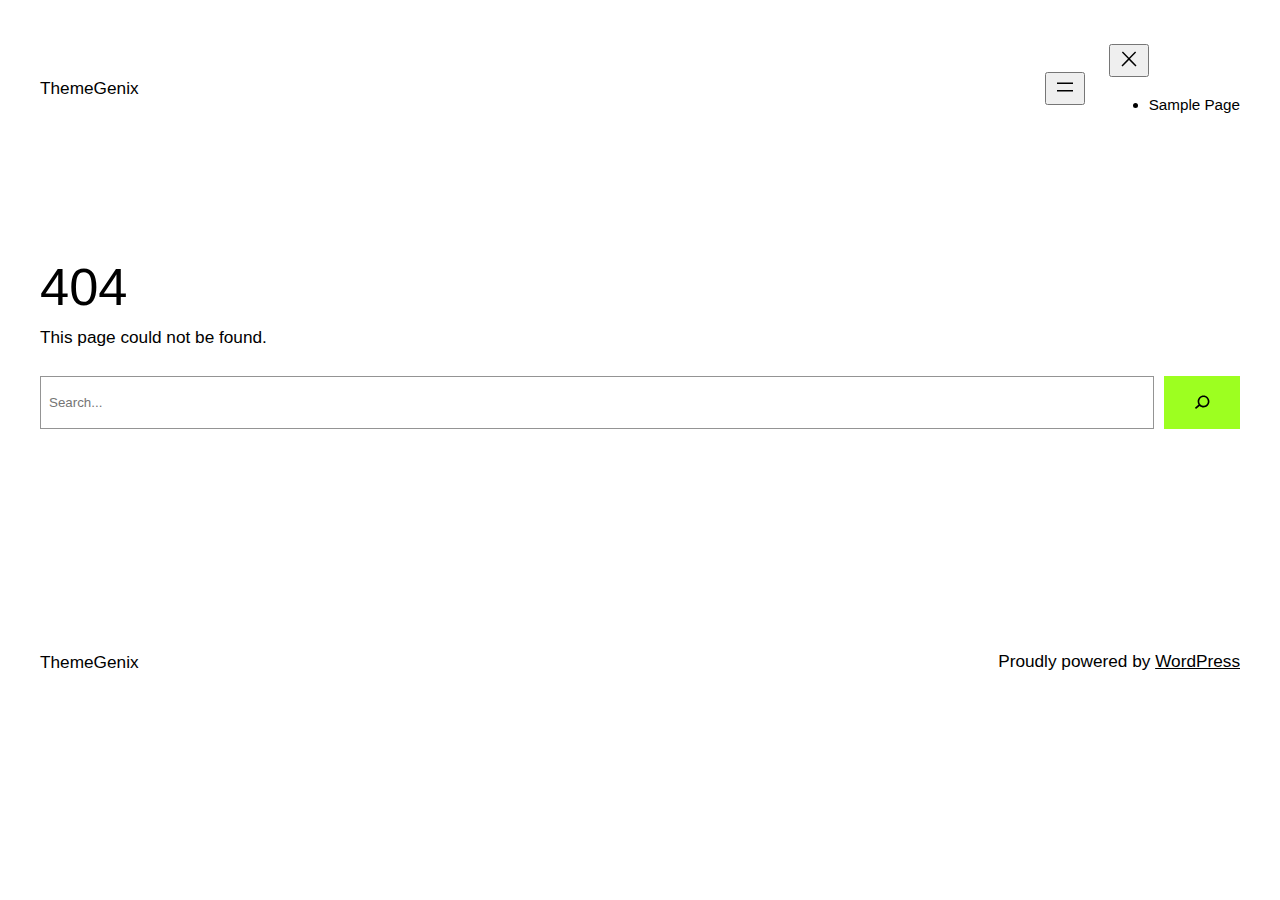
<file: Edge/index.html>
<!DOCTYPE html>
<html lang="en-US">
<head>
	<meta charset="UTF-8" />
	<meta name="viewport" content="width=device-width, initial-scale=1" />
<meta name='robots' content='max-image-preview:large' />
<title>Page not found &#8211; ThemeGenix</title>
<link rel="alternate" type="application/rss+xml" title="ThemeGenix &raquo; Feed" href="https://themegenix.net/index.php/feed/" />
<link rel="alternate" type="application/rss+xml" title="ThemeGenix &raquo; Comments Feed" href="https://themegenix.net/index.php/comments/feed/" />
<script>
window._wpemojiSettings = {"baseUrl":"https:\/\/s.w.org\/images\/core\/emoji\/14.0.0\/72x72\/","ext":".png","svgUrl":"https:\/\/s.w.org\/images\/core\/emoji\/14.0.0\/svg\/","svgExt":".svg","source":{"concatemoji":"https:\/\/themegenix.net\/wp-includes\/js\/wp-emoji-release.min.js?ver=6.1.1"}};
/*! This file is auto-generated */
!function(e,a,t){var n,r,o,i=a.createElement("canvas"),p=i.getContext&&i.getContext("2d");function s(e,t){var a=String.fromCharCode,e=(p.clearRect(0,0,i.width,i.height),p.fillText(a.apply(this,e),0,0),i.toDataURL());return p.clearRect(0,0,i.width,i.height),p.fillText(a.apply(this,t),0,0),e===i.toDataURL()}function c(e){var t=a.createElement("script");t.src=e,t.defer=t.type="text/javascript",a.getElementsByTagName("head")[0].appendChild(t)}for(o=Array("flag","emoji"),t.supports={everything:!0,everythingExceptFlag:!0},r=0;r<o.length;r++)t.supports[o[r]]=function(e){if(p&&p.fillText)switch(p.textBaseline="top",p.font="600 32px Arial",e){case"flag":return s([127987,65039,8205,9895,65039],[127987,65039,8203,9895,65039])?!1:!s([55356,56826,55356,56819],[55356,56826,8203,55356,56819])&&!s([55356,57332,56128,56423,56128,56418,56128,56421,56128,56430,56128,56423,56128,56447],[55356,57332,8203,56128,56423,8203,56128,56418,8203,56128,56421,8203,56128,56430,8203,56128,56423,8203,56128,56447]);case"emoji":return!s([129777,127995,8205,129778,127999],[129777,127995,8203,129778,127999])}return!1}(o[r]),t.supports.everything=t.supports.everything&&t.supports[o[r]],"flag"!==o[r]&&(t.supports.everythingExceptFlag=t.supports.everythingExceptFlag&&t.supports[o[r]]);t.supports.everythingExceptFlag=t.supports.everythingExceptFlag&&!t.supports.flag,t.DOMReady=!1,t.readyCallback=function(){t.DOMReady=!0},t.supports.everything||(n=function(){t.readyCallback()},a.addEventListener?(a.addEventListener("DOMContentLoaded",n,!1),e.addEventListener("load",n,!1)):(e.attachEvent("onload",n),a.attachEvent("onreadystatechange",function(){"complete"===a.readyState&&t.readyCallback()})),(e=t.source||{}).concatemoji?c(e.concatemoji):e.wpemoji&&e.twemoji&&(c(e.twemoji),c(e.wpemoji)))}(window,document,window._wpemojiSettings);
</script>
<style>
img.wp-smiley,
img.emoji {
	display: inline !important;
	border: none !important;
	box-shadow: none !important;
	height: 1em !important;
	width: 1em !important;
	margin: 0 0.07em !important;
	vertical-align: -0.1em !important;
	background: none !important;
	padding: 0 !important;
}
</style>
	<style id='wp-block-site-title-inline-css'>
.wp-block-site-title{font-size: var(--wp--preset--font-size--medium);font-weight: normal;line-height: 1.4;}
.wp-block-site-title a:where(:not(.wp-element-button)){text-decoration: none;}
.wp-block-site-title a:where(:not(.wp-element-button)):hover{text-decoration: underline;}
.wp-block-site-title a:where(:not(.wp-element-button)):focus{text-decoration: underline dashed;}
.wp-block-site-title a:where(:not(.wp-element-button)):active{color: var(--wp--preset--color--secondary);text-decoration: none;}
</style>
<style id='wp-block-page-list-inline-css'>
.wp-block-navigation .wp-block-page-list{display:flex;flex-direction:var(--navigation-layout-direction,initial);justify-content:var(--navigation-layout-justify,initial);align-items:var(--navigation-layout-align,initial);flex-wrap:var(--navigation-layout-wrap,wrap);background-color:inherit}.wp-block-navigation .wp-block-navigation-item{background-color:inherit}
</style>
<link rel='stylesheet' id='wp-block-navigation-css' href='https://themegenix.net/wp-includes/blocks/navigation/style.min.css?ver=6.1.1' media='all' />
<style id='wp-block-navigation-inline-css'>
.wp-block-navigation{font-size: var(--wp--preset--font-size--small);}
.wp-block-navigation a:where(:not(.wp-element-button)){color: inherit;text-decoration: none;}
.wp-block-navigation a:where(:not(.wp-element-button)):hover{text-decoration: underline;}
.wp-block-navigation a:where(:not(.wp-element-button)):focus{text-decoration: underline dashed;}
.wp-block-navigation a:where(:not(.wp-element-button)):active{text-decoration: none;}
</style>
<style id='wp-block-group-inline-css'>
.wp-block-group{box-sizing:border-box}
</style>
<style id='wp-block-spacer-inline-css'>
.wp-block-spacer{clear:both}
</style>
<style id='wp-block-heading-inline-css'>
h1.has-background,h2.has-background,h3.has-background,h4.has-background,h5.has-background,h6.has-background{padding:1.25em 2.375em}
</style>
<style id='wp-block-paragraph-inline-css'>
.is-small-text{font-size:.875em}.is-regular-text{font-size:1em}.is-large-text{font-size:2.25em}.is-larger-text{font-size:3em}.has-drop-cap:not(:focus):first-letter{float:left;font-size:8.4em;line-height:.68;font-weight:100;margin:.05em .1em 0 0;text-transform:uppercase;font-style:normal}p.has-drop-cap.has-background{overflow:hidden}p.has-background{padding:1.25em 2.375em}:where(p.has-text-color:not(.has-link-color)) a{color:inherit}
</style>
<style id='wp-block-search-inline-css'>
.wp-block-search__button{margin-left:.625em;word-break:normal}.wp-block-search__button.has-icon{line-height:0}.wp-block-search__button svg{min-width:1.5em;min-height:1.5em;fill:currentColor;vertical-align:text-bottom}:where(.wp-block-search__button){border:1px solid #ccc;padding:.375em .625em}.wp-block-search__inside-wrapper{display:flex;flex:auto;flex-wrap:nowrap;max-width:100%}.wp-block-search__label{width:100%}.wp-block-search__input{padding:8px;flex-grow:1;margin-left:0;margin-right:0;min-width:3em;border:1px solid #949494;text-decoration:unset!important}.wp-block-search.wp-block-search__button-only .wp-block-search__button{margin-left:0}:where(.wp-block-search__button-inside .wp-block-search__inside-wrapper){padding:4px;border:1px solid #949494}:where(.wp-block-search__button-inside .wp-block-search__inside-wrapper) .wp-block-search__input{border-radius:0;border:none;padding:0 0 0 .25em}:where(.wp-block-search__button-inside .wp-block-search__inside-wrapper) .wp-block-search__input:focus{outline:none}:where(.wp-block-search__button-inside .wp-block-search__inside-wrapper) :where(.wp-block-search__button){padding:.125em .5em}.wp-block-search.aligncenter .wp-block-search__inside-wrapper{margin:auto}
</style>
<style id='wp-block-library-inline-css'>
:root{--wp-admin-theme-color:#007cba;--wp-admin-theme-color--rgb:0,124,186;--wp-admin-theme-color-darker-10:#006ba1;--wp-admin-theme-color-darker-10--rgb:0,107,161;--wp-admin-theme-color-darker-20:#005a87;--wp-admin-theme-color-darker-20--rgb:0,90,135;--wp-admin-border-width-focus:2px}@media (-webkit-min-device-pixel-ratio:2),(min-resolution:192dpi){:root{--wp-admin-border-width-focus:1.5px}}.wp-element-button{cursor:pointer}:root{--wp--preset--font-size--normal:16px;--wp--preset--font-size--huge:42px}:root .has-very-light-gray-background-color{background-color:#eee}:root .has-very-dark-gray-background-color{background-color:#313131}:root .has-very-light-gray-color{color:#eee}:root .has-very-dark-gray-color{color:#313131}:root .has-vivid-green-cyan-to-vivid-cyan-blue-gradient-background{background:linear-gradient(135deg,#00d084,#0693e3)}:root .has-purple-crush-gradient-background{background:linear-gradient(135deg,#34e2e4,#4721fb 50%,#ab1dfe)}:root .has-hazy-dawn-gradient-background{background:linear-gradient(135deg,#faaca8,#dad0ec)}:root .has-subdued-olive-gradient-background{background:linear-gradient(135deg,#fafae1,#67a671)}:root .has-atomic-cream-gradient-background{background:linear-gradient(135deg,#fdd79a,#004a59)}:root .has-nightshade-gradient-background{background:linear-gradient(135deg,#330968,#31cdcf)}:root .has-midnight-gradient-background{background:linear-gradient(135deg,#020381,#2874fc)}.has-regular-font-size{font-size:1em}.has-larger-font-size{font-size:2.625em}.has-normal-font-size{font-size:var(--wp--preset--font-size--normal)}.has-huge-font-size{font-size:var(--wp--preset--font-size--huge)}.has-text-align-center{text-align:center}.has-text-align-left{text-align:left}.has-text-align-right{text-align:right}#end-resizable-editor-section{display:none}.aligncenter{clear:both}.items-justified-left{justify-content:flex-start}.items-justified-center{justify-content:center}.items-justified-right{justify-content:flex-end}.items-justified-space-between{justify-content:space-between}.screen-reader-text{border:0;clip:rect(1px,1px,1px,1px);clip-path:inset(50%);height:1px;margin:-1px;overflow:hidden;padding:0;position:absolute;width:1px;word-wrap:normal!important}.screen-reader-text:focus{background-color:#ddd;clip:auto!important;clip-path:none;color:#444;display:block;font-size:1em;height:auto;left:5px;line-height:normal;padding:15px 23px 14px;text-decoration:none;top:5px;width:auto;z-index:100000}html :where(.has-border-color){border-style:solid}html :where([style*=border-top-color]){border-top-style:solid}html :where([style*=border-right-color]){border-right-style:solid}html :where([style*=border-bottom-color]){border-bottom-style:solid}html :where([style*=border-left-color]){border-left-style:solid}html :where([style*=border-width]){border-style:solid}html :where([style*=border-top-width]){border-top-style:solid}html :where([style*=border-right-width]){border-right-style:solid}html :where([style*=border-bottom-width]){border-bottom-style:solid}html :where([style*=border-left-width]){border-left-style:solid}html :where(img[class*=wp-image-]){height:auto;max-width:100%}figure{margin:0 0 1em}
</style>
<style id='global-styles-inline-css'>
body{--wp--preset--color--black: #000000;--wp--preset--color--cyan-bluish-gray: #abb8c3;--wp--preset--color--white: #ffffff;--wp--preset--color--pale-pink: #f78da7;--wp--preset--color--vivid-red: #cf2e2e;--wp--preset--color--luminous-vivid-orange: #ff6900;--wp--preset--color--luminous-vivid-amber: #fcb900;--wp--preset--color--light-green-cyan: #7bdcb5;--wp--preset--color--vivid-green-cyan: #00d084;--wp--preset--color--pale-cyan-blue: #8ed1fc;--wp--preset--color--vivid-cyan-blue: #0693e3;--wp--preset--color--vivid-purple: #9b51e0;--wp--preset--color--base: #ffffff;--wp--preset--color--contrast: #000000;--wp--preset--color--primary: #9DFF20;--wp--preset--color--secondary: #345C00;--wp--preset--color--tertiary: #F6F6F6;--wp--preset--gradient--vivid-cyan-blue-to-vivid-purple: linear-gradient(135deg,rgba(6,147,227,1) 0%,rgb(155,81,224) 100%);--wp--preset--gradient--light-green-cyan-to-vivid-green-cyan: linear-gradient(135deg,rgb(122,220,180) 0%,rgb(0,208,130) 100%);--wp--preset--gradient--luminous-vivid-amber-to-luminous-vivid-orange: linear-gradient(135deg,rgba(252,185,0,1) 0%,rgba(255,105,0,1) 100%);--wp--preset--gradient--luminous-vivid-orange-to-vivid-red: linear-gradient(135deg,rgba(255,105,0,1) 0%,rgb(207,46,46) 100%);--wp--preset--gradient--very-light-gray-to-cyan-bluish-gray: linear-gradient(135deg,rgb(238,238,238) 0%,rgb(169,184,195) 100%);--wp--preset--gradient--cool-to-warm-spectrum: linear-gradient(135deg,rgb(74,234,220) 0%,rgb(151,120,209) 20%,rgb(207,42,186) 40%,rgb(238,44,130) 60%,rgb(251,105,98) 80%,rgb(254,248,76) 100%);--wp--preset--gradient--blush-light-purple: linear-gradient(135deg,rgb(255,206,236) 0%,rgb(152,150,240) 100%);--wp--preset--gradient--blush-bordeaux: linear-gradient(135deg,rgb(254,205,165) 0%,rgb(254,45,45) 50%,rgb(107,0,62) 100%);--wp--preset--gradient--luminous-dusk: linear-gradient(135deg,rgb(255,203,112) 0%,rgb(199,81,192) 50%,rgb(65,88,208) 100%);--wp--preset--gradient--pale-ocean: linear-gradient(135deg,rgb(255,245,203) 0%,rgb(182,227,212) 50%,rgb(51,167,181) 100%);--wp--preset--gradient--electric-grass: linear-gradient(135deg,rgb(202,248,128) 0%,rgb(113,206,126) 100%);--wp--preset--gradient--midnight: linear-gradient(135deg,rgb(2,3,129) 0%,rgb(40,116,252) 100%);--wp--preset--duotone--dark-grayscale: url('#wp-duotone-dark-grayscale');--wp--preset--duotone--grayscale: url('#wp-duotone-grayscale');--wp--preset--duotone--purple-yellow: url('#wp-duotone-purple-yellow');--wp--preset--duotone--blue-red: url('#wp-duotone-blue-red');--wp--preset--duotone--midnight: url('#wp-duotone-midnight');--wp--preset--duotone--magenta-yellow: url('#wp-duotone-magenta-yellow');--wp--preset--duotone--purple-green: url('#wp-duotone-purple-green');--wp--preset--duotone--blue-orange: url('#wp-duotone-blue-orange');--wp--preset--font-size--small: clamp(0.875rem, 0.875rem + ((1vw - 0.48rem) * 0.24), 1rem);--wp--preset--font-size--medium: clamp(1rem, 1rem + ((1vw - 0.48rem) * 0.24), 1.125rem);--wp--preset--font-size--large: clamp(1.75rem, 1.75rem + ((1vw - 0.48rem) * 0.24), 1.875rem);--wp--preset--font-size--x-large: 2.25rem;--wp--preset--font-size--xx-large: clamp(4rem, 4rem + ((1vw - 0.48rem) * 11.538), 10rem);--wp--preset--font-family--dm-sans: "DM Sans", sans-serif;--wp--preset--font-family--ibm-plex-mono: 'IBM Plex Mono', monospace;--wp--preset--font-family--inter: "Inter", sans-serif;--wp--preset--font-family--system-font: -apple-system,BlinkMacSystemFont,"Segoe UI",Roboto,Oxygen-Sans,Ubuntu,Cantarell,"Helvetica Neue",sans-serif;--wp--preset--font-family--source-serif-pro: "Source Serif Pro", serif;--wp--preset--spacing--30: clamp(1.5rem, 5vw, 2rem);--wp--preset--spacing--40: clamp(1.8rem, 1.8rem + ((1vw - 0.48rem) * 2.885), 3rem);--wp--preset--spacing--50: clamp(2.5rem, 8vw, 4.5rem);--wp--preset--spacing--60: clamp(3.75rem, 10vw, 7rem);--wp--preset--spacing--70: clamp(5rem, 5.25rem + ((1vw - 0.48rem) * 9.096), 8rem);--wp--preset--spacing--80: clamp(7rem, 14vw, 11rem);}body { margin: 0;--wp--style--global--content-size: 650px;--wp--style--global--wide-size: 1200px; }.wp-site-blocks { padding-top: var(--wp--style--root--padding-top); padding-bottom: var(--wp--style--root--padding-bottom); }.has-global-padding { padding-right: var(--wp--style--root--padding-right); padding-left: var(--wp--style--root--padding-left); }.has-global-padding :where(.has-global-padding) { padding-right: 0; padding-left: 0; }.has-global-padding > .alignfull { margin-right: calc(var(--wp--style--root--padding-right) * -1); margin-left: calc(var(--wp--style--root--padding-left) * -1); }.has-global-padding :where(.has-global-padding) > .alignfull { margin-right: 0; margin-left: 0; }.has-global-padding > .alignfull:where(:not(.has-global-padding)) > :where([class*="wp-block-"]:not(.alignfull):not([class*="__"]),p,h1,h2,h3,h4,h5,h6,ul,ol) { padding-right: var(--wp--style--root--padding-right); padding-left: var(--wp--style--root--padding-left); }.has-global-padding :where(.has-global-padding) > .alignfull:where(:not(.has-global-padding)) > :where([class*="wp-block-"]:not(.alignfull):not([class*="__"]),p,h1,h2,h3,h4,h5,h6,ul,ol) { padding-right: 0; padding-left: 0; }.wp-site-blocks > .alignleft { float: left; margin-right: 2em; }.wp-site-blocks > .alignright { float: right; margin-left: 2em; }.wp-site-blocks > .aligncenter { justify-content: center; margin-left: auto; margin-right: auto; }.wp-site-blocks > * { margin-block-start: 0; margin-block-end: 0; }.wp-site-blocks > * + * { margin-block-start: 1.5rem; }body { --wp--style--block-gap: 1.5rem; }body .is-layout-flow > *{margin-block-start: 0;margin-block-end: 0;}body .is-layout-flow > * + *{margin-block-start: 1.5rem;margin-block-end: 0;}body .is-layout-constrained > *{margin-block-start: 0;margin-block-end: 0;}body .is-layout-constrained > * + *{margin-block-start: 1.5rem;margin-block-end: 0;}body .is-layout-flex{gap: 1.5rem;}body .is-layout-flow > .alignleft{float: left;margin-inline-start: 0;margin-inline-end: 2em;}body .is-layout-flow > .alignright{float: right;margin-inline-start: 2em;margin-inline-end: 0;}body .is-layout-flow > .aligncenter{margin-left: auto !important;margin-right: auto !important;}body .is-layout-constrained > .alignleft{float: left;margin-inline-start: 0;margin-inline-end: 2em;}body .is-layout-constrained > .alignright{float: right;margin-inline-start: 2em;margin-inline-end: 0;}body .is-layout-constrained > .aligncenter{margin-left: auto !important;margin-right: auto !important;}body .is-layout-constrained > :where(:not(.alignleft):not(.alignright):not(.alignfull)){max-width: var(--wp--style--global--content-size);margin-left: auto !important;margin-right: auto !important;}body .is-layout-constrained > .alignwide{max-width: var(--wp--style--global--wide-size);}body .is-layout-flex{display: flex;}body .is-layout-flex{flex-wrap: wrap;align-items: center;}body .is-layout-flex > *{margin: 0;}body{background-color: var(--wp--preset--color--base);color: var(--wp--preset--color--contrast);font-family: var(--wp--preset--font-family--system-font);font-size: var(--wp--preset--font-size--medium);line-height: 1.6;--wp--style--root--padding-top: var(--wp--preset--spacing--40);--wp--style--root--padding-right: var(--wp--preset--spacing--30);--wp--style--root--padding-bottom: var(--wp--preset--spacing--40);--wp--style--root--padding-left: var(--wp--preset--spacing--30);}a:where(:not(.wp-element-button)){color: var(--wp--preset--color--contrast);text-decoration: underline;}a:where(:not(.wp-element-button)):hover{text-decoration: none;}a:where(:not(.wp-element-button)):focus{text-decoration: underline dashed;}a:where(:not(.wp-element-button)):active{color: var(--wp--preset--color--secondary);text-decoration: none;}h1, h2, h3, h4, h5, h6{font-weight: 400;line-height: 1.4;}h1{font-size: clamp(2.719rem, 2.719rem + ((1vw - 0.48rem) * 1.742), 3.625rem);line-height: 1.2;}h2{font-size: clamp(2.625rem, calc(2.625rem + ((1vw - 0.48rem) * 8.4135)), 3.25rem);line-height: 1.2;}h3{font-size: var(--wp--preset--font-size--x-large);}h4{font-size: var(--wp--preset--font-size--large);}h5{font-size: var(--wp--preset--font-size--medium);font-weight: 700;text-transform: uppercase;}h6{font-size: var(--wp--preset--font-size--medium);text-transform: uppercase;}.wp-element-button, .wp-block-button__link{background-color: var(--wp--preset--color--primary);border-radius: 0;border-width: 0;color: var(--wp--preset--color--contrast);font-family: inherit;font-size: inherit;line-height: inherit;padding: calc(0.667em + 2px) calc(1.333em + 2px);text-decoration: none;}.wp-element-button:visited, .wp-block-button__link:visited{color: var(--wp--preset--color--contrast);}.wp-element-button:hover, .wp-block-button__link:hover{background-color: var(--wp--preset--color--contrast);color: var(--wp--preset--color--base);}.wp-element-button:focus, .wp-block-button__link:focus{background-color: var(--wp--preset--color--contrast);color: var(--wp--preset--color--base);}.wp-element-button:active, .wp-block-button__link:active{background-color: var(--wp--preset--color--secondary);color: var(--wp--preset--color--base);}.has-black-color{color: var(--wp--preset--color--black) !important;}.has-cyan-bluish-gray-color{color: var(--wp--preset--color--cyan-bluish-gray) !important;}.has-white-color{color: var(--wp--preset--color--white) !important;}.has-pale-pink-color{color: var(--wp--preset--color--pale-pink) !important;}.has-vivid-red-color{color: var(--wp--preset--color--vivid-red) !important;}.has-luminous-vivid-orange-color{color: var(--wp--preset--color--luminous-vivid-orange) !important;}.has-luminous-vivid-amber-color{color: var(--wp--preset--color--luminous-vivid-amber) !important;}.has-light-green-cyan-color{color: var(--wp--preset--color--light-green-cyan) !important;}.has-vivid-green-cyan-color{color: var(--wp--preset--color--vivid-green-cyan) !important;}.has-pale-cyan-blue-color{color: var(--wp--preset--color--pale-cyan-blue) !important;}.has-vivid-cyan-blue-color{color: var(--wp--preset--color--vivid-cyan-blue) !important;}.has-vivid-purple-color{color: var(--wp--preset--color--vivid-purple) !important;}.has-base-color{color: var(--wp--preset--color--base) !important;}.has-contrast-color{color: var(--wp--preset--color--contrast) !important;}.has-primary-color{color: var(--wp--preset--color--primary) !important;}.has-secondary-color{color: var(--wp--preset--color--secondary) !important;}.has-tertiary-color{color: var(--wp--preset--color--tertiary) !important;}.has-black-background-color{background-color: var(--wp--preset--color--black) !important;}.has-cyan-bluish-gray-background-color{background-color: var(--wp--preset--color--cyan-bluish-gray) !important;}.has-white-background-color{background-color: var(--wp--preset--color--white) !important;}.has-pale-pink-background-color{background-color: var(--wp--preset--color--pale-pink) !important;}.has-vivid-red-background-color{background-color: var(--wp--preset--color--vivid-red) !important;}.has-luminous-vivid-orange-background-color{background-color: var(--wp--preset--color--luminous-vivid-orange) !important;}.has-luminous-vivid-amber-background-color{background-color: var(--wp--preset--color--luminous-vivid-amber) !important;}.has-light-green-cyan-background-color{background-color: var(--wp--preset--color--light-green-cyan) !important;}.has-vivid-green-cyan-background-color{background-color: var(--wp--preset--color--vivid-green-cyan) !important;}.has-pale-cyan-blue-background-color{background-color: var(--wp--preset--color--pale-cyan-blue) !important;}.has-vivid-cyan-blue-background-color{background-color: var(--wp--preset--color--vivid-cyan-blue) !important;}.has-vivid-purple-background-color{background-color: var(--wp--preset--color--vivid-purple) !important;}.has-base-background-color{background-color: var(--wp--preset--color--base) !important;}.has-contrast-background-color{background-color: var(--wp--preset--color--contrast) !important;}.has-primary-background-color{background-color: var(--wp--preset--color--primary) !important;}.has-secondary-background-color{background-color: var(--wp--preset--color--secondary) !important;}.has-tertiary-background-color{background-color: var(--wp--preset--color--tertiary) !important;}.has-black-border-color{border-color: var(--wp--preset--color--black) !important;}.has-cyan-bluish-gray-border-color{border-color: var(--wp--preset--color--cyan-bluish-gray) !important;}.has-white-border-color{border-color: var(--wp--preset--color--white) !important;}.has-pale-pink-border-color{border-color: var(--wp--preset--color--pale-pink) !important;}.has-vivid-red-border-color{border-color: var(--wp--preset--color--vivid-red) !important;}.has-luminous-vivid-orange-border-color{border-color: var(--wp--preset--color--luminous-vivid-orange) !important;}.has-luminous-vivid-amber-border-color{border-color: var(--wp--preset--color--luminous-vivid-amber) !important;}.has-light-green-cyan-border-color{border-color: var(--wp--preset--color--light-green-cyan) !important;}.has-vivid-green-cyan-border-color{border-color: var(--wp--preset--color--vivid-green-cyan) !important;}.has-pale-cyan-blue-border-color{border-color: var(--wp--preset--color--pale-cyan-blue) !important;}.has-vivid-cyan-blue-border-color{border-color: var(--wp--preset--color--vivid-cyan-blue) !important;}.has-vivid-purple-border-color{border-color: var(--wp--preset--color--vivid-purple) !important;}.has-base-border-color{border-color: var(--wp--preset--color--base) !important;}.has-contrast-border-color{border-color: var(--wp--preset--color--contrast) !important;}.has-primary-border-color{border-color: var(--wp--preset--color--primary) !important;}.has-secondary-border-color{border-color: var(--wp--preset--color--secondary) !important;}.has-tertiary-border-color{border-color: var(--wp--preset--color--tertiary) !important;}.has-vivid-cyan-blue-to-vivid-purple-gradient-background{background: var(--wp--preset--gradient--vivid-cyan-blue-to-vivid-purple) !important;}.has-light-green-cyan-to-vivid-green-cyan-gradient-background{background: var(--wp--preset--gradient--light-green-cyan-to-vivid-green-cyan) !important;}.has-luminous-vivid-amber-to-luminous-vivid-orange-gradient-background{background: var(--wp--preset--gradient--luminous-vivid-amber-to-luminous-vivid-orange) !important;}.has-luminous-vivid-orange-to-vivid-red-gradient-background{background: var(--wp--preset--gradient--luminous-vivid-orange-to-vivid-red) !important;}.has-very-light-gray-to-cyan-bluish-gray-gradient-background{background: var(--wp--preset--gradient--very-light-gray-to-cyan-bluish-gray) !important;}.has-cool-to-warm-spectrum-gradient-background{background: var(--wp--preset--gradient--cool-to-warm-spectrum) !important;}.has-blush-light-purple-gradient-background{background: var(--wp--preset--gradient--blush-light-purple) !important;}.has-blush-bordeaux-gradient-background{background: var(--wp--preset--gradient--blush-bordeaux) !important;}.has-luminous-dusk-gradient-background{background: var(--wp--preset--gradient--luminous-dusk) !important;}.has-pale-ocean-gradient-background{background: var(--wp--preset--gradient--pale-ocean) !important;}.has-electric-grass-gradient-background{background: var(--wp--preset--gradient--electric-grass) !important;}.has-midnight-gradient-background{background: var(--wp--preset--gradient--midnight) !important;}.has-small-font-size{font-size: var(--wp--preset--font-size--small) !important;}.has-medium-font-size{font-size: var(--wp--preset--font-size--medium) !important;}.has-large-font-size{font-size: var(--wp--preset--font-size--large) !important;}.has-x-large-font-size{font-size: var(--wp--preset--font-size--x-large) !important;}.has-xx-large-font-size{font-size: var(--wp--preset--font-size--xx-large) !important;}.has-dm-sans-font-family{font-family: var(--wp--preset--font-family--dm-sans) !important;}.has-ibm-plex-mono-font-family{font-family: var(--wp--preset--font-family--ibm-plex-mono) !important;}.has-inter-font-family{font-family: var(--wp--preset--font-family--inter) !important;}.has-system-font-font-family{font-family: var(--wp--preset--font-family--system-font) !important;}.has-source-serif-pro-font-family{font-family: var(--wp--preset--font-family--source-serif-pro) !important;}
</style>
<style id='core-block-supports-inline-css'>
.wp-block-navigation.wp-container-2{justify-content:flex-end;}.wp-block-group.wp-container-3,.wp-block-group.wp-container-8{justify-content:space-between;}
</style>
<style id='wp-webfonts-inline-css'>
@font-face{font-family:"DM Sans";font-style:normal;font-weight:400;font-display:fallback;src:local("DM Sans"), url('/wp-content/themes/twentytwentythree/assets/fonts/dm-sans/DMSans-Regular.woff2') format('woff2');font-stretch:normal;}@font-face{font-family:"DM Sans";font-style:italic;font-weight:400;font-display:fallback;src:local("DM Sans"), url('/wp-content/themes/twentytwentythree/assets/fonts/dm-sans/DMSans-Regular-Italic.woff2') format('woff2');font-stretch:normal;}@font-face{font-family:"DM Sans";font-style:normal;font-weight:700;font-display:fallback;src:local("DM Sans"), url('/wp-content/themes/twentytwentythree/assets/fonts/dm-sans/DMSans-Bold.woff2') format('woff2');font-stretch:normal;}@font-face{font-family:"DM Sans";font-style:italic;font-weight:700;font-display:fallback;src:local("DM Sans"), url('/wp-content/themes/twentytwentythree/assets/fonts/dm-sans/DMSans-Bold-Italic.woff2') format('woff2');font-stretch:normal;}@font-face{font-family:"IBM Plex Mono";font-style:normal;font-weight:300;font-display:block;src:local("IBM Plex Mono"), url('/wp-content/themes/twentytwentythree/assets/fonts/ibm-plex-mono/IBMPlexMono-Light.woff2') format('woff2');font-stretch:normal;}@font-face{font-family:"IBM Plex Mono";font-style:normal;font-weight:400;font-display:block;src:local("IBM Plex Mono"), url('/wp-content/themes/twentytwentythree/assets/fonts/ibm-plex-mono/IBMPlexMono-Regular.woff2') format('woff2');font-stretch:normal;}@font-face{font-family:"IBM Plex Mono";font-style:italic;font-weight:400;font-display:block;src:local("IBM Plex Mono"), url('/wp-content/themes/twentytwentythree/assets/fonts/ibm-plex-mono/IBMPlexMono-Italic.woff2') format('woff2');font-stretch:normal;}@font-face{font-family:"IBM Plex Mono";font-style:normal;font-weight:700;font-display:block;src:local("IBM Plex Mono"), url('/wp-content/themes/twentytwentythree/assets/fonts/ibm-plex-mono/IBMPlexMono-Bold.woff2') format('woff2');font-stretch:normal;}@font-face{font-family:Inter;font-style:normal;font-weight:200 900;font-display:fallback;src:local(Inter), url('/wp-content/themes/twentytwentythree/assets/fonts/inter/Inter-VariableFont_slnt,wght.ttf') format('truetype');font-stretch:normal;}@font-face{font-family:"Source Serif Pro";font-style:normal;font-weight:200 900;font-display:fallback;src:local("Source Serif Pro"), url('/wp-content/themes/twentytwentythree/assets/fonts/source-serif-pro/SourceSerif4Variable-Roman.ttf.woff2') format('woff2');font-stretch:normal;}@font-face{font-family:"Source Serif Pro";font-style:italic;font-weight:200 900;font-display:fallback;src:local("Source Serif Pro"), url('/wp-content/themes/twentytwentythree/assets/fonts/source-serif-pro/SourceSerif4Variable-Italic.ttf.woff2') format('woff2');font-stretch:normal;}
</style>
<script src='https://themegenix.net/wp-includes/blocks/navigation/view.min.js?ver=c24330f635f5cb9d5e0e' id='wp-block-navigation-view-js'></script>
<script src='https://themegenix.net/wp-includes/blocks/navigation/view-modal.min.js?ver=45f05135277abf0b0408' id='wp-block-navigation-view-2-js'></script>
<link rel="https://api.w.org/" href="https://themegenix.net/index.php/wp-json/" /><link rel="EditURI" type="application/rsd+xml" title="RSD" href="https://themegenix.net/xmlrpc.php?rsd" />
<link rel="wlwmanifest" type="application/wlwmanifest+xml" href="https://themegenix.net/wp-includes/wlwmanifest.xml" />
<meta name="generator" content="WordPress 6.1.1" />
</head>

<body class="error404 wp-embed-responsive">
<svg xmlns="http://www.w3.org/2000/svg" viewBox="0 0 0 0" width="0" height="0" focusable="false" role="none" style="visibility: hidden; position: absolute; left: -9999px; overflow: hidden;" ><defs><filter id="wp-duotone-dark-grayscale"><feColorMatrix color-interpolation-filters="sRGB" type="matrix" values=" .299 .587 .114 0 0 .299 .587 .114 0 0 .299 .587 .114 0 0 .299 .587 .114 0 0 " /><feComponentTransfer color-interpolation-filters="sRGB" ><feFuncR type="table" tableValues="0 0.49803921568627" /><feFuncG type="table" tableValues="0 0.49803921568627" /><feFuncB type="table" tableValues="0 0.49803921568627" /><feFuncA type="table" tableValues="1 1" /></feComponentTransfer><feComposite in2="SourceGraphic" operator="in" /></filter></defs></svg><svg xmlns="http://www.w3.org/2000/svg" viewBox="0 0 0 0" width="0" height="0" focusable="false" role="none" style="visibility: hidden; position: absolute; left: -9999px; overflow: hidden;" ><defs><filter id="wp-duotone-grayscale"><feColorMatrix color-interpolation-filters="sRGB" type="matrix" values=" .299 .587 .114 0 0 .299 .587 .114 0 0 .299 .587 .114 0 0 .299 .587 .114 0 0 " /><feComponentTransfer color-interpolation-filters="sRGB" ><feFuncR type="table" tableValues="0 1" /><feFuncG type="table" tableValues="0 1" /><feFuncB type="table" tableValues="0 1" /><feFuncA type="table" tableValues="1 1" /></feComponentTransfer><feComposite in2="SourceGraphic" operator="in" /></filter></defs></svg><svg xmlns="http://www.w3.org/2000/svg" viewBox="0 0 0 0" width="0" height="0" focusable="false" role="none" style="visibility: hidden; position: absolute; left: -9999px; overflow: hidden;" ><defs><filter id="wp-duotone-purple-yellow"><feColorMatrix color-interpolation-filters="sRGB" type="matrix" values=" .299 .587 .114 0 0 .299 .587 .114 0 0 .299 .587 .114 0 0 .299 .587 .114 0 0 " /><feComponentTransfer color-interpolation-filters="sRGB" ><feFuncR type="table" tableValues="0.54901960784314 0.98823529411765" /><feFuncG type="table" tableValues="0 1" /><feFuncB type="table" tableValues="0.71764705882353 0.25490196078431" /><feFuncA type="table" tableValues="1 1" /></feComponentTransfer><feComposite in2="SourceGraphic" operator="in" /></filter></defs></svg><svg xmlns="http://www.w3.org/2000/svg" viewBox="0 0 0 0" width="0" height="0" focusable="false" role="none" style="visibility: hidden; position: absolute; left: -9999px; overflow: hidden;" ><defs><filter id="wp-duotone-blue-red"><feColorMatrix color-interpolation-filters="sRGB" type="matrix" values=" .299 .587 .114 0 0 .299 .587 .114 0 0 .299 .587 .114 0 0 .299 .587 .114 0 0 " /><feComponentTransfer color-interpolation-filters="sRGB" ><feFuncR type="table" tableValues="0 1" /><feFuncG type="table" tableValues="0 0.27843137254902" /><feFuncB type="table" tableValues="0.5921568627451 0.27843137254902" /><feFuncA type="table" tableValues="1 1" /></feComponentTransfer><feComposite in2="SourceGraphic" operator="in" /></filter></defs></svg><svg xmlns="http://www.w3.org/2000/svg" viewBox="0 0 0 0" width="0" height="0" focusable="false" role="none" style="visibility: hidden; position: absolute; left: -9999px; overflow: hidden;" ><defs><filter id="wp-duotone-midnight"><feColorMatrix color-interpolation-filters="sRGB" type="matrix" values=" .299 .587 .114 0 0 .299 .587 .114 0 0 .299 .587 .114 0 0 .299 .587 .114 0 0 " /><feComponentTransfer color-interpolation-filters="sRGB" ><feFuncR type="table" tableValues="0 0" /><feFuncG type="table" tableValues="0 0.64705882352941" /><feFuncB type="table" tableValues="0 1" /><feFuncA type="table" tableValues="1 1" /></feComponentTransfer><feComposite in2="SourceGraphic" operator="in" /></filter></defs></svg><svg xmlns="http://www.w3.org/2000/svg" viewBox="0 0 0 0" width="0" height="0" focusable="false" role="none" style="visibility: hidden; position: absolute; left: -9999px; overflow: hidden;" ><defs><filter id="wp-duotone-magenta-yellow"><feColorMatrix color-interpolation-filters="sRGB" type="matrix" values=" .299 .587 .114 0 0 .299 .587 .114 0 0 .299 .587 .114 0 0 .299 .587 .114 0 0 " /><feComponentTransfer color-interpolation-filters="sRGB" ><feFuncR type="table" tableValues="0.78039215686275 1" /><feFuncG type="table" tableValues="0 0.94901960784314" /><feFuncB type="table" tableValues="0.35294117647059 0.47058823529412" /><feFuncA type="table" tableValues="1 1" /></feComponentTransfer><feComposite in2="SourceGraphic" operator="in" /></filter></defs></svg><svg xmlns="http://www.w3.org/2000/svg" viewBox="0 0 0 0" width="0" height="0" focusable="false" role="none" style="visibility: hidden; position: absolute; left: -9999px; overflow: hidden;" ><defs><filter id="wp-duotone-purple-green"><feColorMatrix color-interpolation-filters="sRGB" type="matrix" values=" .299 .587 .114 0 0 .299 .587 .114 0 0 .299 .587 .114 0 0 .299 .587 .114 0 0 " /><feComponentTransfer color-interpolation-filters="sRGB" ><feFuncR type="table" tableValues="0.65098039215686 0.40392156862745" /><feFuncG type="table" tableValues="0 1" /><feFuncB type="table" tableValues="0.44705882352941 0.4" /><feFuncA type="table" tableValues="1 1" /></feComponentTransfer><feComposite in2="SourceGraphic" operator="in" /></filter></defs></svg><svg xmlns="http://www.w3.org/2000/svg" viewBox="0 0 0 0" width="0" height="0" focusable="false" role="none" style="visibility: hidden; position: absolute; left: -9999px; overflow: hidden;" ><defs><filter id="wp-duotone-blue-orange"><feColorMatrix color-interpolation-filters="sRGB" type="matrix" values=" .299 .587 .114 0 0 .299 .587 .114 0 0 .299 .587 .114 0 0 .299 .587 .114 0 0 " /><feComponentTransfer color-interpolation-filters="sRGB" ><feFuncR type="table" tableValues="0.098039215686275 1" /><feFuncG type="table" tableValues="0 0.66274509803922" /><feFuncB type="table" tableValues="0.84705882352941 0.41960784313725" /><feFuncA type="table" tableValues="1 1" /></feComponentTransfer><feComposite in2="SourceGraphic" operator="in" /></filter></defs></svg>
<div class="wp-site-blocks"><header class="wp-block-template-part">
<div class="has-global-padding is-layout-constrained wp-block-group">
	
	<div class="is-content-justification-space-between is-layout-flex wp-container-3 wp-block-group alignwide" style="padding-bottom:var(--wp--preset--spacing--40)">
		<p class="wp-block-site-title"><a href="https://themegenix.net" target="_self" rel="home">ThemeGenix</a></p>
		<nav class="is-content-justification-right is-layout-flex wp-container-2 is-responsive items-justified-right is-fallback wp-block-navigation" aria-label=""><button aria-haspopup="true" aria-label="Open menu" class="wp-block-navigation__responsive-container-open " data-micromodal-trigger="modal-1"><svg width="24" height="24" xmlns="http://www.w3.org/2000/svg" viewBox="0 0 24 24" aria-hidden="true" focusable="false"><rect x="4" y="7.5" width="16" height="1.5" /><rect x="4" y="15" width="16" height="1.5" /></svg></button>
			<div class="wp-block-navigation__responsive-container  " style="" id="modal-1">
				<div class="wp-block-navigation__responsive-close" tabindex="-1" data-micromodal-close>
					<div class="wp-block-navigation__responsive-dialog" aria-label="Menu">
							<button aria-label="Close menu" data-micromodal-close class="wp-block-navigation__responsive-container-close"><svg xmlns="http://www.w3.org/2000/svg" viewBox="0 0 24 24" width="24" height="24" aria-hidden="true" focusable="false"><path d="M13 11.8l6.1-6.3-1-1-6.1 6.2-6.1-6.2-1 1 6.1 6.3-6.5 6.7 1 1 6.5-6.6 6.5 6.6 1-1z"></path></svg></button>
						<div class="wp-block-navigation__responsive-container-content" id="modal-1-content">
							<ul class="wp-block-page-list"><li class="wp-block-pages-list__item wp-block-navigation-item open-on-hover-click"><a class="wp-block-pages-list__item__link wp-block-navigation-item__content" href="https://themegenix.net/index.php/sample-page/">Sample Page</a></li></ul>
						</div>
					</div>
				</div>
			</div></nav>
	</div>
	
</div>

</header>


<main class="has-global-padding is-layout-constrained wp-block-group">
	
<div style="height:var(--wp--preset--spacing--30)" aria-hidden="true" class="wp-block-spacer"></div>



<h1 class="alignwide">404</h1>



<div class="is-layout-flow wp-block-group alignwide" style="margin-top:5px">
	
	<p>This page could not be found.</p>
	

	<form role="search" method="get" action="https://themegenix.net/" class="wp-block-search__button-outside wp-block-search__icon-button aligncenter wp-block-search"><label for="wp-block-search__input-5" class="wp-block-search__label screen-reader-text">Search</label><div class="wp-block-search__inside-wrapper "  style="width: 100%"><input type="search" id="wp-block-search__input-5" class="wp-block-search__input wp-block-search__input" name="s" value="" placeholder="Search..."  required /><button type="submit" class="wp-block-search__button has-icon wp-element-button"  aria-label="Search"><svg class="search-icon" viewBox="0 0 24 24" width="24" height="24">
					<path d="M13.5 6C10.5 6 8 8.5 8 11.5c0 1.1.3 2.1.9 3l-3.4 3 1 1.1 3.4-2.9c1 .9 2.2 1.4 3.6 1.4 3 0 5.5-2.5 5.5-5.5C19 8.5 16.5 6 13.5 6zm0 9.5c-2.2 0-4-1.8-4-4s1.8-4 4-4 4 1.8 4 4-1.8 4-4 4z"></path>
				</svg></button></div></form>
</div>



<div style="height:var(--wp--preset--spacing--70)" aria-hidden="true" class="wp-block-spacer"></div>


</main>


<footer class="wp-block-template-part">
<div class="has-global-padding is-layout-constrained wp-block-group">
	
	<div class="is-content-justification-space-between is-layout-flex wp-container-8 wp-block-group alignwide" style="padding-top:var(--wp--preset--spacing--40)">
		<p class="wp-block-site-title"><a href="https://themegenix.net" target="_self" rel="home">ThemeGenix</a></p>
		
		<p class="has-text-align-right">
		Proudly powered by <a href="https://wordpress.org" rel="nofollow">WordPress</a>		</p>
		
	</div>
	
</div>


</footer>
</div>

		<style id="skip-link-styles">
		.skip-link.screen-reader-text {
			border: 0;
			clip: rect(1px,1px,1px,1px);
			clip-path: inset(50%);
			height: 1px;
			margin: -1px;
			overflow: hidden;
			padding: 0;
			position: absolute !important;
			width: 1px;
			word-wrap: normal !important;
		}

		.skip-link.screen-reader-text:focus {
			background-color: #eee;
			clip: auto !important;
			clip-path: none;
			color: #444;
			display: block;
			font-size: 1em;
			height: auto;
			left: 5px;
			line-height: normal;
			padding: 15px 23px 14px;
			text-decoration: none;
			top: 5px;
			width: auto;
			z-index: 100000;
		}
	</style>
		<script>
	( function() {
		var skipLinkTarget = document.querySelector( 'main' ),
			sibling,
			skipLinkTargetID,
			skipLink;

		// Early exit if a skip-link target can't be located.
		if ( ! skipLinkTarget ) {
			return;
		}

		// Get the site wrapper.
		// The skip-link will be injected in the beginning of it.
		sibling = document.querySelector( '.wp-site-blocks' );

		// Early exit if the root element was not found.
		if ( ! sibling ) {
			return;
		}

		// Get the skip-link target's ID, and generate one if it doesn't exist.
		skipLinkTargetID = skipLinkTarget.id;
		if ( ! skipLinkTargetID ) {
			skipLinkTargetID = 'wp--skip-link--target';
			skipLinkTarget.id = skipLinkTargetID;
		}

		// Create the skip link.
		skipLink = document.createElement( 'a' );
		skipLink.classList.add( 'skip-link', 'screen-reader-text' );
		skipLink.href = '#' + skipLinkTargetID;
		skipLink.innerHTML = 'Skip to content';

		// Inject the skip link.
		sibling.parentElement.insertBefore( skipLink, sibling );
	}() );
	</script>
	</body>
</html>

<!-- Page generated by LiteSpeed Cache 5.3.2 on 2023-03-26 05:00:15 -->
</file>
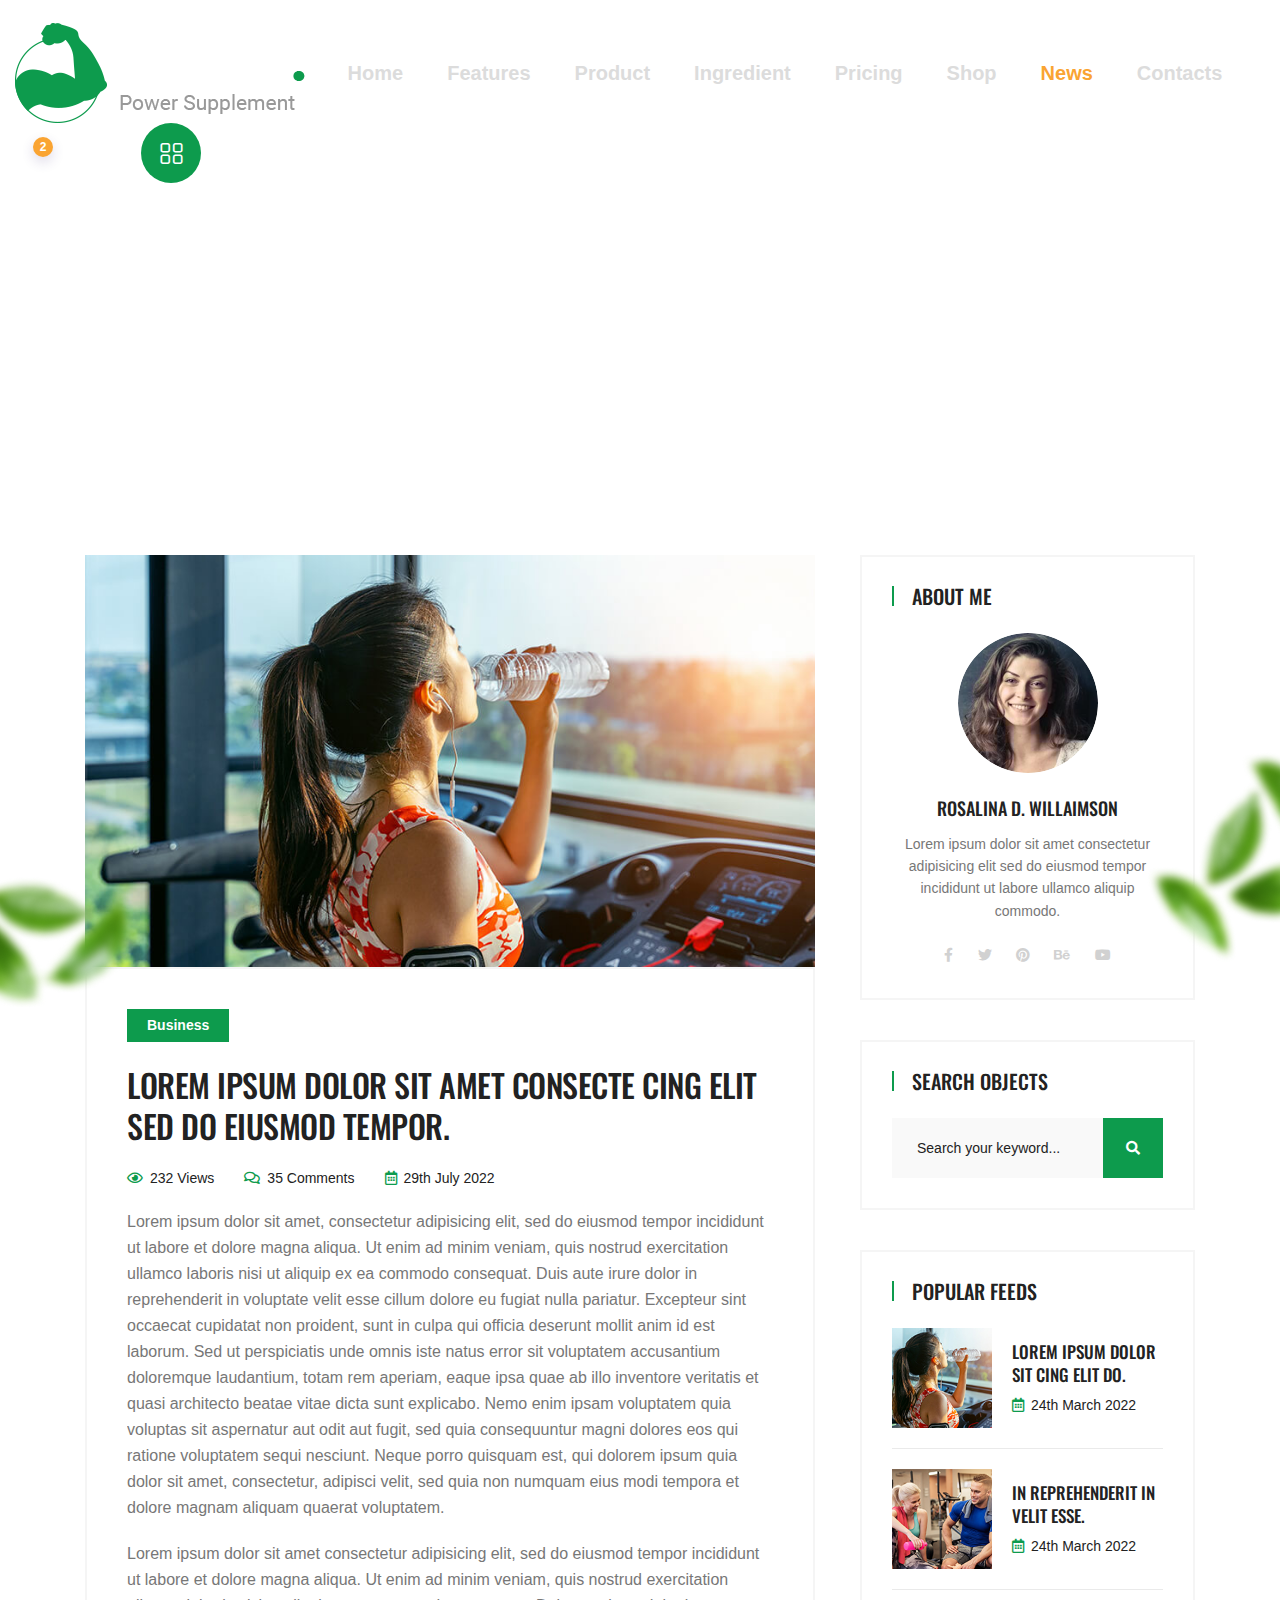
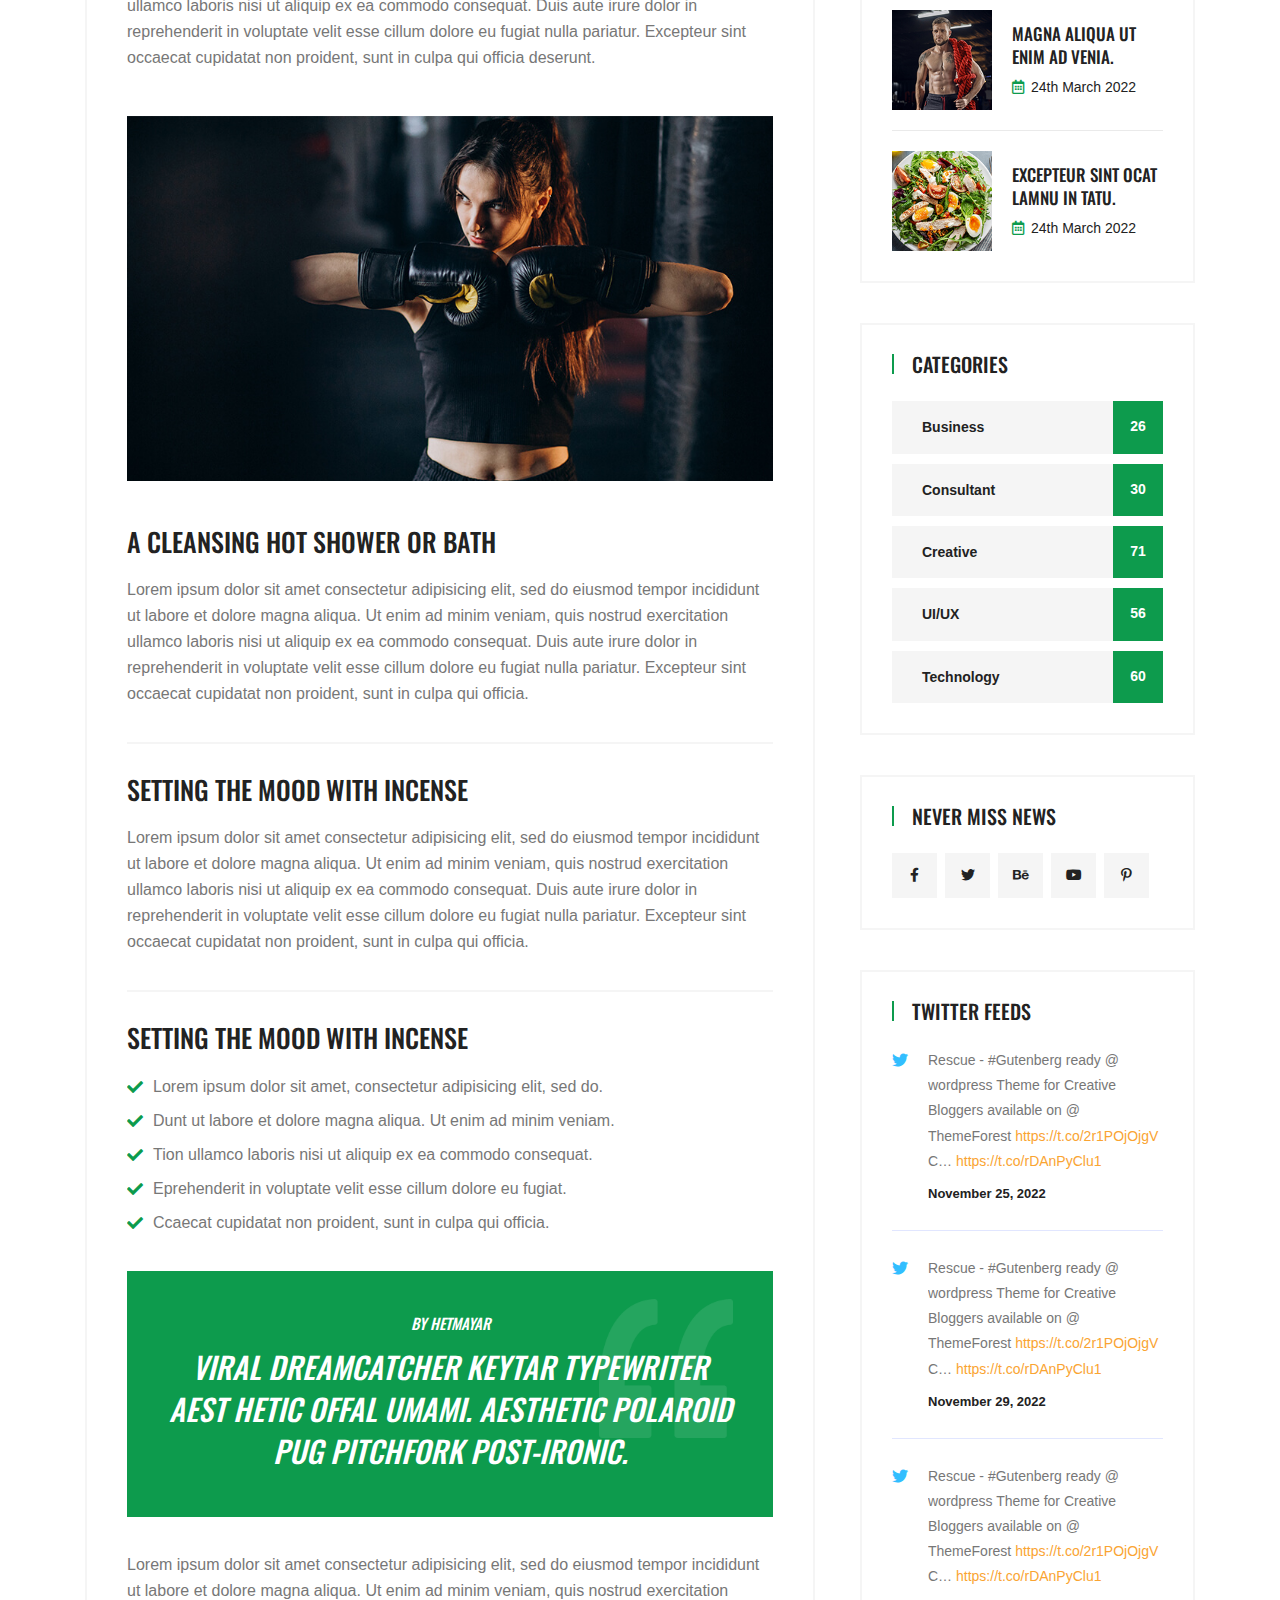
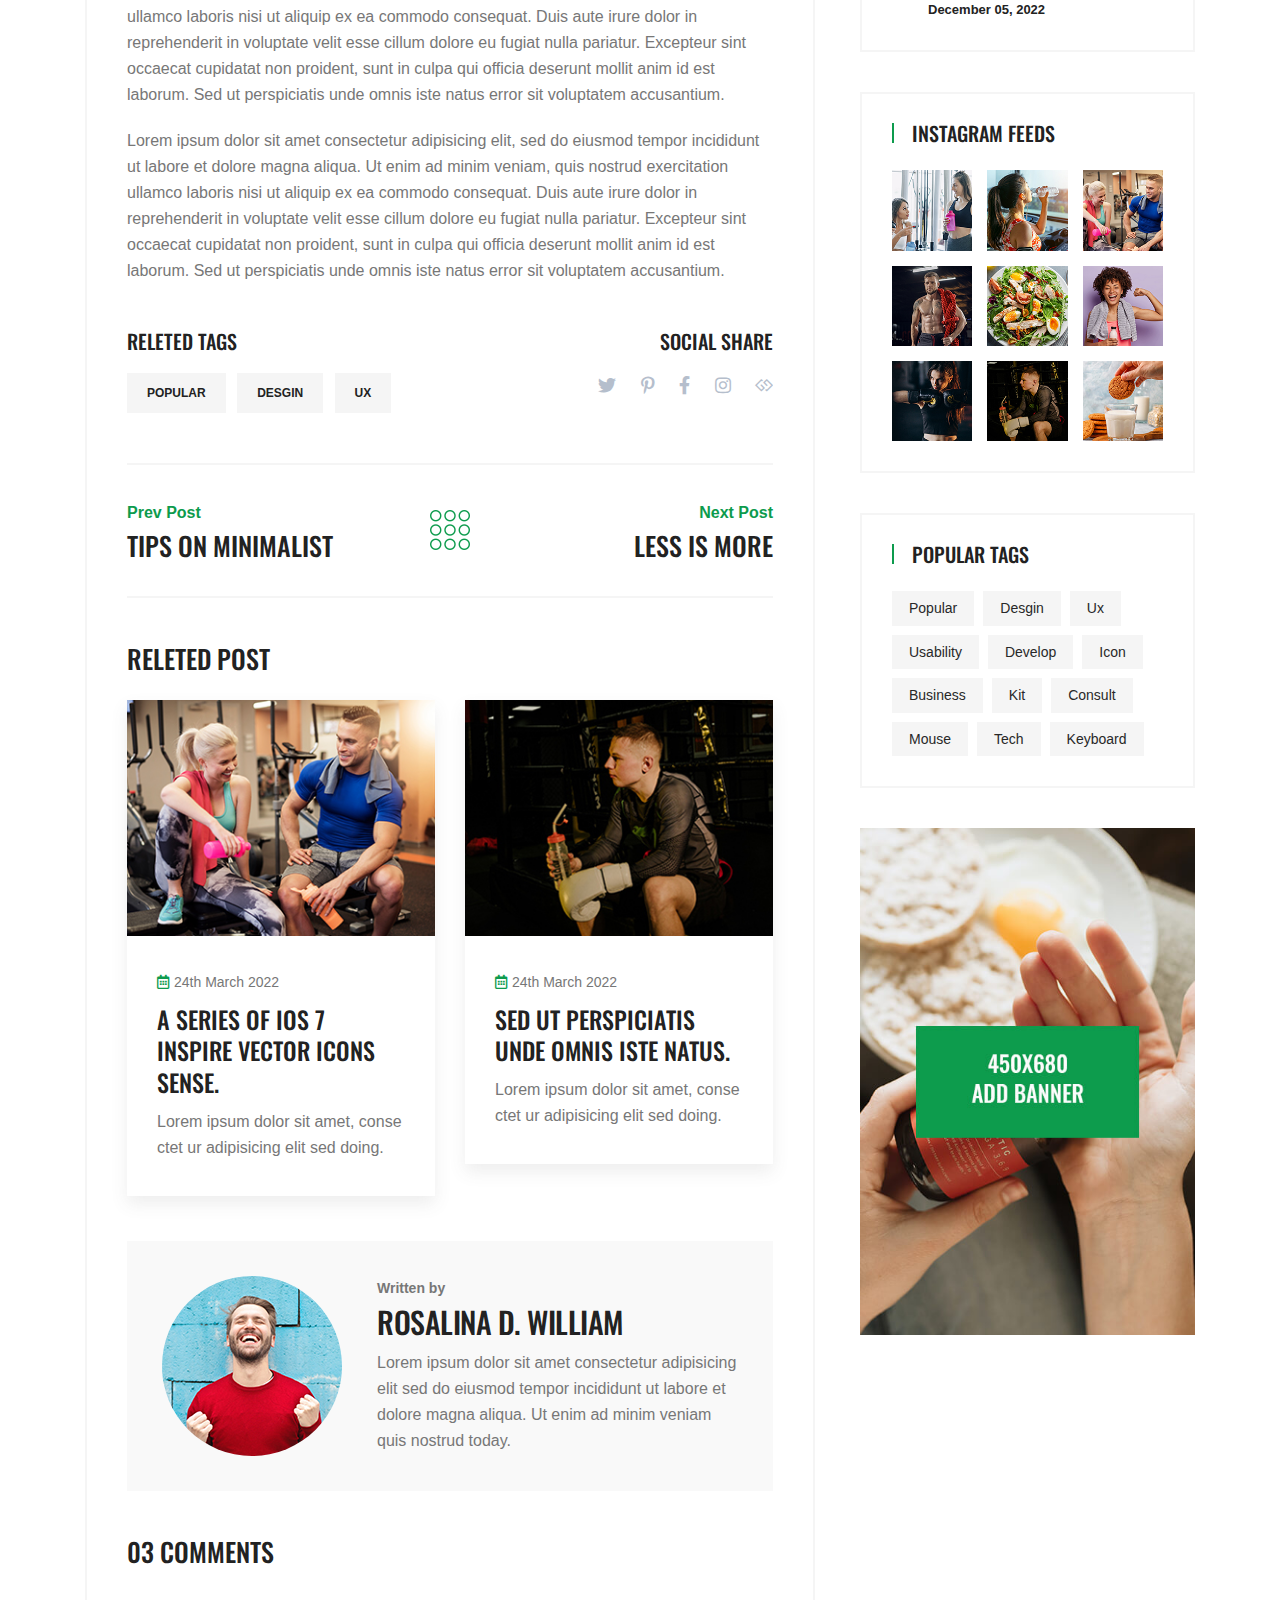
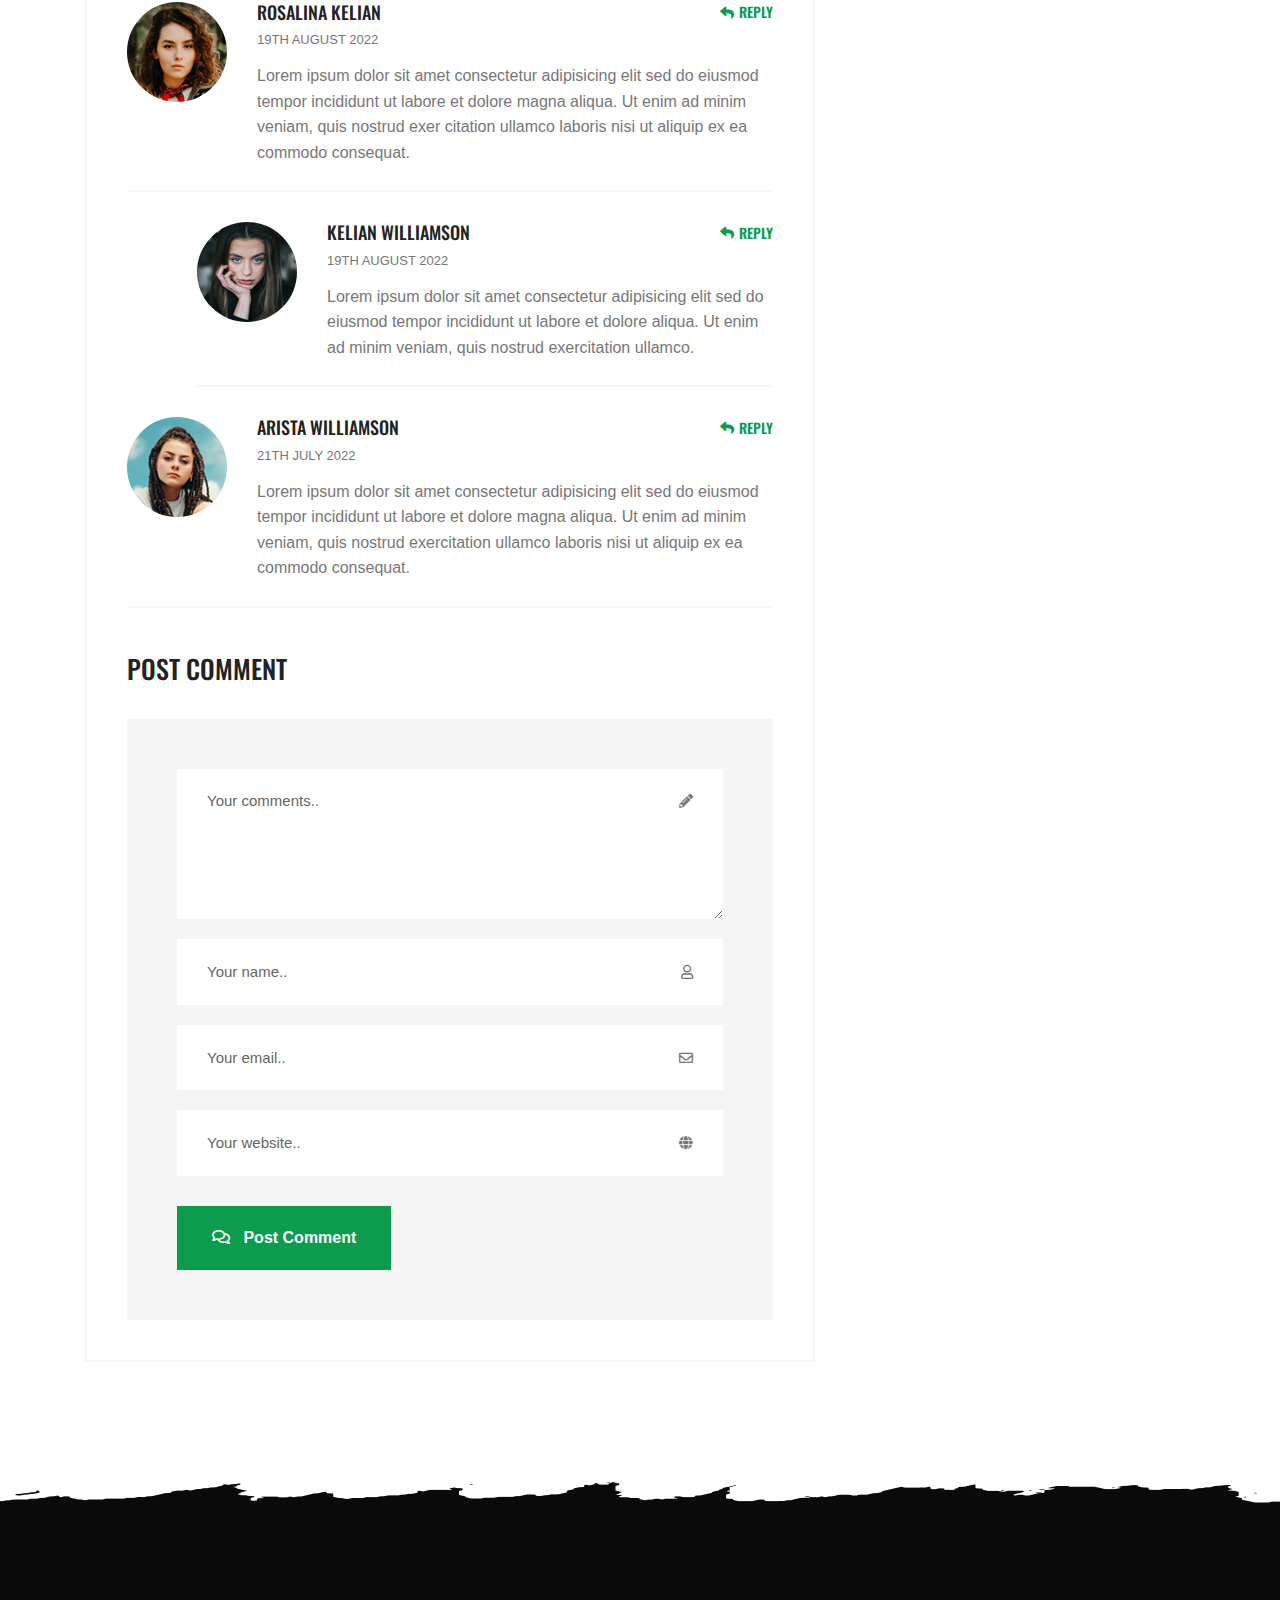
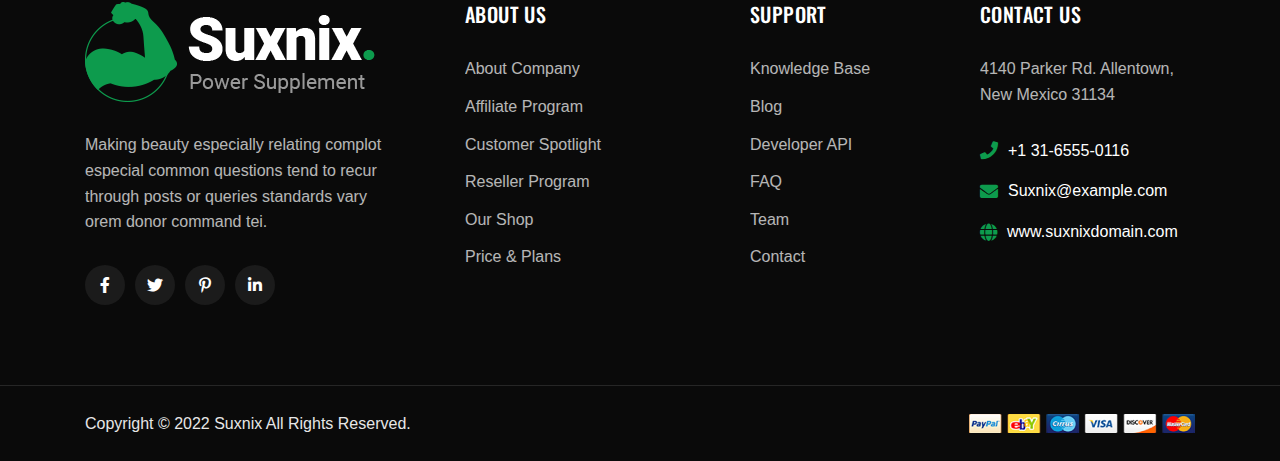
<file: blog-details.html>
<!doctype html>
<html class="no-js" lang="zxx">
    
<!-- Mirrored from themegenix.net/html/suxnix-preview/suxnix/blog-details.html by HTTrack Website Copier/3.x [XR&CO'2014], Sun, 26 Mar 2023 05:00:16 GMT -->
<head>
        <meta charset="utf-8">
        <meta http-equiv="x-ua-compatible" content="ie=edge">
        <title>Suxnix - Health Supplement Landing Page</title>
        <meta name="description" content="">
        <meta name="viewport" content="width=device-width, initial-scale=1">

		<link rel="shortcut icon" type="image/x-icon" href="assets/img/favicon.png">
        <!-- Place favicon.ico in the root directory -->

		<!-- CSS here -->
        <link rel="stylesheet" href="assets/css/bootstrap.min.css">
        <link rel="stylesheet" href="assets/css/animate.min.css">
        <link rel="stylesheet" href="assets/css/magnific-popup.css">
        <link rel="stylesheet" href="assets/css/fontawesome-all.min.css">
        <link rel="stylesheet" href="assets/css/flaticon.css">
        <link rel="stylesheet" href="assets/css/jquery-ui.css">
        <link rel="stylesheet" href="assets/css/slick.css">
        <link rel="stylesheet" href="assets/css/default.css">
        <link rel="stylesheet" href="assets/css/style.css">
        <link rel="stylesheet" href="assets/css/responsive.css">
    </head>
    <body>

        <!-- Pre-loader-start -->
        <div id="preloader">
            <div class="tg-cube-grid">
                <div class="tg-cube tg-cube1"></div>
                <div class="tg-cube tg-cube2"></div>
                <div class="tg-cube tg-cube3"></div>
                <div class="tg-cube tg-cube4"></div>
                <div class="tg-cube tg-cube5"></div>
                <div class="tg-cube tg-cube6"></div>
                <div class="tg-cube tg-cube7"></div>
                <div class="tg-cube tg-cube8"></div>
                <div class="tg-cube tg-cube9"></div>
            </div>
        </div>
        <!-- Pre-loader-end -->

		<!-- Scroll-top -->
        <button class="scroll-top scroll-to-target" data-target="html">
            <i class="fas fa-angle-up"></i>
        </button>
        <!-- Scroll-top-end-->

        <!-- header-area -->
        <header id="home">
            <div id="sticky-header" class="menu-area transparent-header">
                <div class="container custom-container">
                    <div class="row">
                        <div class="col-12">
                            <div class="mobile-nav-toggler"><i class="flaticon-layout"></i></div>
                            <div class="menu-wrap">
                                <nav class="menu-nav">
                                    <div class="logo">
                                        <a href="index.html">
                                            <img src="assets/img/logo/white_logo.png" alt="Logo" class="main-logo">
                                            <img src="assets/img/logo/logo.png" alt="Logo" class="secondary-logo">
                                        </a>
                                    </div>
                                    <div class="navbar-wrap main-menu d-none d-xl-flex">
                                        <ul class="navigation">
                                            <li><a href="index.html#home">Home</a></li>
                                            <li><a href="index.html#features">Features</a></li>
                                            <li><a href="index.html#paroller">Product</a></li>
                                            <li><a href="index.html#ingredient">Ingredient</a></li>
                                            <li><a href="index.html#pricing">Pricing</a></li>
                                            <li class="menu-item-has-children"><a href="shop.html">Shop</a>
                                                <ul class="sub-menu">
                                                    <li><a href="shop.html">Our Shop</a></li>
                                                    <li><a href="shop-details.html">Shop Details</a></li>
                                                </ul>
                                            </li>
                                            <li class="menu-item-has-children active"><a href="index.html#news">News</a>
                                                <ul class="sub-menu">
                                                    <li><a href="blog.html">Our Blog</a></li>
                                                    <li class="active"><a href="blog-details.html">Blog Details</a></li>
                                                </ul>
                                            </li>
                                            <li><a href="contact.html">contacts</a></li>
                                        </ul>
                                    </div>
                                    <div class="header-action d-none d-sm-block">
                                        <ul>
                                            <li class="header-shop-cart">
                                                <a href="#" class="cart-count"><i class="flaticon-shopping-cart"></i>
                                                    <span class="mini-cart-count">2</span>
                                                </a>
                                                <div class="header-mini-cart">
                                                    <ul class="woocommerce-mini-cart cart_list product_list_widget list-wrap">
                                                        <li class="woocommerce-mini-cart-item d-flex align-items-center">
                                                            <a href="#" class="remove remove_from_cart_button">×</a>
                                                            <div class="mini-cart-img">
                                                                <img src="assets/img/products/cart_p01.jpg" alt="Product">
                                                            </div>
                                                            <div class="mini-cart-content">
                                                                <h4 class="product-title"><a href="shop-details.html">Antiaging and Longevity</a></h4>
                                                                <div class="mini-cart-price">1 ×
                                                                    <span class="woocommerce-Price-amount amount">$49</span>
                                                                </div>
                                                            </div>
                                                        </li>
                                                        <li class="woocommerce-mini-cart-item d-flex align-items-center">
                                                            <a href="#" class="remove remove_from_cart_button">×</a>
                                                            <div class="mini-cart-img">
                                                                <img src="assets/img/products/cart_p02.jpg" alt="Product">
                                                            </div>
                                                            <div class="mini-cart-content">
                                                                <h4 class="product-title"><a href="shop-details.html">Branched Chain Amino Acids</a></h4>
                                                                <div class="mini-cart-price">2 ×
                                                                    <span class="woocommerce-Price-amount amount">$69</span>
                                                                </div>
                                                            </div>
                                                        </li>
                                                    </ul>
                                                    <p class="woocommerce-mini-cart__total">
                                                        <strong>Subtotal:</strong>
                                                        <span class="woocommerce-Price-amount">$149</span>
                                                    </p>
                                                    <p class="checkout-link">
                                                        <a href="shop-details.html" class="button wc-forward">View cart</a>
                                                        <a href="shop-details.html" class="button checkout wc-forward">Checkout</a>
                                                    </p>
                                                </div>
                                            </li>
                                            <li class="header-search"><a href="#"><i class="flaticon-search"></i></a></li>
                                            <li class="offCanvas-btn d-none d-xl-block"><a href="#" class="navSidebar-button"><i class="flaticon-layout"></i></a>
                                            </li>
                                        </ul>
                                    </div>
                                </nav>
                            </div>
                            <!-- Mobile Menu  -->
                            <div class="mobile-menu">
                                <nav class="menu-box">
                                    <div class="close-btn"><i class="fas fa-times"></i></div>
                                    <div class="nav-logo">
                                        <a href="index.html"><img src="assets/img/logo/logo.png" alt=""></a>
                                    </div>
                                    <div class="menu-outer">
                                        <!--Here Menu Will Come Automatically Via Javascript / Same Menu as in Header-->
                                    </div>
                                    <div class="social-links">
                                        <ul class="clearfix">
                                            <li><a href="#"><i class="fab fa-facebook-f"></i></a></li>
                                            <li><a href="#"><i class="fab fa-twitter"></i></a></li>
                                            <li><a href="#"><i class="fab fa-instagram"></i></a></li>
                                            <li><a href="#"><i class="fab fa-linkedin-in"></i></a></li>
                                            <li><a href="#"><i class="fab fa-youtube"></i></a></li>
                                        </ul>
                                    </div>
                                </nav>
                            </div>
                            <div class="menu-backdrop"></div>
                            <!-- End Mobile Menu -->
                        </div>
                    </div>
                </div>
            </div>

            <!-- header-search -->
            <div class="search-popup-wrap" tabindex="-1" role="dialog" aria-hidden="true">
                <div class="search-wrap text-center">
                    <div class="container">
                        <div class="row">
                            <div class="col-12">
                                <div class="search-form">
                                    <form action="#">
                                        <input type="text" placeholder="Enter your keyword...">
                                        <button class="search-btn"><i class="flaticon-search"></i></button>
                                    </form>
                                </div>
                            </div>
                        </div>
                    </div>
                </div>
            </div>
            <div class="search-backdrop"></div>
            <!-- header-search-end -->

            <!-- offCanvas-start -->
            <div class="offCanvas-wrap">
                <div class="offCanvas-toggle"><img src="assets/img/icons/close.png" alt="icon"></div>
                <div class="offCanvas-body">
                    <div class="offCanvas-content">
                        <h3 class="title">Getting all of the <span>Nutrients</span> you need simply cannot be done without supplements.</h3>
                        <p>Nam libero tempore, cum soluta nobis eligendi cumque quod placeat facere possimus assumenda omnis dolor repellendu sautem temporibus officiis</p>
                    </div>
                    <div class="offcanvas-contact">
                        <h4 class="number">+1 599 162 4545</h4>
                        <h4 class="email">suxnix@gmail.com</h4>
                        <p>5689 Lotaso Terrace, Culver City, <br> CA, United States</p>
                        <ul class="offcanvas-social list-wrap">
                            <li><a href="#"><i class="fab fa-facebook-f"></i></a></li>
                            <li><a href="#"><i class="fab fa-twitter"></i></a></li>
                            <li><a href="#"><i class="fab fa-instagram"></i></a></li>
                        </ul>
                    </div>
                </div>
            </div>
            <div class="offCanvas-overlay"></div>
            <!-- offCanvas-end -->

        </header>
        <!-- header-area-end -->


        <!-- main-area -->
        <main class="main-area fix">

            <!-- breadcrumb-area -->
            <section class="breadcrumb-area breadcrumb-bg">
                <div class="container">
                    <div class="row justify-content-center">
                        <div class="col-xl-10">
                            <div class="breadcrumb-content text-center">
                                <h2 class="title">Blog Details</h2>
                                <nav aria-label="Breadcrumbs" class="breadcrumb-trail">
                                    <ul class="breadcrumb">
                                        <li class="breadcrumb-item trail-item trail-begin">
                                            <a href="index.html"><span>Home</span></a>
                                        </li>
                                        <li class="breadcrumb-item trail-item trail-end"><span>Blog Details</span></li>
                                    </ul>
                                </nav>
                            </div>
                        </div>
                    </div>
                </div>
                <div class="video-shape one"><img src="assets/img/others/video_shape01.png" alt="shape"></div>
                <div class="video-shape two"><img src="assets/img/others/video_shape02.png" alt="shape"></div>
            </section>
            <!-- breadcrumb-area-end -->

            <!-- blog-area -->
            <section class="blog-area pt-120 pb-120">
                <div class="container">
                    <div class="row justify-content-center">
                        <div class="col-lg-8">
                            <div class="blog--post--item">
                                <div class="blog--post--thumb">
                                    <img src="assets/img/blog/inner_blog_thumb01.jpg" alt="img">
                                </div>
                                <div class="blog--post--content blog-details-content">
                                    <div class="blog--tag">
                                        <a href="#">Business</a>
                                    </div>
                                    <h2 class="blog--post--title">Lorem ipsum dolor sit amet consecte cing elit sed do eiusmod tempor.</h2>
                                    <div class="blog--post--meta mb-20">
                                        <ul class="list-wrap">
                                            <li><span><i class="far fa-eye"></i>232 Views</span></li>
                                            <li><a href="#"><i class="far fa-comments"></i>35 Comments</a></li>
                                            <li><span><i class="far fa-calendar-alt"></i>29th July 2022</span></li>
                                        </ul>
                                    </div>
                                    <div class="post-text">
                                        <p>Lorem ipsum dolor sit amet, consectetur adipisicing elit, sed do eiusmod tempor incididunt ut labore et dolore magna aliqua. Ut enim ad minim veniam, quis nostrud exercitation ullamco laboris nisi ut aliquip ex ea commodo consequat. Duis aute irure dolor in reprehenderit in voluptate velit esse cillum dolore eu fugiat nulla pariatur. Excepteur sint occaecat cupidatat non proident, sunt in culpa qui officia deserunt mollit anim id est laborum. Sed ut perspiciatis unde omnis iste natus error sit voluptatem accusantium doloremque laudantium, totam rem aperiam, eaque ipsa quae ab illo inventore veritatis et quasi architecto beatae vitae dicta sunt explicabo. Nemo enim ipsam voluptatem quia voluptas sit aspernatur aut odit aut fugit, sed quia consequuntur magni dolores eos qui ratione voluptatem sequi nesciunt. Neque porro quisquam est, qui dolorem ipsum quia dolor sit amet, consectetur, adipisci velit, sed quia non numquam eius modi tempora et dolore magnam aliquam quaerat voluptatem.</p>
                                        <p>Lorem ipsum dolor sit amet consectetur adipisicing elit, sed do eiusmod tempor incididunt ut labore et dolore magna aliqua. Ut enim ad minim veniam, quis nostrud exercitation ullamco laboris nisi ut aliquip ex ea commodo consequat. Duis aute irure dolor in reprehenderit in voluptate velit esse cillum dolore eu fugiat nulla pariatur. Excepteur sint occaecat cupidatat non proident, sunt in culpa qui officia deserunt.</p>
                                        <div class="blog-details-post-thumb">
                                            <img src="assets/img/blog/inner_blog_thumb03.jpg" alt="img">
                                        </div>
                                        <div class="blog-details-wrap">
                                            <h3 class="title">A cleansing hot shower or bath</h3>
                                            <p>Lorem ipsum dolor sit amet consectetur adipisicing elit, sed do eiusmod tempor incididunt ut labore et
                                            dolore magna aliqua. Ut enim ad minim veniam, quis nostrud exercitation ullamco laboris nisi ut aliquip ex ea commodo consequat. Duis aute irure dolor in reprehenderit in voluptate velit esse cillum dolore eu fugiat nulla pariatur. Excepteur sint occaecat cupidatat non proident, sunt in culpa qui officia.</p>
                                        </div>
                                        <div class="blog-details-wrap">
                                            <h3 class="title">Setting the mood with incense</h3>
                                            <p>Lorem ipsum dolor sit amet consectetur adipisicing elit, sed do eiusmod tempor incididunt ut labore et
                                            dolore magna aliqua. Ut enim ad minim veniam, quis nostrud exercitation ullamco laboris nisi ut aliquip ex ea commodo consequat. Duis aute irure dolor in reprehenderit in voluptate velit esse cillum dolore eu fugiat nulla pariatur. Excepteur sint occaecat cupidatat non proident, sunt in culpa qui officia.</p>
                                        </div>
                                        <div class="blog-details-wrap border-none">
                                            <h3 class="title">Setting the mood with incense</h3>
                                            <div class="b-details-list">
                                                <ul class="list-wrap">
                                                    <li><i class="fas fa-check"></i>Lorem ipsum dolor sit amet, consectetur adipisicing elit, sed do.
                                                    </li>
                                                    <li><i class="fas fa-check"></i>Dunt ut labore et dolore magna aliqua. Ut enim ad minim veniam.</li>
                                                    <li><i class="fas fa-check"></i>Tion ullamco laboris nisi ut aliquip ex ea commodo consequat.</li>
                                                    <li><i class="fas fa-check"></i>Eprehenderit in voluptate velit esse cillum dolore eu fugiat.</li>
                                                    <li><i class="fas fa-check"></i>Ccaecat cupidatat non proident, sunt in culpa qui officia.</li>
                                                </ul>
                                            </div>
                                        </div>
                                        <blockquote>
                                            <span>by <a href="#">Hetmayar</a></span>
                                            Viral dreamcatcher keytar typewriter aest hetic offal umami. Aesthetic polaroid pug pitchfork post-ironic.
                                        </blockquote>
                                        <p>Lorem ipsum dolor sit amet consectetur adipisicing elit, sed do eiusmod tempor incididunt ut labore et dolore magna aliqua. Ut enim ad minim veniam, quis nostrud exercitation ullamco laboris nisi ut aliquip ex ea commodo consequat. Duis aute irure dolor in reprehenderit in voluptate velit esse cillum dolore eu fugiat nulla pariatur. Excepteur sint occaecat cupidatat non proident, sunt in culpa qui officia deserunt mollit anim id est laborum. Sed ut perspiciatis unde omnis iste natus error sit voluptatem accusantium.</p>
                                        <p>Lorem ipsum dolor sit amet consectetur adipisicing elit, sed do eiusmod tempor incididunt ut labore et dolore magna aliqua. Ut enim ad minim veniam, quis nostrud exercitation ullamco laboris nisi ut aliquip ex ea commodo consequat. Duis aute irure dolor in reprehenderit in voluptate velit esse cillum dolore eu fugiat nulla pariatur. Excepteur sint occaecat cupidatat non proident, sunt in culpa qui officia deserunt mollit anim id est laborum. Sed ut perspiciatis unde omnis iste natus error sit voluptatem accusantium.</p>
                                        <div class="row mt-45 mb-50">
                                            <div class="col-xl-6 col-md-7">
                                                <div class="d-post-tag">
                                                    <h5>Releted Tags</h5>
                                                    <ul class="list-wrap">
                                                        <li><a href="#">Popular</a></li>
                                                        <li><a href="#">desgin</a></li>
                                                        <li><a href="#">ux</a></li>
                                                    </ul>
                                                </div>
                                            </div>
                                            <div class="col-xl-6 col-md-5">
                                                <div class="post-share text-md-end">
                                                    <h5>Social Share</h5>
                                                    <ul class="list-wrap">
                                                        <li><a href="#"><i class="fab fa-twitter"></i></a></li>
                                                        <li><a href="#"><i class="fab fa-pinterest-p"></i></a></li>
                                                        <li><a href="#"><i class="fab fa-facebook-f"></i></a></li>
                                                        <li><a href="#"><i class="fab fa-instagram"></i></a></li>
                                                        <li><a href="#"><i class="fab fa-gg"></i></a></li>
                                                    </ul>
                                                </div>
                                            </div>
                                        </div>
                                    </div>
                                    <div class="posts-navigation blog-post-navigation pt-35 pb-35">
                                        <div class="row align-items-center">
                                            <div class="col-md-5">
                                                <div class="prev-link">
                                                    <span>Prev Post</span>
                                                    <h4><a href="#">Tips on Minimalist</a></h4>
                                                </div>
                                            </div>
                                            <div class="col-md-2 text-start text-md-center">
                                                <a href="blog.html" class="navigation-filter"><img src="assets/img/icons/c_d01.png" alt=""></a>
                                            </div>
                                            <div class="col-md-5">
                                                <div class="next-link text-start text-md-end">
                                                    <span>Next Post</span>
                                                    <h4><a href="#">Less Is More</a></h4>
                                                </div>
                                            </div>
                                        </div>
                                    </div>
                                    <div class="related-post mt-45">
                                        <h3>Releted Post</h3>
                                        <div class="row">
                                            <div class="col-md-6">
                                                <div class="single-rp mb-45">
                                                    <div class="rp-thumb">
                                                        <a href="#"><img src="assets/img/blog/rp_post01.jpg" alt="img"></a>
                                                    </div>
                                                    <div class="rp-content">
                                                        <span class="rp-date"><i class="far fa-calendar-alt"></i>24th March 2022</span>
                                                        <h4><a href="#">A series of iOS 7 inspire vector icons sense.</a></h4>
                                                        <p>Lorem ipsum dolor sit amet, conse ctet ur adipisicing elit sed doing.</p>
                                                    </div>
                                                </div>
                                            </div>
                                            <div class="col-md-6">
                                                <div class="single-rp mb-45">
                                                    <div class="rp-thumb">
                                                        <a href="#"><img src="assets/img/blog/rp_post02.jpg" alt="img"></a>
                                                    </div>
                                                    <div class="rp-content">
                                                        <span class="rp-date"><i class="far fa-calendar-alt"></i>24th March 2022</span>
                                                        <h4><a href="#">Sed ut perspiciatis unde omnis iste natus.</a></h4>
                                                        <p>Lorem ipsum dolor sit amet, conse ctet ur adipisicing elit sed doing.</p>
                                                    </div>
                                                </div>
                                            </div>
                                        </div>
                                    </div>
                                    <div class="blog-avatar-wrap mb-45">
                                        <div class="blog-post-avatar-img">
                                            <img src="assets/img/blog/bd_avatar_img.jpg" alt="img">
                                        </div>
                                        <div class="bd-avatar-info">
                                            <span>Written by</span>
                                            <h4>Rosalina D. William</h4>
                                            <p>Lorem ipsum dolor sit amet consectetur adipisicing elit sed do eiusmod tempor incididunt ut labore et dolore magna aliqua. Ut enim ad minim veniam quis nostrud today.</p>
                                        </div>
                                    </div>
                                    <div class="comment-wrap mb-45">
                                        <div class="comment-wrap-title mb-35">
                                            <h5>03 Comments</h5>
                                        </div>
                                        <div class="latest-comments">
                                            <ul class="list-wrap">
                                                <li>
                                                    <div class="comments-box">
                                                        <div class="comments-avatar">
                                                            <img src="assets/img/blog/c_01.png" alt="">
                                                        </div>
                                                        <div class="comment-text">
                                                            <div class="avatar-name mb-10">
                                                                <h6>Rosalina Kelian <a href="#" class="comment-reply-link"><i class="fas fa-reply"></i>Reply</a></h6>
                                                                <span>19th August 2022</span>
                                                            </div>
                                                            <p>Lorem ipsum dolor sit amet consectetur adipisicing elit sed do eiusmod tempor incididunt ut labore et dolore magna aliqua. Ut enim ad minim veniam, quis nostrud exer citation ullamco laboris nisi ut aliquip ex ea commodo consequat.</p>
                                                        </div>
                                                    </div>
                                                </li>
                                                <li>
                                                    <ul class="children">
                                                        <li>
                                                            <div class="comments-box">
                                                                <div class="comments-avatar">
                                                                    <img src="assets/img/blog/c_02.png" alt="">
                                                                </div>
                                                                <div class="comment-text">
                                                                    <div class="avatar-name mb-10">
                                                                        <h6>Kelian Williamson <a href="#" class="comment-reply-link"><i class="fas fa-reply"></i>Reply</a></h6>
                                                                        <span>19th August 2022</span>
                                                                    </div>
                                                                    <p>Lorem ipsum dolor sit amet consectetur adipisicing elit sed do eiusmod tempor incididunt ut labore et dolore aliqua. Ut enim ad minim veniam, quis nostrud exercitation ullamco.</p>
                                                                </div>
                                                            </div>
                                                        </li>
                                                    </ul>
                                                </li>
                                                <li>
                                                    <div class="comments-box">
                                                        <div class="comments-avatar">
                                                            <img src="assets/img/blog/c_03.png" alt="">
                                                        </div>
                                                        <div class="comment-text">
                                                            <div class="avatar-name mb-10">
                                                                <h6>Arista Williamson <a href="#" class="comment-reply-link"><i class="fas fa-reply"></i>Reply</a></h6>
                                                                <span>21th July 2022</span>
                                                            </div>
                                                            <p>Lorem ipsum dolor sit amet consectetur adipisicing elit sed do eiusmod tempor incididunt ut labore et dolore magna aliqua. Ut enim ad minim veniam, quis nostrud exercitation ullamco laboris nisi ut aliquip ex ea commodo consequat.</p>
                                                        </div>
                                                    </div>
                                                </li>
                                            </ul>
                                        </div>
                                    </div>
                                    <div class="post-comments-form">
                                        <div class="comment-wrap-title mb-35">
                                            <h5>Post Comment</h5>
                                        </div>
                                        <div class="comment-box">
                                            <form action="#" class="comment-form">
                                                <div class="comment-field text-area mb-20">
                                                    <i class="fas fa-pencil-alt"></i>
                                                    <textarea name="message" id="message" cols="30" rows="10" placeholder="Your comments.."></textarea>
                                                </div>
                                                <div class="comment-field mb-20">
                                                    <i class="far fa-user"></i>
                                                    <input type="text" placeholder="Your name..">
                                                </div>
                                                <div class="comment-field mb-20">
                                                    <i class="far fa-envelope"></i>
                                                    <input type="email" placeholder="Your email..">
                                                </div>
                                                <div class="comment-field mb-20">
                                                    <i class="fas fa-globe"></i>
                                                    <input type="email" placeholder="Your website..">
                                                </div>
                                                <button class="btn"><i class="far fa-comments"></i> Post Comment</button>
                                            </form>
                                        </div>
                                    </div>
                                </div>
                            </div>
                        </div>
                        <div class="col-lg-4 col-md-7">
                            <aside class="blog-sidebar pl-20">
                                <div class="widget mb-40">
                                    <div class="sidebar-title mb-25">
                                        <h3 class="title">About Me</h3>
                                    </div>
                                    <div class="blog-about text-center">
                                        <div class="blog-avatar-img mb-25">
                                            <img src="assets/img/blog/me.png" alt="img">
                                        </div>
                                        <div class="b-about-content mb-20">
                                            <h4>Rosalina D. Willaimson</h4>
                                            <p>Lorem ipsum dolor sit amet consectetur adipisicing elit sed do eiusmod tempor incididunt ut labore ullamco aliquip commodo.</p>
                                        </div>
                                        <div class="b-about-social">
                                            <a href="#"><i class="fab fa-facebook-f"></i></a>
                                            <a href="#"><i class="fab fa-twitter"></i></a>
                                            <a href="#"><i class="fab fa-pinterest"></i></a>
                                            <a href="#"><i class="fab fa-behance"></i></a>
                                            <a href="#"><i class="fab fa-youtube"></i></a>
                                        </div>
                                    </div>
                                </div>
                                <div class="widget mb-40">
                                    <div class="sidebar-title mb-25">
                                        <h3 class="title">Search Objects</h3>
                                    </div>
                                    <div class="sidebar-search-form position-relative">
                                        <form action="#">
                                            <input type="text" placeholder="Search your keyword...">
                                            <button><i class="fas fa-search"></i></button>
                                        </form>
                                    </div>
                                </div>
                                <div class="widget mb-40">
                                    <div class="sidebar-title mb-25">
                                        <h3 class="title">Popular Feeds</h3>
                                    </div>
                                    <div class="rc-post">
                                        <div class="rc-post-thumb">
                                            <a href="#"><img src="assets/img/blog/insta_post02.jpg" alt="img"></a>
                                        </div>
                                        <div class="rc-post-content">
                                            <h5><a href="blog-details.html">Lorem ipsum dolor sit cing elit do.</a></h5>
                                            <div class="rc-post-date">
                                                <span><i class="far fa-calendar-alt"></i>24th March 2022</span>
                                            </div>
                                        </div>
                                    </div>
                                    <div class="rc-post">
                                        <div class="rc-post-thumb">
                                            <a href="#"><img src="assets/img/blog/insta_post03.jpg" alt="img"></a>
                                        </div>
                                        <div class="rc-post-content">
                                            <h5><a href="blog-details.html">In reprehenderit in velit esse.</a></h5>
                                            <div class="rc-post-date">
                                                <span><i class="far fa-calendar-alt"></i>24th March 2022</span>
                                            </div>
                                        </div>
                                    </div>
                                    <div class="rc-post">
                                        <div class="rc-post-thumb">
                                            <a href="#"><img src="assets/img/blog/insta_post04.jpg" alt="img"></a>
                                        </div>
                                        <div class="rc-post-content">
                                            <h5><a href="blog-details.html">Magna aliqua Ut enim ad venia.</a></h5>
                                            <div class="rc-post-date">
                                                <span><i class="far fa-calendar-alt"></i>24th March 2022</span>
                                            </div>
                                        </div>
                                    </div>
                                    <div class="rc-post">
                                        <div class="rc-post-thumb">
                                            <a href="#"><img src="assets/img/blog/insta_post05.jpg" alt="img"></a>
                                        </div>
                                        <div class="rc-post-content">
                                            <h5><a href="blog-details.html">Excepteur sint ocat lamnu in tatu.</a></h5>
                                            <div class="rc-post-date">
                                                <span><i class="far fa-calendar-alt"></i>24th March 2022</span>
                                            </div>
                                        </div>
                                    </div>
                                </div>
                                <div class="widget mb-40">
                                    <div class="sidebar-title mb-25">
                                        <h3 class="title">Categories</h3>
                                    </div>
                                    <div class="sidebar-cat">
                                        <ul class="list-wrap">
                                            <li><a href="#">Business <span>26</span></a></li>
                                            <li><a href="#">Consultant <span>30</span></a></li>
                                            <li><a href="#">Creative <span>71</span></a></li>
                                            <li><a href="#">UI/UX <span>56</span></a></li>
                                            <li><a href="#">Technology <span>60</span></a></li>
                                        </ul>
                                    </div>
                                </div>
                                <div class="widget mb-40">
                                    <div class="sidebar-title mb-25">
                                        <h3 class="title">Never Miss News</h3>
                                    </div>
                                    <div class="sidebar-social">
                                        <a href="#"><i class="fab fa-facebook-f"></i></a>
                                        <a href="#"><i class="fab fa-twitter"></i></a>
                                        <a href="#"><i class="fab fa-behance"></i></a>
                                        <a href="#"><i class="fab fa-youtube"></i></a>
                                        <a href="#"><i class="fab fa-pinterest-p"></i></a>
                                    </div>
                                </div>
                                <div class="widget mb-40">
                                    <div class="sidebar-title mb-25">
                                        <h3 class="title">Twitter Feeds</h3>
                                    </div>
                                    <div class="twitter-post">
                                        <ul class="list-wrap">
                                            <li>
                                                <div class="twitter-icon">
                                                    <i class="fab fa-twitter"></i>
                                                </div>
                                                <div class="twitter-content fix">
                                                    <p>Rescue - #Gutenberg ready @ wordpress
                                                        Theme for Creative Bloggers available on
                                                        @ ThemeForest <a href="#">https://t.co/2r1POjOjgV</a> C…
                                                        <a href="#">https://t.co/rDAnPyClu1</a>
                                                    </p>
                                                    <div class="twitter-post-date">
                                                        <span>November 25, 2022</span>
                                                    </div>
                                                </div>
                                            </li>
                                            <li>
                                                <div class="twitter-icon">
                                                    <i class="fab fa-twitter"></i>
                                                </div>
                                                <div class="twitter-content fix">
                                                    <p>Rescue - #Gutenberg ready @ wordpress
                                                        Theme for Creative Bloggers available on
                                                        @ ThemeForest <a href="#">https://t.co/2r1POjOjgV</a> C…
                                                        <a href="#">https://t.co/rDAnPyClu1</a>
                                                    </p>
                                                    <div class="twitter-post-date">
                                                        <span>November 29, 2022</span>
                                                    </div>
                                                </div>
                                            </li>
                                            <li>
                                                <div class="twitter-icon">
                                                    <i class="fab fa-twitter"></i>
                                                </div>
                                                <div class="twitter-content fix">
                                                    <p>Rescue - #Gutenberg ready @ wordpress
                                                        Theme for Creative Bloggers available on
                                                        @ ThemeForest <a href="#">https://t.co/2r1POjOjgV</a> C…
                                                        <a href="#">https://t.co/rDAnPyClu1</a>
                                                    </p>
                                                    <div class="twitter-post-date">
                                                        <span>December 05, 2022</span>
                                                    </div>
                                                </div>
                                            </li>
                                        </ul>
                                    </div>
                                </div>
                                <div class="widget mb-40">
                                    <div class="sidebar-title mb-25">
                                        <h3 class="title">Instagram Feeds</h3>
                                    </div>
                                    <div class="sidebar-insta-post">
                                        <ul class="list-wrap">
                                            <li>
                                                <a href="#"><img src="assets/img/blog/insta_post01.jpg" alt="img"></a>
                                            </li>
                                            <li>
                                                <a href="#"><img src="assets/img/blog/insta_post02.jpg" alt="img"></a>
                                            </li>
                                            <li>
                                                <a href="#"><img src="assets/img/blog/insta_post03.jpg" alt="img"></a>
                                            </li>
                                            <li>
                                                <a href="#"><img src="assets/img/blog/insta_post04.jpg" alt="img"></a>
                                            </li>
                                            <li>
                                                <a href="#"><img src="assets/img/blog/insta_post05.jpg" alt="img"></a>
                                            </li>
                                            <li>
                                                <a href="#"><img src="assets/img/blog/insta_post06.jpg" alt="img"></a>
                                            </li>
                                            <li>
                                                <a href="#"><img src="assets/img/blog/insta_post07.jpg" alt="img"></a>
                                            </li>
                                            <li>
                                                <a href="#"><img src="assets/img/blog/insta_post08.jpg" alt="img"></a>
                                            </li>
                                            <li>
                                                <a href="#"><img src="assets/img/blog/insta_post09.jpg" alt="img"></a>
                                            </li>
                                        </ul>
                                    </div>
                                </div>
                                <div class="widget mb-40">
                                    <div class="sidebar-title mb-25">
                                        <h3 class="title">Popular Tags</h3>
                                    </div>
                                    <div class="widget-tag">
                                        <ul class="list-wrap">
                                            <li><a href="#">Popular</a></li>
                                            <li><a href="#">desgin</a></li>
                                            <li><a href="#">ux</a></li>
                                            <li><a href="#">usability</a></li>
                                            <li><a href="#">develop</a></li>
                                            <li><a href="#">icon</a></li>
                                            <li><a href="#">business</a></li>
                                            <li><a href="#">kit</a></li>
                                            <li><a href="#">consult</a></li>
                                            <li><a href="#">mouse</a></li>
                                            <li><a href="#">tech</a></li>
                                            <li><a href="#">keyboard</a></li>
                                        </ul>
                                    </div>
                                </div>
                                <div class="banner-widget">
                                    <div class="sidebar-banner">
                                        <a href="#">
                                            <img src="assets/img/blog/banner.jpg" alt="img">
                                        </a>
                                    </div>
                                </div>
                            </aside>
                        </div>
                    </div>
                </div>
            </section>
            <!-- blog-area-end -->

        </main>
        <!-- main-area-end -->


        <!-- Footer-area -->
        <footer class="footer-area not-show-instagram">
            <div class="footer-top-wrap">
                <div class="container">
                    <div class="footer-widgets-wrap">
                        <div class="row">
                            <div class="col-lg-4 col-md-7">
                                <div class="footer-widget">
                                    <div class="footer-about">
                                        <div class="footer-logo logo">
                                            <a href="index.html"><img src="assets/img/logo/white_logo.png" alt="Logo"></a>
                                        </div>
                                        <div class="footer-text">
                                            <p>Making beauty especially relating complot especial common questions tend to recur through posts or queries standards vary orem donor command tei.</p>
                                        </div>
                                        <div class="footer-social">
                                            <a href="#"><i class="fab fa-facebook-f"></i></a>
                                            <a href="#"><i class="fab fa-twitter"></i></a>
                                            <a href="#"><i class="fab fa-pinterest-p"></i></a>
                                            <a href="#"><i class="fab fa-linkedin-in"></i></a>
                                        </div>
                                    </div>
                                </div>
                            </div>
                            <div class="col-lg-3 col-md-5 col-sm-6">
                                <div class="footer-widget">
                                    <h4 class="fw-title">About Us</h4>
                                    <ul class="list-wrap">
                                        <li><a href="#">About Company</a></li>
                                        <li><a href="#">Affiliate Program</a></li>
                                        <li><a href="#">Customer Spotlight</a></li>
                                        <li><a href="#">Reseller Program</a></li>
                                        <li><a href="shop.html">Our Shop</a></li>
                                        <li><a href="#">Price & Plans</a></li>
                                    </ul>
                                </div>
                            </div>
                            <div class="col-lg-2 col-md-5 col-sm-6">
                                <div class="footer-widget">
                                    <h4 class="fw-title">Support</h4>
                                    <ul class="list-wrap">
                                        <li><a href="#">Knowledge Base</a></li>
                                        <li><a href="blog.html">Blog</a></li>
                                        <li><a href="#">Developer API</a></li>
                                        <li><a href="#">FAQ</a></li>
                                        <li><a href="#">Team</a></li>
                                        <li><a href="contact.html">Contact</a></li>
                                    </ul>
                                </div>
                            </div>
                            <div class="col-lg-3 col-md-5">
                                <div class="footer-widget">
                                    <h4 class="fw-title">CONTACT US</h4>
                                    <div class="footer-contact-wrap">
                                        <p>4140 Parker Rd. Allentown, New Mexico 31134</p>
                                        <ul class="list-wrap">
                                            <li class="phone"><i class="fas fa-phone"></i> +1 31-6555-0116</li>
                                            <li class="mail"><i class="fas fa-envelope"></i> Suxnix@example.com</li>
                                            <li class="website"><i class="fas fa-globe"></i> www.suxnixdomain.com</li>
                                        </ul>
                                    </div>
                                </div>
                            </div>
                        </div>
                    </div>
                </div>
                <div class="footer-shape one">
                    <img src="assets/img/others/footer_shape01.png" alt="img" class="wow fadeInLeft" data-wow-delay=".3s" data-wow-duration="1s">
                </div>
                <div class="footer-shape two">
                    <img src="assets/img/others/footer_shape02.png" alt="img" class="wow fadeInRight" data-wow-delay=".3s" data-wow-duration="1s">
                </div>
            </div>
            <div class="copyright-wrap">
                <div class="container">
                    <div class="row align-items-center">
                        <div class="col-md-7">
                            <div class="copyright-text">
                                <p>Copyright © 2022 Suxnix All Rights Reserved.</p>
                            </div>
                        </div>
                        <div class="col-md-5">
                            <div class="payment-card text-center text-md-end">
                                <img src="assets/img/others/card_img.png" alt="card">
                            </div>
                        </div>
                    </div>
                </div>
            </div>
        </footer>
        <!-- Footer-area-end -->





		<!-- JS here -->
        <script src="assets/js/vendor/jquery-3.6.0.min.js"></script>
        <script src="assets/js/bootstrap.min.js"></script>
        <script src="assets/js/isotope.pkgd.min.js"></script>
        <script src="assets/js/imagesloaded.pkgd.min.js"></script>
        <script src="assets/js/jquery.magnific-popup.min.js"></script>
        <script src="assets/js/jquery.paroller.min.js"></script>
        <script src="assets/js/jquery.easypiechart.min.js"></script>
        <script src="assets/js/jquery.inview.min.js"></script>
        <script src="assets/js/jquery.easing.js"></script>
        <script src="assets/js/jquery-ui.min.js"></script>
        <script src="assets/js/jarallax.min.js"></script>
        <script src="assets/js/slick.min.js"></script>
        <script src="assets/js/validator.js"></script>
        <script src="assets/js/ajax-form.js"></script>
        <script src="assets/js/wow.min.js"></script>
        <script src="assets/js/main.js"></script>
    </body>

<!-- Mirrored from themegenix.net/html/suxnix-preview/suxnix/blog-details.html by HTTrack Website Copier/3.x [XR&CO'2014], Sun, 26 Mar 2023 05:00:18 GMT -->
</html>
</file>
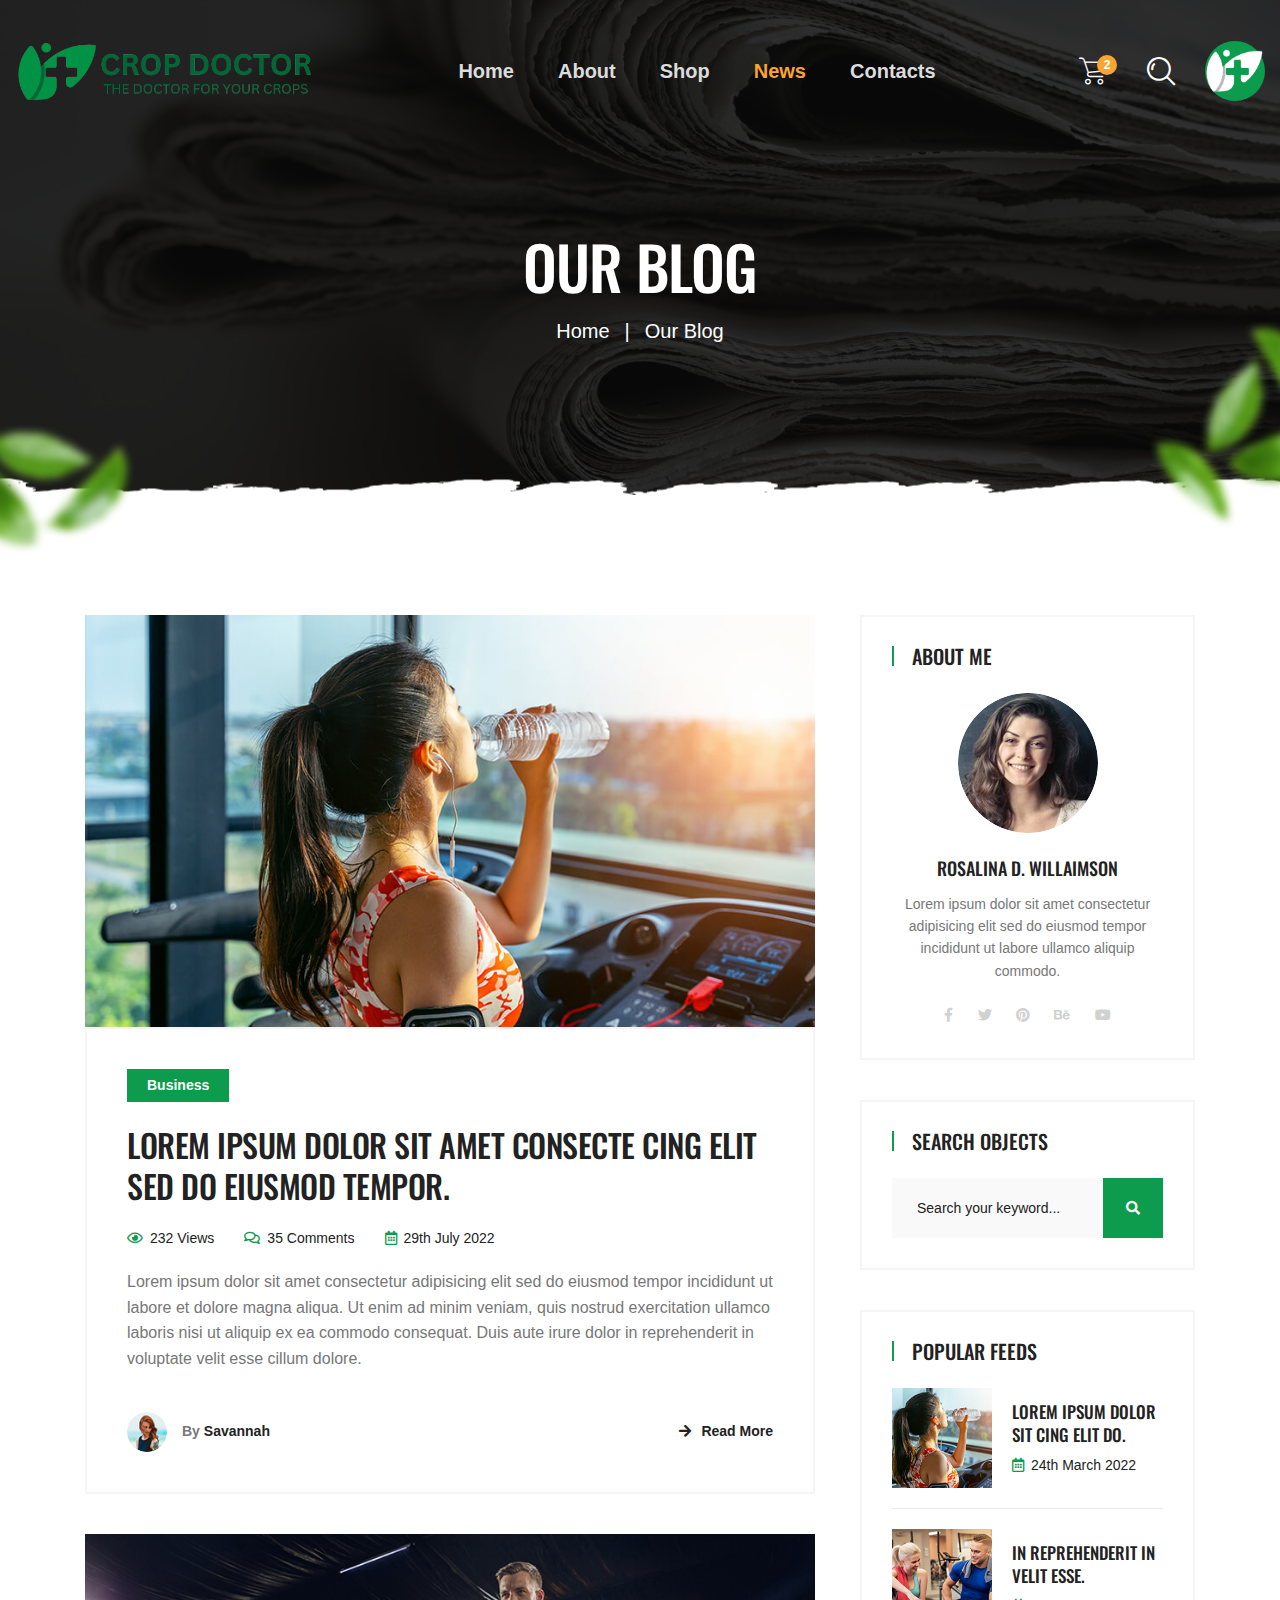
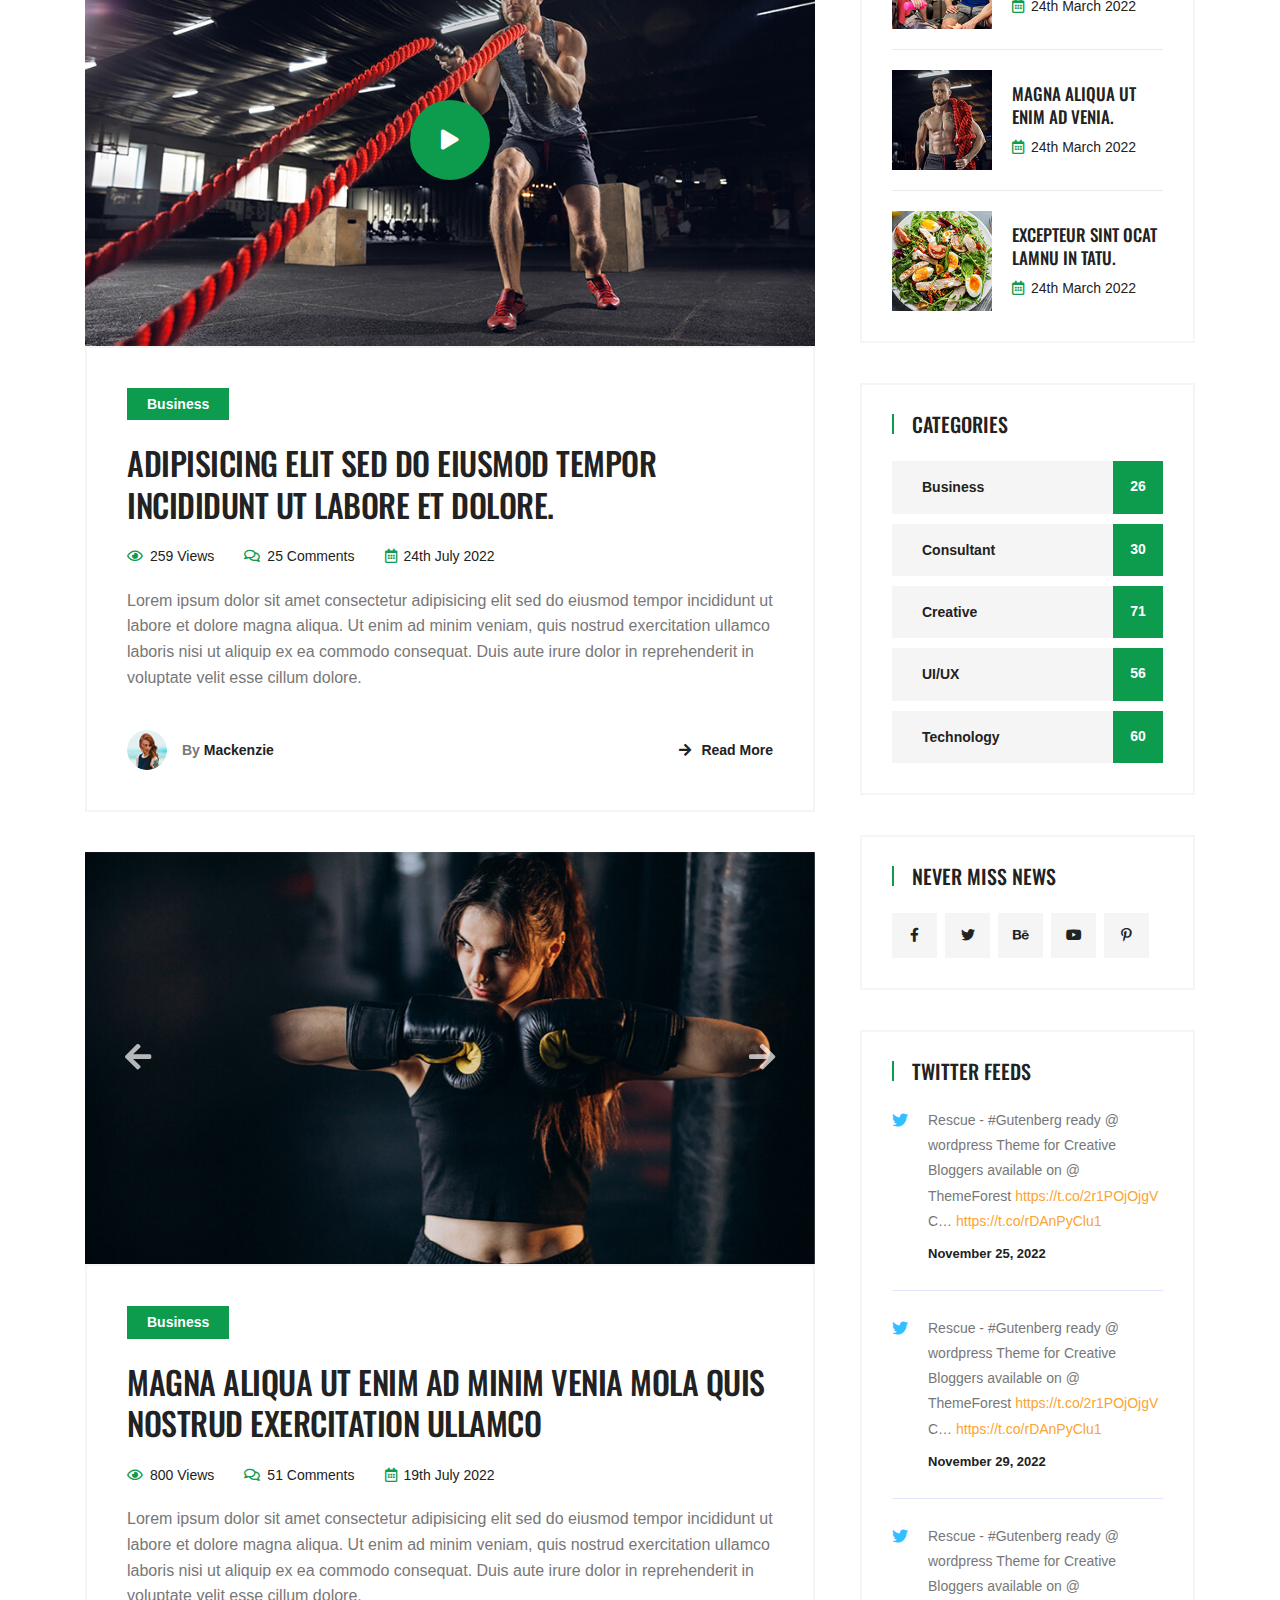
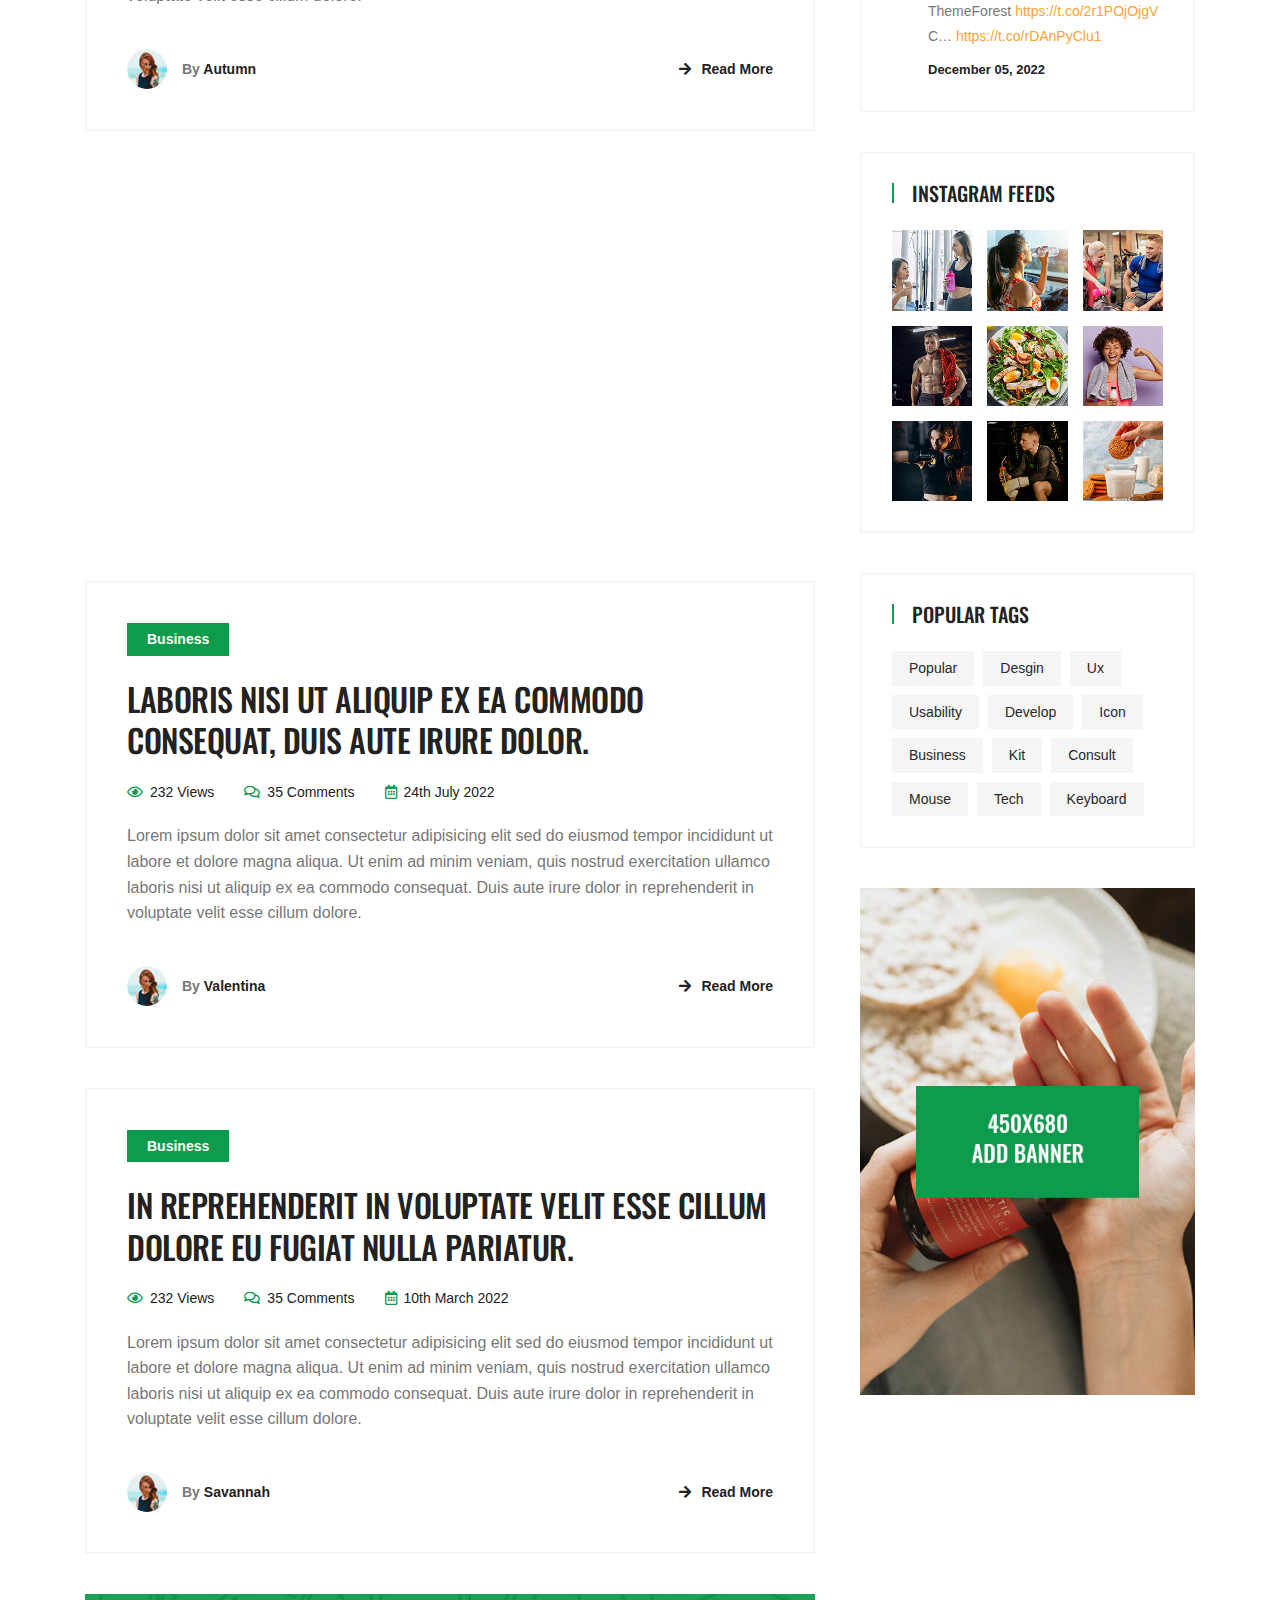
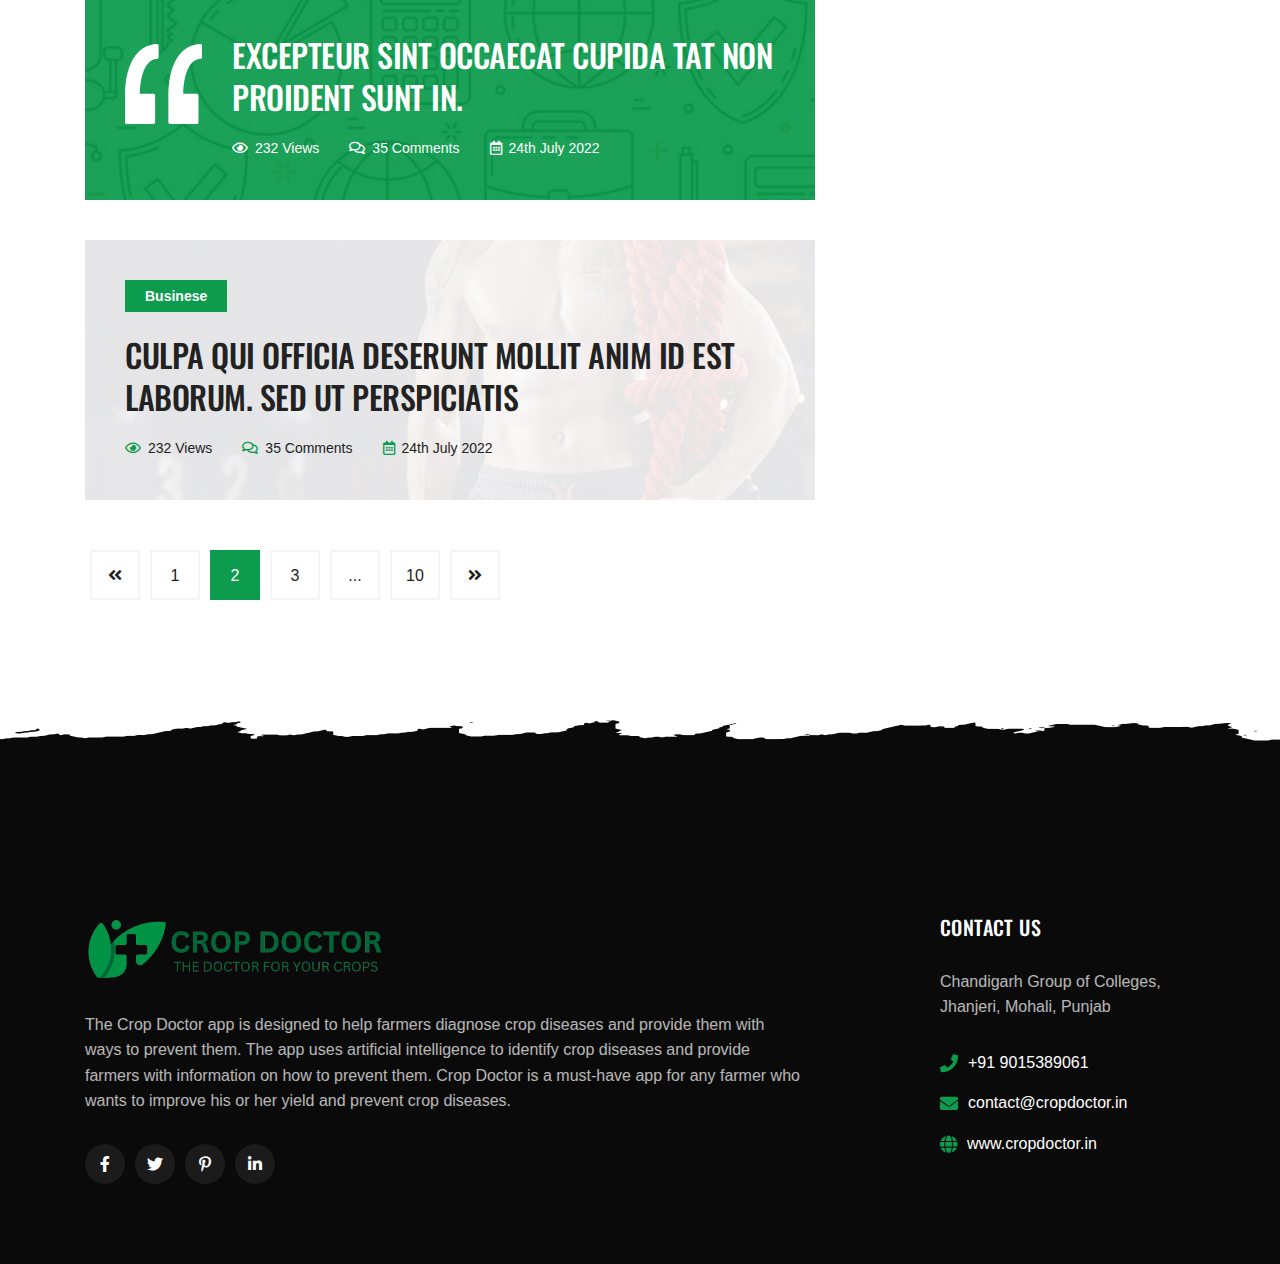
<file: blog.html>
<!doctype html>
<html class="no-js" lang="en">
    
<!-- Mirrored from themegenix.net/html/suxnix-preview/suxnix/index.html by HTTrack Website Copier/3.x [XR&CO'2014], Sun, 26 Mar 2023 04:59:33 GMT -->
<head>
        <meta charset="utf-8">
        <meta http-equiv="x-ua-compatible" content="ie=edge">
        <title>Crop Doctor</title>
        <meta name="description" content="">
        <meta name="viewport" content="width=device-width, initial-scale=1">

		<link rel="shortcut icon" type="image/x-icon" href="assets/img/main illu.png">
        <!-- Place favicon.ico in the root directory -->

		<!-- CSS here -->
        <link rel="stylesheet" href="assets/css/bootstrap.min.css">
        <link rel="stylesheet" href="assets/css/animate.min.css">
        <link rel="stylesheet" href="assets/css/magnific-popup.css">
        <link rel="stylesheet" href="assets/css/fontawesome-all.min.css">
        <link rel="stylesheet" href="assets/css/flaticon.css">
        <link rel="stylesheet" href="assets/css/jquery-ui.css">
        <link rel="stylesheet" href="assets/css/slick.css">
        <link rel="stylesheet" href="assets/css/default.css">
        <link rel="stylesheet" href="assets/css/style.css">
        <link rel="stylesheet" href="assets/css/responsive.css">
    </head>
    <body>

        <!-- Pre-loader-start -->
        <div id="preloader">
            <div class="tg-cube-grid">
                <div class="tg-cube tg-cube1"></div>
                <div class="tg-cube tg-cube2"></div>
                <div class="tg-cube tg-cube3"></div>
                <div class="tg-cube tg-cube4"></div>
                <div class="tg-cube tg-cube5"></div>
                <div class="tg-cube tg-cube6"></div>
                <div class="tg-cube tg-cube7"></div>
                <div class="tg-cube tg-cube8"></div>
                <div class="tg-cube tg-cube9"></div>
            </div>
        </div>
        <!-- Pre-loader-end -->

		<!-- Scroll-top -->
        <button class="scroll-top scroll-to-target" data-target="html">
            <i class="fas fa-angle-up"></i>
        </button>
        <!-- Scroll-top-end-->

        <!-- header-area -->
        <header id="home">
            <div id="header-top-fixed"></div>
            <div id="sticky-header" class="menu-area transparent-header">
                <div class="container custom-container">
                    <div class="row">
                        <div class="col-12">
                            <div class="mobile-nav-toggler">
                                <!-- <i class="flaticon-layout"></i> -->
                                <img src="assets/img/logo/white3.png" class="lo" alt="Logo">
                            </div>
                            <div class="menu-wrap">
                                <nav class="menu-nav">
                                    <div class="logo">
                                        <a href="index.html"><img src="assets/img/logo/kissanhorzon-removebg-preview.png" alt="Logo"></a>
                                    </div>
                                    <div class="navbar-wrap main-menu d-none d-xl-flex">
                                        <ul class="navigation">
                                            <li><a href="index.html" class="section-link">Home</a>
                                                <!-- <ul class="sub-menu">
                                                    <li class="active"><a href="index.html">Home One</a></li>
                                                    <li><a href="index-2.html">Home Two</a></li>
                                                </ul> -->
                                            </li>
                                            <!-- <li><a href="#features" class="section-link">Features</a></li> -->
                                            <li><a href="#paroller" class="section-link">About</a></li>
                                            <!-- <li><a href="#ingredient" class="section-link">Ingredient</a></li> -->
                                            <!-- <li><a href="#pricing" class="section-link">Pricing</a></li> -->
                                            <li><a href="shop.html">Shop</a>
                                                <!-- <ul class="sub-menu">
                                                    <li><a href="shop.html">Our Shop</a></li>
                                                    <li><a href="shop-details.html">Shop Details</a></li>
                                                </ul> -->
                                            </li>
                                            <li class="active"><a href="blog.html" class="section-link">News</a>
                                                <!-- <ul class="sub-menu">
                                                    <li><a href="blog.html">Our Blog</a></li>
                                                    <li><a href="blog-details.html">Blog Details</a></li>
                                                </ul> -->
                                            </li>
                                            <li><a href="contact.html">contacts</a></li>
                                        </ul>
                                    </div>
                                    <div class="header-action d-none d-sm-block">
                                        <ul>
                                            <li class="header-shop-cart">
                                                <a href="#" class="cart-count"><i class="flaticon-shopping-cart"></i>
                                                    <span class="mini-cart-count">2</span>
                                                </a>
                                                <div class="header-mini-cart">
                                                    <ul class="woocommerce-mini-cart cart_list product_list_widget list-wrap">
                                                        <li class="woocommerce-mini-cart-item d-flex align-items-center">
                                                            <a href="#" class="remove remove_from_cart_button">×</a>
                                                            <div class="mini-cart-img">
                                                                <img src="assets/img/products/cart_p01.jpg" alt="Product">
                                                            </div>
                                                            <div class="mini-cart-content">
                                                                <h4 class="product-title"><a href="shop-details.html">Antiaging and Longevity</a></h4>
                                                                <div class="mini-cart-price">1 ×
                                                                    <span class="woocommerce-Price-amount amount">$49</span>
                                                                </div>
                                                            </div>
                                                        </li>
                                                        <li class="woocommerce-mini-cart-item d-flex align-items-center">
                                                            <a href="#" class="remove remove_from_cart_button">×</a>
                                                            <div class="mini-cart-img">
                                                                <img src="assets/img/products/cart_p02.jpg" alt="Product">
                                                            </div>
                                                            <div class="mini-cart-content">
                                                                <h4 class="product-title"><a href="shop-details.html">Branched Chain Amino Acids</a></h4>
                                                                <div class="mini-cart-price">2 ×
                                                                    <span class="woocommerce-Price-amount amount">$69</span>
                                                                </div>
                                                            </div>
                                                        </li>
                                                    </ul>
                                                    <p class="woocommerce-mini-cart__total">
                                                        <strong>Subtotal:</strong>
                                                        <span class="woocommerce-Price-amount">$149</span>
                                                    </p>
                                                    <p class="checkout-link">
                                                        <a href="shop-details.html" class="button wc-forward">View cart</a>
                                                        <a href="shop-details.html" class="button checkout wc-forward">Checkout</a>
                                                    </p>
                                                </div>
                                            </li>
                                            <li class="header-search"><a href="#"><i class="flaticon-search"></i></a></li>
                                            <li class="offCanvas-btn d-none d-xl-block"><a href="#" class="navSidebar-button">
                                                <!-- <i class="flaticon-layout"></i> -->
                                                <img src="assets/img/logo/white3.png" alt="">
                                            </a>
                                            </li>
                                        </ul>
                                    </div>
                                </nav>
                            </div>
                            <!-- Mobile Menu  -->
                            <div class="mobile-menu">
                                <nav class="menu-box">
                                    <div class="close-btn"><i class="fas fa-times"></i></div>
                                    <div class="nav-logo">
                                        <a href="index.html"><img src="assets/img/logo/kissanhorzon.png" alt=""></a>
                                    </div>
                                    <div class="menu-outer">
                                        <!--Here Menu Will Come Automatically Via Javascript / Same Menu as in Header-->
                                    </div>
                                    <div class="social-links">
                                        <ul class="clearfix">
                                            <li><a href="#"><i class="fab fa-facebook-f"></i></a></li>
                                            <li><a href="#"><i class="fab fa-twitter"></i></a></li>
                                            <li><a href="#"><i class="fab fa-instagram"></i></a></li>
                                            <li><a href="#"><i class="fab fa-linkedin-in"></i></a></li>
                                            <li><a href="#"><i class="fab fa-youtube"></i></a></li>
                                        </ul>
                                    </div>
                                </nav>
                            </div>
                            <div class="menu-backdrop"></div>
                            <!-- End Mobile Menu -->
                        </div>
                    </div>
                </div>
            </div>

            <!-- header-search -->
            <div class="search-popup-wrap" tabindex="-1" role="dialog" aria-hidden="true">
                <div class="search-wrap text-center">
                    <div class="container">
                        <div class="row">
                            <div class="col-12">
                                <div class="search-form">
                                    <form action="#">
                                        <input type="text" placeholder="Enter your keyword...">
                                        <button class="search-btn"><i class="flaticon-search"></i></button>
                                    </form>
                                </div>
                            </div>
                        </div>
                    </div>
                </div>
            </div>
            <div class="search-backdrop"></div>
            <!-- header-search-end -->

            <!-- offCanvas-start -->
            <div class="offCanvas-wrap">
                <div class="offCanvas-toggle"><img src="assets/img/icons/close.png" alt="icon"></div>
                <div class="offCanvas-body">
                    <div class="offCanvas-content">
                        <h3 class="title">Crop <span>Doctor</span></h3>
                        <p>The Crop Doctor app is designed to help farmers diagnose crop diseases and provide them with ways to prevent them. The app uses artificial intelligence to identify crop diseases and provide farmers with information on how to prevent them. The app also provides farmers with information on the best practices for growing crops. The app is available in both English and Hindi, and it is free to download. Crop Doctor is a must-have app for any farmer who wants to improve his or her yield and prevent crop diseases.</p>
                    </div>
                    <div class="offcanvas-contact">
                        <h4 class="number">+91 8099731133</h4>
                        <h4 class="email">contact@cropdoctor.in</h4>
                        <p>5689 Lotaso Terrace, Culver City, <br> CA, United States</p>
                        <ul class="offcanvas-social list-wrap">
                            <li><a href="#"><i class="fab fa-facebook-f"></i></a></li>
                            <li><a href="#"><i class="fab fa-twitter"></i></a></li>
                            <li><a href="#"><i class="fab fa-instagram"></i></a></li>
                        </ul>
                    </div>
                </div>
            </div>
            <div class="offCanvas-overlay"></div>
            <!-- offCanvas-end -->

        </header>
        <!-- header-area-end -->


        <!-- main-area -->
        <main class="main-area fix">

            <!-- breadcrumb-area -->
            <section class="breadcrumb-area breadcrumb-bg-news">
                <div class="container">
                    <div class="row justify-content-center">
                        <div class="col-xl-10">
                            <div class="breadcrumb-content text-center">
                                <h2 class="title">Our Blog</h2>
                                <nav aria-label="Breadcrumbs" class="breadcrumb-trail">
                                    <ul class="breadcrumb">
                                        <li class="breadcrumb-item trail-item trail-begin">
                                            <a href="index.html"><span>Home</span></a>
                                        </li>
                                        <li class="breadcrumb-item trail-item trail-end"><span>Our Blog</span></li>
                                    </ul>
                                </nav>
                            </div>
                        </div>
                    </div>
                </div>
                <div class="video-shape one"><img src="assets/img/others/video_shape01.png" alt="shape"></div>
                <div class="video-shape two"><img src="assets/img/others/video_shape02.png" alt="shape"></div>
            </section>
            <!-- breadcrumb-area-end -->

            <!-- blog-area -->
            <section class="blog-area pt-120 pb-120">
                <div class="container">
                    <div class="row justify-content-center">
                        <div class="col-lg-8">
                            <div class="blog--post--item mb-40">
                                <div class="blog--post--thumb">
                                    <a href="blog-details.html"><img src="assets/img/blog/inner_blog_thumb01.jpg" alt="img"></a>
                                </div>
                                <div class="blog--post--content">
                                    <div class="blog--tag">
                                        <a href="#">Business</a>
                                    </div>
                                    <h2 class="blog--post--title"><a href="blog-details.html">Lorem ipsum dolor sit amet consecte cing elit sed do eiusmod tempor.</a></h2>
                                    <div class="blog--post--meta mb-20">
                                        <ul class="list-wrap">
                                            <li><span><i class="far fa-eye"></i>232 Views</span></li>
                                            <li><a href="#"><i class="far fa-comments"></i>35 Comments</a></li>
                                            <li><span><i class="far fa-calendar-alt"></i>29th July 2022</span></li>
                                        </ul>
                                    </div>
                                    <div class="post-text">
                                        <p>Lorem ipsum dolor sit amet consectetur adipisicing elit sed do eiusmod tempor incididunt ut labore et dolore magna aliqua. Ut enim ad minim veniam, quis nostrud exercitation ullamco laboris nisi ut aliquip ex ea commodo consequat. Duis aute irure dolor in reprehenderit in voluptate velit esse cillum dolore.</p>
                                    </div>
                                    <div class="blog--post--bottom">
                                        <div class="blog--post--avatar">
                                            <div class="blog--avatar--img">
                                                <img src="assets/img/blog/b_avatar.png" alt="img">
                                            </div>
                                            <div class="blog--avatar--info">
                                                <p>by <a href="#">Savannah</a></p>
                                            </div>
                                        </div>
                                        <div class="blog--read--more">
                                            <a href="blog-details.html"><i class="fas fa-arrow-right"></i>Read More</a>
                                        </div>
                                    </div>
                                </div>
                            </div>
                            <div class="blog--post--item mb-40">
                                <div class="blog--post--thumb position-relative">
                                    <a href="blog-details.html"><img src="assets/img/blog/inner_blog_thumb02.jpg" alt="img"></a>
                                    <a href="https://www.youtube.com/watch?v=vkNcyKbRgqY" class="video--icon popup-video">
                                        <i class="fas fa-play"></i></a>
                                </div>
                                <div class="blog--post--content">
                                    <div class="blog--tag">
                                        <a href="#">Business</a>
                                    </div>
                                    <h2 class="blog--post--title"><a href="blog-details.html">Adipisicing elit sed do eiusmod tempor incididunt ut labore et dolore.</a></h2>
                                    <div class="blog--post--meta mb-20">
                                        <ul class="list-wrap">
                                            <li><span><i class="far fa-eye"></i>259 Views</span></li>
                                            <li><a href="#"><i class="far fa-comments"></i>25 Comments</a></li>
                                            <li><span><i class="far fa-calendar-alt"></i>24th July 2022</span></li>
                                        </ul>
                                    </div>
                                    <div class="post-text">
                                        <p>Lorem ipsum dolor sit amet consectetur adipisicing elit sed do eiusmod tempor incididunt ut labore et dolore magna aliqua. Ut enim ad minim veniam, quis nostrud exercitation ullamco laboris nisi ut aliquip ex ea commodo consequat. Duis aute irure dolor in reprehenderit in voluptate velit esse cillum dolore.</p>
                                    </div>
                                    <div class="blog--post--bottom">
                                        <div class="blog--post--avatar">
                                            <div class="blog--avatar--img">
                                                <img src="assets/img/blog/b_avatar.png" alt="img">
                                            </div>
                                            <div class="blog--avatar--info">
                                                <p>by <a href="#">Mackenzie</a></p>
                                            </div>
                                        </div>
                                        <div class="blog--read--more">
                                            <a href="blog-details.html"><i class="fas fa-arrow-right"></i>Read More</a>
                                        </div>
                                    </div>
                                </div>
                            </div>
                            <div class="blog--post--item mb-40">
                                <div class="blog--post--thumb blog-thumb-active">
                                    <div class="slide-post">
                                        <img src="assets/img/blog/inner_blog_thumb03.jpg" alt="">
                                    </div>
                                    <div class="slide-post">
                                        <img src="assets/img/blog/inner_blog_thumb01.jpg" alt="">
                                    </div>
                                    <div class="slide-post">
                                        <img src="assets/img/blog/inner_blog_thumb02.jpg" alt="">
                                    </div>
                                </div>
                                <div class="blog--post--content">
                                    <div class="blog--tag">
                                        <a href="#">Business</a>
                                    </div>
                                    <h2 class="blog--post--title"><a href="blog-details.html">Magna aliqua Ut enim ad minim venia mola quis nostrud exercitation ullamco</a></h2>
                                    <div class="blog--post--meta mb-20">
                                        <ul class="list-wrap">
                                            <li><span><i class="far fa-eye"></i>800 Views</span></li>
                                            <li><a href="#"><i class="far fa-comments"></i>51 Comments</a></li>
                                            <li><span><i class="far fa-calendar-alt"></i>19th July 2022</span></li>
                                        </ul>
                                    </div>
                                    <div class="post-text">
                                        <p>Lorem ipsum dolor sit amet consectetur adipisicing elit sed do eiusmod tempor incididunt ut labore et dolore magna aliqua. Ut enim ad minim veniam, quis nostrud exercitation ullamco laboris nisi ut aliquip ex ea commodo consequat. Duis aute irure dolor in reprehenderit in voluptate velit esse cillum dolore.</p>
                                    </div>
                                    <div class="blog--post--bottom">
                                        <div class="blog--post--avatar">
                                            <div class="blog--avatar--img">
                                                <img src="assets/img/blog/b_avatar.png" alt="img">
                                            </div>
                                            <div class="blog--avatar--info">
                                                <p>by <a href="#">Autumn</a></p>
                                            </div>
                                        </div>
                                        <div class="blog--read--more">
                                            <a href="blog-details.html"><i class="fas fa-arrow-right"></i>Read More</a>
                                        </div>
                                    </div>
                                </div>
                            </div>
                            <div class="blog--post--item mb-40">
                                <div class="blog--post--thumb ratio ratio-16x9">
                                    <iframe src="https://w.soundcloud.com/player/?url=https%3A//api.soundcloud.com/tracks/645155892&amp;color=%23FAA432&amp;auto_play=false&amp;hide_related=false&amp;show_comments=true&amp;show_user=true&amp;show_reposts=false&amp;show_teaser=true&amp;visual=true" allowfullscreen></iframe>
                                </div>
                                <div class="blog--post--content">
                                    <div class="blog--tag">
                                        <a href="#">Business</a>
                                    </div>
                                    <h2 class="blog--post--title"><a href="blog-details.html">Laboris nisi ut aliquip ex ea commodo consequat, Duis aute irure dolor.</a></h2>
                                    <div class="blog--post--meta mb-20">
                                        <ul class="list-wrap">
                                            <li><span><i class="far fa-eye"></i>232 Views</span></li>
                                            <li><a href="#"><i class="far fa-comments"></i>35 Comments</a></li>
                                            <li><span><i class="far fa-calendar-alt"></i>24th July 2022</span></li>
                                        </ul>
                                    </div>
                                    <div class="post-text">
                                        <p>Lorem ipsum dolor sit amet consectetur adipisicing elit sed do eiusmod tempor incididunt ut labore et dolore magna aliqua. Ut enim ad minim veniam, quis nostrud exercitation ullamco laboris nisi ut aliquip ex ea commodo consequat. Duis aute irure dolor in reprehenderit in voluptate velit esse cillum dolore.</p>
                                    </div>
                                    <div class="blog--post--bottom">
                                        <div class="blog--post--avatar">
                                            <div class="blog--avatar--img">
                                                <img src="assets/img/blog/b_avatar.png" alt="img">
                                            </div>
                                            <div class="blog--avatar--info">
                                                <p>by <a href="#">Valentina</a></p>
                                            </div>
                                        </div>
                                        <div class="blog--read--more">
                                            <a href="blog-details.html"><i class="fas fa-arrow-right"></i>Read More</a>
                                        </div>
                                    </div>
                                </div>
                            </div>
                            <div class="blog--post--item mb-40">
                                <div class="blog--post--content">
                                    <div class="blog--tag">
                                        <a href="#">Business</a>
                                    </div>
                                    <h2 class="blog--post--title"><a href="blog-details.html">In reprehenderit in voluptate velit esse cillum dolore eu fugiat nulla pariatur.</a></h2>
                                    <div class="blog--post--meta mb-20">
                                        <ul class="list-wrap">
                                            <li><span><i class="far fa-eye"></i>232 Views</span></li>
                                            <li><a href="#"><i class="far fa-comments"></i>35 Comments</a></li>
                                            <li><span><i class="far fa-calendar-alt"></i>10th March 2022</span></li>
                                        </ul>
                                    </div>
                                    <div class="post-text">
                                        <p>Lorem ipsum dolor sit amet consectetur adipisicing elit sed do eiusmod tempor incididunt ut labore et dolore magna aliqua. Ut enim ad minim veniam, quis nostrud exercitation ullamco laboris nisi ut aliquip ex ea commodo consequat. Duis aute irure dolor in reprehenderit in voluptate velit esse cillum dolore.</p>
                                    </div>
                                    <div class="blog--post--bottom">
                                        <div class="blog--post--avatar">
                                            <div class="blog--avatar--img">
                                                <img src="assets/img/blog/b_avatar.png" alt="img">
                                            </div>
                                            <div class="blog--avatar--info">
                                                <p>by <a href="#">Savannah</a></p>
                                            </div>
                                        </div>
                                        <div class="blog--read--more">
                                            <a href="blog-details.html"><i class="fas fa-arrow-right"></i>Read More</a>
                                        </div>
                                    </div>
                                </div>
                            </div>
                            <div class="blog--post--item mb-40">
                                <div class="blog--post--content quote-post" data-background="assets/img/blog/bsingle_post_bg.jpg">
                                    <div class="quote-icon">
                                        <img src="assets/img/icons/blockquote.png" alt="">
                                    </div>
                                    <div class="fix">
                                        <h2 class="blog--post--title"><a href="blog-details.html">Excepteur sint occaecat cupida tat non proident sunt in.</a></h2>
                                        <div class="blog--post--meta">
                                            <ul class="list-wrap">
                                                <li><span><i class="far fa-eye"></i>232 Views</span></li>
                                                <li><a href="#"><i class="far fa-comments"></i>35 Comments</a></li>
                                                <li><span><i class="far fa-calendar-alt"></i>24th July 2022</span></li>
                                            </ul>
                                        </div>
                                    </div>
                                </div>
                            </div>
                            <div class="blog--post--item mb-40">
                                <div class="blog--post--content post-bg" data-background="assets/img/blog/bsingle_post_bg02.jpg">
                                    <div class="blog--tag">
                                        <a href="#">Businese</a>
                                    </div>
                                    <h2 class="blog--post--title"><a href="blog-details.html">Culpa qui officia deserunt mollit anim id est laborum. Sed ut perspiciatis</a></h2>
                                    <div class="blog--post--meta">
                                        <ul class="list-wrap">
                                            <li><span><i class="far fa-eye"></i>232 Views</span></li>
                                            <li><a href="#"><i class="far fa-comments"></i>35 Comments</a></li>
                                            <li><span><i class="far fa-calendar-alt"></i>24th July 2022</span></li>
                                        </ul>
                                    </div>
                                </div>
                            </div>
                            <div class="pagination-wrap">
                                <ul class="list-wrap">
                                    <li class="prv-next">
                                        <a href="blog.html"><i class="fas fa-angle-double-left"></i></a>
                                    </li>
                                    <li><a href="blog.html">1</a></li>
                                    <li><a href="blog.html" class="current">2</a></li>
                                    <li><a href="blog.html">3</a></li>
                                    <li><a href="blog.html">...</a></li>
                                    <li><a href="blog.html">10</a></li>
                                    <li class="prv-right">
                                        <a href="blog.html"><i class="fas fa-angle-double-right"></i></a>
                                    </li>
                                </ul>
                            </div>
                        </div>
                        <div class="col-lg-4 col-md-7">
                            <aside class="blog-sidebar pl-20">
                                <div class="widget mb-40">
                                    <div class="sidebar-title mb-25">
                                        <h3 class="title">About Me</h3>
                                    </div>
                                    <div class="blog-about text-center">
                                        <div class="blog-avatar-img mb-25">
                                            <img src="assets/img/blog/me.png" alt="img">
                                        </div>
                                        <div class="b-about-content mb-20">
                                            <h4>Rosalina D. Willaimson</h4>
                                            <p>Lorem ipsum dolor sit amet consectetur adipisicing elit sed do eiusmod tempor incididunt ut labore ullamco aliquip commodo.</p>
                                        </div>
                                        <div class="b-about-social">
                                            <a href="#"><i class="fab fa-facebook-f"></i></a>
                                            <a href="#"><i class="fab fa-twitter"></i></a>
                                            <a href="#"><i class="fab fa-pinterest"></i></a>
                                            <a href="#"><i class="fab fa-behance"></i></a>
                                            <a href="#"><i class="fab fa-youtube"></i></a>
                                        </div>
                                    </div>
                                </div>
                                <div class="widget mb-40">
                                    <div class="sidebar-title mb-25">
                                        <h3 class="title">Search Objects</h3>
                                    </div>
                                    <div class="sidebar-search-form position-relative">
                                        <form action="#">
                                            <input type="text" placeholder="Search your keyword...">
                                            <button><i class="fas fa-search"></i></button>
                                        </form>
                                    </div>
                                </div>
                                <div class="widget mb-40">
                                    <div class="sidebar-title mb-25">
                                        <h3 class="title">Popular Feeds</h3>
                                    </div>
                                    <div class="rc-post">
                                        <div class="rc-post-thumb">
                                            <a href="#"><img src="assets/img/blog/insta_post02.jpg" alt="img"></a>
                                        </div>
                                        <div class="rc-post-content">
                                            <h5><a href="blog-details.html">Lorem ipsum dolor sit cing elit do.</a></h5>
                                            <div class="rc-post-date">
                                                <span><i class="far fa-calendar-alt"></i>24th March 2022</span>
                                            </div>
                                        </div>
                                    </div>
                                    <div class="rc-post">
                                        <div class="rc-post-thumb">
                                            <a href="#"><img src="assets/img/blog/insta_post03.jpg" alt="img"></a>
                                        </div>
                                        <div class="rc-post-content">
                                            <h5><a href="blog-details.html">In reprehenderit in velit esse.</a></h5>
                                            <div class="rc-post-date">
                                                <span><i class="far fa-calendar-alt"></i>24th March 2022</span>
                                            </div>
                                        </div>
                                    </div>
                                    <div class="rc-post">
                                        <div class="rc-post-thumb">
                                            <a href="#"><img src="assets/img/blog/insta_post04.jpg" alt="img"></a>
                                        </div>
                                        <div class="rc-post-content">
                                            <h5><a href="blog-details.html">Magna aliqua Ut enim ad venia.</a></h5>
                                            <div class="rc-post-date">
                                                <span><i class="far fa-calendar-alt"></i>24th March 2022</span>
                                            </div>
                                        </div>
                                    </div>
                                    <div class="rc-post">
                                        <div class="rc-post-thumb">
                                            <a href="#"><img src="assets/img/blog/insta_post05.jpg" alt="img"></a>
                                        </div>
                                        <div class="rc-post-content">
                                            <h5><a href="blog-details.html">Excepteur sint ocat lamnu in tatu.</a></h5>
                                            <div class="rc-post-date">
                                                <span><i class="far fa-calendar-alt"></i>24th March 2022</span>
                                            </div>
                                        </div>
                                    </div>
                                </div>
                                <div class="widget mb-40">
                                    <div class="sidebar-title mb-25">
                                        <h3 class="title">Categories</h3>
                                    </div>
                                    <div class="sidebar-cat">
                                        <ul class="list-wrap">
                                            <li><a href="#">Business <span>26</span></a></li>
                                            <li><a href="#">Consultant <span>30</span></a></li>
                                            <li><a href="#">Creative <span>71</span></a></li>
                                            <li><a href="#">UI/UX <span>56</span></a></li>
                                            <li><a href="#">Technology <span>60</span></a></li>
                                        </ul>
                                    </div>
                                </div>
                                <div class="widget mb-40">
                                    <div class="sidebar-title mb-25">
                                        <h3 class="title">Never Miss News</h3>
                                    </div>
                                    <div class="sidebar-social">
                                        <a href="#"><i class="fab fa-facebook-f"></i></a>
                                        <a href="#"><i class="fab fa-twitter"></i></a>
                                        <a href="#"><i class="fab fa-behance"></i></a>
                                        <a href="#"><i class="fab fa-youtube"></i></a>
                                        <a href="#"><i class="fab fa-pinterest-p"></i></a>
                                    </div>
                                </div>
                                <div class="widget mb-40">
                                    <div class="sidebar-title mb-25">
                                        <h3 class="title">Twitter Feeds</h3>
                                    </div>
                                    <div class="twitter-post">
                                        <ul class="list-wrap">
                                            <li>
                                                <div class="twitter-icon">
                                                    <i class="fab fa-twitter"></i>
                                                </div>
                                                <div class="twitter-content fix">
                                                    <p>Rescue - #Gutenberg ready @ wordpress
                                                        Theme for Creative Bloggers available on
                                                        @ ThemeForest <a href="#">https://t.co/2r1POjOjgV</a> C…
                                                        <a href="#">https://t.co/rDAnPyClu1</a>
                                                    </p>
                                                    <div class="twitter-post-date">
                                                        <span>November 25, 2022</span>
                                                    </div>
                                                </div>
                                            </li>
                                            <li>
                                                <div class="twitter-icon">
                                                    <i class="fab fa-twitter"></i>
                                                </div>
                                                <div class="twitter-content fix">
                                                    <p>Rescue - #Gutenberg ready @ wordpress
                                                        Theme for Creative Bloggers available on
                                                        @ ThemeForest <a href="#">https://t.co/2r1POjOjgV</a> C…
                                                        <a href="#">https://t.co/rDAnPyClu1</a>
                                                    </p>
                                                    <div class="twitter-post-date">
                                                        <span>November 29, 2022</span>
                                                    </div>
                                                </div>
                                            </li>
                                            <li>
                                                <div class="twitter-icon">
                                                    <i class="fab fa-twitter"></i>
                                                </div>
                                                <div class="twitter-content fix">
                                                    <p>Rescue - #Gutenberg ready @ wordpress
                                                        Theme for Creative Bloggers available on
                                                        @ ThemeForest <a href="#">https://t.co/2r1POjOjgV</a> C…
                                                        <a href="#">https://t.co/rDAnPyClu1</a>
                                                    </p>
                                                    <div class="twitter-post-date">
                                                        <span>December 05, 2022</span>
                                                    </div>
                                                </div>
                                            </li>
                                        </ul>
                                    </div>
                                </div>
                                <div class="widget mb-40">
                                    <div class="sidebar-title mb-25">
                                        <h3 class="title">Instagram Feeds</h3>
                                    </div>
                                    <div class="sidebar-insta-post">
                                        <ul class="list-wrap">
                                            <li>
                                                <a href="#"><img src="assets/img/blog/insta_post01.jpg" alt="img"></a>
                                            </li>
                                            <li>
                                                <a href="#"><img src="assets/img/blog/insta_post02.jpg" alt="img"></a>
                                            </li>
                                            <li>
                                                <a href="#"><img src="assets/img/blog/insta_post03.jpg" alt="img"></a>
                                            </li>
                                            <li>
                                                <a href="#"><img src="assets/img/blog/insta_post04.jpg" alt="img"></a>
                                            </li>
                                            <li>
                                                <a href="#"><img src="assets/img/blog/insta_post05.jpg" alt="img"></a>
                                            </li>
                                            <li>
                                                <a href="#"><img src="assets/img/blog/insta_post06.jpg" alt="img"></a>
                                            </li>
                                            <li>
                                                <a href="#"><img src="assets/img/blog/insta_post07.jpg" alt="img"></a>
                                            </li>
                                            <li>
                                                <a href="#"><img src="assets/img/blog/insta_post08.jpg" alt="img"></a>
                                            </li>
                                            <li>
                                                <a href="#"><img src="assets/img/blog/insta_post09.jpg" alt="img"></a>
                                            </li>
                                        </ul>
                                    </div>
                                </div>
                                <div class="widget mb-40">
                                    <div class="sidebar-title mb-25">
                                        <h3 class="title">Popular Tags</h3>
                                    </div>
                                    <div class="widget-tag">
                                        <ul class="list-wrap">
                                            <li><a href="#">Popular</a></li>
                                            <li><a href="#">desgin</a></li>
                                            <li><a href="#">ux</a></li>
                                            <li><a href="#">usability</a></li>
                                            <li><a href="#">develop</a></li>
                                            <li><a href="#">icon</a></li>
                                            <li><a href="#">business</a></li>
                                            <li><a href="#">kit</a></li>
                                            <li><a href="#">consult</a></li>
                                            <li><a href="#">mouse</a></li>
                                            <li><a href="#">tech</a></li>
                                            <li><a href="#">keyboard</a></li>
                                        </ul>
                                    </div>
                                </div>
                                <div class="banner-widget">
                                    <div class="sidebar-banner">
                                        <a href="#">
                                            <img src="assets/img/blog/banner.jpg" alt="img">
                                        </a>
                                    </div>
                                </div>
                            </aside>
                        </div>
                    </div>
                </div>
            </section>
            <!-- blog-area-end -->

        </main>
        <!-- main-area-end -->


        <!-- Footer-area -->
        <footer class="footer-area">
            <!-- <div class="footer-instagram">
                <div class="container">
                    <div class="row g-0 instagram-active">
                        <div class="col-2">
                            <div class="footer-insta-item">
                                <a href="assets/img/others/instagram_post01.jpg" class="popup-image"><img src="assets/img/others/instagram_post01.jpg" alt="img"></a>
                            </div>
                        </div>
                        <div class="col-2">
                            <div class="footer-insta-item">
                                <a href="assets/img/others/instagram_post02.jpg" class="popup-image"><img src="assets/img/others/instagram_post02.jpg" alt="img"></a>
                            </div>
                        </div>
                        <div class="col-2">
                            <div class="footer-insta-item">
                                <a href="assets/img/others/instagram_post03.jpg" class="popup-image"><img src="assets/img/others/instagram_post03.jpg" alt="img"></a>
                            </div>
                        </div>
                        <div class="col-2">
                            <div class="footer-insta-item">
                                <a href="assets/img/others/instagram_post04.jpg" class="popup-image"><img src="assets/img/others/instagram_post04.jpg" alt="img"></a>
                            </div>
                        </div>
                        <div class="col-2">
                            <div class="footer-insta-item">
                                <a href="assets/img/others/instagram_post05.jpg" class="popup-image"><img src="assets/img/others/instagram_post05.jpg" alt="img"></a>
                            </div>
                        </div>
                        <div class="col-2">
                            <div class="footer-insta-item">
                                <a href="assets/img/others/instagram_post06.jpg" class="popup-image"><img src="assets/img/others/instagram_post06.jpg" alt="img"></a>
                            </div>
                        </div>
                    </div>
                </div>
            </div> -->
            <div class="footer-top-wrap">
                <div class="container">
                    <div class="footer-widgets-wrap">
                        <div class="row">
                            <div class="col-lg-9 col-md-5 col-sm-6">
                                <div class="footer-widget">
                                    <div class="footer-about">
                                        <div class="footer-logo logo">
                                            <a href="index.html"><img src="assets/img/logo/kissanhorzon-removebg-preview.png" alt="Logo"></a>
                                        </div>
                                        <div class="footer-text">
                                            <p>The Crop Doctor app is designed to help farmers diagnose crop diseases and provide them with ways to prevent them. The app uses artificial intelligence to identify crop diseases and provide farmers with information on how to prevent them. Crop Doctor is a must-have app for any farmer who wants to improve his or her yield and prevent crop diseases.</p>
                                        </div>
                                        <div class="footer-social">
                                            <a href="#"><i class="fab fa-facebook-f"></i></a>
                                            <a href="#"><i class="fab fa-twitter"></i></a>
                                            <a href="#"><i class="fab fa-pinterest-p"></i></a>
                                            <a href="#"><i class="fab fa-linkedin-in"></i></a>
                                        </div>
                                    </div>
                                </div>
                            </div>
                            <!-- <div class="col-lg-3 col-md-5 col-sm-6">
                                <div class="footer-widget">
                                    <h4 class="fw-title">About Us</h4>
                                    <ul class="list-wrap">
                                        <li><a href="#">About Company</a></li>
                                        <li><a href="#">Affiliate Program</a></li>
                                        <li><a href="#">Customer Spotlight</a></li>
                                        <li><a href="#">Reseller Program</a></li>
                                        <li><a href="shop.html">Our Shop</a></li>
                                        <li><a href="#">Price & Plans</a></li>
                                    </ul>
                                </div>
                            </div> -->
                            <!-- <div class="col-lg-2 col-md-5 col-sm-6">
                                <div class="footer-widget">
                                    <h4 class="fw-title">Support</h4>
                                    <ul class="list-wrap">
                                        <li><a href="#">Knowledge Base</a></li>
                                        <li><a href="blog.html">Blog</a></li>
                                        <li><a href="#">Developer API</a></li>
                                        <li><a href="#">FAQ</a></li>
                                        <li><a href="#">Team</a></li>
                                        <li><a href="contact.html">Contact</a></li>
                                    </ul>
                                </div>
                            </div> -->
                            <div class="col-lg-3 col-md-5">
                                <div class="footer-widget">
                                    <h4 class="fw-title">CONTACT US</h4>
                                    <div class="footer-contact-wrap">
                                        <p>Chandigarh Group of Colleges, Jhanjeri, Mohali, Punjab</p>
                                        <ul class="list-wrap">
                                            <li class="phone"><i class="fas fa-phone"></i> +91 9015389061</li>
                                            <li class="mail"><i class="fas fa-envelope"></i> contact@cropdoctor.in</li>
                                            <li class="website"><i class="fas fa-globe"></i> www.cropdoctor.in </li>
                                        </ul>
                                    </div>
                                </div>
                            </div>
                        </div>
                    </div>
                </div>
                <div class="footer-shape one">
                    <img src="assets/img/others/footer_shape01.png" alt="img" class="wow fadeInLeft" data-wow-delay=".3s" data-wow-duration="1s">
                </div>
                <div class="footer-shape two">
                    <img src="assets/img/others/footer_shape02.png" alt="img" class="wow fadeInRight" data-wow-delay=".3s" data-wow-duration="1s">
                </div>
            </div>
            <!-- <div class="copyright-wrap">
                <div class="container">
                    <div class="row align-items-center">
                        <div class="col-md-7">
                            <div class="copyright-text">
                                <p>Copyright © 2022 Suxnix All Rights Reserved.</p>
                            </div>
                        </div>
                        <div class="col-md-5">
                            <div class="payment-card text-center text-md-end">
                                <img src="assets/img/others/card_img.png" alt="card">
                            </div>
                        </div>
                    </div>
                </div>
            </div> -->
        </footer>
        <!-- Footer-area-end -->





		<!-- JS here -->
        <script src="assets/js/vendor/jquery-3.6.0.min.js"></script>
        <script src="assets/js/bootstrap.min.js"></script>
        <script src="assets/js/isotope.pkgd.min.js"></script>
        <script src="assets/js/imagesloaded.pkgd.min.js"></script>
        <script src="assets/js/jquery.magnific-popup.min.js"></script>
        <script src="assets/js/jquery.paroller.min.js"></script>
        <script src="assets/js/jquery.easypiechart.min.js"></script>
        <script src="assets/js/jquery.inview.min.js"></script>
        <script src="assets/js/jquery.easing.js"></script>
        <script src="assets/js/jquery-ui.min.js"></script>
        <script src="assets/js/jarallax.min.js"></script>
        <script src="assets/js/slick.min.js"></script>
        <script src="assets/js/validator.js"></script>
        <script src="assets/js/ajax-form.js"></script>
        <script src="assets/js/wow.min.js"></script>
        <script src="assets/js/main.js"></script>
    </body>

<!-- Mirrored from themegenix.net/html/suxnix-preview/suxnix/blog.html by HTTrack Website Copier/3.x [XR&CO'2014], Sun, 26 Mar 2023 05:00:16 GMT -->
</html>
</file>
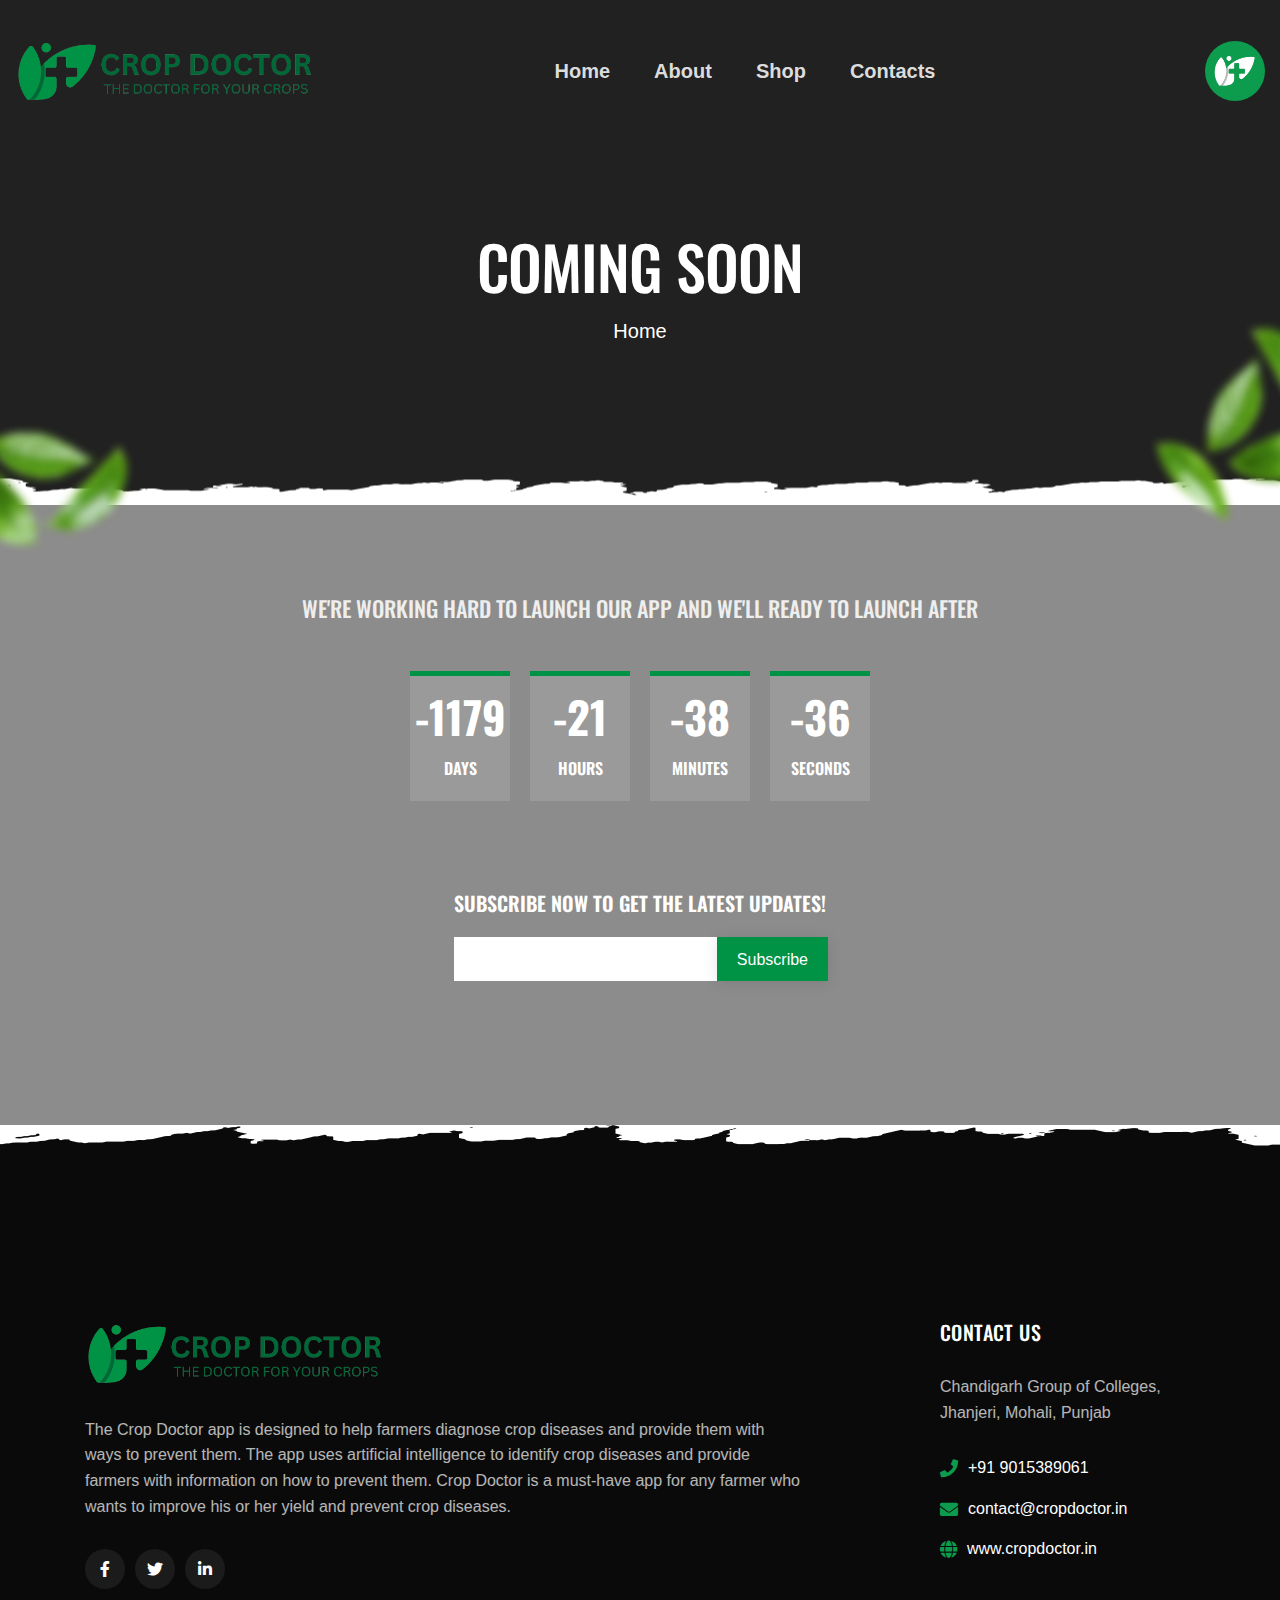
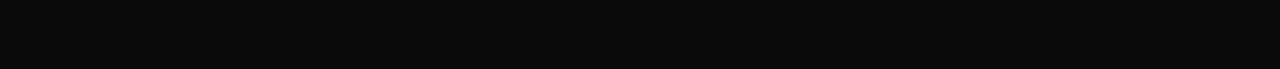
<file: coming.html>
<!doctype html>
<html class="no-js" lang="en">
    
<!-- Mirrored from themegenix.net/html/suxnix-preview/suxnix/index.html by HTTrack Website Copier/3.x [XR&CO'2014], Sun, 26 Mar 2023 04:59:33 GMT -->
<head>
        <meta charset="utf-8">
        <meta http-equiv="x-ua-compatible" content="ie=edge">
        <title>Crop Doctor</title>
        <meta name="description" content="">
        <meta name="viewport" content="width=device-width, initial-scale=1">

		<link rel="shortcut icon" type="image/x-icon" href="assets/img/main illu.png">
        <!-- Place favicon.ico in the root directory -->

		<!-- CSS here -->
        <link rel="stylesheet" href="assets/css/bootstrap.min.css">
        <link rel="stylesheet" href="assets/css/animate.min.css">
        <link rel="stylesheet" href="assets/css/magnific-popup.css">
        <link rel="stylesheet" href="assets/css/fontawesome-all.min.css">
        <link rel="stylesheet" href="assets/css/flaticon.css">
        <link rel="stylesheet" href="assets/css/jquery-ui.css">
        <link rel="stylesheet" href="assets/css/slick.css">
        <link rel="stylesheet" href="assets/css/default.css">
        <link rel="stylesheet" href="assets/css/style.css">
        <link rel="stylesheet" href="assets/css/responsive.css">
    </head>
    <body>

        <!-- Pre-loader-start -->
        <div id="preloader">
            <div class="tg-cube-grid">
                <div class="tg-cube tg-cube1"></div>
                <div class="tg-cube tg-cube2"></div>
                <div class="tg-cube tg-cube3"></div>
                <div class="tg-cube tg-cube4"></div>
                <div class="tg-cube tg-cube5"></div>
                <div class="tg-cube tg-cube6"></div>
                <div class="tg-cube tg-cube7"></div>
                <div class="tg-cube tg-cube8"></div>
                <div class="tg-cube tg-cube9"></div>
            </div>
        </div>
        <!-- Pre-loader-end -->

		<!-- Scroll-top -->
        <button class="scroll-top scroll-to-target" data-target="html">
            <i class="fas fa-angle-up"></i>
        </button>
        <!-- Scroll-top-end-->

        <!-- header-area -->
        <header id="home">
            <div id="header-top-fixed"></div>
            <div id="sticky-header" class="menu-area transparent-header">
                <div class="container custom-container">
                    <div class="row">
                        <div class="col-12">
                            <div class="mobile-nav-toggler">
                                <!-- <i class="flaticon-layout"></i> -->
                                <img src="assets/img/logo/white3.png" class="lo" alt="Logo">
                            </div>
                            <div class="menu-wrap">
                                <nav class="menu-nav">
                                    <div class="logo">
                                        <a href="index.html"><img src="assets/img/logo/kissanhorzon-removebg-preview.png" alt="Logo"></a>
                                    </div>
                                    <div class="navbar-wrap main-menu d-none d-xl-flex">
                                        <ul class="navigation">
                                            <li><a href="index.html" class="section-link">Home</a>
                                                <!-- <ul class="sub-menu">
                                                    <li class="active"><a href="index.html">Home One</a></li>
                                                    <li><a href="index-2.html">Home Two</a></li>
                                                </ul> -->
                                            </li>
                                            <!-- <li><a href="#features" class="section-link">Features</a></li> -->
                                            <li><a href="index.html" class="section-link">About</a></li>
                                            <!-- <li><a href="#ingredient" class="section-link">Ingredient</a></li> -->
                                            <!-- <li><a href="#pricing" class="section-link">Pricing</a></li> -->
                                            <li><a href="coming.html">Shop</a>
                                                <!-- <ul class="sub-menu">
                                                    <li><a href="shop.html">Our Shop</a></li>
                                                    <li><a href="shop-details.html">Shop Details</a></li>
                                                </ul> -->
                                            </li>
                                            <!-- <li><a href="blog.html" class="section-link">News</a>
                                                <ul class="sub-menu">
                                                    <li><a href="blog.html">Our Blog</a></li>
                                                    <li><a href="blog-details.html">Blog Details</a></li>
                                                </ul>
                                            </li> -->
                                            <li><a href="contact.html">contacts</a></li>
                                        </ul>
                                    </div>
                                    <div class="header-action d-none d-sm-block">
                                        <ul>
                                            <li class="header-shop-cart">
                                                <!-- <a href="#" class="cart-count"><i class="flaticon-shopping-cart"></i>
                                                    <span class="mini-cart-count">2</span>
                                                </a>
                                                <div class="header-mini-cart">
                                                    <ul class="woocommerce-mini-cart cart_list product_list_widget list-wrap">
                                                        <li class="woocommerce-mini-cart-item d-flex align-items-center">
                                                            <a href="#" class="remove remove_from_cart_button">×</a>
                                                            <div class="mini-cart-img">
                                                                <img src="assets/img/products/cart_p01.jpg" alt="Product">
                                                            </div>
                                                            <div class="mini-cart-content">
                                                                <h4 class="product-title"><a href="shop-details.html">Antiaging and Longevity</a></h4>
                                                                <div class="mini-cart-price">1 ×
                                                                    <span class="woocommerce-Price-amount amount">$49</span>
                                                                </div>
                                                            </div>
                                                        </li>
                                                        <li class="woocommerce-mini-cart-item d-flex align-items-center">
                                                            <a href="#" class="remove remove_from_cart_button">×</a>
                                                            <div class="mini-cart-img">
                                                                <img src="assets/img/products/cart_p02.jpg" alt="Product">
                                                            </div>
                                                            <div class="mini-cart-content">
                                                                <h4 class="product-title"><a href="shop-details.html">Branched Chain Amino Acids</a></h4>
                                                                <div class="mini-cart-price">2 ×
                                                                    <span class="woocommerce-Price-amount amount">$69</span>
                                                                </div>
                                                            </div>
                                                        </li>
                                                    </ul>
                                                    <p class="woocommerce-mini-cart__total">
                                                        <strong>Subtotal:</strong>
                                                        <span class="woocommerce-Price-amount">$149</span>
                                                    </p>
                                                    <p class="checkout-link">
                                                        <a href="shop-details.html" class="button wc-forward">View cart</a>
                                                        <a href="shop-details.html" class="button checkout wc-forward">Checkout</a>
                                                    </p>
                                                </div> -->
                                            </li>
                                            <!-- <li class="header-search"><a href="#"><i class="flaticon-search"></i></a></li> -->
                                            <li class="offCanvas-btn d-none d-xl-block"><a href="#" class="navSidebar-button">
                                                <!-- <i class="flaticon-layout"></i> -->
                                                <img src="assets/img/logo/white4.png" alt="">
                                            </a>
                                            </li>
                                        </ul>
                                    </div>
                                </nav>
                            </div>
                            <!-- Mobile Menu  -->
                            <div class="mobile-menu">
                                <nav class="menu-box">
                                    <div class="close-btn"><i class="fas fa-times"></i></div>
                                    <div class="nav-logo">
                                        <a href="index.html"><img src="assets/img/logo/kissanhorzon.png" alt=""></a>
                                    </div>
                                    <div class="menu-outer">
                                        <!--Here Menu Will Come Automatically Via Javascript / Same Menu as in Header-->
                                    </div>
                                    <div class="social-links">
                                        <ul class="clearfix">
                                            <li><a href="#"><i class="fab fa-facebook-f"></i></a></li>
                                            <li><a href="#"><i class="fab fa-twitter"></i></a></li>
                                            <li><a href="#"><i class="fab fa-instagram"></i></a></li>
                                            <li><a href="#"><i class="fab fa-linkedin-in"></i></a></li>
                                            <!-- <li><a href="#"><i class="fab fa-youtube"></i></a></li> -->
                                        </ul>
                                    </div>
                                </nav>
                            </div>
                            <div class="menu-backdrop"></div>
                            <!-- End Mobile Menu -->
                        </div>
                    </div>
                </div>
            </div>

            <!-- header-search -->
            <div class="search-popup-wrap" tabindex="-1" role="dialog" aria-hidden="true">
                <div class="search-wrap text-center">
                    <div class="container">
                        <div class="row">
                            <div class="col-12">
                                <div class="search-form">
                                    <form action="#">
                                        <input type="text" placeholder="Enter your keyword...">
                                        <button class="search-btn"><i class="flaticon-search"></i></button>
                                    </form>
                                </div>
                            </div>
                        </div>
                    </div>
                </div>
            </div>
            <div class="search-backdrop"></div>
            <!-- header-search-end -->

            <!-- offCanvas-start -->
            <div class="offCanvas-wrap">
                <div class="offCanvas-toggle"><img src="assets/img/icons/close.png" alt="icon"></div>
                <div class="offCanvas-body">
                    <div class="offCanvas-content">
                        <h3 class="title">Crop <span>Doctor</span></h3>
                        <p>The Crop Doctor app is designed to help farmers diagnose crop diseases and provide them with ways to prevent them. The app uses artificial intelligence to identify crop diseases and provide farmers with information on how to prevent them. The app also provides farmers with information on the best practices for growing crops. The app is available in both English and Hindi, and it is free to download. Crop Doctor is a must-have app for any farmer who wants to improve his or her yield and prevent crop diseases.</p>
                    </div>
                    <div class="offcanvas-contact">
                        <h4 class="number">+91 8099731133</h4>
                        <h4 class="email">contact@cropdoctor.in</h4>
                        <p>Chandigarh Group of Colleges<br>Jhanjeri, Mohali</p>
                        <ul class="offcanvas-social list-wrap">
                            <li><a href="#"><i class="fab fa-facebook-f"></i></a></li>
                            <li><a href="#"><i class="fab fa-twitter"></i></a></li>
                            <li><a href="#"><i class="fab fa-instagram"></i></a></li>
                        </ul>
                    </div>
                </div>
            </div>
            <div class="offCanvas-overlay"></div>
            <!-- offCanvas-end -->

        </header>
        <!-- header-area-end -->


        <!-- main-area -->
        <main class="main-area fix">

            <!-- breadcrumb-area -->
            <section class="breadcrumb-area breadcrumb-bg-coming">
                <div class="container">
                    <div class="row justify-content-center">
                        <div class="col-xl-10">
                            <div class="breadcrumb-content text-center">
                                <h2 class="title">Coming Soon</h2>
                                <nav aria-label="Breadcrumbs" class="breadcrumb-trail">
                                    <ul class="breadcrumb">
                                        <li class="breadcrumb-item trail-item trail-begin">
                                            <a href="index.html"><span>Home</span></a>
                                        </li>
                                        <!-- <li class="breadcrumb-item trail-item trail-end"><span>Crop Pharmacy</span></li> -->
                                    </ul>
                                </nav>
                            </div>
                        </div>
                    </div>
                </div>
                <div class="video-shape one"><img src="assets/img/others/video_shape01.png" alt="shape"></div>
                <div class="video-shape two"><img src="assets/img/others/video_shape02.png" alt="shape"></div>
            </section>
            <!-- breadcrumb-area-end -->

            <header id="header1" class="d-flex align-items-center">
                <div class="container d-flex flex-column align-items-center">
            
    
                  <h2>We're working hard to launch our App and we'll ready to launch after</h2>
                  <div class="countdown d-flex justify-content-center" data-count="2023/5/5">
                    <div>
                      <h3>%d</h3>
                      <h4>Days</h4>
                    </div>
                    <div>
                      <h3>%h</h3>
                      <h4>Hours</h4>
                    </div>
                    <div>
                      <h3>%m</h3>
                      <h4>Minutes</h4>
                    </div>
                    <div>
                      <h3>%s</h3>
                      <h4>Seconds</h4>
                    </div>
                  </div>
            
                  <div class="subscribe">
                    <h4>Subscribe now to get the latest updates!</h4>
                    <form action="forms/notify.php" method="post" role="form" class="php-email-form">
                      <div class="subscribe-form">
                        <input type="email" name="email"><input type="submit" value="Subscribe">
                      </div>
                      <div class="mt-2">
                        <div class="loading">Loading</div>
                        <div class="error-message"></div>
                        <div class="sent-message">Your notification request was sent. Thank you!</div>
                      </div>
                    </form>
                  </div>
            
                  <div class="social-links text-center">
                    <a href="#" class="twitter"><i class="bi bi-twitter"></i></a>
                    <a href="#" class="facebook"><i class="bi bi-facebook"></i></a>
                    <a href="#" class="instagram"><i class="bi bi-instagram"></i></a>
                    <a href="#" class="linkedin"><i class="bi bi-linkedin"></i></a>
                  </div>
            
                </div>
              </header><!-- End #header -->

        </main>
        <!-- main-area-end -->


        <!-- Footer-area -->
        <footer class="footer-area">
            <!-- <div class="footer-instagram">
                <div class="container">
                    <div class="row g-0 instagram-active">
                        <div class="col-2">
                            <div class="footer-insta-item">
                                <a href="assets/img/others/instagram_post01.jpg" class="popup-image"><img src="assets/img/others/instagram_post01.jpg" alt="img"></a>
                            </div>
                        </div>
                        <div class="col-2">
                            <div class="footer-insta-item">
                                <a href="assets/img/others/instagram_post02.jpg" class="popup-image"><img src="assets/img/others/instagram_post02.jpg" alt="img"></a>
                            </div>
                        </div>
                        <div class="col-2">
                            <div class="footer-insta-item">
                                <a href="assets/img/others/instagram_post03.jpg" class="popup-image"><img src="assets/img/others/instagram_post03.jpg" alt="img"></a>
                            </div>
                        </div>
                        <div class="col-2">
                            <div class="footer-insta-item">
                                <a href="assets/img/others/instagram_post04.jpg" class="popup-image"><img src="assets/img/others/instagram_post04.jpg" alt="img"></a>
                            </div>
                        </div>
                        <div class="col-2">
                            <div class="footer-insta-item">
                                <a href="assets/img/others/instagram_post05.jpg" class="popup-image"><img src="assets/img/others/instagram_post05.jpg" alt="img"></a>
                            </div>
                        </div>
                        <div class="col-2">
                            <div class="footer-insta-item">
                                <a href="assets/img/others/instagram_post06.jpg" class="popup-image"><img src="assets/img/others/instagram_post06.jpg" alt="img"></a>
                            </div>
                        </div>
                    </div>
                </div>
            </div> -->
            <div class="footer-top-wrap">
                <div class="container">
                    <div class="footer-widgets-wrap">
                        <div class="row">
                            <div class="col-lg-9 col-md-5 col-sm-6">
                                <div class="footer-widget">
                                    <div class="footer-about">
                                        <div class="footer-logo logo">
                                            <a href="index.html"><img src="assets/img/logo/kissanhorzon-removebg-preview.png" alt="Logo"></a>
                                        </div>
                                        <div class="footer-text">
                                            <p>The Crop Doctor app is designed to help farmers diagnose crop diseases and provide them with ways to prevent them. The app uses artificial intelligence to identify crop diseases and provide farmers with information on how to prevent them. Crop Doctor is a must-have app for any farmer who wants to improve his or her yield and prevent crop diseases.</p>
                                        </div>
                                        <div class="footer-social">
                                            <a href="#"><i class="fab fa-facebook-f"></i></a>
                                            <a href="#"><i class="fab fa-twitter"></i></a>
                                            <!-- <a href="#"><i class="fab fa-pinterest-p"></i></a> -->
                                            <a href="#"><i class="fab fa-linkedin-in"></i></a>
                                        </div>
                                    </div>
                                </div>
                            </div>
                            <!-- <div class="col-lg-3 col-md-5 col-sm-6">
                                <div class="footer-widget">
                                    <h4 class="fw-title">About Us</h4>
                                    <ul class="list-wrap">
                                        <li><a href="#">About Company</a></li>
                                        <li><a href="#">Affiliate Program</a></li>
                                        <li><a href="#">Customer Spotlight</a></li>
                                        <li><a href="#">Reseller Program</a></li>
                                        <li><a href="shop.html">Our Shop</a></li>
                                        <li><a href="#">Price & Plans</a></li>
                                    </ul>
                                </div>
                            </div> -->
                            <!-- <div class="col-lg-2 col-md-5 col-sm-6">
                                <div class="footer-widget">
                                    <h4 class="fw-title">Support</h4>
                                    <ul class="list-wrap">
                                        <li><a href="#">Knowledge Base</a></li>
                                        <li><a href="blog.html">Blog</a></li>
                                        <li><a href="#">Developer API</a></li>
                                        <li><a href="#">FAQ</a></li>
                                        <li><a href="#">Team</a></li>
                                        <li><a href="contact.html">Contact</a></li>
                                    </ul>
                                </div>
                            </div> -->
                            <div class="col-lg-3 col-md-5">
                                <div class="footer-widget">
                                    <h4 class="fw-title">CONTACT US</h4>
                                    <div class="footer-contact-wrap">
                                        <p>Chandigarh Group of Colleges, Jhanjeri, Mohali, Punjab</p>
                                        <ul class="list-wrap">
                                            <li class="phone"><i class="fas fa-phone"></i> +91 9015389061</li>
                                            <li class="mail"><i class="fas fa-envelope"></i> contact@cropdoctor.in</li>
                                            <li class="website"><i class="fas fa-globe"></i> www.cropdoctor.in </li>
                                        </ul>
                                    </div>
                                </div>
                            </div>
                        </div>
                    </div>
                </div>
                <div class="footer-shape one">
                    <img src="assets/img/others/footer_shape01.png" alt="img" class="wow fadeInLeft" data-wow-delay=".3s" data-wow-duration="1s">
                </div>
                <div class="footer-shape two">
                    <img src="assets/img/others/footer_shape02.png" alt="img" class="wow fadeInRight" data-wow-delay=".3s" data-wow-duration="1s">
                </div>
            </div>
            <!-- <div class="copyright-wrap">
                <div class="container">
                    <div class="row align-items-center">
                        <div class="col-md-7">
                            <div class="copyright-text">
                                <p>Copyright © 2022 Suxnix All Rights Reserved.</p>
                            </div>
                        </div>
                        <div class="col-md-5">
                            <div class="payment-card text-center text-md-end">
                                <img src="assets/img/others/card_img.png" alt="card">
                            </div>
                        </div>
                    </div>
                </div>
            </div> -->
        </footer>
        <!-- Footer-area-end -->

        <style>
            #header1 {
  position: relative;
  width: 100%;
  height: 100%;
  padding: 100px 0;
  background: linear-gradient(to top, rgba(0,0,0,0.45)50%,rgba(0,0,0,0.45)50%),url("https://i.pinimg.com/originals/49/97/19/4997192854fdaf2d13cf84437e4fcf1b.jpg")top center no-repeat;
  background-size: cover;
  position: relative;
  /* countdown */
}

#header1 body{
    font-family: "Open Sans", sans-serif;
  color: #fff;
  background: url("../suxnix/assets/img/bg/ncom.jpg") rgba(255, 255, 255, 0.12) top center no-repeat;
  /* background:linear-gradient(to top, rgba(0,0,0,0.45)50%,rgba(0,0,0,0.45)50%),url("https://i.pinimg.com/originals/49/97/19/4997192854fdaf2d13cf84437e4fcf1b.jpg"); */
  background-size: cover;
  position: relative;
}

#header1 h1 {
  margin: 0 0 10px 0;
  font-size: 48px;
  font-weight: 700;
  line-height: 56px;
}

#header1 h2 {
  color: #eee;
  margin-bottom: 40px;
  font-size: 22px;
}

#header1 .countdown {
  margin-bottom: 80px;
  color: #fff;
}

#header1 .countdown div {
  text-align: center;
  margin: 10px;
  width: 100px;
  padding: 15px 0;
  background: rgba(255, 255, 255, 0.12);
  border-top: 5px solid #009245;
}

#header1 .countdown div h3 {
  font-weight: 700;
  font-size: 44px;
  margin-bottom: 15px;
  color: #fff;
}

#header1 .countdown div h4 {
  font-size: 16px;
  font-weight: 600;
  color: #fff;
}

@media (max-width: 575px) {
  #header1 .countdown div {
    width: 70px;
    padding: 10px 0;
    margin: 10px 8px;
  }

  #header1 .countdown div h3 {
    font-size: 28px;
    margin-bottom: 10px;
  }

  #header1 .countdown div h4 {
    font-size: 14px;
    font-weight: 500;
  }
}

#header1 .subscribe {
  font-size: 15px;
  text-align: center;
}

#header1 .subscribe h4 {
  font-size: 20px;
  font-weight: 600;
  color: #fff;
  position: relative;
  padding-bottom: 12px;
}

#header1 .subscribe .subscribe-form {
  min-width: 300px;
  margin-top: 10px;
  background: #fff;
  padding: 6px 10px;
  position: relative;
  text-align: left;
}

#header1 .subscribe .subscribe-form input[type=email] {
  border: 0;
  padding: 4px 8px;
  width: calc(100% - 100px);
}

#header1 .subscribe .subscribe-form input[type=submit] {
  position: absolute;
  top: 0;
  right: -2px;
  bottom: 0;
  border: 0;
  background: none;
  font-size: 16px;
  padding: 0 20px;
  background: #009245;
  color: #fff;
  transition: 0.3s;
  box-shadow: 0px 2px 15px rgba(0, 0, 0, 0.1);
}

#header1 .subscribe .subscribe-form input[type=submit]:hover {
  background: #f2f2f2;
  color: #009245;
  border: 2px solid #009245;
}

#header .subscribe .error-message {
  display: none;
  color: #ed3c0d;
  text-align: center;
  padding: 15px;
  font-weight: 600;
}

#header1 .subscribe .sent-message {
  display: none;
  color: #18d26e;
  text-align: center;
  padding: 15px;
  font-weight: 600;
}

#header1 .subscribe .loading {
  display: none;
  text-align: center;
  padding: 15px;
}

#header1 .subscribe .loading:before {
  content: "";
  display: inline-block;
  border-radius: 50%;
  width: 24px;
  height: 24px;
  margin: 0 10px -6px 0;
  border: 3px solid #18d26e;
  border-top-color: #eee;
  animation: animate-loading-notify 1s linear infinite;
}

@keyframes animate-loading-notify {
  0% {
    transform: rotate(0deg);
  }

  100% {
    transform: rotate(360deg);
  }
}

#header1 .social-links {
  margin-top: 10px;
}

#header1 .social-links a {
  font-size: 24px;
  display: inline-block;
  color: rgba(255, 255, 255, 0.8);
  line-height: 1;
  padding-top: 14px;
  margin: 0 10px;
  text-align: center;
  transition: 0.3s;
}

#header1 .social-links a:hover {
  color: #009245;
}
        </style>


<script>
    (function() {
  "use strict";

  /**
   * Easy selector helper function
   */
  const select = (el, all = false) => {
    el = el.trim()
    if (all) {
      return [...document.querySelectorAll(el)]
    } else {
      return document.querySelector(el)
    }
  }

  /**
   * Easy event listener function
   */
  const on = (type, el, listener, all = false) => {
    let selectEl = select(el, all)
    if (selectEl) {
      if (all) {
        selectEl.forEach(e => e.addEventListener(type, listener))
      } else {
        selectEl.addEventListener(type, listener)
      }
    }
  }

  /**
   * Easy on scroll event listener 
   */
  const onscroll = (el, listener) => {
    el.addEventListener('scroll', listener)
  }

  /**
   * Back to top button
   */
  let backtotop = select('.back-to-top')
  if (backtotop) {
    const toggleBacktotop = () => {
      if (window.scrollY > 100) {
        backtotop.classList.add('active')
      } else {
        backtotop.classList.remove('active')
      }
    }
    window.addEventListener('load', toggleBacktotop)
    onscroll(document, toggleBacktotop)
  }

  /**
   * Countdown timer
   */
  let countdown = select('.countdown');
  const output = countdown.innerHTML;

  const countDownDate = function() {
    let timeleft = new Date(countdown.getAttribute('data-count')).getTime() - new Date().getTime();

    let days = Math.floor(timeleft / (1000 * 60 * 60 * 24));
    let hours = Math.floor((timeleft % (1000 * 60 * 60 * 24)) / (1000 * 60 * 60));
    let minutes = Math.floor((timeleft % (1000 * 60 * 60)) / (1000 * 60));
    let seconds = Math.floor((timeleft % (1000 * 60)) / 1000);

    countdown.innerHTML = output.replace('%d', days).replace('%h', hours).replace('%m', minutes).replace('%s', seconds);
  }
  countDownDate();
  setInterval(countDownDate, 1000);

})()
</script>



		<!-- JS here -->
        <script src="assets/js/vendor/jquery-3.6.0.min.js"></script>
        <script src="assets/js/bootstrap.min.js"></scrip>
        <script src="assets/js/isotope.pkgd.min.js"></script>
        <script src="assets/js/imagesloaded.pkgd.min.js"></script>
        <script src="assets/js/jquery.magnific-popup.min.js"></script>
        <script src="assets/js/jquery.paroller.min.js"></script>
        <script src="assets/js/jquery.easypiechart.min.js"></script>
        <script src="assets/js/jquery.inview.min.js"></script>
        <script src="assets/js/jquery.easing.js"></script>
        <script src="assets/js/jquery-ui.min.js"></script>
        <script src="assets/js/jarallax.min.js"></script>
        <script src="assets/js/slick.min.js"></script>
        <script src="assets/js/validator.js"></script>
        <script src="assets/js/ajax-form.js"></script>
        <script src="assets/js/wow.min.js"></script>
        <script src="assets/js/main.js"></script>
    </body>

<!-- Mirrored from themegenix.net/html/suxnix-preview/suxnix/shop.html by HTTrack Website Copier/3.x [XR&CO'2014], Sun, 26 Mar 2023 05:00:12 GMT -->
</html>
</file>
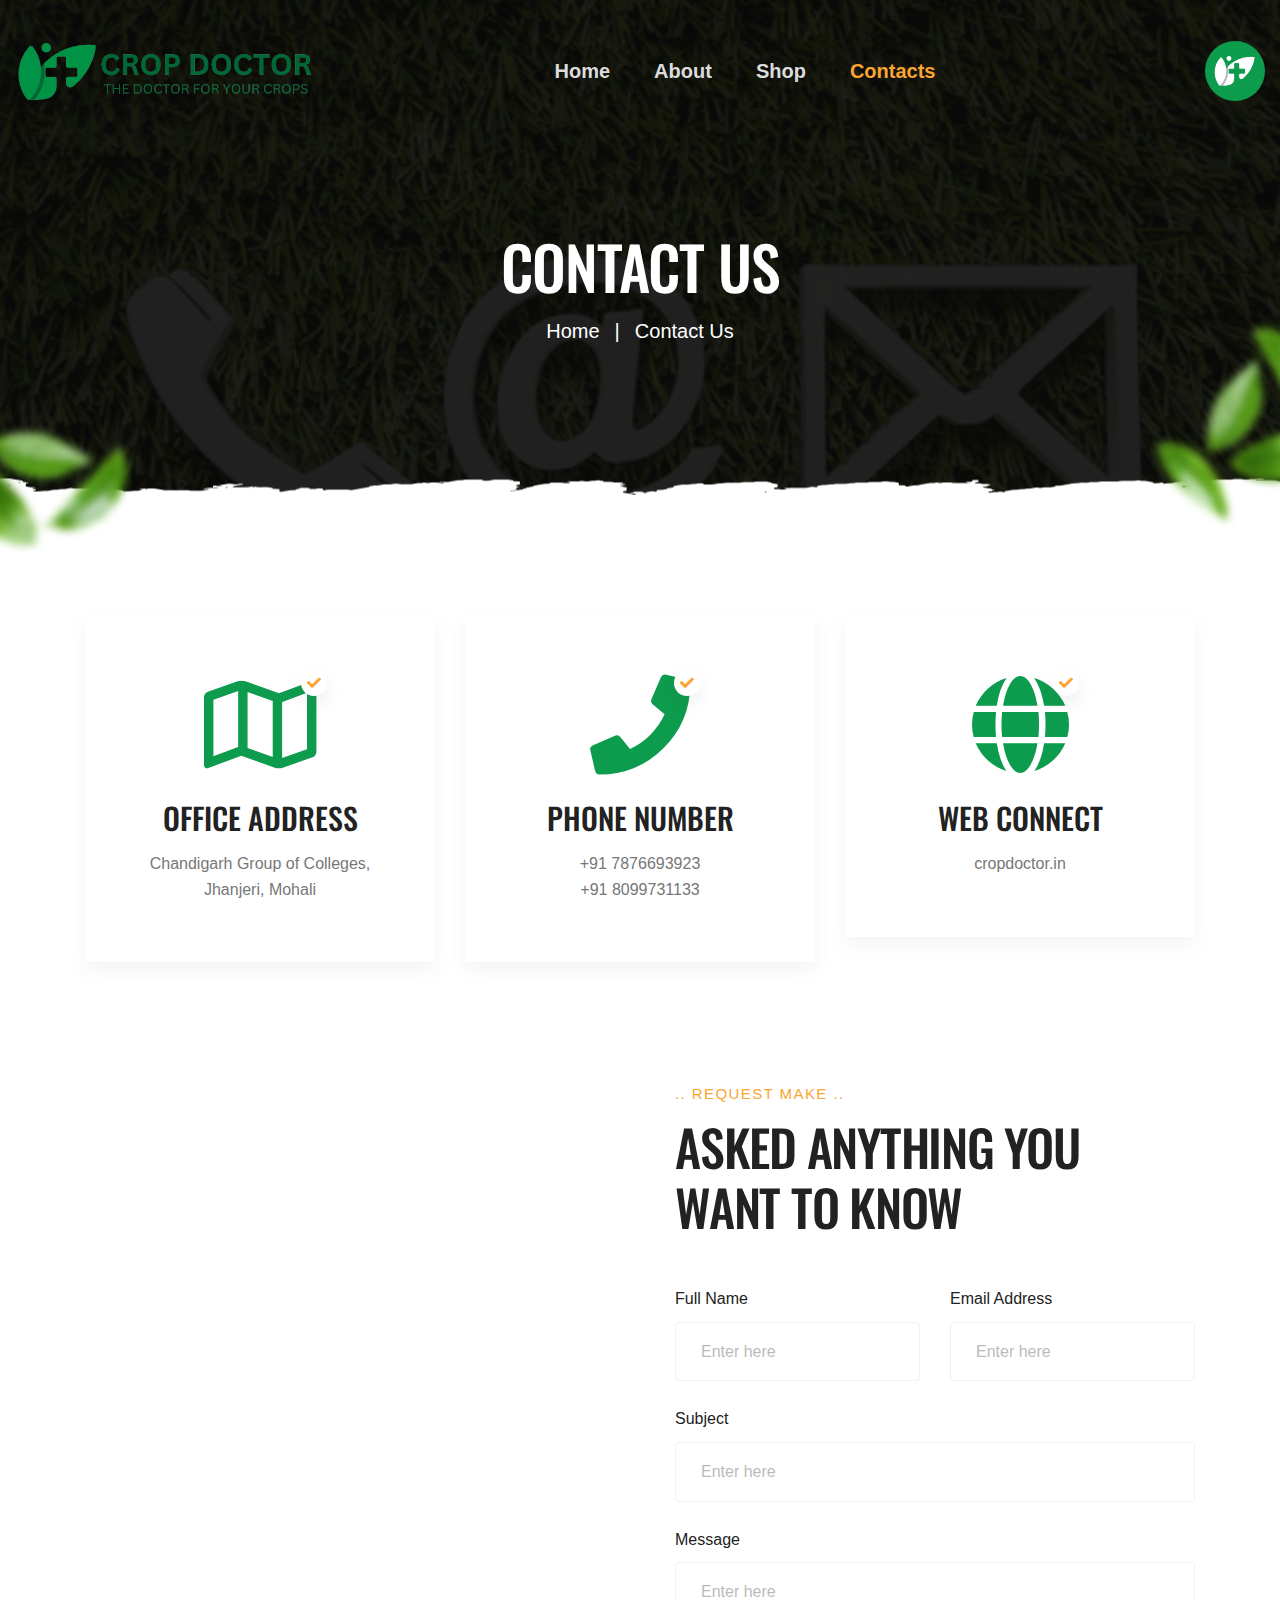
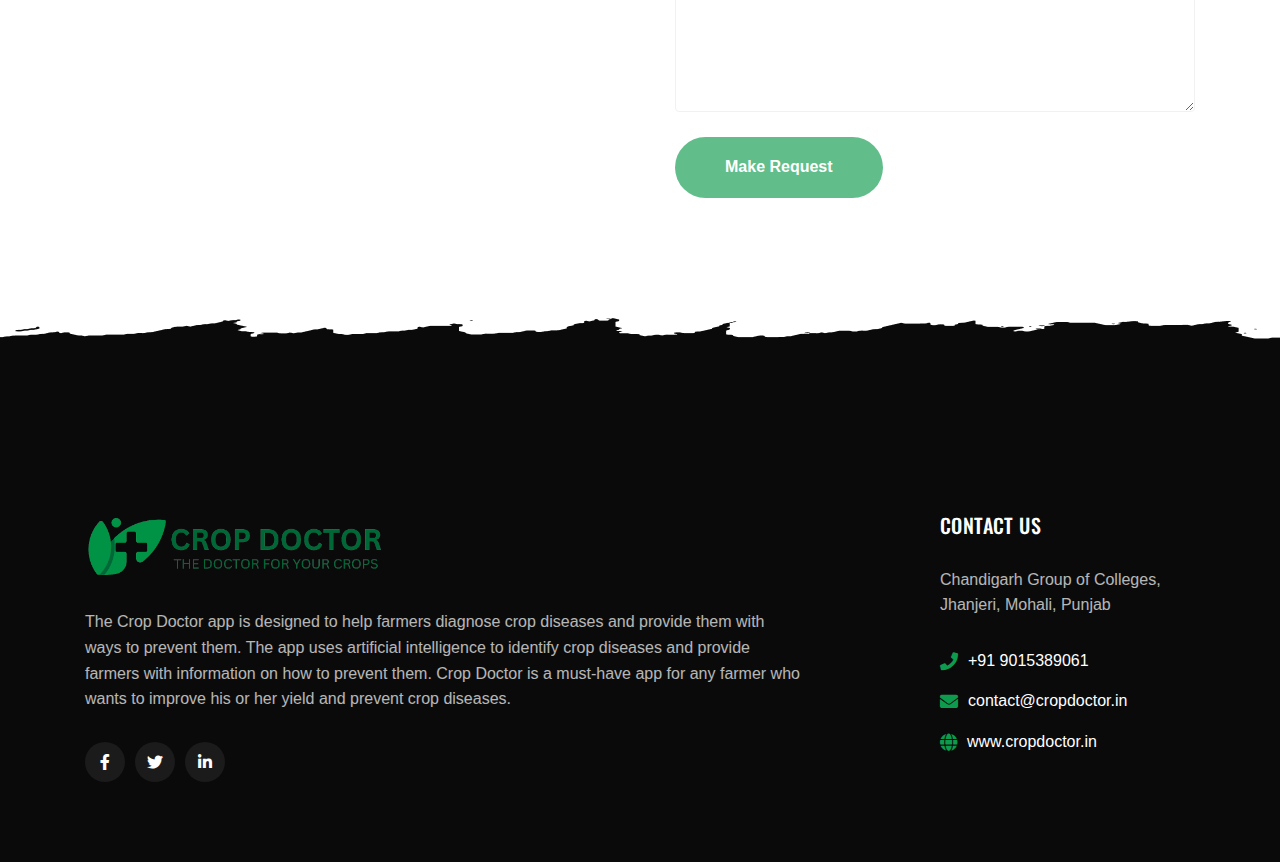
<file: contact.html>
<!doctype html>
<html class="no-js" lang="en">
    
<!-- Mirrored from themegenix.net/html/suxnix-preview/suxnix/index.html by HTTrack Website Copier/3.x [XR&CO'2014], Sun, 26 Mar 2023 04:59:33 GMT -->
<head>
        <meta charset="utf-8">
        <meta http-equiv="x-ua-compatible" content="ie=edge">
        <title>Crop Doctor</title>
        <meta name="description" content="">
        <meta name="viewport" content="width=device-width, initial-scale=1">

		<link rel="shortcut icon" type="image/x-icon" href="assets/img/main illu.png">
        <!-- Place favicon.ico in the root directory -->

		<!-- CSS here -->
        <link rel="stylesheet" href="assets/css/bootstrap.min.css">
        <link rel="stylesheet" href="assets/css/animate.min.css">
        <link rel="stylesheet" href="assets/css/magnific-popup.css">
        <link rel="stylesheet" href="assets/css/fontawesome-all.min.css">
        <link rel="stylesheet" href="assets/css/flaticon.css">
        <link rel="stylesheet" href="assets/css/jquery-ui.css">
        <link rel="stylesheet" href="assets/css/slick.css">
        <link rel="stylesheet" href="assets/css/default.css">
        <link rel="stylesheet" href="assets/css/style.css">
        <link rel="stylesheet" href="assets/css/responsive.css">
    </head>
    <body>

        <!-- Pre-loader-start -->
        <div id="preloader">
            <div class="tg-cube-grid">
                <div class="tg-cube tg-cube1"></div>
                <div class="tg-cube tg-cube2"></div>
                <div class="tg-cube tg-cube3"></div>
                <div class="tg-cube tg-cube4"></div>
                <div class="tg-cube tg-cube5"></div>
                <div class="tg-cube tg-cube6"></div>
                <div class="tg-cube tg-cube7"></div>
                <div class="tg-cube tg-cube8"></div>
                <div class="tg-cube tg-cube9"></div>
            </div>
        </div>
        <!-- Pre-loader-end -->

		<!-- Scroll-top -->
        <button class="scroll-top scroll-to-target" data-target="html">
            <i class="fas fa-angle-up"></i>
        </button>
        <!-- Scroll-top-end-->

        <!-- header-area -->
        <header id="home">
            <div id="header-top-fixed"></div>
            <div id="sticky-header" class="menu-area transparent-header">
                <div class="container custom-container">
                    <div class="row">
                        <div class="col-12">
                            <div class="mobile-nav-toggler">
                                <!-- <i class="flaticon-layout"></i> -->
                                <img src="assets/img/logo/white3.png" class="lo" alt="Logo">
                            </div>
                            <div class="menu-wrap">
                                <nav class="menu-nav">
                                    <div class="logo">
                                        <a href="index.html"><img src="assets/img/logo/kissanhorzon-removebg-preview.png" alt="Logo"></a>
                                    </div>
                                    <div class="navbar-wrap main-menu d-none d-xl-flex">
                                        <ul class="navigation">
                                            <li><a href="index.html" class="section-link">Home</a>
                                                <!-- <ul class="sub-menu">
                                                    <li class="active"><a href="index.html">Home One</a></li>
                                                    <li><a href="index-2.html">Home Two</a></li>
                                                </ul> -->
                                            </li>
                                            <!-- <li><a href="#features" class="section-link">Features</a></li> -->
                                            <li><a href="#paroller" class="section-link">About</a></li>
                                            <!-- <li><a href="#ingredient" class="section-link">Ingredient</a></li> -->
                                            <!-- <li><a href="#pricing" class="section-link">Pricing</a></li> -->
                                            <li><a href="coming.html">Shop</a>
                                                <!-- <ul class="sub-menu">
                                                    <li><a href="shop.html">Our Shop</a></li>
                                                    <li><a href="shop-details.html">Shop Details</a></li>
                                                </ul> -->
                                            </li>
                                            <!-- <li><a href="blog.html" class="section-link">News</a>
                                                <ul class="sub-menu">
                                                    <li><a href="blog.html">Our Blog</a></li>
                                                    <li><a href="blog-details.html">Blog Details</a></li>
                                                </ul>
                                            </li> -->
                                            <li class="active"><a href="contact.html">contacts</a></li>
                                        </ul>
                                    </div>
                                    <div class="header-action d-none d-sm-block">
                                        <ul>
                                            <li class="header-shop-cart">
                                                <!-- <a href="#" class="cart-count"><i class="flaticon-shopping-cart"></i>
                                                    <span class="mini-cart-count">2</span>
                                                </a>
                                                <div class="header-mini-cart">
                                                    <ul class="woocommerce-mini-cart cart_list product_list_widget list-wrap">
                                                        <li class="woocommerce-mini-cart-item d-flex align-items-center">
                                                            <a href="#" class="remove remove_from_cart_button">×</a>
                                                            <div class="mini-cart-img">
                                                                <img src="assets/img/products/cart_p01.jpg" alt="Product">
                                                            </div>
                                                            <div class="mini-cart-content">
                                                                <h4 class="product-title"><a href="shop-details.html">Antiaging and Longevity</a></h4>
                                                                <div class="mini-cart-price">1 ×
                                                                    <span class="woocommerce-Price-amount amount">$49</span>
                                                                </div>
                                                            </div>
                                                        </li>
                                                        <li class="woocommerce-mini-cart-item d-flex align-items-center">
                                                            <a href="#" class="remove remove_from_cart_button">×</a>
                                                            <div class="mini-cart-img">
                                                                <img src="assets/img/products/cart_p02.jpg" alt="Product">
                                                            </div>
                                                            <div class="mini-cart-content">
                                                                <h4 class="product-title"><a href="shop-details.html">Branched Chain Amino Acids</a></h4>
                                                                <div class="mini-cart-price">2 ×
                                                                    <span class="woocommerce-Price-amount amount">$69</span>
                                                                </div>
                                                            </div>
                                                        </li>
                                                    </ul>
                                                    <p class="woocommerce-mini-cart__total">
                                                        <strong>Subtotal:</strong>
                                                        <span class="woocommerce-Price-amount">$149</span>
                                                    </p>
                                                    <p class="checkout-link">
                                                        <a href="shop-details.html" class="button wc-forward">View cart</a>
                                                        <a href="shop-details.html" class="button checkout wc-forward">Checkout</a>
                                                    </p>
                                                </div> -->
                                            </li>
                                            <!-- <li class="header-search"><a href="#"><i class="flaticon-search"></i></a></li> -->
                                            <li class="offCanvas-btn d-none d-xl-block"><a href="#" class="navSidebar-button">
                                                <!-- <i class="flaticon-layout"></i> -->
                                                <img src="assets/img/logo/white4.png" alt="">
                                            </a>
                                            </li>
                                        </ul>
                                    </div>
                                </nav>
                            </div>
                            <!-- Mobile Menu  -->
                            <div class="mobile-menu">
                                <nav class="menu-box">
                                    <div class="close-btn"><i class="fas fa-times"></i></div>
                                    <div class="nav-logo">
                                        <a href="index.html"><img src="assets/img/logo/kissanhorzon.png" alt=""></a>
                                    </div>
                                    <div class="menu-outer">
                                        <!--Here Menu Will Come Automatically Via Javascript / Same Menu as in Header-->
                                    </div>
                                    <div class="social-links">
                                        <ul class="clearfix">
                                            <li><a href="#"><i class="fab fa-facebook-f"></i></a></li>
                                            <li><a href="#"><i class="fab fa-twitter"></i></a></li>
                                            <li><a href="#"><i class="fab fa-instagram"></i></a></li>
                                            <li><a href="#"><i class="fab fa-linkedin-in"></i></a></li>
                                            <!-- <li><a href="#"><i class="fab fa-youtube"></i></a></li> -->
                                        </ul>
                                    </div>
                                </nav>
                            </div>
                            <div class="menu-backdrop"></div>
                            <!-- End Mobile Menu -->
                        </div>
                    </div>
                </div>
            </div>

            <!-- header-search -->
            <div class="search-popup-wrap" tabindex="-1" role="dialog" aria-hidden="true">
                <div class="search-wrap text-center">
                    <div class="container">
                        <div class="row">
                            <div class="col-12">
                                <div class="search-form">
                                    <form action="#">
                                        <input type="text" placeholder="Enter your keyword...">
                                        <button class="search-btn"><i class="flaticon-search"></i></button>
                                    </form>
                                </div>
                            </div>
                        </div>
                    </div>
                </div>
            </div>
            <div class="search-backdrop"></div>
            <!-- header-search-end -->

            <!-- offCanvas-start -->
            <div class="offCanvas-wrap">
                <div class="offCanvas-toggle"><img src="assets/img/icons/close.png" alt="icon"></div>
                <div class="offCanvas-body">
                    <div class="offCanvas-content">
                        <h3 class="title">Crop <span>Doctor</span></h3>
                        <p>The Crop Doctor app is designed to help farmers diagnose crop diseases and provide them with ways to prevent them. The app uses artificial intelligence to identify crop diseases and provide farmers with information on how to prevent them. The app also provides farmers with information on the best practices for growing crops. The app is available in both English and Hindi, and it is free to download. Crop Doctor is a must-have app for any farmer who wants to improve his or her yield and prevent crop diseases.</p>
                    </div>
                    <div class="offcanvas-contact">
                        <h4 class="number">+91 8099731133</h4>
                        <h4 class="email">contact@cropdoctor.in</h4>
                        <p>Chandigarh Group of Colleges<br> Jhanjeri, Mohali</p>
                        <ul class="offcanvas-social list-wrap">
                            <li><a href="#"><i class="fab fa-facebook-f"></i></a></li>
                            <li><a href="#"><i class="fab fa-twitter"></i></a></li>
                            <li><a href="#"><i class="fab fa-instagram"></i></a></li>
                        </ul>
                    </div>
                </div>
            </div>
            <div class="offCanvas-overlay"></div>
            <!-- offCanvas-end -->

        </header>
        <!-- header-area-end -->


        <!-- main-area -->
        <main class="main-area fix">

            <!-- breadcrumb-area -->
            <section class="breadcrumb-area breadcrumb-bg-contact">
                <div class="container">
                    <div class="row justify-content-center">
                        <div class="col-xl-10">
                            <div class="breadcrumb-content text-center">
                                <h2 class="title">Contact Us</h2>
                                <nav aria-label="Breadcrumbs" class="breadcrumb-trail">
                                    <ul class="breadcrumb">
                                        <li class="breadcrumb-item trail-item trail-begin">
                                            <a href="index.html"><span>Home</span></a>
                                        </li>
                                        <li class="breadcrumb-item trail-item trail-end"><span>Contact Us</span></li>
                                    </ul>
                                </nav>
                            </div>
                        </div>
                    </div>
                </div>
                <div class="video-shape one"><img src="assets/img/others/video_shape01.png" alt="shape"></div>
                <div class="video-shape two"><img src="assets/img/others/video_shape02.png" alt="shape"></div>
            </section>
            <!-- breadcrumb-area-end -->

            <!-- contact-area -->
            <section class="contact-area">
                <div class="container">
                    <div class="contact-box-wrapper">
                        <div class="row justify-content-center">
                            <div class="col-lg-4 col-md-6 col-sm-9">
                                <div class="contact-box">
                                    <div class="contact-icon">
                                        <span class="overlay-icon"><i class="fas fa-check"></i></span>
                                        <i class="far fa-map"></i>
                                    </div>
                                    <div class="contact-content">
                                        <h5 class="title">Office Address</h5>
                                        <p class="contact-desc">Chandigarh Group of Colleges, Jhanjeri, Mohali</p>
                                    </div>
                                </div>
                            </div>
                            <div class="col-lg-4 col-md-6 col-sm-9">
                                <div class="contact-box">
                                    <div class="contact-icon">
                                        <span class="overlay-icon"><i class="fas fa-check"></i></span>
                                        <i class="fas fa-phone"></i>
                                    </div>
                                    <div class="contact-content">
                                        <h5 class="title">Phone Number</h5>
                                        <p class="contact-desc">+91 7876693923 <br>+91 8099731133</p>
                                    </div>
                                </div>
                            </div>
                            <div class="col-lg-4 col-md-6 col-sm-9">
                                <div class="contact-box">
                                    <div class="contact-icon">
                                        <span class="overlay-icon"><i class="fas fa-check"></i></span>
                                        <i class="fas fa-globe"></i>
                                    </div>
                                    <div class="contact-content">
                                        <h5 class="title">Web Connect</h5>
                                        <p class="contact-desc">cropdoctor.in</p>
                                    </div>
                                </div>
                            </div>
                        </div>
                    </div>
                </div>
            </section>
            <!-- contact-area-end -->

            <!-- contact-form-end -->
            <section class="contact-form-area">
                <div class="container">
                    <div class="row">
                        <div class="col-xl-6">
                            <div id="contact-map">
                                <iframe src="https://www.google.com/maps/embed?pb=!1m18!1m12!1m3!1d3703.194006543965!2d76.6045486691298!3d30.6804611117959!2m3!1f0!2f0!3f0!3m2!1i1024!2i768!4f13.1!3m3!1m2!1s0x390fe5b795735cfd%3A0xb287b4430b6720fb!2sChandigarh%20Group%20of%20Colleges%20Jhanjeri%20Mohali!5e0!3m2!1sen!2sin!4v1669473545251!5m2!1sen!2sin" width="100%" height="350" style="border:0;" allowfullscreen="" loading="lazy" referrerpolicy="no-referrer-when-downgrade"></iframe>
                            </div>
                        </div>
                        <div class="col-xl-6">
                            <div class="contact-form-wrap">
                                <div class="section-title mb-50">
                                    <p class="sub-title">.. request make ..</p>
                                    <h2 class="title">Asked Anything You <br> Want To Know</h2>
                                </div>
                                <form id="contact-form" action="https://themegenix.net/html/suxnix-preview/suxnix/inc/contact.php" class="contact-form" data-toggle="validator">
                                    <div class="row">
                                        <div class="col-md-6">
                                            <div class="form-grp">
                                                <label for="full-name">Full Name</label>
                                                <input type="text" id="full-name" placeholder="Enter here" required="required" data-error="Name is required.">
                                                <div class="help-block with-errors"></div>
                                            </div>
                                        </div>
                                        <div class="col-md-6">
                                            <div class="form-grp">
                                                <label for="email">Email Address</label>
                                                <input type="email" id="email" placeholder="Enter here" required="required" data-error="Email is required.">
                                                <div class="help-block with-errors"></div>
                                            </div>
                                        </div>
                                    </div>
                                    <!-- <select class="form-select" aria-label="Default select example">
                                        <option selected disabled>Select Subject **</option>
                                        <option value="1">Delivery & Orders</option>
                                        <option value="2">Diet & Exercise</option>
                                        <option value="3">Marketing & Press</option>
                                        <option value="4">Share Your Success</option>
                                        <option value="5">Wholesale And Returns</option>
                                    </select> -->
                                    <div class="form-grp">
                                        <label for="full-name">Subject</label>
                                        <input type="text" id="full-name" placeholder="Enter here" required="required" data-error="Subject is required.">
                                        <div class="help-block with-errors"></div>
                                    </div>
                                    <div class="form-grp">
                                        <label for="message">Message</label>
                                        <textarea name="message" id="message" placeholder="Enter here" required="required" data-error="Message is required."></textarea>
                                        <div class="help-block with-errors"></div>
                                    </div>
                                    <div class="form-btn">
                                        <button type="submit" class="btn">make request</button>
                                    </div>
                                    <div class="messages"></div>
                                </form>
                            </div>
                        </div>
                    </div>
                </div>
            </section>
            <!-- contact-form-area-end -->

        </main>
        <!-- main-area-end -->


        <!-- Footer-area -->
        <footer class="footer-area">
            <!-- <div class="footer-instagram">
                <div class="container">
                    <div class="row g-0 instagram-active">
                        <div class="col-2">
                            <div class="footer-insta-item">
                                <a href="assets/img/others/instagram_post01.jpg" class="popup-image"><img src="assets/img/others/instagram_post01.jpg" alt="img"></a>
                            </div>
                        </div>
                        <div class="col-2">
                            <div class="footer-insta-item">
                                <a href="assets/img/others/instagram_post02.jpg" class="popup-image"><img src="assets/img/others/instagram_post02.jpg" alt="img"></a>
                            </div>
                        </div>
                        <div class="col-2">
                            <div class="footer-insta-item">
                                <a href="assets/img/others/instagram_post03.jpg" class="popup-image"><img src="assets/img/others/instagram_post03.jpg" alt="img"></a>
                            </div>
                        </div>
                        <div class="col-2">
                            <div class="footer-insta-item">
                                <a href="assets/img/others/instagram_post04.jpg" class="popup-image"><img src="assets/img/others/instagram_post04.jpg" alt="img"></a>
                            </div>
                        </div>
                        <div class="col-2">
                            <div class="footer-insta-item">
                                <a href="assets/img/others/instagram_post05.jpg" class="popup-image"><img src="assets/img/others/instagram_post05.jpg" alt="img"></a>
                            </div>
                        </div>
                        <div class="col-2">
                            <div class="footer-insta-item">
                                <a href="assets/img/others/instagram_post06.jpg" class="popup-image"><img src="assets/img/others/instagram_post06.jpg" alt="img"></a>
                            </div>
                        </div>
                    </div>
                </div>
            </div> -->
            <div class="footer-top-wrap">
                <div class="container">
                    <div class="footer-widgets-wrap">
                        <div class="row">
                            <div class="col-lg-9 col-md-5 col-sm-6">
                                <div class="footer-widget">
                                    <div class="footer-about">
                                        <div class="footer-logo logo">
                                            <a href="index.html"><img src="assets/img/logo/kissanhorzon-removebg-preview.png" alt="Logo"></a>
                                        </div>
                                        <div class="footer-text">
                                            <p>The Crop Doctor app is designed to help farmers diagnose crop diseases and provide them with ways to prevent them. The app uses artificial intelligence to identify crop diseases and provide farmers with information on how to prevent them. Crop Doctor is a must-have app for any farmer who wants to improve his or her yield and prevent crop diseases.</p>
                                        </div>
                                        <div class="footer-social">
                                            <a href="#"><i class="fab fa-facebook-f"></i></a>
                                            <a href="#"><i class="fab fa-twitter"></i></a>
                                            <!-- <a href="#"><i class="fab fa-pinterest-p"></i></a> -->
                                            <a href="#"><i class="fab fa-linkedin-in"></i></a>
                                        </div>
                                    </div>
                                </div>
                            </div>
                            <!-- <div class="col-lg-3 col-md-5 col-sm-6">
                                <div class="footer-widget">
                                    <h4 class="fw-title">About Us</h4>
                                    <ul class="list-wrap">
                                        <li><a href="#">About Company</a></li>
                                        <li><a href="#">Affiliate Program</a></li>
                                        <li><a href="#">Customer Spotlight</a></li>
                                        <li><a href="#">Reseller Program</a></li>
                                        <li><a href="shop.html">Our Shop</a></li>
                                        <li><a href="#">Price & Plans</a></li>
                                    </ul>
                                </div>
                            </div> -->
                            <!-- <div class="col-lg-2 col-md-5 col-sm-6">
                                <div class="footer-widget">
                                    <h4 class="fw-title">Support</h4>
                                    <ul class="list-wrap">
                                        <li><a href="#">Knowledge Base</a></li>
                                        <li><a href="blog.html">Blog</a></li>
                                        <li><a href="#">Developer API</a></li>
                                        <li><a href="#">FAQ</a></li>
                                        <li><a href="#">Team</a></li>
                                        <li><a href="contact.html">Contact</a></li>
                                    </ul>
                                </div>
                            </div> -->
                            <div class="col-lg-3 col-md-5">
                                <div class="footer-widget">
                                    <h4 class="fw-title">CONTACT US</h4>
                                    <div class="footer-contact-wrap">
                                        <p>Chandigarh Group of Colleges, Jhanjeri, Mohali, Punjab</p>
                                        <ul class="list-wrap">
                                            <li class="phone"><i class="fas fa-phone"></i> +91 9015389061</li>
                                            <li class="mail"><i class="fas fa-envelope"></i> contact@cropdoctor.in</li>
                                            <li class="website"><i class="fas fa-globe"></i> www.cropdoctor.in </li>
                                        </ul>
                                    </div>
                                </div>
                            </div>
                        </div>
                    </div>
                </div>
                <div class="footer-shape one">
                    <img src="assets/img/others/footer_shape01.png" alt="img" class="wow fadeInLeft" data-wow-delay=".3s" data-wow-duration="1s">
                </div>
                <div class="footer-shape two">
                    <img src="assets/img/others/footer_shape02.png" alt="img" class="wow fadeInRight" data-wow-delay=".3s" data-wow-duration="1s">
                </div>
            </div>
            <!-- <div class="copyright-wrap">
                <div class="container">
                    <div class="row align-items-center">
                        <div class="col-md-7">
                            <div class="copyright-text">
                                <p>Copyright © 2022 Suxnix All Rights Reserved.</p>
                            </div>
                        </div>
                        <div class="col-md-5">
                            <div class="payment-card text-center text-md-end">
                                <img src="assets/img/others/card_img.png" alt="card">
                            </div>
                        </div>
                    </div>
                </div>
            </div> -->
        </footer>
        <!-- Footer-area-end -->





		<!-- JS here -->
        <script src="assets/js/vendor/jquery-3.6.0.min.js"></script>
        <script src="assets/js/bootstrap.min.js"></script>
        <script src="assets/js/isotope.pkgd.min.js"></script>
        <script src="assets/js/imagesloaded.pkgd.min.js"></script>
        <script src="assets/js/jquery.magnific-popup.min.js"></script>
        <script src="assets/js/jquery.paroller.min.js"></script>
        <script src="assets/js/jquery.easypiechart.min.js"></script>
        <script src="assets/js/jquery.inview.min.js"></script>
        <script src="assets/js/jquery.easing.js"></script>
        <script src="assets/js/jquery-ui.min.js"></script>
        <script src="assets/js/jarallax.min.js"></script>
        <script src="assets/js/slick.min.js"></script>
        <script src="assets/js/validator.js"></script>
        <script src="assets/js/ajax-form.js"></script>
        <script src="assets/js/wow.min.js"></script>
        <script src="assets/js/main.js"></script>
    </body>

<!-- Mirrored from themegenix.net/html/suxnix-preview/suxnix/contact.html by HTTrack Website Copier/3.x [XR&CO'2014], Sun, 26 Mar 2023 05:00:18 GMT -->
</html>
</file>
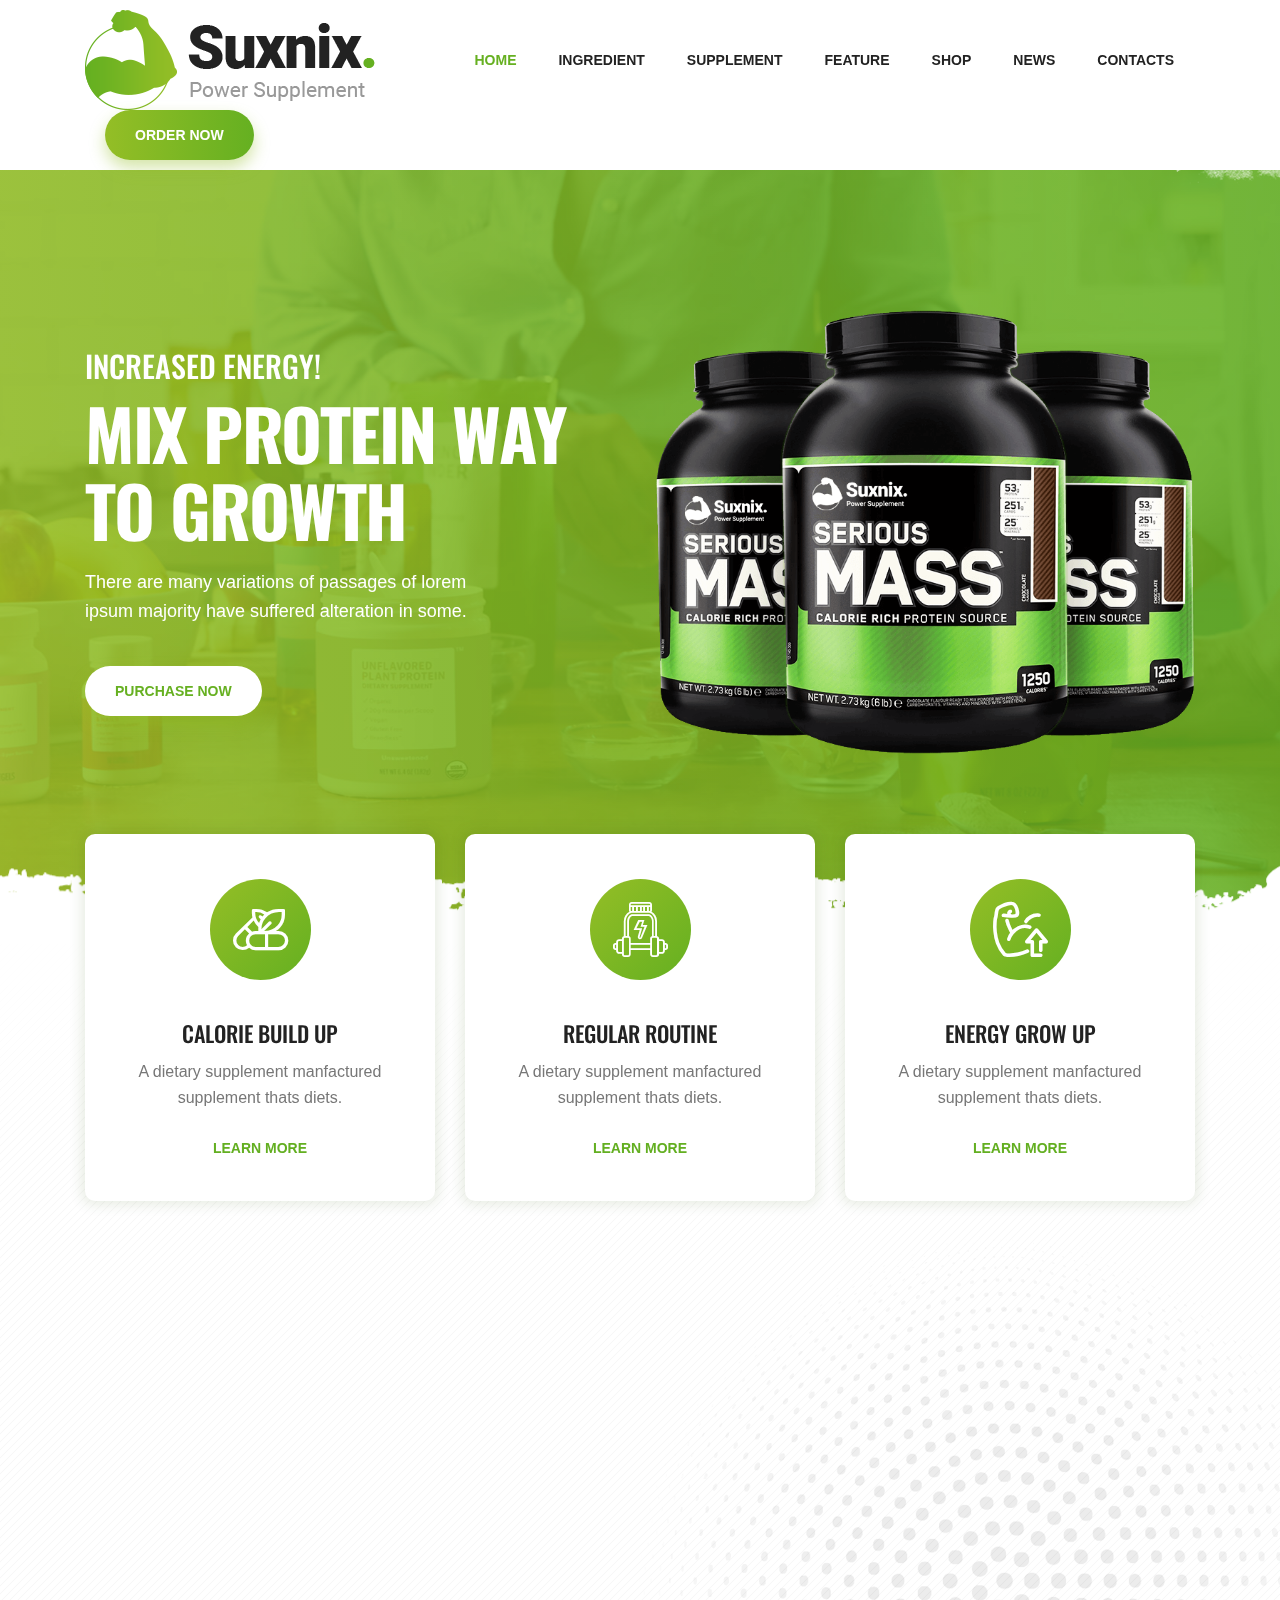
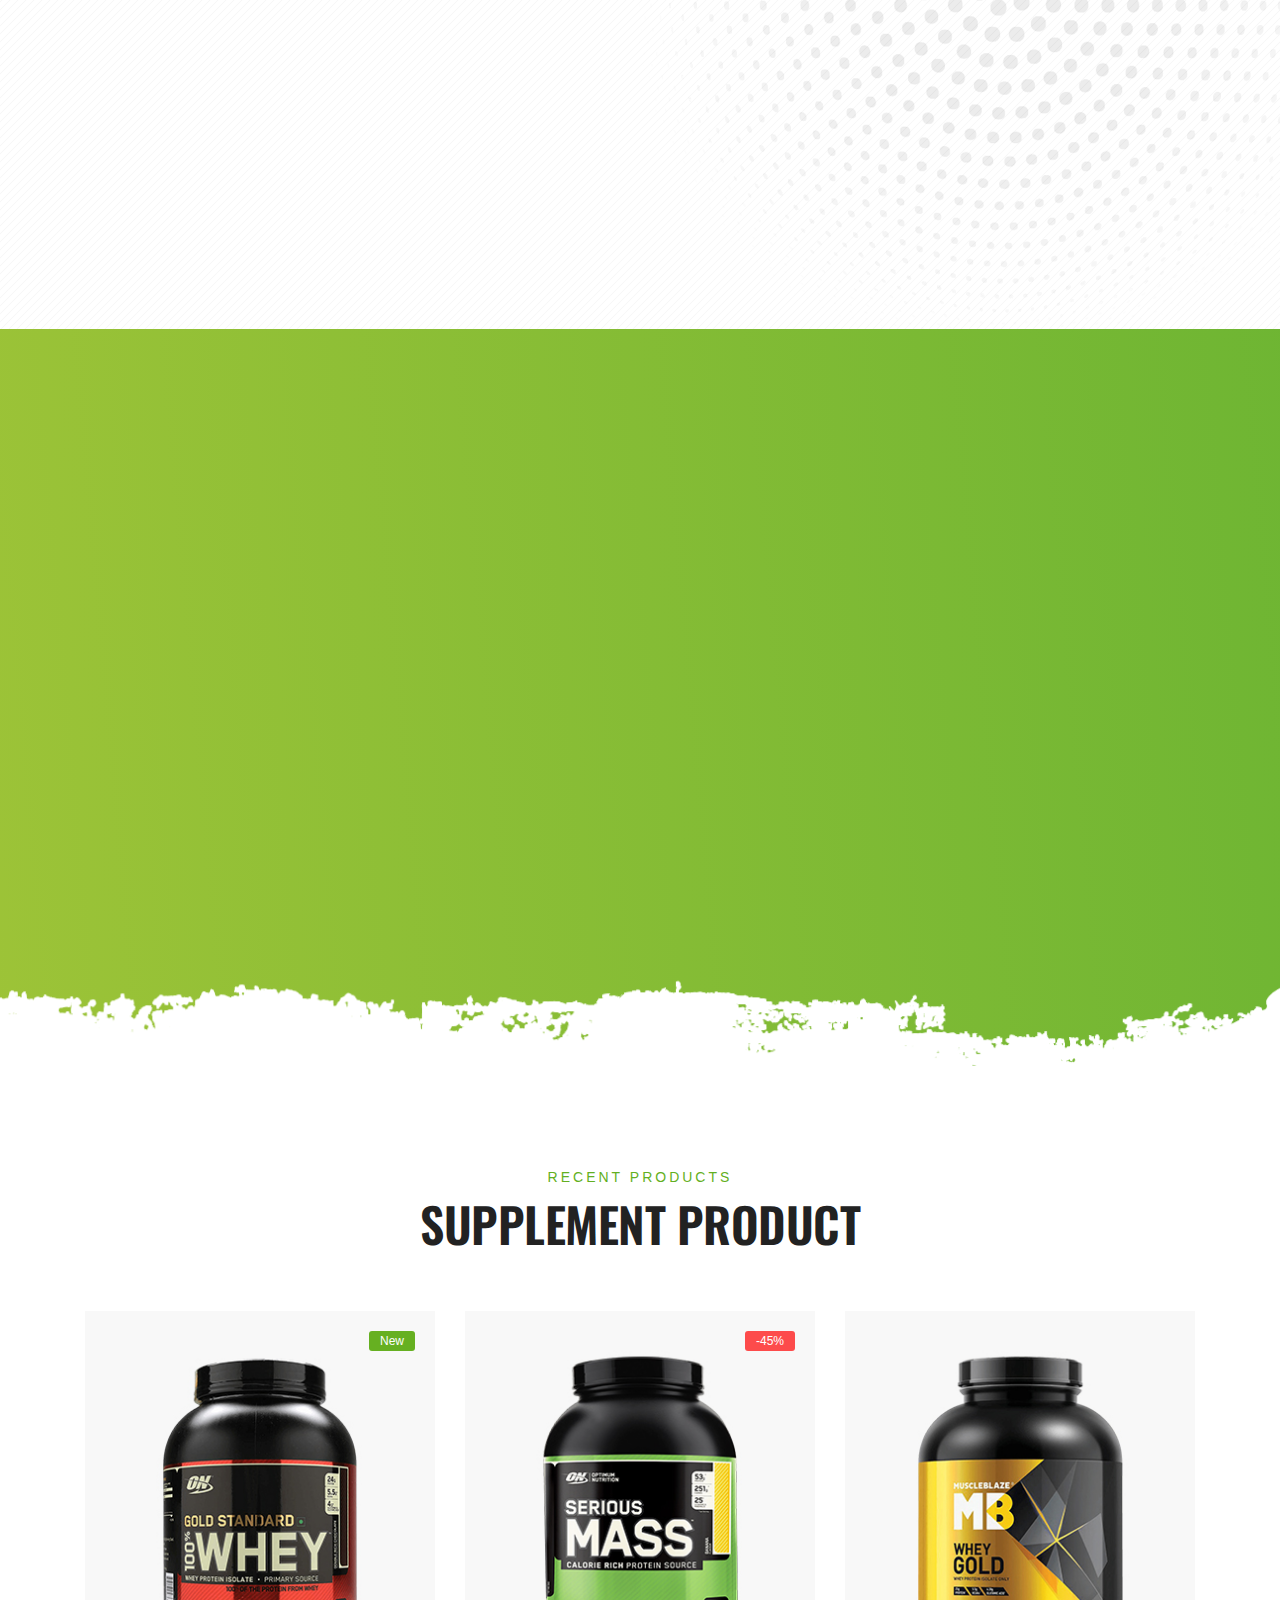
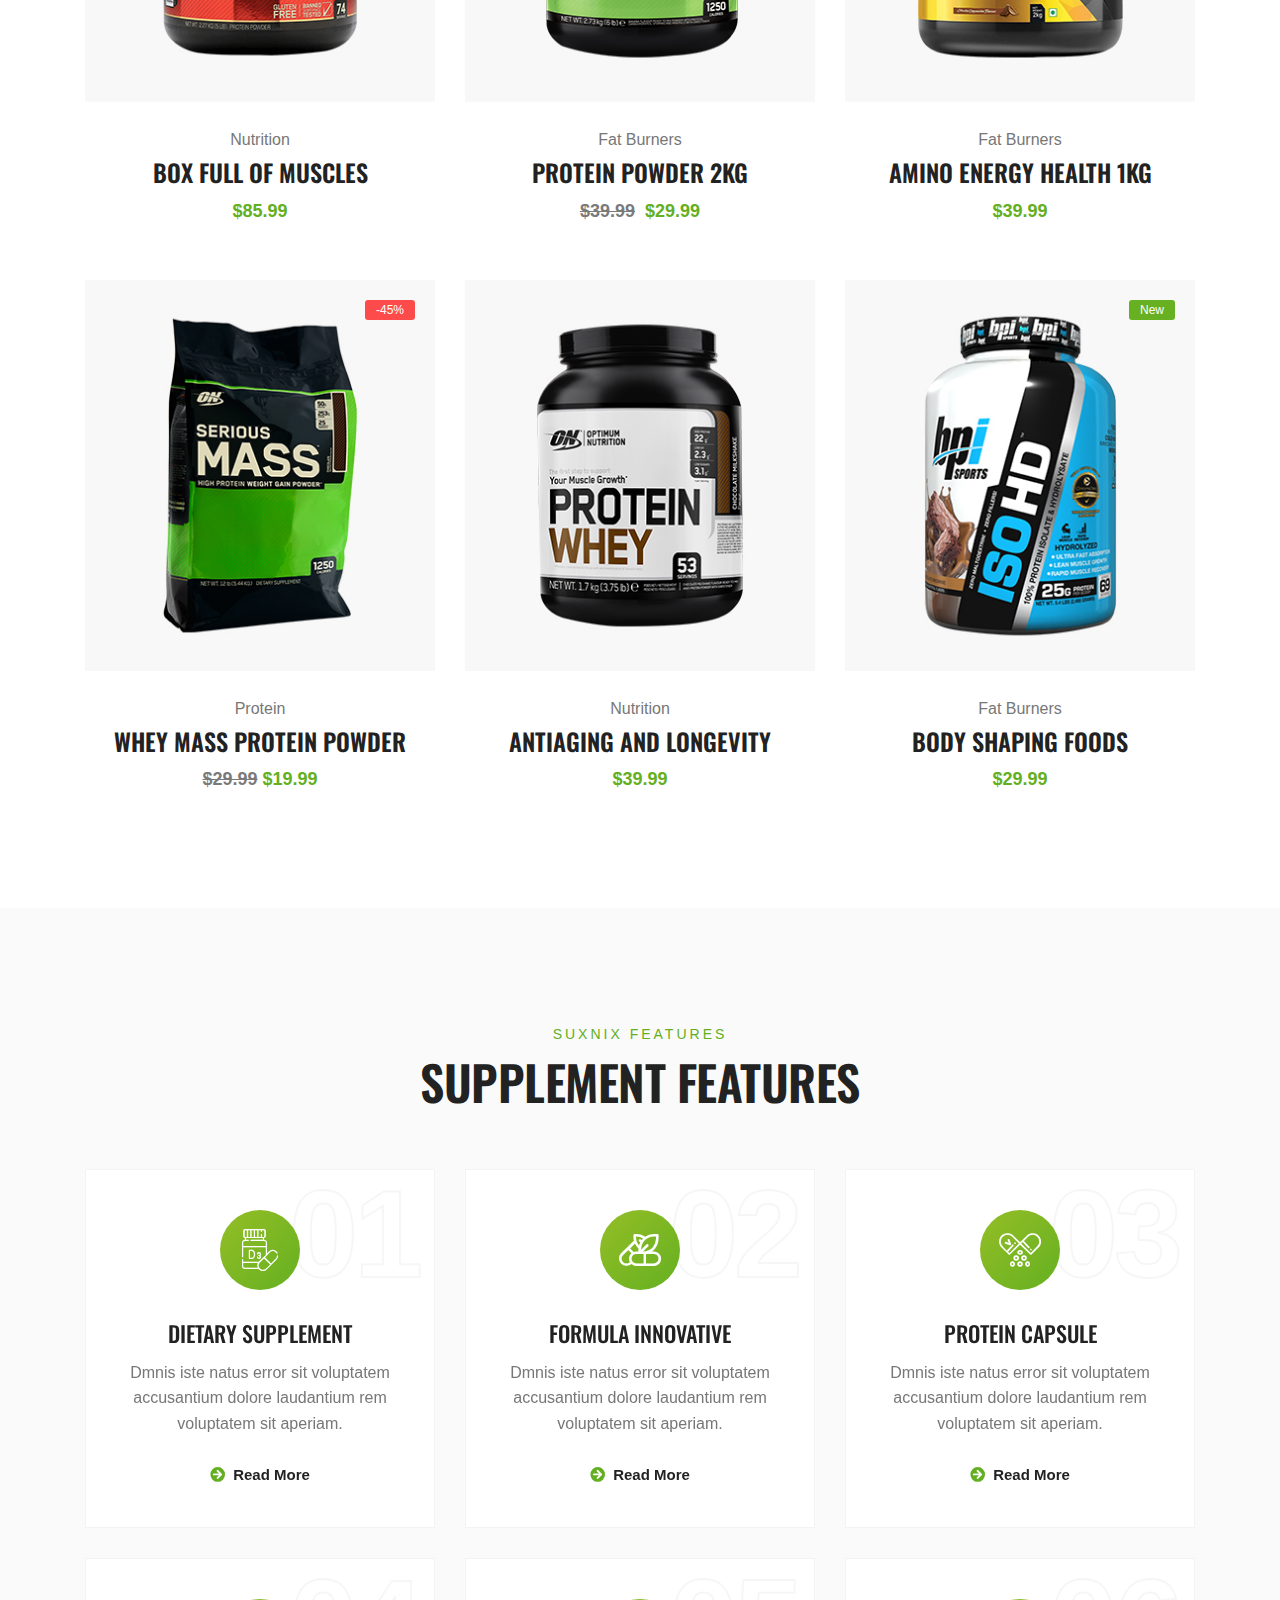
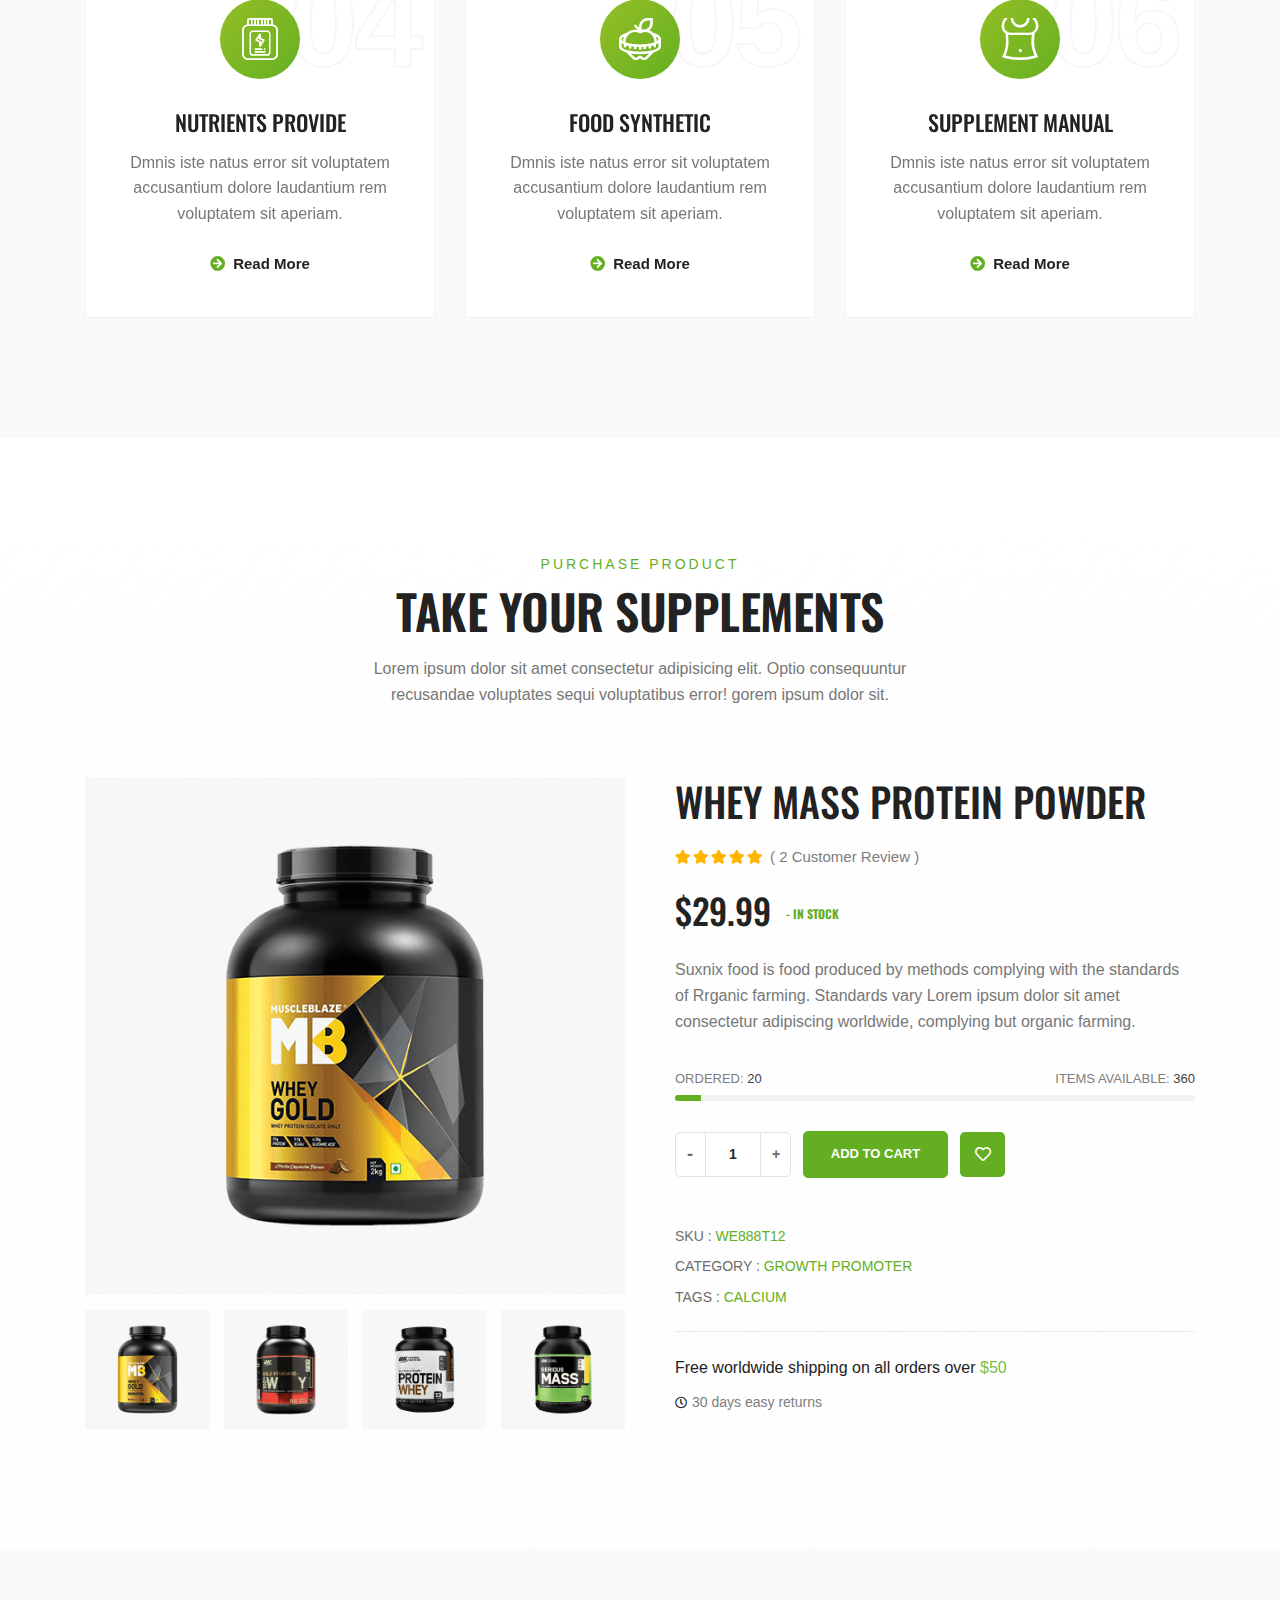
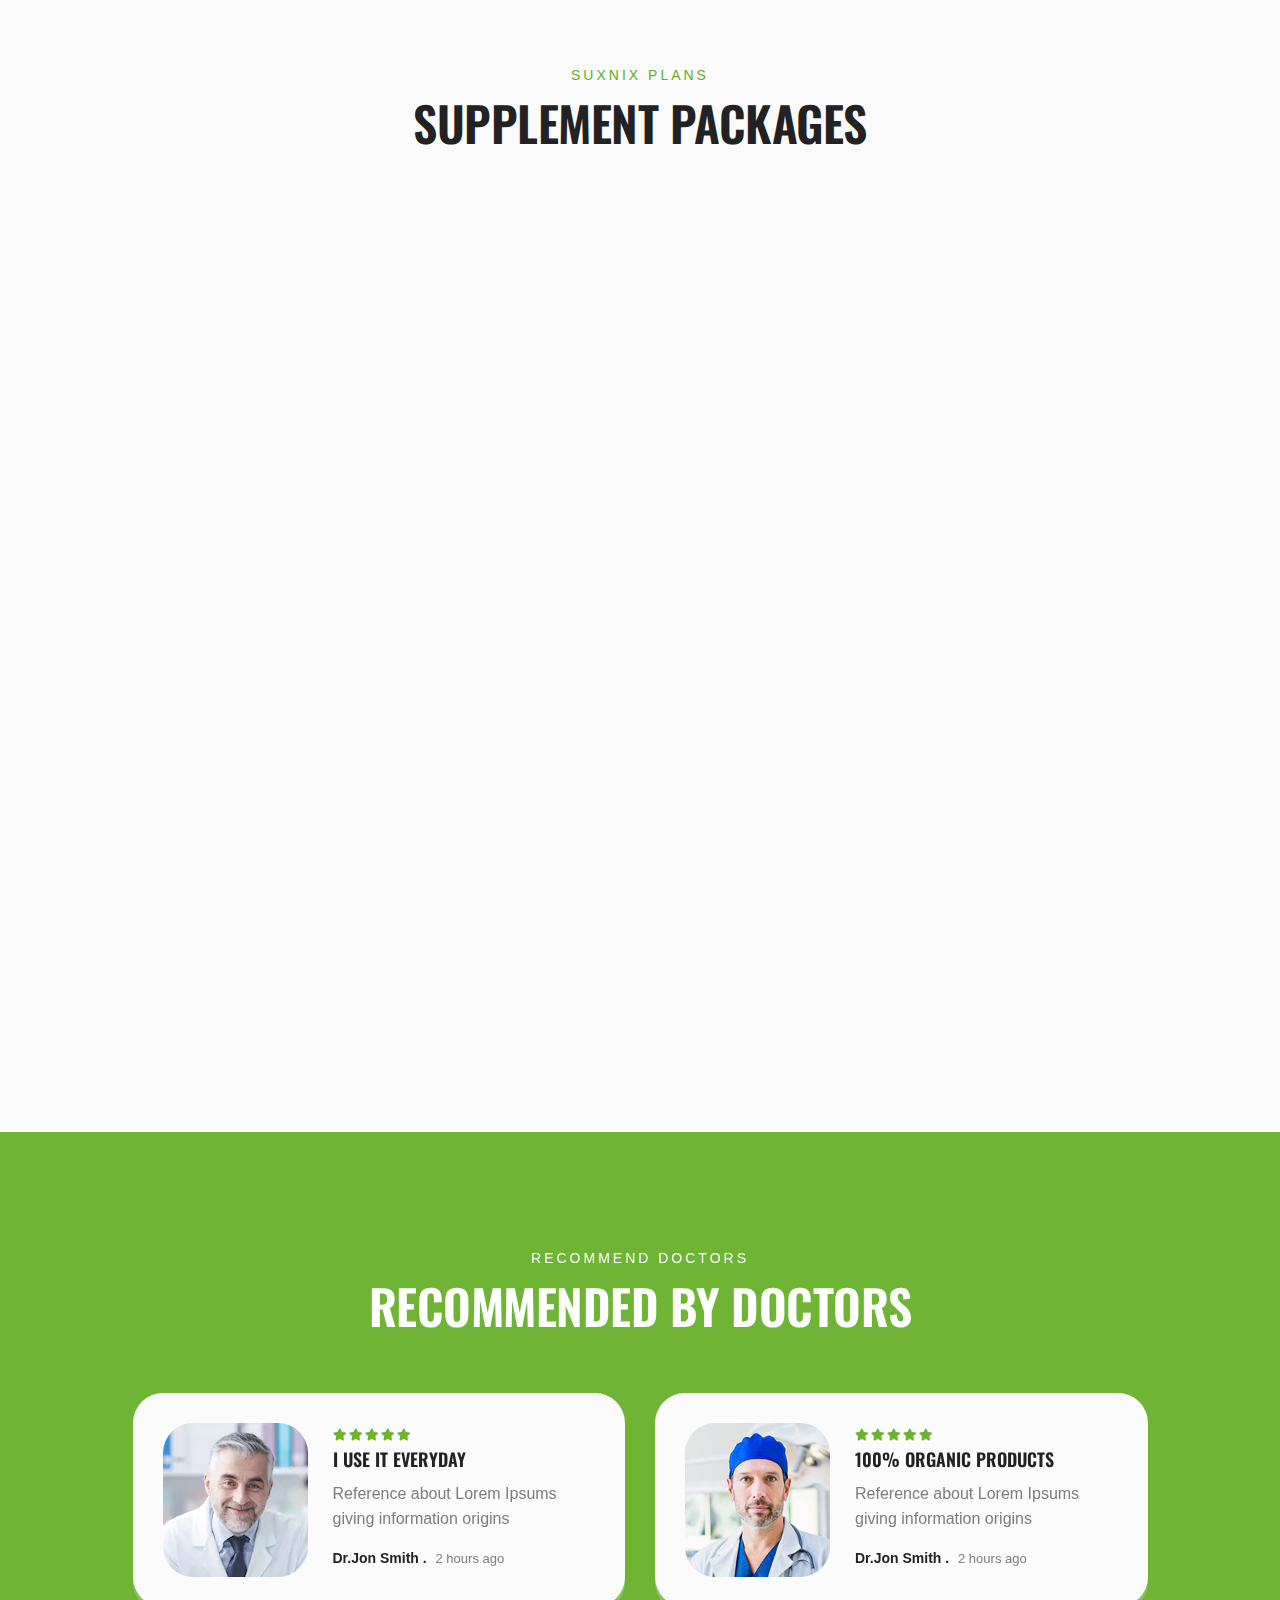
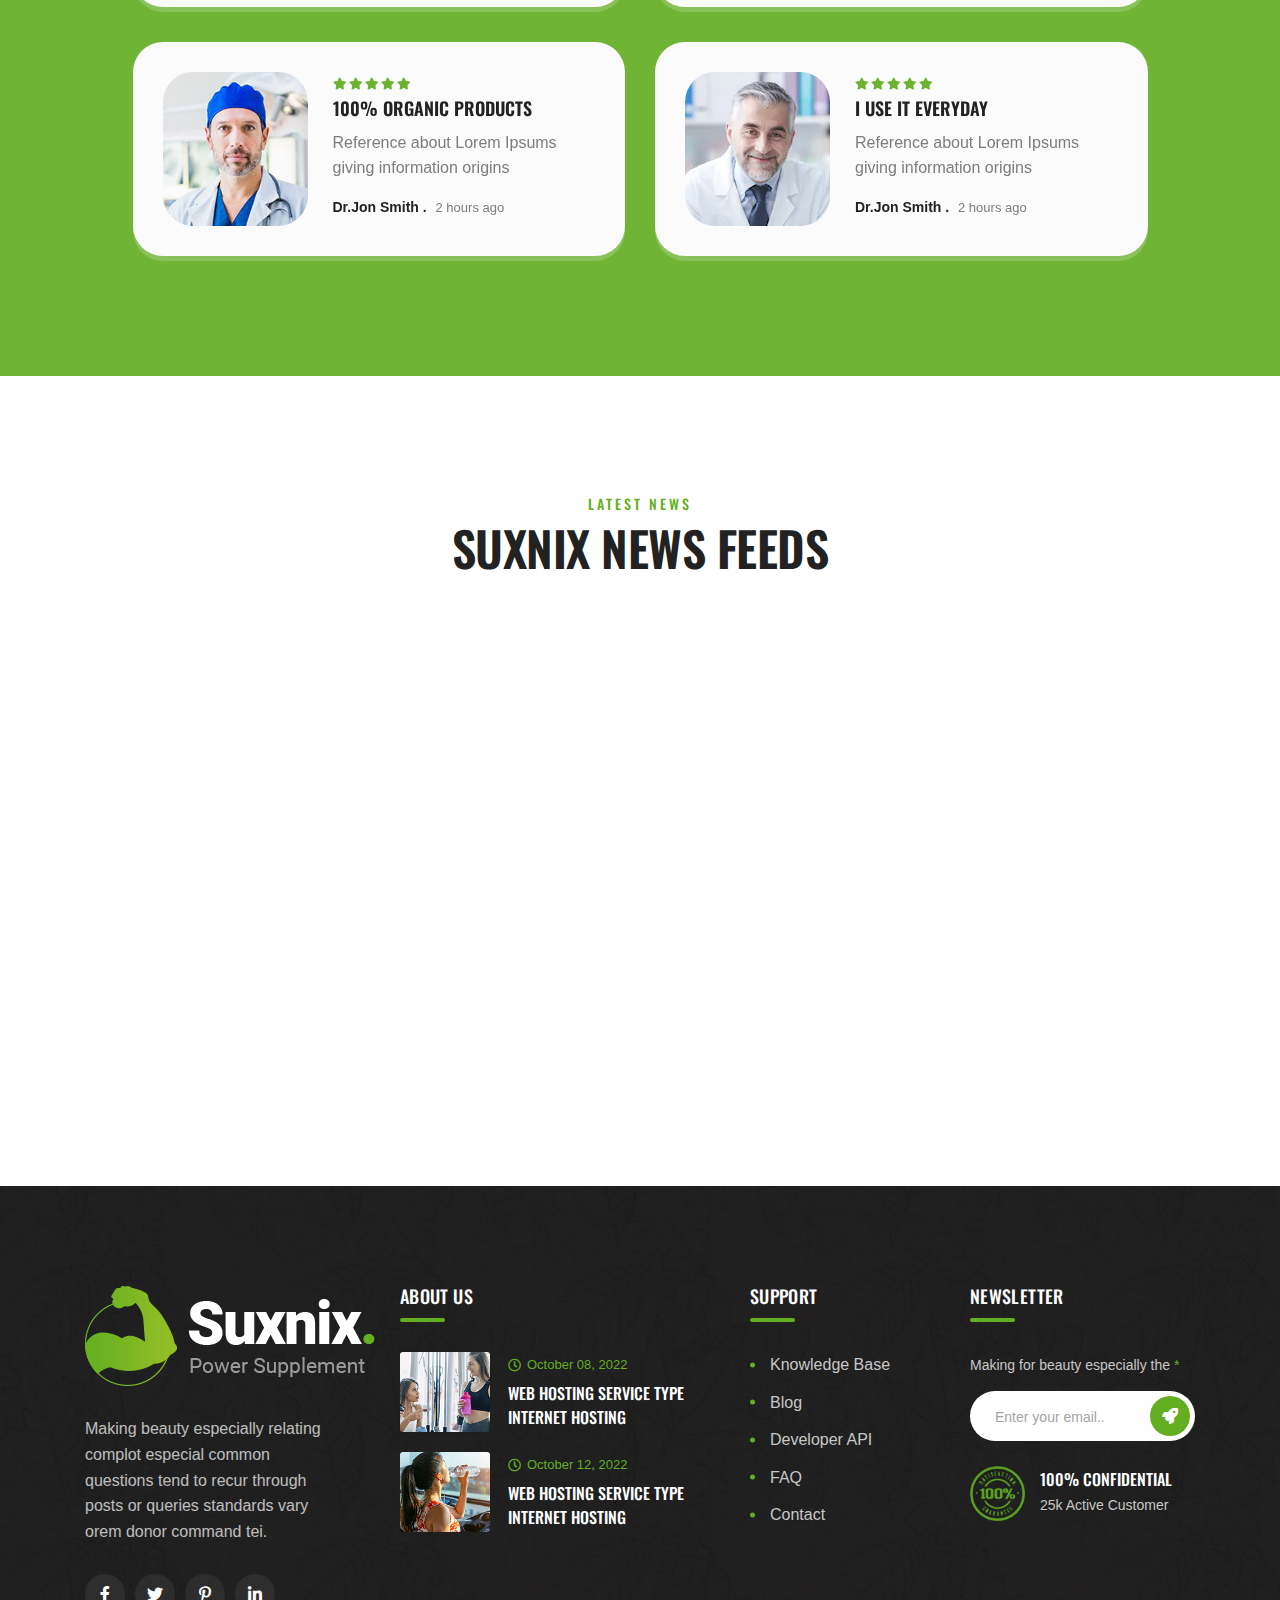
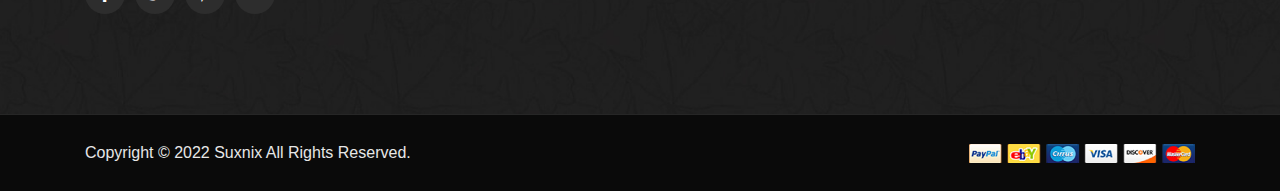
<file: index-2.html>
<!doctype html>
<html class="no-js" lang="en">
    
<!-- Mirrored from themegenix.net/html/suxnix-preview/suxnix/index-2.html by HTTrack Website Copier/3.x [XR&CO'2014], Sun, 26 Mar 2023 05:00:06 GMT -->
<head>
        <meta charset="utf-8">
        <meta http-equiv="x-ua-compatible" content="ie=edge">
        <title>Suxnix - Health Supplement Landing Page</title>
        <meta name="description" content="">
        <meta name="viewport" content="width=device-width, initial-scale=1">

		<link rel="shortcut icon" type="image/x-icon" href="assets/img/favicon.png">
        <!-- Place favicon.ico in the root directory -->

		<!-- CSS here -->
        <link rel="stylesheet" href="assets/css/bootstrap.min.css">
        <link rel="stylesheet" href="assets/css/animate.min.css">
        <link rel="stylesheet" href="assets/css/magnific-popup.css">
        <link rel="stylesheet" href="assets/css/fontawesome-all.min.css">
        <link rel="stylesheet" href="assets/css/flaticon.css">
        <link rel="stylesheet" href="assets/css/jquery-ui.css">
        <link rel="stylesheet" href="assets/css/slick.css">
        <link rel="stylesheet" href="assets/css/default.css">
        <link rel="stylesheet" href="assets/css/style.css">
        <link rel="stylesheet" href="assets/css/responsive.css">
    </head>
    <body>

        <!-- Pre-loader-start -->
        <div id="preloader">
            <div class="tg-cube-grid">
                <div class="tg-cube tg-cube1"></div>
                <div class="tg-cube tg-cube2"></div>
                <div class="tg-cube tg-cube3"></div>
                <div class="tg-cube tg-cube4"></div>
                <div class="tg-cube tg-cube5"></div>
                <div class="tg-cube tg-cube6"></div>
                <div class="tg-cube tg-cube7"></div>
                <div class="tg-cube tg-cube8"></div>
                <div class="tg-cube tg-cube9"></div>
            </div>
        </div>
        <!-- Pre-loader-end -->

		<!-- Scroll-top -->
        <button class="scroll-top scroll-to-target scroll-top-two" data-target="html">
            <i class="fas fa-angle-up"></i>
        </button>
        <!-- Scroll-top-end-->

        <!-- header-area -->
        <header id="home">
            <div id="header-fixed-height"></div>
            <div id="sticky-header" class="tg-menu-area menu-area">
                <div class="container">
                    <div class="row">
                        <div class="col-12">
                            <div class="mobile-nav-toggler"><i class="flaticon-layout"></i></div>
                            <div class="menu-wrap">
                                <nav class="menu-nav">
                                    <div class="logo">
                                        <a href="index.html">
                                            <img src="assets/img/logo/logo_01.png" alt="Logo">
                                        </a>
                                    </div>
                                    <div class="navbar-wrap main-menu d-none d-xl-flex">
                                        <ul class="navigation">
                                            <li class="active menu-item-has-children"><a href="#home" class="section-link">Home</a>
                                                <ul class="sub-menu">
                                                    <li><a href="index.html">Home One</a></li>
                                                    <li class="active"><a href="index-2.html">Home Two</a></li>
                                                </ul>
                                            </li>
                                            <li><a href="#ingredient" class="section-link">Ingredient</a></li>
                                            <li><a href="#supplement" class="section-link">Supplement</a></li>
                                            <li><a href="#feature" class="section-link">Feature</a></li>
                                            <li class="menu-item-has-children"><a href="#shop" class="section-link">Shop</a>
                                                <ul class="sub-menu">
                                                    <li><a href="shop.html">Our Shop</a></li>
                                                    <li><a href="shop-details.html">Shop Details</a></li>
                                                </ul>
                                            </li>
                                            <li class="menu-item-has-children"><a href="#news" class="section-link">News</a>
                                                <ul class="sub-menu">
                                                    <li><a href="blog.html">Our Blog</a></li>
                                                    <li><a href="blog-details.html">Blog Details</a></li>
                                                </ul>
                                            </li>
                                            <li><a href="contact.html">contacts</a></li>
                                        </ul>
                                    </div>
                                    <div class="header-btn d-none d-sm-block">
                                        <a href="#order" class="tg-btn">Order Now</a>
                                    </div>
                                </nav>
                            </div>
                            <!-- Mobile Menu  -->
                            <div class="mobile-menu">
                                <nav class="menu-box">
                                    <div class="close-btn"><i class="fas fa-times"></i></div>
                                    <div class="nav-logo">
                                        <a href="index.html"><img src="assets/img/logo/logo_01.png" alt=""></a>
                                    </div>
                                    <div class="menu-outer">
                                        <!--Here Menu Will Come Automatically Via Javascript / Same Menu as in Header-->
                                    </div>
                                    <div class="social-links">
                                        <ul class="clearfix">
                                            <li><a href="#"><i class="fab fa-facebook-f"></i></a></li>
                                            <li><a href="#"><i class="fab fa-twitter"></i></a></li>
                                            <li><a href="#"><i class="fab fa-instagram"></i></a></li>
                                            <li><a href="#"><i class="fab fa-linkedin-in"></i></a></li>
                                            <li><a href="#"><i class="fab fa-youtube"></i></a></li>
                                        </ul>
                                    </div>
                                </nav>
                            </div>
                            <div class="menu-backdrop"></div>
                            <!-- End Mobile Menu -->
                        </div>
                    </div>
                </div>
            </div>
        </header>
        <!-- header-area-end -->


        <!-- main-area -->
        <main class="main-area fix">

            <!-- tg-banner-area -->
            <section class="tg-banner-area banner-bg jarallax parallax-img">
                <div class="container">
                    <div class="row align-items-center justify-content-center">
                        <div class="col-xl-6 col-lg-6 order-0 order-lg-2">
                            <div class="tg-banner-img text-center wow fadeInRight" data-wow-delay=".6s">
                                <img src="assets/img/banner/banner_img.png" alt="img">
                            </div>
                        </div>
                        <div class="col-xl-6 col-lg-6 col-md-10">
                            <div class="tg-banner-content">
                                <h4 class="sub-title wow fadeInUp" data-wow-delay=".2s">Increased Energy!</h4>
                                <h2 class="title wow fadeInUp" data-wow-delay=".4s">Mix Protein Way <br> To Growth</h2>
                                <p class=" wow fadeInUp" data-wow-delay=".6s">There are many variations of passages of lorem ipsum majority have suffered alteration in some.</p>
                                <div class="tg-banner-btn wow fadeInUp" data-wow-delay=".8s">
                                    <a href="shop-details.html" class="tg-btn">purchase now</a>
                                </div>
                            </div>
                        </div>
                    </div>
                </div>
            </section>
            <!-- banner-area-end -->

            <!-- tg-features-area -->
            <section class="tg-features-area">
                <div class="container">
                    <div class="tg-features-inner">
                        <div class="row justify-content-center">
                            <div class="col-lg-4 col-md-6 col-sm-8 wow fadeInUp" data-wow-delay=".2s">
                                <div class="tg-features-item">
                                    <div class="tg-features-icon">
                                        <i class="flaticon-supplement"></i>
                                    </div>
                                    <div class="tg-features-content">
                                        <h4 class="title">Calorie Build Up</h4>
                                        <p>A dietary supplement manfactured supplement thats diets.</p>
                                        <a href="contact.html">Learn more</a>
                                    </div>
                                </div>
                            </div>
                            <div class="col-lg-4 col-md-6 col-sm-8 wow fadeInUp" data-wow-delay=".4s">
                                <div class="tg-features-item">
                                    <div class="tg-features-icon">
                                        <i class="flaticon-whey-protein-3"></i>
                                    </div>
                                    <div class="tg-features-content">
                                        <h4 class="title">Regular Routine</h4>
                                        <p>A dietary supplement manfactured supplement thats diets.</p>
                                        <a href="contact.html">Learn more</a>
                                    </div>
                                </div>
                            </div>
                            <div class="col-lg-4 col-md-6 col-sm-8 wow fadeInUp" data-wow-delay=".6s">
                                <div class="tg-features-item">
                                    <div class="tg-features-icon">
                                        <i class="flaticon-strong-1"></i>
                                    </div>
                                    <div class="tg-features-content">
                                        <h4 class="title">Energy Grow Up</h4>
                                        <p>A dietary supplement manfactured supplement thats diets.</p>
                                        <a href="contact.html">Learn more</a>
                                    </div>
                                </div>
                            </div>
                        </div>
                    </div>
                </div>
            </section>
            <!-- tg-features-area-end -->

            <!-- supplement-area -->
            <section id="ingredient" class="tg-supplement-area pt-130 pb-120">
                <div class="tg-supplement-bg"></div>
                <div class="container">
                    <div class="tg-supplement-inner">
                        <div class="row justify-content-center">
                            <div class="col-lg-6 col-md-8 order-0 order-lg-2">
                                <div class="tg-supplement-img text-end  wow fadeInRight" data-wow-delay=".2s">
                                    <img src="assets/img/others/supplement_img.png" alt="">
                                </div>
                                <div class="tg-supplement-shape">
                                    <img src="assets/img/others/supplement_shape02.png" alt="" class="rotateme">
                                </div>
                            </div>
                            <div class="col-lg-6">
                                <div class="tg-supplement-content mt-60 wow fadeInLeft" data-wow-delay=".2s">
                                    <div class="tg-section-title mb-25">
                                        <span class="sub-title">ingredients</span>
                                        <h2 class="title">growth promoter <br> supplement</h2>
                                    </div>
                                    <p>Vitamin Ipsum is simply dummy text of the printing and tysetting industry. Lorem Ipsum has been the industry's standard dummy text ever since the when an unknown printer took a galley.</p>
                                    <a href="shop.html" class="tg-btn view-btn">VIEW more</a>
                                </div>
                            </div>
                        </div>
                    </div>
                </div>
            </section>
            <!-- supplement-area-end -->

            <!-- video-area -->
            <section class="tg-video-area tg-video-bg jarallax parallax-img">
                <div class="container">
                    <div class="row align-items-center justify-content-center">
                        <div class="col-xl-7 col-lg-8">
                            <div class="tg-video-img wow fadeInLeft" data-wow-delay=".2s">
                                <img src="assets/img/others/video_img.jpg" alt="">
                                <a href="https://www.youtube.com/watch?v=2ZjdBY8aOrA" class="play-btn popup-video">
                                    <i class="fas fa-play"></i></a>
                            </div>
                        </div>
                        <div class="col-xl-5 col-lg-8">
                            <div class="tg-video-content wow fadeInRight" data-wow-delay=".2s">
                                <div class="tg-section-title white mb-30">
                                    <span class="sub-title">promotional</span>
                                    <h2 class="title white-text">How to Work Suxnix vitamin capsule</h2>
                                </div>
                                <p class="info-one">Vitamin Ipsum is simply dummy text of the printing and tysetting industry. Lorem ipsum has been the industry's standard dummy text ever since the when an unknown.</p>
                                <p class="info-two">printing and tysetting industry. Lorem ipsum has been thindustry's standard dummy text ever since the when an unknown.</p>
                                <a href="shop.html" class="tg-btn">VIEW more</a>
                            </div>
                        </div>
                    </div>
                </div>
            </section>
            <!-- video-area-end -->

            <!-- tg-shop-area -->
            <section id="supplement" class="tg-shop-area pt-100 pb-60">
                <div class="container">
                    <div class="row justify-content-center">
                        <div class="col-lg-8">
                            <div class="tg-section-title text-center mb-60">
                                <span class="sub-title">RECENT PRODUCTS</span>
                                <h2 class="title">Supplement PRODUCT</h2>
                            </div>
                        </div>
                    </div>
                    <div class="tg-shop-wrapper">
                        <div class="row justify-content-center">
                            <div class="col-lg-4 col-md-6 col-sm-9">
                                <div class="tg-shop-item text-center">
                                    <div class="tg-shop-thumb">
                                        <span class="new">New</span>
                                        <a href="shop-details.html"><img src="assets/img/products/tg_shop01.jpg" alt="img"></a>
                                        <div class="tg-shop-action">
                                            <a href="shop-details.html" class="action-item"><i class="far fa-heart"></i></a>
                                            <a href="shop-details.html" class="action-item"><i class="flaticon-shopping-cart-1"></i></a>
                                            <a href="shop-details.html" class="action-item"><i class="flaticon-search"></i></a>
                                        </div>
                                    </div>
                                    <div class="tg-shop-content">
                                        <div class="tg-shop-cat">
                                            <a href="shop.html">Nutrition</a>
                                        </div>
                                        <h4 class="title"><a href="shop-details.html">Box Full of Muscles</a></h4>
                                        <div class="tg-shop-price">$85.99</div>
                                    </div>
                                </div>
                            </div>
                            <div class="col-lg-4 col-md-6 col-sm-9">
                                <div class="tg-shop-item text-center">
                                    <div class="tg-shop-thumb">
                                        <span class="discount"> -45%</span>
                                        <a href="shop-details.html"><img src="assets/img/products/tg_shop02.jpg" alt="img"></a>
                                        <div class="tg-shop-action">
                                            <a href="shop-details.html" class="action-item"><i class="far fa-heart"></i></a>
                                            <a href="shop-details.html" class="action-item"><i class="flaticon-shopping-cart-1"></i></a>
                                            <a href="shop-details.html" class="action-item"><i class="flaticon-search"></i></a>
                                        </div>
                                    </div>
                                    <div class="tg-shop-content">
                                        <div class="tg-shop-cat">
                                            <a href="shop.html">Fat Burners</a>
                                        </div>
                                        <h4 class="title"><a href="shop-details.html">Protein Powder 2kg</a></h4>
                                        <div class="tg-shop-price"><del>$39.99</del> $29.99</div>
                                    </div>
                                </div>
                            </div>
                            <div class="col-lg-4 col-md-6 col-sm-9">
                                <div class="tg-shop-item text-center">
                                    <div class="tg-shop-thumb">
                                        <a href="shop-details.html"><img src="assets/img/products/tg_shop03.jpg" alt="img"></a>
                                        <div class="tg-shop-action">
                                            <a href="shop-details.html" class="action-item"><i class="far fa-heart"></i></a>
                                            <a href="shop-details.html" class="action-item"><i class="flaticon-shopping-cart-1"></i></a>
                                            <a href="shop-details.html" class="action-item"><i class="flaticon-search"></i></a>
                                        </div>
                                    </div>
                                    <div class="tg-shop-content">
                                        <div class="tg-shop-cat">
                                            <a href="shop.html">Fat Burners</a>
                                        </div>
                                        <h4 class="title"><a href="shop-details.html">Amino Energy Health 1kg</a></h4>
                                        <div class="tg-shop-price">$39.99</div>
                                    </div>
                                </div>
                            </div>
                            <div class="col-lg-4 col-md-6 col-sm-9">
                                <div class="tg-shop-item text-center">
                                    <div class="tg-shop-thumb">
                                        <span class="discount"> -45%</span>
                                        <a href="shop-details.html"><img src="assets/img/products/tg_shop04.jpg" alt="img"></a>
                                        <div class="tg-shop-action">
                                            <a href="shop-details.html" class="action-item"><i class="far fa-heart"></i></a>
                                            <a href="shop-details.html" class="action-item"><i class="flaticon-shopping-cart-1"></i></a>
                                            <a href="shop-details.html" class="action-item"><i class="flaticon-search"></i></a>
                                        </div>
                                    </div>
                                    <div class="tg-shop-content">
                                        <div class="tg-shop-cat">
                                            <a href="shop.html">Protein</a>
                                        </div>
                                        <h4 class="title"><a href="shop-details.html">Whey Mass Protein Powder</a></h4>
                                        <div class="tg-shop-price"><del>$29.99</del>$19.99</div>
                                    </div>
                                </div>
                            </div>
                            <div class="col-lg-4 col-md-6 col-sm-9">
                                <div class="tg-shop-item text-center">
                                    <div class="tg-shop-thumb">
                                        <a href="shop-details.html"><img src="assets/img/products/tg_shop05.jpg" alt="img"></a>
                                        <div class="tg-shop-action">
                                            <a href="shop-details.html" class="action-item"><i class="far fa-heart"></i></a>
                                            <a href="shop-details.html" class="action-item"><i class="flaticon-shopping-cart-1"></i></a>
                                            <a href="shop-details.html" class="action-item"><i class="flaticon-search"></i></a>
                                        </div>
                                    </div>
                                    <div class="tg-shop-content">
                                        <div class="tg-shop-cat">
                                            <a href="shop.html">Nutrition</a>
                                        </div>
                                        <h4 class="title"><a href="shop-details.html">Antiaging and Longevity</a></h4>
                                        <div class="tg-shop-price">$39.99</div>
                                    </div>
                                </div>
                            </div>
                            <div class="col-lg-4 col-md-6 col-sm-9">
                                <div class="tg-shop-item text-center">
                                    <div class="tg-shop-thumb">
                                        <span class="new">New</span>
                                        <a href="shop-details.html"><img src="assets/img/products/tg_shop06.jpg" alt="img"></a>
                                        <div class="tg-shop-action">
                                            <a href="shop-details.html" class="action-item"><i class="far fa-heart"></i></a>
                                            <a href="shop-details.html" class="action-item"><i class="flaticon-shopping-cart-1"></i></a>
                                            <a href="shop-details.html" class="action-item"><i class="flaticon-search"></i></a>
                                        </div>
                                    </div>
                                    <div class="tg-shop-content">
                                        <div class="tg-shop-cat">
                                            <a href="shop.html">Fat Burners</a>
                                        </div>
                                        <h4 class="title"><a href="shop-details.html">Body Shaping Foods</a></h4>
                                        <div class="tg-shop-price">$29.99</div>
                                    </div>
                                </div>
                            </div>
                        </div>
                    </div>
                </div>
            </section>
            <!-- tg-shop-area-end -->

            <!-- service-area -->
            <section id="feature" class="tg-service-area">
                <div class="container">
                    <div class="tg-service-inner">
                        <div class="row justify-content-center">
                            <div class="col-lg-8">
                                <div class="tg-section-title text-center mb-60">
                                    <span class="sub-title">Suxnix Features</span>
                                    <h2 class="title">Supplement Features</h2>
                                </div>
                            </div>
                        </div>
                        <div class="row justify-content-center">
                            <div class="col-lg-4 col-md-6 col-sm-9">
                                <div class="tg-service-item">
                                    <div class="tg-services-count">01</div>
                                    <div class="icon">
                                        <i class="flaticon-vitamins-1"></i>
                                    </div>
                                    <h2 class="title"><a href="contact.html">Dietary Supplement</a></h2>
                                    <div class="tg-service-content">
                                        <p>Dmnis iste natus error sit voluptatem accusantium dolore laudantium rem voluptatem sit aperiam.</p>
                                        <a href="contact.html"><i class="fas fa-arrow-circle-right"></i>Read More</a>
                                    </div>
                                </div>
                            </div>
                            <div class="col-lg-4 col-md-6 col-sm-9">
                                <div class="tg-service-item">
                                    <div class="tg-services-count">02</div>
                                    <div class="icon">
                                        <i class="flaticon-supplement"></i>
                                    </div>
                                    <h2 class="title"><a href="contact.html">Formula Innovative</a></h2>
                                    <div class="tg-service-content">
                                        <p>Dmnis iste natus error sit voluptatem accusantium dolore laudantium rem voluptatem sit aperiam.</p>
                                        <a href="contact.html"><i class="fas fa-arrow-circle-right"></i>Read More</a>
                                    </div>
                                </div>
                            </div>
                            <div class="col-lg-4 col-md-6 col-sm-9">
                                <div class="tg-service-item">
                                    <div class="tg-services-count">03</div>
                                    <div class="icon">
                                        <i class="flaticon-vitamins"></i>
                                    </div>
                                    <h2 class="title"><a href="contact.html">Protein Capsule</a></h2>
                                    <div class="tg-service-content">
                                        <p>Dmnis iste natus error sit voluptatem accusantium dolore laudantium rem voluptatem sit aperiam.</p>
                                        <a href="contact.html"><i class="fas fa-arrow-circle-right"></i>Read More</a>
                                    </div>
                                </div>
                            </div>
                            <div class="col-lg-4 col-md-6 col-sm-9">
                                <div class="tg-service-item">
                                    <div class="tg-services-count">04</div>
                                    <div class="icon">
                                        <i class="flaticon-protein-2"></i>
                                    </div>
                                    <h2 class="title"><a href="contact.html">Nutrients Provide</a></h2>
                                    <div class="tg-service-content">
                                        <p>Dmnis iste natus error sit voluptatem accusantium dolore laudantium rem voluptatem sit aperiam.</p>
                                        <a href="contact.html"><i class="fas fa-arrow-circle-right"></i>Read More</a>
                                    </div>
                                </div>
                            </div>
                            <div class="col-lg-4 col-md-6 col-sm-9">
                                <div class="tg-service-item">
                                    <div class="tg-services-count">05</div>
                                    <div class="icon">
                                        <i class="flaticon-tape-measure"></i>
                                    </div>
                                    <h2 class="title"><a href="contact.html">Food Synthetic</a></h2>
                                    <div class="tg-service-content">
                                        <p>Dmnis iste natus error sit voluptatem accusantium dolore laudantium rem voluptatem sit aperiam.</p>
                                        <a href="contact.html"><i class="fas fa-arrow-circle-right"></i>Read More</a>
                                    </div>
                                </div>
                            </div>
                            <div class="col-lg-4 col-md-6 col-sm-9">
                                <div class="tg-service-item">
                                    <div class="tg-services-count">06</div>
                                    <div class="icon">
                                        <i class="flaticon-abs-1"></i>
                                    </div>
                                    <h2 class="title"><a href="contact.html">Supplement Manual</a></h2>
                                    <div class="tg-service-content">
                                        <p>Dmnis iste natus error sit voluptatem accusantium dolore laudantium rem voluptatem sit aperiam.</p>
                                        <a href="contact.html"><i class="fas fa-arrow-circle-right"></i>Read More</a>
                                    </div>
                                </div>
                            </div>
                        </div>
                    </div>
                </div>
            </section>
            <!-- service-area-end -->

            <!-- shop-details-area -->
            <section id="shop" class="tg-shop-details-area tg-shop-details-bg">
                <div class="container">
                    <div class="row justify-content-center">
                        <div class="col-xl-6 col-lg-8">
                            <div class="tg-section-title text-center mb-70">
                                <span class="sub-title">purchase product</span>
                                <h2 class="title">take your supplements</h2>
                                <p>Lorem ipsum dolor sit amet consectetur adipisicing elit. Optio consequuntur recusandae voluptates sequi voluptatibus error! gorem ipsum dolor sit.</p>
                            </div>
                        </div>
                    </div>
                    <div class="row">
                        <div class="col-lg-6">
                            <div class="inner-shop-details-flex-wrap">
                                <div class="inner-shop-details-img-wrap">
                                    <div class="tab-content" id="myTabContent">
                                        <div class="tab-pane show active" id="item-one" role="tabpanel" aria-labelledby="item-one-tab">
                                            <div class="inner-shop-details-img">
                                                <img src="assets/img/products/shop-details-thumb01.png" alt="img">
                                            </div>
                                        </div>
                                        <div class="tab-pane" id="item-two" role="tabpanel" aria-labelledby="item-two-tab">
                                            <div class="inner-shop-details-img">
                                                <img src="assets/img/products/shop-details-thumb02.png" alt="img">
                                            </div>
                                        </div>
                                        <div class="tab-pane" id="item-three" role="tabpanel" aria-labelledby="item-three-tab">
                                            <div class="inner-shop-details-img">
                                                <img src="assets/img/products/shop-details-thumb03.png" alt="img">
                                            </div>
                                        </div>
                                        <div class="tab-pane" id="item-four" role="tabpanel" aria-labelledby="item-four-tab">
                                            <div class="inner-shop-details-img">
                                                <img src="assets/img/products/shop-details-thumb04.png" alt="img">
                                            </div>
                                        </div>
                                    </div>
                                </div>
                                <div class="inner-shop-details-nav-wrap">
                                    <ul class="nav nav-tabs" id="myTab" role="tablist">
                                        <li class="nav-item" role="presentation">
                                            <a href="#" class="nav-link active" id="item-one-tab" data-bs-toggle="tab" data-bs-target="#item-one" role="tab" aria-controls="item-one" aria-selected="true"><img src="assets/img/products/shop-details-thumb01.png" alt=""></a>
                                        </li>
                                        <li class="nav-item" role="presentation">
                                            <a href="#" class="nav-link" id="item-two-tab" data-bs-toggle="tab" data-bs-target="#item-two" role="tab"
                                            aria-controls="item-two" aria-selected="false"><img src="assets/img/products/shop-details-thumb02.png" alt=""></a>
                                        </li>
                                        <li class="nav-item" role="presentation">
                                            <a href="#" class="nav-link" id="item-three-tab" data-bs-toggle="tab" data-bs-target="#item-three" role="tab"
                                            aria-controls="item-three" aria-selected="false"><img src="assets/img/products/shop-details-thumb03.png" alt=""></a>
                                        </li>
                                        <li class="nav-item" role="presentation">
                                            <a href="#" class="nav-link" id="item-four-tab" data-bs-toggle="tab" data-bs-target="#item-four" role="tab" aria-controls="item-four" aria-selected="false"><img src="assets/img/products/shop-details-thumb04.png" alt=""></a>
                                        </li>
                                    </ul>
                                </div>
                            </div>
                        </div>
                        <div class="col-lg-6">
                            <div class="inner-shop-details-content">
                                <h4 class="title">Whey Mass Protein <br> Powder</h4>
                                <div class="tg-shop-details-review">
                                    <div class="rating">
                                        <i class="fas fa-star"></i>
                                        <i class="fas fa-star"></i>
                                        <i class="fas fa-star"></i>
                                        <i class="fas fa-star"></i>
                                        <i class="fas fa-star"></i>
                                    </div>
                                    <span>( 2 Customer Review )</span>
                                </div>
                                <div class="inner-shop-details-price">
                                    <h2 class="price">$29.99</h2>
                                    <h5 class="stock-status">- IN Stock</h5>
                                </div>
                                <p>Suxnix food is food produced by methods complying with the standards of Rrganic farming. Standards vary Lorem ipsum dolor sit amet consectetur adipiscing worldwide, complying but organic farming.</p>
                                <div class="tg-progress-wrap">
                                    <div class="tg-progress-content">
                                        <ul class="list-wrap">
                                            <li>Ordered: <span>20</span></li>
                                            <li>Items available: <span>360</span></li>
                                        </ul>
                                    </div>
                                    <div class="progress">
                                        <div class="progress-bar" role="progressbar" style="width: 5%;" aria-valuenow="5" aria-valuemin="0" aria-valuemax="100"></div>
                                    </div>
                                </div>
                                <div class="inner-shop-perched-info">
                                    <div class="sd-cart-wrap">
                                        <form action="#">
                                            <div class="quickview-cart-plus-minus">
                                                <input type="text" value="1">
                                            </div>
                                        </form>
                                    </div>
                                    <a href="#" class="cart-btn">add to cart</a>
                                    <a href="shop-details.html" class="wishlist-btn" data-bs-toggle="tooltip" data-bs-placement="top" title="Wishlist"><i class="far fa-heart"></i></a>
                                </div>
                                <div class="tg-shop-details-list">
                                    <ul class="list-wrap">
                                        <li>SKU : <a href="#">WE888T12</a></li>
                                        <li>Category : <a href="#">growth promoter</a></li>
                                        <li>TAGS : <a href="#">calcium</a></li>
                                    </ul>
                                </div>
                                <div class="inner-shop-details-bottom tg-shop-content-bottom">
                                    <p>Free worldwide shipping on all orders over <span>$50</span></p>
                                    <span><i class="far fa-clock"></i>30 days easy returns</span>
                                </div>
                            </div>
                        </div>
                    </div>
                </div>
            </section>
            <!-- shop-details-area-end -->

            <!-- pricing-area -->
            <section class="tg-pricing-area">
                <div class="container">
                    <div class="row justify-content-center">
                        <div class="col-xl-6 col-lg-8">
                            <div class="tg-section-title text-center mb-55">
                                <p class="sub-title">Suxnix Plans</p>
                                <h2 class="title">SUPPLEMENT PACKAGES</h2>
                            </div>
                        </div>
                    </div>
                    <div class="pricing-wrap">
                        <div class="row align-items-end justify-content-center">
                            <div class="col-lg-4 col-md-6 col-sm-9">
                                <div class="pricing-item mb-30 regular wow fadeInUp" data-wow-delay=".2s">
                                    <div class="pricing__box text-center">
                                        <div class="pricing-hade">
                                            <span>1 Bottle Of</span>
                                            <h3 class="title">Suxnix</h3>
                                            <p>(1 x 250 veggie caps bottle)</p>
                                        </div>
                                        <div class="pricing-img">
                                            <img src="assets/img/others/pricing_01.png" alt="img">
                                        </div>
                                        <div class="pricing-price">
                                            <h4 class="price">$69</h4>
                                            <span>per <br> bottle</span>
                                        </div>
                                        <h5 class="total">($69 TOTAL)</h5>
                                        <div class="price-savings">
                                            <h4 class="save">Save 14%</h4>
                                            <span>&nbsp;</span>
                                        </div>
                                        <div class="pricing-btn mb-15">
                                            <a href="contact.html">Buy Now <span>365 Day Full Money Back Guaranteed</span></a>
                                        </div>
                                        <div class="bottom-img">
                                            <img src="assets/img/others/pricing_bottom_img.png" alt="card">
                                        </div>
                                    </div>
                                </div>
                            </div>
                            <div class="col-lg-4 col-md-6 col-sm-9">
                                <div class="pricing-item mb-30 popular-plan wow fadeInUp" data-wow-delay=".4s">
                                    <div class="pricing-title text-center mb-10">
                                        <h4 class="title">★ Most Popular ★</h4>
                                    </div>
                                    <div class="pricing__box text-center">
                                        <div class="pricing-hade">
                                            <span>3 Bottle Of</span>
                                            <h3 class="title">Suxnix</h3>
                                            <p>(3 x 250 veggie caps bottle)</p>
                                        </div>
                                        <div class="pricing-img">
                                            <img src="assets/img/others/pricing_02.png" alt="img">
                                        </div>
                                        <div class="pricing-price">
                                            <h4 class="price">$59</h4>
                                            <span>per <br> bottle</span>
                                        </div>
                                        <h5 class="total">($179 TOTAL)</h5>
                                        <div class="price-savings">
                                            <h4 class="save">Save 25%</h4>
                                            <span>+ Free Shipping</span>
                                        </div>
                                        <div class="pricing-btn mb-15">
                                            <a href="contact.html">Buy Now <span>365 Day Full Money Back Guaranteed</span></a>
                                        </div>
                                        <div class="bottom-img">
                                            <img src="assets/img/others/pricing_bottom_img.png" alt="card">
                                        </div>
                                    </div>
                                </div>
                            </div>
                            <div class="col-lg-4 col-md-6 col-sm-9">
                                <div class="pricing-item mb-30 best-value-plan wow fadeInUp" data-wow-delay=".6s">
                                    <div class="pricing-title text-center mb-10">
                                        <h4 class="title">✓ Best Value</h4>
                                    </div>
                                    <div class="pricing__box text-center">
                                        <div class="pricing-hade">
                                            <span>6 Bottle Of</span>
                                            <h3 class="title">Suxnix</h3>
                                            <p>(6 x 250 veggie caps bottle)</p>
                                        </div>
                                        <div class="pricing-img">
                                            <img src="assets/img/others/pricing_03.png" alt="img">
                                        </div>
                                        <div class="pricing-price">
                                            <h4 class="price">$49</h4>
                                            <span>per <br> bottle</span>
                                        </div>
                                        <h5 class="total">($299 TOTAL)</h5>
                                        <div class="price-savings">
                                            <h4 class="save">Save 40%</h4>
                                            <span>+ Free Shipping</span>
                                        </div>
                                        <div class="pricing-btn mb-15">
                                            <a href="contact.html">Buy Now <span>365 Day Full Money Back Guaranteed</span></a>
                                        </div>
                                        <div class="bottom-img">
                                            <img src="assets/img/others/pricing_bottom_img.png" alt="img">
                                        </div>
                                    </div>
                                </div>
                            </div>
                        </div>
                    </div>
                </div>
            </section>
            <!-- pricing-area-end -->

            <!-- testimonial-area -->
            <section class="tg-testimonial-area tg-testimonial-bg jarallax parallax-img">
                <div class="container">
                    <div class="row justify-content-center">
                        <div class="col-lg-8">
                            <div class="tg-section-title white text-center mb-60">
                                <span class="sub-title">recommend doctors</span>
                                <h2 class="title white-text">recommended by doctors</h2>
                            </div>
                        </div>
                    </div>
                    <div class="row justify-content-center">
                        <div class="col-xxl-10 col-xl-11">
                            <div class="row">
                                <div class="col-lg-6">
                                    <div class="tg-testimonial-item">
                                        <div class="tg-testimonial-thumb">
                                            <img src="assets/img/others/testi_img01.jpg" alt="">
                                        </div>
                                        <div class="tg-testimonial-content">
                                            <div class="rating">
                                                <i class="fas fa-star"></i>
                                                <i class="fas fa-star"></i>
                                                <i class="fas fa-star"></i>
                                                <i class="fas fa-star"></i>
                                                <i class="fas fa-star"></i>
                                            </div>
                                            <h2 class="title">I Use it Everyday</h2>
                                            <p>Reference about Lorem Ipsums giving information origins</p>
                                            <p class="tg-testi-avatar-info">Dr.Jon Smith . <span>2 hours ago</span></p>
                                        </div>
                                    </div>
                                </div>
                                <div class="col-lg-6">
                                    <div class="tg-testimonial-item">
                                        <div class="tg-testimonial-thumb">
                                            <img src="assets/img/others/testi_img02.jpg" alt="">
                                        </div>
                                        <div class="tg-testimonial-content">
                                            <div class="rating">
                                                <i class="fas fa-star"></i>
                                                <i class="fas fa-star"></i>
                                                <i class="fas fa-star"></i>
                                                <i class="fas fa-star"></i>
                                                <i class="fas fa-star"></i>
                                            </div>
                                            <h2 class="title">100% Organic Products</h2>
                                            <p>Reference about Lorem Ipsums giving information origins</p>
                                            <p class="tg-testi-avatar-info">Dr.Jon Smith . <span>2 hours ago</span></p>
                                        </div>
                                    </div>
                                </div>
                                <div class="col-lg-6">
                                    <div class="tg-testimonial-item">
                                        <div class="tg-testimonial-thumb">
                                            <img src="assets/img/others/testi_img02.jpg" alt="">
                                        </div>
                                        <div class="tg-testimonial-content">
                                            <div class="rating">
                                                <i class="fas fa-star"></i>
                                                <i class="fas fa-star"></i>
                                                <i class="fas fa-star"></i>
                                                <i class="fas fa-star"></i>
                                                <i class="fas fa-star"></i>
                                            </div>
                                            <h2 class="title">100% Organic Products</h2>
                                            <p>Reference about Lorem Ipsums giving information origins</p>
                                            <p class="tg-testi-avatar-info">Dr.Jon Smith . <span>2 hours ago</span></p>
                                        </div>
                                    </div>
                                </div>
                                <div class="col-lg-6">
                                    <div class="tg-testimonial-item">
                                        <div class="tg-testimonial-thumb">
                                            <img src="assets/img/others/testi_img01.jpg" alt="">
                                        </div>
                                        <div class="tg-testimonial-content">
                                            <div class="rating">
                                                <i class="fas fa-star"></i>
                                                <i class="fas fa-star"></i>
                                                <i class="fas fa-star"></i>
                                                <i class="fas fa-star"></i>
                                                <i class="fas fa-star"></i>
                                            </div>
                                            <h2 class="title">I Use it Everyday</h2>
                                            <p>Reference about Lorem Ipsums giving information origins</p>
                                            <p class="tg-testi-avatar-info">Dr.Jon Smith . <span>2 hours ago</span></p>
                                        </div>
                                    </div>
                                </div>
                            </div>
                        </div>
                    </div>
                </div>
            </section>
            <!-- testimonial-area-end -->

            <!-- blog-area -->
            <section id="news" class="tg-blog-area pt-120 pb-90">
                <div class="container">
                    <div class="row justify-content-center">
                        <div class="col-xl-6 col-lg-8">
                            <div class="tg-section-title text-center mb-60">
                                <h6 class="sub-title">Latest News</h6>
                                <h2 class="title">Suxnix News Feeds</h2>
                            </div>
                        </div>
                    </div>
                    <div class="row justify-content-center">
                        <div class="col-xl-4 col-lg-5 col-md-6 col-sm-9">
                            <div class="tg-blog-post-item mb-30 wow fadeInUp" data-wow-delay=".2s">
                                <div class="tg-blog-post-thumb">
                                    <a href="blog-details.html"><img src="assets/img/blog/blog_post_thumb01.jpg" alt=""></a>
                                    <div class="tg-blog-overlay-tag">
                                        <a href="#">Foods</a>
                                    </div>
                                </div>
                                <div class="tg-blog-post-content">
                                    <div class="post-date"><i class="far fa-calendar-alt"></i> 24th September 2022</div>
                                    <h4 class="title"><a href="blog-details.html">Lorem ipsum dolor consectetur sit amet adipisicing</a></h4>
                                    <a href="blog-details.html" class="read-more"><span>Read More</span> <i class="fas fa-arrow-right"></i></a>
                                </div>
                            </div>
                        </div>
                        <div class="col-xl-4 col-lg-5 col-md-6 col-sm-9">
                            <div class="tg-blog-post-item mb-30 wow fadeInUp" data-wow-delay=".4s">
                                <div class="tg-blog-post-thumb">
                                    <a href="blog-details.html"><img src="assets/img/blog/blog_post_thumb02.jpg" alt=""></a>
                                    <div class="tg-blog-overlay-tag">
                                        <a href="#">Gym</a>
                                    </div>
                                </div>
                                <div class="tg-blog-post-content">
                                    <div class="post-date"><i class="far fa-calendar-alt"></i> 24th September 2022</div>
                                    <h4 class="title"><a href="blog-details.html">Best ways to support your healthy immune system</a></h4>
                                    <a href="blog-details.html" class="read-more"><span>Read More</span> <i class="fas fa-arrow-right"></i></a>
                                </div>
                            </div>
                        </div>
                        <div class="col-xl-4 col-lg-5 col-md-6 col-sm-9">
                            <div class="tg-blog-post-item mb-30 wow fadeInUp" data-wow-delay=".6s">
                                <div class="tg-blog-post-thumb">
                                    <a href="blog-details.html"><img src="assets/img/blog/blog_post_thumb03.jpg" alt=""></a>
                                    <div class="tg-blog-overlay-tag">
                                        <a href="#">Fitness</a>
                                    </div>
                                </div>
                                <div class="tg-blog-post-content">
                                    <div class="post-date"><i class="far fa-calendar-alt"></i> 24th September 2022</div>
                                    <h4 class="title"><a href="blog-details.html">Organic food is produced methods complying</a></h4>
                                    <a href="blog-details.html" class="read-more"><span>Read More</span> <i class="fas fa-arrow-right"></i></a>
                                </div>
                            </div>
                        </div>
                    </div>
                </div>
            </section>
            <!-- blog-area-end -->

        </main>
        <!-- main-area-end -->


        <!-- Footer-area -->
        <footer class="footer-style-two">
            <div class="footer-two-top-wrap">
                <div class="container">
                    <div class="footer-two-widgets-wrap">
                        <div class="row justify-content-between">
                            <div class="col-xl-3 col-lg-4 col-md-7 col-sm-9">
                                <div class="footer-widget">
                                    <div class="footer-about">
                                        <div class="footer-logo logo">
                                            <a href="index.html"><img src="assets/img/logo/white_logo_01.png" alt="Logo"></a>
                                        </div>
                                        <div class="footer-text">
                                            <p>Making beauty especially relating complot especial common questions tend to recur through posts or queries standards vary orem donor command tei.</p>
                                        </div>
                                        <div class="footer-social">
                                            <a href="#"><i class="fab fa-facebook-f"></i></a>
                                            <a href="#"><i class="fab fa-twitter"></i></a>
                                            <a href="#"><i class="fab fa-pinterest-p"></i></a>
                                            <a href="#"><i class="fab fa-linkedin-in"></i></a>
                                        </div>
                                    </div>
                                </div>
                            </div>
                            <div class="col-lg-4 col-md-5 col-sm-8">
                                <div class="footer-widget">
                                    <h4 class="fw-title">About Us</h4>
                                    <div class="tg-footer-rc-post">
                                        <div class="footer-post-item">
                                            <div class="thumb">
                                                <a href="blog-details.html">
                                                    <img src="assets/img/blog/insta_post01.jpg" alt="img">
                                                </a>
                                            </div>
                                            <div class="content">
                                                <span><i class="far fa-clock"></i> October 08, 2022</span>
                                                <h6 class="title"><a href="blog-details.html">Web hosting service type Internet hosting</a></h6>
                                            </div>
                                        </div>
                                        <div class="footer-post-item">
                                            <div class="thumb">
                                                <a href="blog-details.html">
                                                    <img src="assets/img/blog/insta_post02.jpg" alt="img">
                                                </a>
                                            </div>
                                            <div class="content">
                                                <span><i class="far fa-clock"></i> October 12, 2022</span>
                                                <h6 class="title"><a href="blog-details.html">Web hosting service type Internet hosting</a></h6>
                                            </div>
                                        </div>
                                    </div>
                                </div>
                            </div>
                            <div class="col-xl-2 col-lg-3 col-md-5 col-sm-4">
                                <div class="footer-widget widget_nav_menu">
                                    <h4 class="fw-title">Support</h4>
                                    <ul class="list-wrap">
                                        <li><a href="#">Knowledge Base</a></li>
                                        <li><a href="blog.html">Blog</a></li>
                                        <li><a href="#">Developer API</a></li>
                                        <li><a href="#">FAQ</a></li>
                                        <li><a href="contact.html">Contact</a></li>
                                    </ul>
                                </div>
                            </div>
                            <div class="col-xl-3 col-lg-4 col-md-5">
                                <div class="footer-widget">
                                    <h4 class="fw-title">Newsletter</h4>
                                    <div class="footer-newsletter-wrap">
                                        <p>Making for beauty especially the <span>*</span></p>
                                        <form action="#">
                                            <input type="email" placeholder="Enter your email.." required>
                                            <button><i class="fas fa-rocket"></i></button>
                                        </form>
                                    </div>
                                    <div class="footer-confidential-wrap">
                                        <div class="confidential-logo">
                                            <img src="assets/img/others/satisfaction_img.png" alt="img">
                                        </div>
                                        <div class="confidential-content">
                                            <h4 class="con-title">100% Confidential</h4>
                                            <span>25k Active Customer</span>
                                        </div>
                                    </div>
                                </div>
                            </div>
                        </div>
                    </div>
                </div>
            </div>
            <div class="copyright-wrap">
                <div class="container">
                    <div class="row align-items-center">
                        <div class="col-md-7">
                            <div class="copyright-text">
                                <p>Copyright © 2022 Suxnix All Rights Reserved.</p>
                            </div>
                        </div>
                        <div class="col-md-5">
                            <div class="payment-card text-center text-md-end">
                                <img src="assets/img/others/card_img.png" alt="card">
                            </div>
                        </div>
                    </div>
                </div>
            </div>
        </footer>
        <!-- Footer-area-end -->





		<!-- JS here -->
        <script src="assets/js/vendor/jquery-3.6.0.min.js"></script>
        <script src="assets/js/bootstrap.min.js"></script>
        <script src="assets/js/isotope.pkgd.min.js"></script>
        <script src="assets/js/imagesloaded.pkgd.min.js"></script>
        <script src="assets/js/jquery.magnific-popup.min.js"></script>
        <script src="assets/js/jquery.paroller.min.js"></script>
        <script src="assets/js/jquery.easypiechart.min.js"></script>
        <script src="assets/js/jquery.inview.min.js"></script>
        <script src="assets/js/jquery.easing.js"></script>
        <script src="assets/js/jquery-ui.min.js"></script>
        <script src="assets/js/jarallax.min.js"></script>
        <script src="assets/js/slick.min.js"></script>
        <script src="assets/js/validator.js"></script>
        <script src="assets/js/ajax-form.js"></script>
        <script src="assets/js/wow.min.js"></script>
        <script src="assets/js/main.js"></script>
    </body>

<!-- Mirrored from themegenix.net/html/suxnix-preview/suxnix/index-2.html by HTTrack Website Copier/3.x [XR&CO'2014], Sun, 26 Mar 2023 05:00:11 GMT -->
</html>
</file>
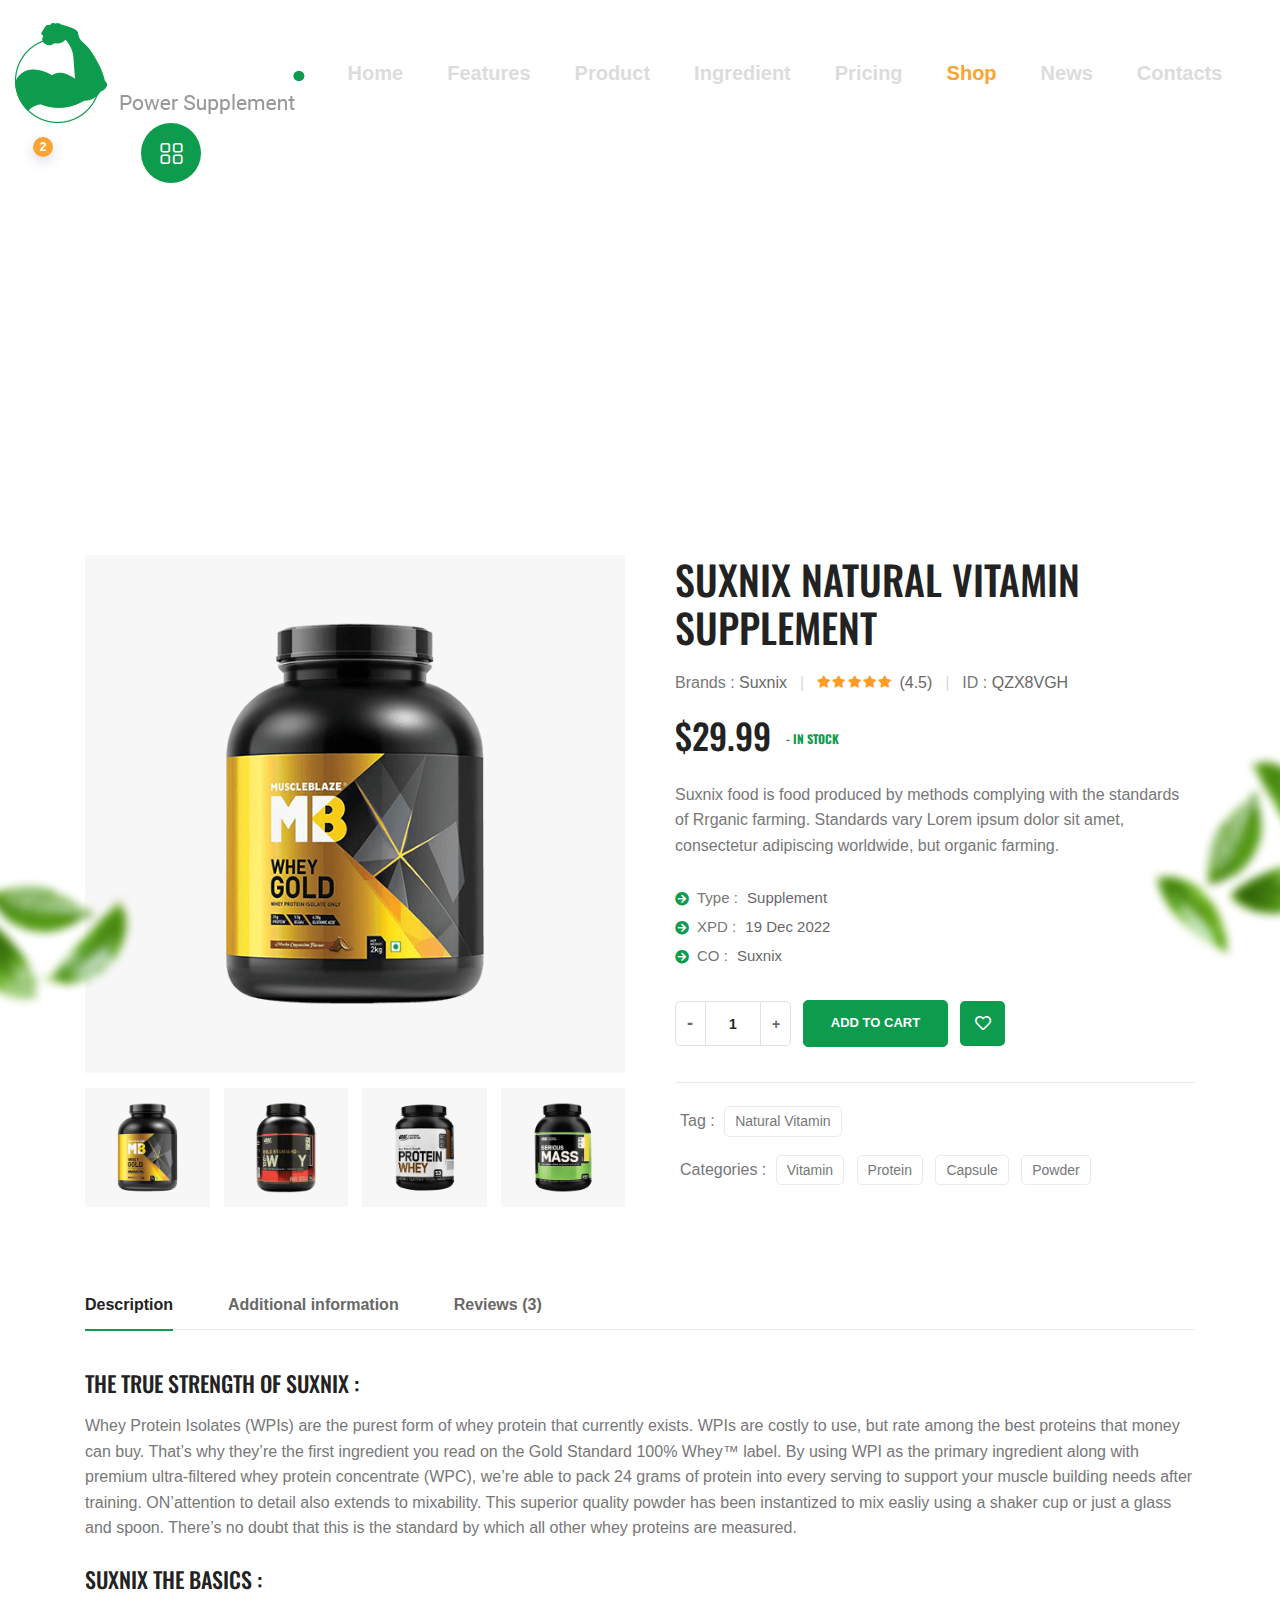
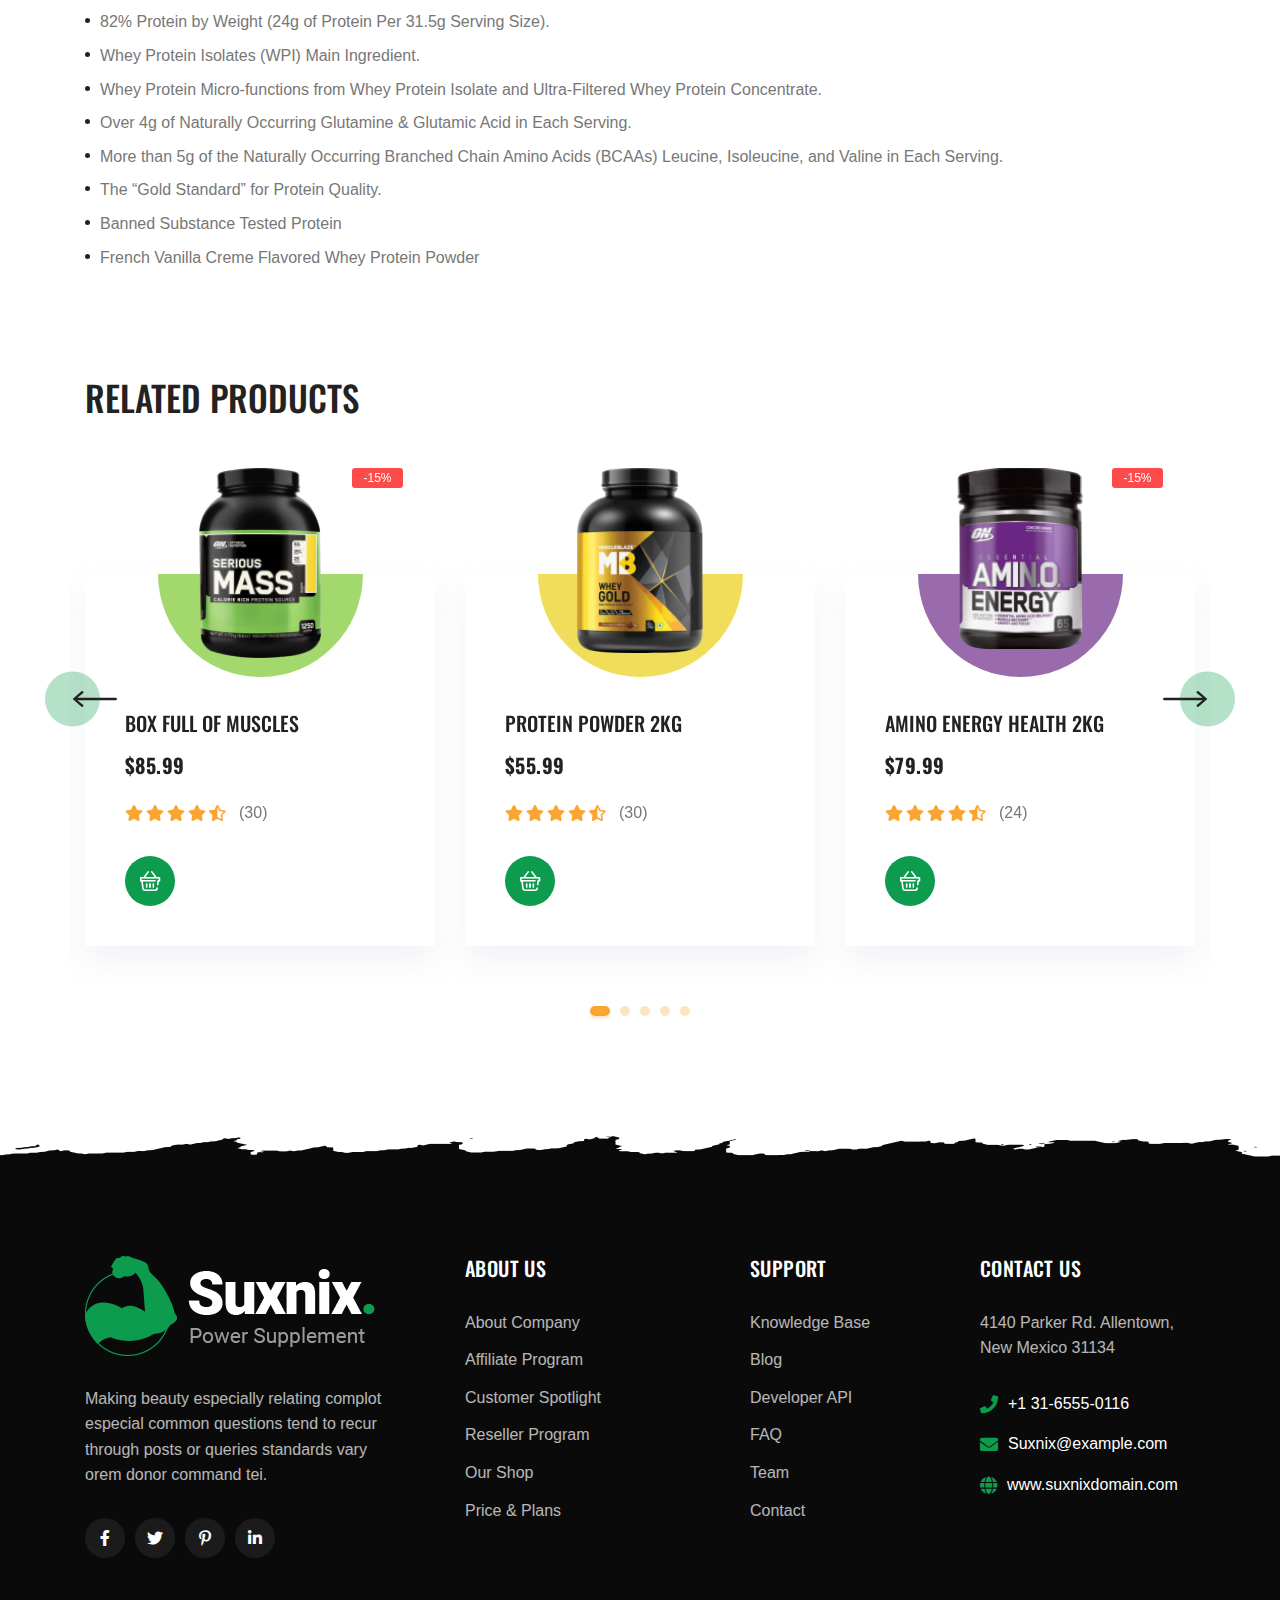
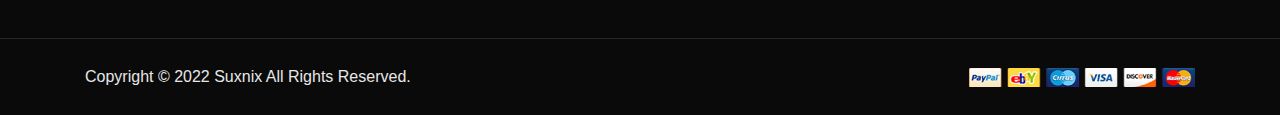
<file: shop-details.html>
<!doctype html>
<html class="no-js" lang="en">
    
<!-- Mirrored from themegenix.net/html/suxnix-preview/suxnix/shop-details.html by HTTrack Website Copier/3.x [XR&CO'2014], Sun, 26 Mar 2023 05:00:12 GMT -->
<head>
        <meta charset="utf-8">
        <meta http-equiv="x-ua-compatible" content="ie=edge">
        <title>Suxnix - Health Supplement Landing Page</title>
        <meta name="description" content="">
        <meta name="viewport" content="width=device-width, initial-scale=1">

		<link rel="shortcut icon" type="image/x-icon" href="assets/img/favicon.png">
        <!-- Place favicon.ico in the root directory -->

		<!-- CSS here -->
        <link rel="stylesheet" href="assets/css/bootstrap.min.css">
        <link rel="stylesheet" href="assets/css/animate.min.css">
        <link rel="stylesheet" href="assets/css/magnific-popup.css">
        <link rel="stylesheet" href="assets/css/fontawesome-all.min.css">
        <link rel="stylesheet" href="assets/css/flaticon.css">
        <link rel="stylesheet" href="assets/css/jquery-ui.css">
        <link rel="stylesheet" href="assets/css/slick.css">
        <link rel="stylesheet" href="assets/css/default.css">
        <link rel="stylesheet" href="assets/css/style.css">
        <link rel="stylesheet" href="assets/css/responsive.css">
    </head>
    <body>

        <!-- Pre-loader-start -->
        <div id="preloader">
            <div class="tg-cube-grid">
                <div class="tg-cube tg-cube1"></div>
                <div class="tg-cube tg-cube2"></div>
                <div class="tg-cube tg-cube3"></div>
                <div class="tg-cube tg-cube4"></div>
                <div class="tg-cube tg-cube5"></div>
                <div class="tg-cube tg-cube6"></div>
                <div class="tg-cube tg-cube7"></div>
                <div class="tg-cube tg-cube8"></div>
                <div class="tg-cube tg-cube9"></div>
            </div>
        </div>
        <!-- Pre-loader-end -->

		<!-- Scroll-top -->
        <button class="scroll-top scroll-to-target" data-target="html">
            <i class="fas fa-angle-up"></i>
        </button>
        <!-- Scroll-top-end-->

        <!-- header-area -->
        <header id="home">
            <div id="sticky-header" class="menu-area transparent-header">
                <div class="container custom-container">
                    <div class="row">
                        <div class="col-12">
                            <div class="mobile-nav-toggler"><i class="flaticon-layout"></i></div>
                            <div class="menu-wrap">
                                <nav class="menu-nav">
                                    <div class="logo">
                                        <a href="index.html">
                                            <img src="assets/img/logo/white_logo.png" alt="Logo" class="main-logo">
                                            <img src="assets/img/logo/logo.png" alt="Logo" class="secondary-logo">
                                        </a>
                                    </div>
                                    <div class="navbar-wrap main-menu d-none d-xl-flex">
                                        <ul class="navigation">
                                            <li><a href="index.html#home">Home</a></li>
                                            <li><a href="index.html#features">Features</a></li>
                                            <li><a href="index.html#paroller">Product</a></li>
                                            <li><a href="index.html#ingredient">Ingredient</a></li>
                                            <li><a href="index.html#pricing">Pricing</a></li>
                                            <li class="menu-item-has-children active"><a href="shop.html">Shop</a>
                                                <ul class="sub-menu">
                                                    <li><a href="shop.html">Our Shop</a></li>
                                                    <li class="active"><a href="shop-details.html">Shop Details</a></li>
                                                </ul>
                                            </li>
                                            <li class="menu-item-has-children"><a href="index.html#news">News</a>
                                                <ul class="sub-menu">
                                                    <li><a href="blog.html">Our Blog</a></li>
                                                    <li><a href="blog-details.html">Blog Details</a></li>
                                                </ul>
                                            </li>
                                            <li><a href="contact.html">contacts</a></li>
                                        </ul>
                                    </div>
                                    <div class="header-action d-none d-sm-block">
                                        <ul>
                                            <li class="header-shop-cart">
                                                <a href="#" class="cart-count"><i class="flaticon-shopping-cart"></i>
                                                    <span class="mini-cart-count">2</span>
                                                </a>
                                                <div class="header-mini-cart">
                                                    <ul class="woocommerce-mini-cart cart_list product_list_widget list-wrap">
                                                        <li class="woocommerce-mini-cart-item d-flex align-items-center">
                                                            <a href="#" class="remove remove_from_cart_button">×</a>
                                                            <div class="mini-cart-img">
                                                                <img src="assets/img/products/cart_p01.jpg" alt="Product">
                                                            </div>
                                                            <div class="mini-cart-content">
                                                                <h4 class="product-title"><a href="shop-details.html">Antiaging and Longevity</a></h4>
                                                                <div class="mini-cart-price">1 ×
                                                                    <span class="woocommerce-Price-amount amount">$49</span>
                                                                </div>
                                                            </div>
                                                        </li>
                                                        <li class="woocommerce-mini-cart-item d-flex align-items-center">
                                                            <a href="#" class="remove remove_from_cart_button">×</a>
                                                            <div class="mini-cart-img">
                                                                <img src="assets/img/products/cart_p02.jpg" alt="Product">
                                                            </div>
                                                            <div class="mini-cart-content">
                                                                <h4 class="product-title"><a href="shop-details.html">Branched Chain Amino Acids</a></h4>
                                                                <div class="mini-cart-price">2 ×
                                                                    <span class="woocommerce-Price-amount amount">$69</span>
                                                                </div>
                                                            </div>
                                                        </li>
                                                    </ul>
                                                    <p class="woocommerce-mini-cart__total">
                                                        <strong>Subtotal:</strong>
                                                        <span class="woocommerce-Price-amount">$149</span>
                                                    </p>
                                                    <p class="checkout-link">
                                                        <a href="shop-details.html" class="button wc-forward">View cart</a>
                                                        <a href="shop-details.html" class="button checkout wc-forward">Checkout</a>
                                                    </p>
                                                </div>
                                            </li>
                                            <li class="header-search"><a href="#"><i class="flaticon-search"></i></a></li>
                                            <li class="offCanvas-btn d-none d-xl-block"><a href="#" class="navSidebar-button"><i class="flaticon-layout"></i></a>
                                            </li>
                                        </ul>
                                    </div>
                                </nav>
                            </div>
                            <!-- Mobile Menu  -->
                            <div class="mobile-menu">
                                <nav class="menu-box">
                                    <div class="close-btn"><i class="fas fa-times"></i></div>
                                    <div class="nav-logo">
                                        <a href="index.html"><img src="assets/img/logo/logo.png" alt=""></a>
                                    </div>
                                    <div class="menu-outer">
                                        <!--Here Menu Will Come Automatically Via Javascript / Same Menu as in Header-->
                                    </div>
                                    <div class="social-links">
                                        <ul class="clearfix">
                                            <li><a href="#"><i class="fab fa-facebook-f"></i></a></li>
                                            <li><a href="#"><i class="fab fa-twitter"></i></a></li>
                                            <li><a href="#"><i class="fab fa-instagram"></i></a></li>
                                            <li><a href="#"><i class="fab fa-linkedin-in"></i></a></li>
                                            <li><a href="#"><i class="fab fa-youtube"></i></a></li>
                                        </ul>
                                    </div>
                                </nav>
                            </div>
                            <div class="menu-backdrop"></div>
                            <!-- End Mobile Menu -->
                        </div>
                    </div>
                </div>
            </div>

            <!-- header-search -->
            <div class="search-popup-wrap" tabindex="-1" role="dialog" aria-hidden="true">
                <div class="search-wrap text-center">
                    <div class="container">
                        <div class="row">
                            <div class="col-12">
                                <div class="search-form">
                                    <form action="#">
                                        <input type="text" placeholder="Enter your keyword...">
                                        <button class="search-btn"><i class="flaticon-search"></i></button>
                                    </form>
                                </div>
                            </div>
                        </div>
                    </div>
                </div>
            </div>
            <div class="search-backdrop"></div>
            <!-- header-search-end -->

            <!-- offCanvas-start -->
            <div class="offCanvas-wrap">
                <div class="offCanvas-toggle"><img src="assets/img/icons/close.png" alt="icon"></div>
                <div class="offCanvas-body">
                    <div class="offCanvas-content">
                        <h3 class="title">Getting all of the <span>Nutrients</span> you need simply cannot be done without supplements.</h3>
                        <p>Nam libero tempore, cum soluta nobis eligendi cumque quod placeat facere possimus assumenda omnis dolor repellendu sautem temporibus officiis</p>
                    </div>
                    <div class="offcanvas-contact">
                        <h4 class="number">+1 599 162 4545</h4>
                        <h4 class="email">suxnix@gmail.com</h4>
                        <p>5689 Lotaso Terrace, Culver City, <br> CA, United States</p>
                        <ul class="offcanvas-social list-wrap">
                            <li><a href="#"><i class="fab fa-facebook-f"></i></a></li>
                            <li><a href="#"><i class="fab fa-twitter"></i></a></li>
                            <li><a href="#"><i class="fab fa-instagram"></i></a></li>
                        </ul>
                    </div>
                </div>
            </div>
            <div class="offCanvas-overlay"></div>
            <!-- offCanvas-end -->

        </header>
        <!-- header-area-end -->


        <!-- main-area -->
        <main class="main-area fix">

            <!-- breadcrumb-area -->
            <section class="breadcrumb-area breadcrumb-bg">
                <div class="container">
                    <div class="row justify-content-center">
                        <div class="col-xl-10">
                            <div class="breadcrumb-content text-center">
                                <h2 class="title">Shop Details</h2>
                                <nav aria-label="Breadcrumbs" class="breadcrumb-trail">
                                    <ul class="breadcrumb">
                                        <li class="breadcrumb-item trail-item trail-begin">
                                            <a href="index.html"><span>Home</span></a>
                                        </li>
                                        <li class="breadcrumb-item trail-item trail-end"><span>Shop Details</span></li>
                                    </ul>
                                </nav>
                            </div>
                        </div>
                    </div>
                </div>
                <div class="video-shape one"><img src="assets/img/others/video_shape01.png" alt="shape"></div>
                <div class="video-shape two"><img src="assets/img/others/video_shape02.png" alt="shape"></div>
            </section>
            <!-- breadcrumb-area-end -->

            <!-- shop-details-area -->
            <section class="inner-shop-details-area">
                <div class="container">
                    <div class="row">
                        <div class="col-lg-6">
                            <div class="inner-shop-details-flex-wrap">
                                <div class="inner-shop-details-img-wrap">
                                    <div class="tab-content" id="myTabContent">
                                        <div class="tab-pane show active" id="item-one" role="tabpanel" aria-labelledby="item-one-tab">
                                            <div class="inner-shop-details-img">
                                                <img src="assets/img/products/shop-details-thumb01.png" alt="img">
                                            </div>
                                        </div>
                                        <div class="tab-pane" id="item-two" role="tabpanel" aria-labelledby="item-two-tab">
                                            <div class="inner-shop-details-img">
                                                <img src="assets/img/products/shop-details-thumb02.png" alt="img">
                                            </div>
                                        </div>
                                        <div class="tab-pane" id="item-three" role="tabpanel" aria-labelledby="item-three-tab">
                                            <div class="inner-shop-details-img">
                                                <img src="assets/img/products/shop-details-thumb03.png" alt="img">
                                            </div>
                                        </div>
                                        <div class="tab-pane" id="item-four" role="tabpanel" aria-labelledby="item-four-tab">
                                            <div class="inner-shop-details-img">
                                                <img src="assets/img/products/shop-details-thumb04.png" alt="img">
                                            </div>
                                        </div>
                                    </div>
                                </div>
                                <div class="inner-shop-details-nav-wrap">
                                    <ul class="nav nav-tabs" id="myTab" role="tablist">
                                        <li class="nav-item" role="presentation">
                                            <a href="#" class="nav-link active" id="item-one-tab" data-bs-toggle="tab" data-bs-target="#item-one" role="tab" aria-controls="item-one" aria-selected="true"><img src="assets/img/products/shop-details-thumb01.png" alt=""></a>
                                        </li>
                                        <li class="nav-item" role="presentation">
                                            <a href="#" class="nav-link" id="item-two-tab" data-bs-toggle="tab" data-bs-target="#item-two" role="tab"
                                            aria-controls="item-two" aria-selected="false"><img src="assets/img/products/shop-details-thumb02.png" alt=""></a>
                                        </li>
                                        <li class="nav-item" role="presentation">
                                            <a href="#" class="nav-link" id="item-three-tab" data-bs-toggle="tab" data-bs-target="#item-three" role="tab"
                                            aria-controls="item-three" aria-selected="false"><img src="assets/img/products/shop-details-thumb03.png" alt=""></a>
                                        </li>
                                        <li class="nav-item" role="presentation">
                                            <a href="#" class="nav-link" id="item-four-tab" data-bs-toggle="tab" data-bs-target="#item-four" role="tab" aria-controls="item-four" aria-selected="false"><img src="assets/img/products/shop-details-thumb04.png" alt=""></a>
                                        </li>
                                    </ul>
                                </div>
                            </div>
                        </div>
                        <div class="col-lg-6">
                            <div class="inner-shop-details-content">
                                <h4 class="title">Suxnix Natural Vitamin Supplement</h4>
                                <div class="inner-shop-details-meta">
                                    <ul class="list-wrap">
                                        <li>Brands : <a href="shop.html">Suxnix</a></li>
                                        <li class="inner-shop-details-review">
                                            <div class="rating">
                                                <i class="fas fa-star"></i>
                                                <i class="fas fa-star"></i>
                                                <i class="fas fa-star"></i>
                                                <i class="fas fa-star"></i>
                                                <i class="fas fa-star"></i>
                                            </div>
                                            <span>(4.5)</span>
                                        </li>
                                        <li>ID : <span>QZX8VGH</span></li>
                                    </ul>
                                </div>
                                <div class="inner-shop-details-price">
                                    <h2 class="price">$29.99</h2>
                                    <h5 class="stock-status">- IN Stock</h5>
                                </div>
                                <p>Suxnix food is food produced by methods complying with the standards of Rrganic farming. Standards vary Lorem ipsum dolor sit amet, consectetur adipiscing worldwide, but organic farming.</p>
                                <div class="inner-shop-details-list">
                                    <ul class="list-wrap">
                                        <li>Type : <span>Supplement</span></li>
                                        <li>XPD : <span>19 Dec 2022</span></li>
                                        <li>CO : <span>Suxnix</span></li>
                                    </ul>
                                </div>
                                <div class="inner-shop-perched-info">
                                    <div class="sd-cart-wrap">
                                        <form action="#">
                                            <div class="quickview-cart-plus-minus">
                                                <input type="text" value="1">
                                            </div>
                                        </form>
                                    </div>
                                    <a href="#" class="cart-btn">add to cart</a>
                                    <a href="shop-details.html" class="wishlist-btn" data-bs-toggle="tooltip" data-bs-placement="top" title="Wishlist"><i class="far fa-heart"></i></a>
                                </div>
                                <div class="inner-shop-details-bottom">
                                    <span><span>Tag : <a href="#">Natural Vitamin</a></span></span>
                                    <span>
                                        <span>Categories :
                                        <a href="#">Vitamin</a>
                                        <a href="#">Protein</a>
                                        <a href="#">Capsule</a>
                                        <a href="#">Powder</a></span>
                                    </span>
                                </div>
                            </div>
                        </div>
                    </div>
                    <div class="row">
                        <div class="col-12">
                            <div class="product-desc-wrap">
                                <ul class="nav nav-tabs" id="myTabTwo" role="tablist">
                                    <li class="nav-item">
                                        <a href="#" class="nav-link active" id="description-tab" data-bs-toggle="tab" data-bs-target="#description" role="tab" aria-controls="description" aria-selected="true">Description</a>
                                    </li>
                                    <li class="nav-item">
                                        <a href="#" class="nav-link" id="information-tab" data-bs-toggle="tab" data-bs-target="#information" role="tab" aria-controls="information" aria-selected="false">Additional information</a>
                                    </li>
                                    <li class="nav-item">
                                        <a href="#" class="nav-link" id="review-tab" data-bs-toggle="tab" data-bs-target="#review" role="tab" aria-controls="review" aria-selected="false">Reviews (3)</a>
                                    </li>
                                </ul>
                                <div class="tab-content" id="myTabContentTwo">
                                    <div class="tab-pane fade show active" id="description" role="tabpanel"
                                        aria-labelledby="description-tab">
                                        <div class="product-desc-content">
                                            <h4 class="title">The true strength of Suxnix :</h4>
                                            <p>Whey Protein Isolates (WPIs) are the purest form of whey protein that currently exists. WPIs are costly to use, but rate among the best proteins that money can buy. That’s why they’re the first ingredient you read on the Gold Standard 100% Whey™ label. By using WPI as the primary ingredient along with premium ultra-filtered whey protein concentrate (WPC), we’re able to pack 24 grams of protein into every serving to support your muscle building needs after training. ON’attention to detail also extends to mixability. This superior quality powder has been instantized to mix easliy using a shaker cup or just a glass and spoon. There’s no doubt that this is the standard by which all other whey proteins are measured.</p>
                                            <h4 class="title">Suxnix the basics :</h4>
                                            <ul class="product-desc-list list-wrap">
                                                <li>82% Protein by Weight (24g of Protein Per 31.5g Serving Size).</li>
                                                <li>Whey Protein Isolates (WPI) Main Ingredient.</li>
                                                <li>Whey Protein Micro-functions from Whey Protein Isolate and Ultra-Filtered Whey Protein Concentrate.</li>
                                                <li>Over 4g of Naturally Occurring Glutamine & Glutamic Acid in Each Serving.</li>
                                                <li>More than 5g of the Naturally Occurring Branched Chain Amino Acids (BCAAs) Leucine, Isoleucine, and Valine in Each Serving.</li>
                                                <li>The “Gold Standard” for Protein Quality.</li>
                                                <li>Banned Substance Tested Protein</li>
                                                <li>French Vanilla Creme Flavored Whey Protein Powder</li>
                                            </ul>
                                        </div>
                                    </div>
                                    <div class="tab-pane fade" id="information" role="tabpanel" aria-labelledby="information-tab">
                                        <div class="product-desc-content">
                                            <table class="table table-sm">
                                                <tbody>
                                                    <tr>
                                                        <th scope="row">Calories</th>
                                                        <td>110</td>
                                                    </tr>
                                                    <tr>
                                                        <th scope="row">Total Fat</th>
                                                        <td>1kg</td>
                                                    </tr>
                                                    <tr>
                                                        <th scope="row">Saturated Fat</th>
                                                        <td>0.5g</td>
                                                    </tr>
                                                    <tr>
                                                        <th scope="row">Cholesterol</th>
                                                        <td>40mg</td>
                                                    </tr>
                                                    <tr>
                                                        <th scope="row">Total Carbohydrate</th>
                                                        <td>2g</td>
                                                    </tr>
                                                    <tr>
                                                        <th scope="row">Protein</th>
                                                        <td>24g</td>
                                                    </tr>
                                                    <tr>
                                                        <th scope="row">Total Sugars</th>
                                                        <td>2g</td>
                                                    </tr>
                                                    <tr>
                                                        <th scope="row">Sodium</th>
                                                        <td>100mg</td>
                                                    </tr>
                                                    <tr>
                                                        <th scope="row">Calcium</th>
                                                        <td>140 mg</td>
                                                    </tr>
                                                    <tr>
                                                        <th scope="row">Potassium</th>
                                                        <td>160 mg</td>
                                                    </tr>
                                                </tbody>
                                            </table>
                                        </div>
                                    </div>
                                    <div class="tab-pane fade" id="review" role="tabpanel" aria-labelledby="review-tab">
                                        <div class="product-desc-content">
                                            <div class="reviews-comment">
                                                <div class="review-info">
                                                    <div class="review-img">
                                                        <img src="assets/img/others/p_review_img01.jpg" alt="">
                                                    </div>
                                                    <div class="review-content">
                                                        <ul class="review-rating list-wrap">
                                                            <li>
                                                                <i class="fas fa-star"></i>
                                                                <i class="fas fa-star"></i>
                                                                <i class="fas fa-star"></i>
                                                                <i class="fas fa-star"></i>
                                                                <i class="fas fa-star"></i>
                                                            </li>
                                                        </ul>
                                                        <div class="review-meta">
                                                            <h6>Chenai Simon <span>-May 12, 2022</span></h6>
                                                        </div>
                                                        <p>There are many variations of passages of lorem ipsum available, but the majority have suffered alteration in some form, by injected humour, or randomised words which don’t look even slightly believable. If you are going to use a passage of lorem ipsum.</p>
                                                    </div>
                                                </div>
                                                <div class="review-info">
                                                    <div class="review-img">
                                                        <img src="assets/img/others/p_review_img02.jpg" alt="">
                                                    </div>
                                                    <div class="review-content">
                                                        <ul class="review-rating list-wrap">
                                                            <li>
                                                                <i class="fas fa-star"></i>
                                                                <i class="fas fa-star"></i>
                                                                <i class="fas fa-star"></i>
                                                                <i class="fas fa-star"></i>
                                                                <i class="far fa-star"></i>
                                                            </li>
                                                        </ul>
                                                        <div class="review-meta">
                                                            <h6>Finn Castaneda <span>-June 17, 2022</span></h6>
                                                        </div>
                                                        <p>There are many variations of passages of lorem ipsum available, but the majority have suffered alteration in some form, by injected humour, or randomised words which don’t look even slightly believable. If you are going to use a passage of lorem ipsum.</p>
                                                    </div>
                                                </div>
                                                <div class="review-info">
                                                    <div class="review-img">
                                                        <img src="assets/img/others/p_review_img03.jpg" alt="">
                                                    </div>
                                                    <div class="review-content">
                                                        <ul class="review-rating list-wrap">
                                                            <li>
                                                                <i class="fas fa-star"></i>
                                                                <i class="fas fa-star"></i>
                                                                <i class="fas fa-star"></i>
                                                                <i class="fas fa-star"></i>
                                                                <i class="far fa-star"></i>
                                                            </li>
                                                        </ul>
                                                        <div class="review-meta">
                                                            <h6>Bayley Robertson <span>-May 28, 2022</span></h6>
                                                        </div>
                                                        <p>There are many variations of passages of lorem ipsum available, but the majority have suffered alteration in some form, by injected humour, or randomised words which don’t look even slightly believable. If you are going to use a passage of lorem ipsum.</p>
                                                    </div>
                                                </div>
                                            </div>
                                            <div class="add-review">
                                                <h4 class="title">Add a review</h4>
                                                <form action="#">
                                                    <p>Your email address will not be published.Required fields are marked <span>*</span></p>
                                                    <div class="from-grp">
                                                        <label for="name">Your name <span>*</span></label>
                                                        <input type="text" id="name">
                                                    </div>
                                                    <div class="from-grp">
                                                        <label for="email">Your email <span>*</span></label>
                                                        <input type="text" id="email">
                                                    </div>
                                                    <div class="from-grp checkbox-grp">
                                                        <input type="checkbox" id="checkbox">
                                                        <label for="checkbox">Don’t show your email address</label>
                                                    </div>
                                                    <div class="form-rating">
                                                        <label>your rating</label>
                                                        <ul class="list-wrap">
                                                            <li>
                                                                <i class="fas fa-star"></i>
                                                                <i class="fas fa-star"></i>
                                                                <i class="fas fa-star"></i>
                                                                <i class="fas fa-star"></i>
                                                                <i class="fas fa-star"></i>
                                                            </li>
                                                        </ul>
                                                    </div>
                                                    <div class="from-grp">
                                                        <label for="comment">Write Your review <span>*</span></label>
                                                        <textarea id="comment" cols="30" rows="10"></textarea>
                                                    </div>
                                                    <button class="btn">Submit Now</button>
                                                </form>
                                            </div>
                                        </div>
                                    </div>
                                </div>
                            </div>
                        </div>
                    </div>
                </div>
            </section>
            <!-- shop-details-area-end -->

            <!-- related-products -->
            <div class="related-products-area pb-120">
                <div class="container">
                    <div class="related-products-wrap">
                        <h2 class="title">Related Products</h2>
                        <div class="row related-product-active">
                            <div class="col-xl-3">
                                <div class="home-shop-item">
                                    <div class="home-shop-thumb">
                                        <a href="shop-details.html">
                                            <img src="assets/img/products/home_shop_thumb01.png" alt="img">
                                            <span class="discount"> -15%</span>
                                        </a>
                                        <div class="shop-thumb-shape"></div>
                                    </div>
                                    <div class="home-shop-content">
                                        <h4 class="title"><a href="shop-details.html">Box Full of Muscles</a></h4>
                                        <span class="home-shop-price">$85.99</span>
                                        <div class="home-shop-rating">
                                            <i class="fas fa-star"></i>
                                            <i class="fas fa-star"></i>
                                            <i class="fas fa-star"></i>
                                            <i class="fas fa-star"></i>
                                            <i class="fas fa-star-half-alt"></i>
                                            <span class="total-rating">(30)</span>
                                        </div>
                                        <div class="shop-content-bottom">
                                            <a href="#" class="cart"><i class="flaticon-shopping-cart-1"></i></a>
                                            <a href="#" class="btn btn-two">Buy Now</a>
                                        </div>
                                    </div>
                                </div>
                            </div>
                            <div class="col-xl-3">
                                <div class="home-shop-item">
                                    <div class="home-shop-thumb">
                                        <a href="shop-details.html">
                                            <img src="assets/img/products/home_shop_thumb02.png" alt="img">
                                        </a>
                                        <div class="shop-thumb-shape yellow"></div>
                                    </div>
                                    <div class="home-shop-content">
                                        <h4 class="title"><a href="shop-details.html">Protein Powder 2kg</a></h4>
                                        <span class="home-shop-price">$55.99</span>
                                        <div class="home-shop-rating">
                                            <i class="fas fa-star"></i>
                                            <i class="fas fa-star"></i>
                                            <i class="fas fa-star"></i>
                                            <i class="fas fa-star"></i>
                                            <i class="fas fa-star-half-alt"></i>
                                            <span class="total-rating">(30)</span>
                                        </div>
                                        <div class="shop-content-bottom">
                                            <a href="#" class="cart"><i class="flaticon-shopping-cart-1"></i></a>
                                            <a href="#" class="btn btn-two">Buy Now</a>
                                        </div>
                                    </div>
                                </div>
                            </div>
                            <div class="col-xl-3">
                                <div class="home-shop-item">
                                    <div class="home-shop-thumb">
                                        <a href="shop-details.html">
                                            <img src="assets/img/products/home_shop_thumb03.png" alt="img">
                                            <span class="discount"> -15%</span>
                                        </a>
                                        <div class="shop-thumb-shape purple"></div>
                                    </div>
                                    <div class="home-shop-content">
                                        <h4 class="title"><a href="shop-details.html">Amino Energy Health 2kg</a></h4>
                                        <span class="home-shop-price">$79.99</span>
                                        <div class="home-shop-rating">
                                            <i class="fas fa-star"></i>
                                            <i class="fas fa-star"></i>
                                            <i class="fas fa-star"></i>
                                            <i class="fas fa-star"></i>
                                            <i class="fas fa-star-half-alt"></i>
                                            <span class="total-rating">(24)</span>
                                        </div>
                                        <div class="shop-content-bottom">
                                            <a href="#" class="cart"><i class="flaticon-shopping-cart-1"></i></a>
                                            <a href="#" class="btn btn-two">Buy Now</a>
                                        </div>
                                    </div>
                                </div>
                            </div>
                            <div class="col-xl-3">
                                <div class="home-shop-item">
                                    <div class="home-shop-thumb">
                                        <a href="shop-details.html">
                                            <img src="assets/img/products/home_shop_thumb04.png" alt="img">
                                        </a>
                                        <div class="shop-thumb-shape gray"></div>
                                    </div>
                                    <div class="home-shop-content">
                                        <h4 class="title"><a href="shop-details.html">Antiaging and Longevity</a></h4>
                                        <span class="home-shop-price">$79.99</span>
                                        <div class="home-shop-rating">
                                            <i class="fas fa-star"></i>
                                            <i class="fas fa-star"></i>
                                            <i class="fas fa-star"></i>
                                            <i class="fas fa-star"></i>
                                            <i class="fas fa-star-half-alt"></i>
                                            <span class="total-rating">(24)</span>
                                        </div>
                                        <div class="shop-content-bottom">
                                            <a href="#" class="cart"><i class="flaticon-shopping-cart-1"></i></a>
                                            <a href="#" class="btn btn-two">Buy Now</a>
                                        </div>
                                    </div>
                                </div>
                            </div>
                            <div class="col-xl-3">
                                <div class="home-shop-item">
                                    <div class="home-shop-thumb">
                                        <a href="shop-details.html">
                                            <img src="assets/img/products/home_shop_thumb05.png" alt="img">
                                        </a>
                                        <div class="shop-thumb-shape blue"></div>
                                    </div>
                                    <div class="home-shop-content">
                                        <h4 class="title"><a href="shop-details.html">SERIOUR MASS 2kg</a></h4>
                                        <span class="home-shop-price">$39.99</span>
                                        <div class="home-shop-rating">
                                            <i class="fas fa-star"></i>
                                            <i class="fas fa-star"></i>
                                            <i class="fas fa-star"></i>
                                            <i class="fas fa-star"></i>
                                            <i class="fas fa-star-half-alt"></i>
                                            <span class="total-rating">(12)</span>
                                        </div>
                                        <div class="shop-content-bottom">
                                            <a href="#" class="cart"><i class="flaticon-shopping-cart-1"></i></a>
                                            <a href="#" class="btn btn-two">Buy Now</a>
                                        </div>
                                    </div>
                                </div>
                            </div>
                        </div>
                    </div>
                </div>
            </div>
            <!-- related-products-end -->


        </main>
        <!-- main-area-end -->


        <!-- Footer-area -->
        <footer class="footer-area not-show-instagram">
            <div class="footer-top-wrap">
                <div class="container">
                    <div class="footer-widgets-wrap">
                        <div class="row">
                            <div class="col-lg-4 col-md-7">
                                <div class="footer-widget">
                                    <div class="footer-about">
                                        <div class="footer-logo logo">
                                            <a href="index.html"><img src="assets/img/logo/white_logo.png" alt="Logo"></a>
                                        </div>
                                        <div class="footer-text">
                                            <p>Making beauty especially relating complot especial common questions tend to recur through posts or queries standards vary orem donor command tei.</p>
                                        </div>
                                        <div class="footer-social">
                                            <a href="#"><i class="fab fa-facebook-f"></i></a>
                                            <a href="#"><i class="fab fa-twitter"></i></a>
                                            <a href="#"><i class="fab fa-pinterest-p"></i></a>
                                            <a href="#"><i class="fab fa-linkedin-in"></i></a>
                                        </div>
                                    </div>
                                </div>
                            </div>
                            <div class="col-lg-3 col-md-5 col-sm-6">
                                <div class="footer-widget">
                                    <h4 class="fw-title">About Us</h4>
                                    <ul class="list-wrap">
                                        <li><a href="#">About Company</a></li>
                                        <li><a href="#">Affiliate Program</a></li>
                                        <li><a href="#">Customer Spotlight</a></li>
                                        <li><a href="#">Reseller Program</a></li>
                                        <li><a href="shop.html">Our Shop</a></li>
                                        <li><a href="#">Price & Plans</a></li>
                                    </ul>
                                </div>
                            </div>
                            <div class="col-lg-2 col-md-5 col-sm-6">
                                <div class="footer-widget">
                                    <h4 class="fw-title">Support</h4>
                                    <ul class="list-wrap">
                                        <li><a href="#">Knowledge Base</a></li>
                                        <li><a href="blog.html">Blog</a></li>
                                        <li><a href="#">Developer API</a></li>
                                        <li><a href="#">FAQ</a></li>
                                        <li><a href="#">Team</a></li>
                                        <li><a href="contact.html">Contact</a></li>
                                    </ul>
                                </div>
                            </div>
                            <div class="col-lg-3 col-md-5">
                                <div class="footer-widget">
                                    <h4 class="fw-title">CONTACT US</h4>
                                    <div class="footer-contact-wrap">
                                        <p>4140 Parker Rd. Allentown, New Mexico 31134</p>
                                        <ul class="list-wrap">
                                            <li class="phone"><i class="fas fa-phone"></i> +1 31-6555-0116</li>
                                            <li class="mail"><i class="fas fa-envelope"></i> Suxnix@example.com</li>
                                            <li class="website"><i class="fas fa-globe"></i> www.suxnixdomain.com</li>
                                        </ul>
                                    </div>
                                </div>
                            </div>
                        </div>
                    </div>
                </div>
                <div class="footer-shape one">
                    <img src="assets/img/others/footer_shape01.png" alt="img" class="wow fadeInLeft" data-wow-delay=".3s" data-wow-duration="1s">
                </div>
                <div class="footer-shape two">
                    <img src="assets/img/others/footer_shape02.png" alt="img" class="wow fadeInRight" data-wow-delay=".3s" data-wow-duration="1s">
                </div>
            </div>
            <div class="copyright-wrap">
                <div class="container">
                    <div class="row align-items-center">
                        <div class="col-md-7">
                            <div class="copyright-text">
                                <p>Copyright © 2022 Suxnix All Rights Reserved.</p>
                            </div>
                        </div>
                        <div class="col-md-5">
                            <div class="payment-card text-center text-md-end">
                                <img src="assets/img/others/card_img.png" alt="card">
                            </div>
                        </div>
                    </div>
                </div>
            </div>
        </footer>
        <!-- Footer-area-end -->





		<!-- JS here -->
        <script src="assets/js/vendor/jquery-3.6.0.min.js"></script>
        <script src="assets/js/bootstrap.min.js"></script>
        <script src="assets/js/isotope.pkgd.min.js"></script>
        <script src="assets/js/imagesloaded.pkgd.min.js"></script>
        <script src="assets/js/jquery.magnific-popup.min.js"></script>
        <script src="assets/js/jquery.paroller.min.js"></script>
        <script src="assets/js/jquery.easypiechart.min.js"></script>
        <script src="assets/js/jquery.inview.min.js"></script>
        <script src="assets/js/jquery.easing.js"></script>
        <script src="assets/js/jquery-ui.min.js"></script>
        <script src="assets/js/jarallax.min.js"></script>
        <script src="assets/js/slick.min.js"></script>
        <script src="assets/js/validator.js"></script>
        <script src="assets/js/ajax-form.js"></script>
        <script src="assets/js/wow.min.js"></script>
        <script src="assets/js/main.js"></script>
    </body>

<!-- Mirrored from themegenix.net/html/suxnix-preview/suxnix/shop-details.html by HTTrack Website Copier/3.x [XR&CO'2014], Sun, 26 Mar 2023 05:00:12 GMT -->
</html>
</file>
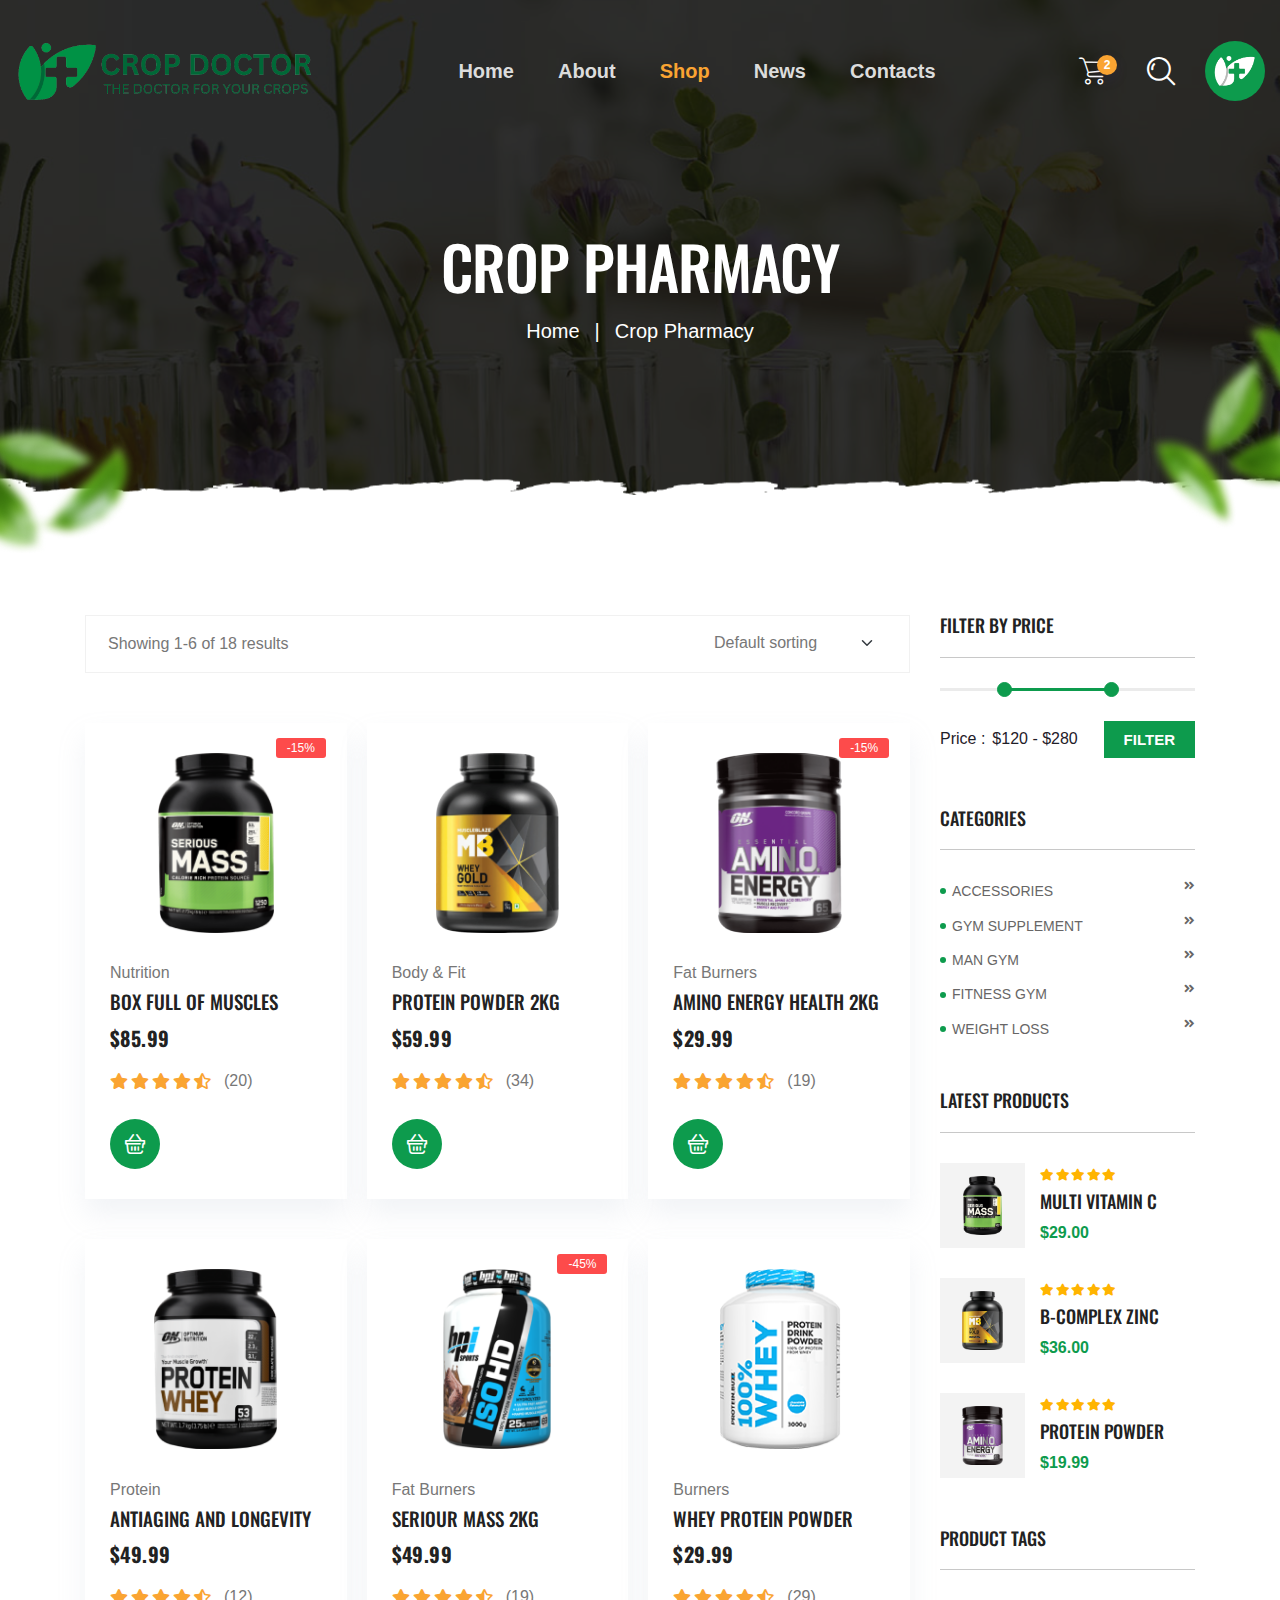
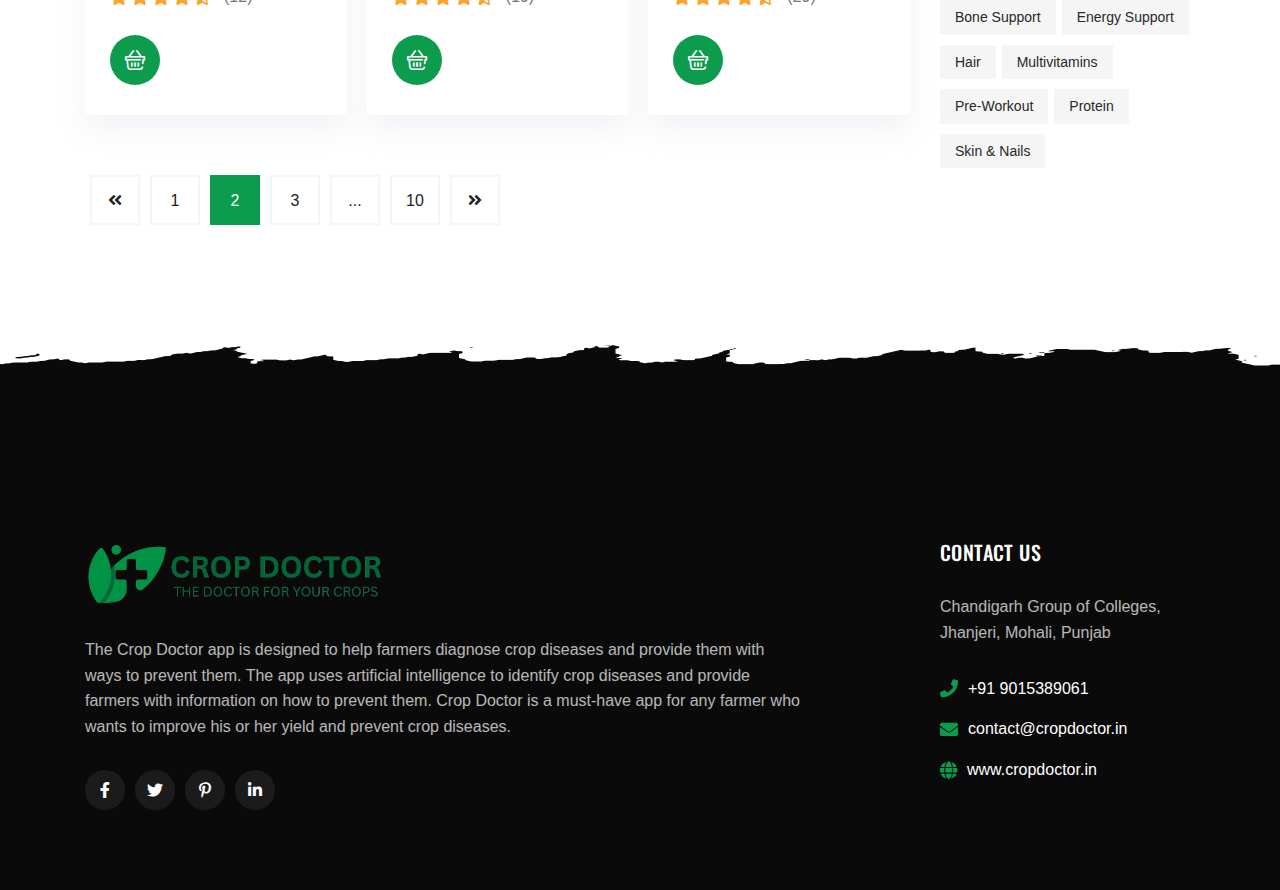
<file: shop.html>
<!doctype html>
<html class="no-js" lang="en">
    
<!-- Mirrored from themegenix.net/html/suxnix-preview/suxnix/index.html by HTTrack Website Copier/3.x [XR&CO'2014], Sun, 26 Mar 2023 04:59:33 GMT -->
<head>
        <meta charset="utf-8">
        <meta http-equiv="x-ua-compatible" content="ie=edge">
        <title>Crop Doctor</title>
        <meta name="description" content="">
        <meta name="viewport" content="width=device-width, initial-scale=1">

		<link rel="shortcut icon" type="image/x-icon" href="assets/img/main illu.png">
        <!-- Place favicon.ico in the root directory -->

		<!-- CSS here -->
        <link rel="stylesheet" href="assets/css/bootstrap.min.css">
        <link rel="stylesheet" href="assets/css/animate.min.css">
        <link rel="stylesheet" href="assets/css/magnific-popup.css">
        <link rel="stylesheet" href="assets/css/fontawesome-all.min.css">
        <link rel="stylesheet" href="assets/css/flaticon.css">
        <link rel="stylesheet" href="assets/css/jquery-ui.css">
        <link rel="stylesheet" href="assets/css/slick.css">
        <link rel="stylesheet" href="assets/css/default.css">
        <link rel="stylesheet" href="assets/css/style.css">
        <link rel="stylesheet" href="assets/css/responsive.css">
    </head>
    <body>

        <!-- Pre-loader-start -->
        <div id="preloader">
            <div class="tg-cube-grid">
                <div class="tg-cube tg-cube1"></div>
                <div class="tg-cube tg-cube2"></div>
                <div class="tg-cube tg-cube3"></div>
                <div class="tg-cube tg-cube4"></div>
                <div class="tg-cube tg-cube5"></div>
                <div class="tg-cube tg-cube6"></div>
                <div class="tg-cube tg-cube7"></div>
                <div class="tg-cube tg-cube8"></div>
                <div class="tg-cube tg-cube9"></div>
            </div>
        </div>
        <!-- Pre-loader-end -->

		<!-- Scroll-top -->
        <button class="scroll-top scroll-to-target" data-target="html">
            <i class="fas fa-angle-up"></i>
        </button>
        <!-- Scroll-top-end-->

        <!-- header-area -->
        <header id="home">
            <div id="header-top-fixed"></div>
            <div id="sticky-header" class="menu-area transparent-header">
                <div class="container custom-container">
                    <div class="row">
                        <div class="col-12">
                            <div class="mobile-nav-toggler">
                                <!-- <i class="flaticon-layout"></i> -->
                                <img src="assets/img/logo/white3.png" class="lo" alt="Logo">
                            </div>
                            <div class="menu-wrap">
                                <nav class="menu-nav">
                                    <div class="logo">
                                        <a href="index.html"><img src="assets/img/logo/kissanhorzon-removebg-preview.png" alt="Logo"></a>
                                    </div>
                                    <div class="navbar-wrap main-menu d-none d-xl-flex">
                                        <ul class="navigation">
                                            <li><a href="index.html" class="section-link">Home</a>
                                                <!-- <ul class="sub-menu">
                                                    <li class="active"><a href="index.html">Home One</a></li>
                                                    <li><a href="index-2.html">Home Two</a></li>
                                                </ul> -->
                                            </li>
                                            <!-- <li><a href="#features" class="section-link">Features</a></li> -->
                                            <li><a href="#paroller" class="section-link">About</a></li>
                                            <!-- <li><a href="#ingredient" class="section-link">Ingredient</a></li> -->
                                            <!-- <li><a href="#pricing" class="section-link">Pricing</a></li> -->
                                            <li class="active"><a href="shop.html">Shop</a>
                                                <!-- <ul class="sub-menu">
                                                    <li><a href="shop.html">Our Shop</a></li>
                                                    <li><a href="shop-details.html">Shop Details</a></li>
                                                </ul> -->
                                            </li>
                                            <li><a href="blog.html" class="section-link">News</a>
                                                <!-- <ul class="sub-menu">
                                                    <li><a href="blog.html">Our Blog</a></li>
                                                    <li><a href="blog-details.html">Blog Details</a></li>
                                                </ul> -->
                                            </li>
                                            <li><a href="contact.html">contacts</a></li>
                                        </ul>
                                    </div>
                                    <div class="header-action d-none d-sm-block">
                                        <ul>
                                            <li class="header-shop-cart">
                                                <a href="#" class="cart-count"><i class="flaticon-shopping-cart"></i>
                                                    <span class="mini-cart-count">2</span>
                                                </a>
                                                <div class="header-mini-cart">
                                                    <ul class="woocommerce-mini-cart cart_list product_list_widget list-wrap">
                                                        <li class="woocommerce-mini-cart-item d-flex align-items-center">
                                                            <a href="#" class="remove remove_from_cart_button">×</a>
                                                            <div class="mini-cart-img">
                                                                <img src="assets/img/products/cart_p01.jpg" alt="Product">
                                                            </div>
                                                            <div class="mini-cart-content">
                                                                <h4 class="product-title"><a href="shop-details.html">Antiaging and Longevity</a></h4>
                                                                <div class="mini-cart-price">1 ×
                                                                    <span class="woocommerce-Price-amount amount">$49</span>
                                                                </div>
                                                            </div>
                                                        </li>
                                                        <li class="woocommerce-mini-cart-item d-flex align-items-center">
                                                            <a href="#" class="remove remove_from_cart_button">×</a>
                                                            <div class="mini-cart-img">
                                                                <img src="assets/img/products/cart_p02.jpg" alt="Product">
                                                            </div>
                                                            <div class="mini-cart-content">
                                                                <h4 class="product-title"><a href="shop-details.html">Branched Chain Amino Acids</a></h4>
                                                                <div class="mini-cart-price">2 ×
                                                                    <span class="woocommerce-Price-amount amount">$69</span>
                                                                </div>
                                                            </div>
                                                        </li>
                                                    </ul>
                                                    <p class="woocommerce-mini-cart__total">
                                                        <strong>Subtotal:</strong>
                                                        <span class="woocommerce-Price-amount">$149</span>
                                                    </p>
                                                    <p class="checkout-link">
                                                        <a href="shop-details.html" class="button wc-forward">View cart</a>
                                                        <a href="shop-details.html" class="button checkout wc-forward">Checkout</a>
                                                    </p>
                                                </div>
                                            </li>
                                            <li class="header-search"><a href="#"><i class="flaticon-search"></i></a></li>
                                            <li class="offCanvas-btn d-none d-xl-block"><a href="#" class="navSidebar-button">
                                                <!-- <i class="flaticon-layout"></i> -->
                                                <img src="assets/img/logo/white4.png" alt="">
                                            </a>
                                            </li>
                                        </ul>
                                    </div>
                                </nav>
                            </div>
                            <!-- Mobile Menu  -->
                            <div class="mobile-menu">
                                <nav class="menu-box">
                                    <div class="close-btn"><i class="fas fa-times"></i></div>
                                    <div class="nav-logo">
                                        <a href="index.html"><img src="assets/img/logo/kissanhorzon.png" alt=""></a>
                                    </div>
                                    <div class="menu-outer">
                                        <!--Here Menu Will Come Automatically Via Javascript / Same Menu as in Header-->
                                    </div>
                                    <div class="social-links">
                                        <ul class="clearfix">
                                            <li><a href="#"><i class="fab fa-facebook-f"></i></a></li>
                                            <li><a href="#"><i class="fab fa-twitter"></i></a></li>
                                            <li><a href="#"><i class="fab fa-instagram"></i></a></li>
                                            <li><a href="#"><i class="fab fa-linkedin-in"></i></a></li>
                                            <li><a href="#"><i class="fab fa-youtube"></i></a></li>
                                        </ul>
                                    </div>
                                </nav>
                            </div>
                            <div class="menu-backdrop"></div>
                            <!-- End Mobile Menu -->
                        </div>
                    </div>
                </div>
            </div>

            <!-- header-search -->
            <div class="search-popup-wrap" tabindex="-1" role="dialog" aria-hidden="true">
                <div class="search-wrap text-center">
                    <div class="container">
                        <div class="row">
                            <div class="col-12">
                                <div class="search-form">
                                    <form action="#">
                                        <input type="text" placeholder="Enter your keyword...">
                                        <button class="search-btn"><i class="flaticon-search"></i></button>
                                    </form>
                                </div>
                            </div>
                        </div>
                    </div>
                </div>
            </div>
            <div class="search-backdrop"></div>
            <!-- header-search-end -->

            <!-- offCanvas-start -->
            <div class="offCanvas-wrap">
                <div class="offCanvas-toggle"><img src="assets/img/icons/close.png" alt="icon"></div>
                <div class="offCanvas-body">
                    <div class="offCanvas-content">
                        <h3 class="title">Crop <span>Doctor</span></h3>
                        <p>The Crop Doctor app is designed to help farmers diagnose crop diseases and provide them with ways to prevent them. The app uses artificial intelligence to identify crop diseases and provide farmers with information on how to prevent them. The app also provides farmers with information on the best practices for growing crops. The app is available in both English and Hindi, and it is free to download. Crop Doctor is a must-have app for any farmer who wants to improve his or her yield and prevent crop diseases.</p>
                    </div>
                    <div class="offcanvas-contact">
                        <h4 class="number">+91 8099731133</h4>
                        <h4 class="email">contact@cropdoctor.in</h4>
                        <p>5689 Lotaso Terrace, Culver City, <br> CA, United States</p>
                        <ul class="offcanvas-social list-wrap">
                            <li><a href="#"><i class="fab fa-facebook-f"></i></a></li>
                            <li><a href="#"><i class="fab fa-twitter"></i></a></li>
                            <li><a href="#"><i class="fab fa-instagram"></i></a></li>
                        </ul>
                    </div>
                </div>
            </div>
            <div class="offCanvas-overlay"></div>
            <!-- offCanvas-end -->

        </header>
        <!-- header-area-end -->


        <!-- main-area -->
        <main class="main-area fix">

            <!-- breadcrumb-area -->
            <section class="breadcrumb-area breadcrumb-bg-shop">
                <div class="container">
                    <div class="row justify-content-center">
                        <div class="col-xl-10">
                            <div class="breadcrumb-content text-center">
                                <h2 class="title">Crop Pharmacy</h2>
                                <nav aria-label="Breadcrumbs" class="breadcrumb-trail">
                                    <ul class="breadcrumb">
                                        <li class="breadcrumb-item trail-item trail-begin">
                                            <a href="index.html"><span>Home</span></a>
                                        </li>
                                        <li class="breadcrumb-item trail-item trail-end"><span>Crop Pharmacy</span></li>
                                    </ul>
                                </nav>
                            </div>
                        </div>
                    </div>
                </div>
                <div class="video-shape one"><img src="assets/img/others/video_shape01.png" alt="shape"></div>
                <div class="video-shape two"><img src="assets/img/others/video_shape02.png" alt="shape"></div>
            </section>
            <!-- breadcrumb-area-end -->

            <div class="inner-shop-area">
                <div class="container">
                    <div class="row justify-content-center">
                        <div class="col-xl-3 col-lg-4 col-md-8 col-sm-8">
                            <aside class="shop-sidebar">
                                <div class="widget">
                                    <h4 class="sidebar-title">Filter by Price</h4>
                                    <div class="price_filter">
                                        <div id="slider-range"></div>
                                        <div class="price_slider_amount">
                                            <span>Price :</span>
                                            <input type="text" id="amount" name="price" placeholder="Add Your Price" />
                                            <input type="submit" class="btn" value="Filter">
                                        </div>
                                    </div>
                                </div>
                                <div class="widget">
                                    <h4 class="sidebar-title">CATEGORIES</h4>
                                    <ul class="categories-list list-wrap">
                                        <li><a href="shop.html">ACCESSORIES <i class="fas fa-angle-double-right"></i></a></li>
                                        <li><a href="shop.html">gym supplement <i class="fas fa-angle-double-right"></i></a></li>
                                        <li><a href="shop.html">man gym <i class="fas fa-angle-double-right"></i></a></li>
                                        <li><a href="shop.html">fitness gym <i class="fas fa-angle-double-right"></i></a></li>
                                        <li><a href="shop.html">weight loss <i class="fas fa-angle-double-right"></i></a></li>
                                    </ul>
                                </div>
                                <div class="widget">
                                    <h4 class="sidebar-title">LATEST PRODUCTS</h4>
                                    <div class="lp-post-list">
                                        <ul class="lp-post-item list-wrap">
                                            <li>
                                                <div class="lp-post-thumb">
                                                    <a href="shop-details.html"><img src="assets/img/products/home_shop_thumb01.png" alt="img"></a>
                                                </div>
                                                <div class="lp-post-content">
                                                    <ul class="lp-post-rating list-wrap">
                                                        <li>
                                                            <i class="fas fa-star"></i>
                                                            <i class="fas fa-star"></i>
                                                            <i class="fas fa-star"></i>
                                                            <i class="fas fa-star"></i>
                                                            <i class="fas fa-star"></i>
                                                        </li>
                                                    </ul>
                                                    <h4 class="title"><a href="shop-details.html">multi vitamin C</a></h4>
                                                    <span class="price">$29.00</span>
                                                </div>
                                            </li>
                                            <li>
                                                <div class="lp-post-thumb">
                                                    <a href="shop-details.html"><img src="assets/img/products/home_shop_thumb02.png" alt="img"></a>
                                                </div>
                                                <div class="lp-post-content">
                                                    <ul class="lp-post-rating list-wrap">
                                                        <li>
                                                            <i class="fas fa-star"></i>
                                                            <i class="fas fa-star"></i>
                                                            <i class="fas fa-star"></i>
                                                            <i class="fas fa-star"></i>
                                                            <i class="fas fa-star"></i>
                                                        </li>
                                                    </ul>
                                                    <h4 class="title"><a href="shop-details.html">B-complex Zinc</a></h4>
                                                    <span class="price">$36.00</span>
                                                </div>
                                            </li>
                                            <li>
                                                <div class="lp-post-thumb">
                                                    <a href="shop-details.html"><img src="assets/img/products/home_shop_thumb03.png" alt="img"></a>
                                                </div>
                                                <div class="lp-post-content">
                                                    <ul class="lp-post-rating list-wrap">
                                                        <li>
                                                            <i class="fas fa-star"></i>
                                                            <i class="fas fa-star"></i>
                                                            <i class="fas fa-star"></i>
                                                            <i class="fas fa-star"></i>
                                                            <i class="fas fa-star"></i>
                                                        </li>
                                                    </ul>
                                                    <h4 class="title"><a href="shop-details.html">Protein Powder</a></h4>
                                                    <span class="price">$19.99</span>
                                                </div>
                                            </li>
                                        </ul>
                                    </div>
                                </div>
                                <div class="widget">
                                    <h4 class="sidebar-title">Product tags</h4>
                                    <ul class="Product-tag-list list-wrap">
                                        <li><a href="shop.html">Bone Support</a></li>
                                        <li><a href="shop.html">Energy Support</a></li>
                                        <li><a href="shop.html">Hair</a></li>
                                        <li><a href="shop.html">Multivitamins</a></li>
                                        <li><a href="shop.html">Pre-Workout</a></li>
                                        <li><a href="shop.html">Protein</a></li>
                                        <li><a href="shop.html">Skin & Nails</a></li>
                                    </ul>
                                </div>
                            </aside>
                        </div>
                        <div class="col-xl-9 col-lg-8 col-md-12 col-sm-8 shop-sidebar-pad order-first">
                            <div class="shop-top-wrap">
                                <div class="row">
                                    <div class="col-md-6">
                                        <div class="shop-top-left">
                                            <p class="woocommerce-result-count shop-show-result">Showing 1-6 of 18 results</p>
                                        </div>
                                    </div>
                                    <div class="col-md-6">
                                        <div class="shop-top-right selection">
                                            <form class="woocommerce-ordering mb-0" method="get">
                                                <select id="shortBy" name="orderby" class="orderby form-select" aria-label="Shop order">
                                                    <option value="menu_order" selected="selected">Default sorting</option>
                                                    <option value="popularity">Sort by popularity</option>
                                                    <option value="rating">Sort by average rating</option>
                                                    <option value="date">Sort by latest</option>
                                                    <option value="price">Sort by price: low to high</option>
                                                    <option value="price-desc">Sort by price: high to low</option>
                                                </select>
                                            </form>
                                        </div>
                                    </div>
                                </div>
                            </div>
                            <div class="suxnix-shop-product-main">
                                <div class="row">
                                    <div class="col-xl-4 col-lg-6 col-md-6">
                                        <div class="home-shop-item inner-shop-item">
                                            <div class="home-shop-thumb">
                                                <a href="shop-details.html">
                                                    <img src="assets/img/products/home_shop_thumb01.png" alt="img">
                                                    <span class="discount"> -15%</span>
                                                </a>
                                            </div>
                                            <div class="home-shop-content">
                                                <div class="shop-item-cat"><a href="#">Nutrition</a></div>
                                                <h4 class="title"><a href="shop-details.html">Box Full of Muscles</a></h4>
                                                <span class="home-shop-price">$85.99</span>
                                                <div class="home-shop-rating">
                                                    <i class="fas fa-star"></i>
                                                    <i class="fas fa-star"></i>
                                                    <i class="fas fa-star"></i>
                                                    <i class="fas fa-star"></i>
                                                    <i class="fas fa-star-half-alt"></i>
                                                    <span class="total-rating">(20)</span>
                                                </div>
                                                <div class="shop-content-bottom">
                                                    <a href="#" class="cart"><i class="flaticon-shopping-cart-1"></i></a>
                                                    <a href="#" class="btn btn-two">Buy Now</a>
                                                </div>
                                            </div>
                                        </div>
                                    </div>
                                    <div class="col-xl-4 col-lg-6 col-md-6">
                                        <div class="home-shop-item inner-shop-item">
                                            <div class="home-shop-thumb">
                                                <a href="shop-details.html">
                                                    <img src="assets/img/products/home_shop_thumb02.png" alt="img">
                                                </a>
                                            </div>
                                            <div class="home-shop-content">
                                                <div class="shop-item-cat"><a href="#">Body & Fit</a></div>
                                                <h4 class="title"><a href="shop-details.html">Protein Powder 2kg</a></h4>
                                                <span class="home-shop-price">$59.99</span>
                                                <div class="home-shop-rating">
                                                    <i class="fas fa-star"></i>
                                                    <i class="fas fa-star"></i>
                                                    <i class="fas fa-star"></i>
                                                    <i class="fas fa-star"></i>
                                                    <i class="fas fa-star-half-alt"></i>
                                                    <span class="total-rating">(34)</span>
                                                </div>
                                                <div class="shop-content-bottom">
                                                    <a href="#" class="cart"><i class="flaticon-shopping-cart-1"></i></a>
                                                    <a href="#" class="btn btn-two">Buy Now</a>
                                                </div>
                                            </div>
                                        </div>
                                    </div>
                                    <div class="col-xl-4 col-lg-6 col-md-6">
                                        <div class="home-shop-item inner-shop-item">
                                            <div class="home-shop-thumb">
                                                <a href="shop-details.html">
                                                    <img src="assets/img/products/home_shop_thumb03.png" alt="img">
                                                    <span class="discount"> -15%</span>
                                                </a>
                                            </div>
                                            <div class="home-shop-content">
                                                <div class="shop-item-cat"><a href="#">Fat Burners</a></div>
                                                <h4 class="title"><a href="shop-details.html">Amino Energy Health 2kg</a></h4>
                                                <span class="home-shop-price">$29.99</span>
                                                <div class="home-shop-rating">
                                                    <i class="fas fa-star"></i>
                                                    <i class="fas fa-star"></i>
                                                    <i class="fas fa-star"></i>
                                                    <i class="fas fa-star"></i>
                                                    <i class="fas fa-star-half-alt"></i>
                                                    <span class="total-rating">(19)</span>
                                                </div>
                                                <div class="shop-content-bottom">
                                                    <a href="#" class="cart"><i class="flaticon-shopping-cart-1"></i></a>
                                                    <a href="#" class="btn btn-two">Buy Now</a>
                                                </div>
                                            </div>
                                        </div>
                                    </div>
                                    <div class="col-xl-4 col-lg-6 col-md-6">
                                        <div class="home-shop-item inner-shop-item">
                                            <div class="home-shop-thumb">
                                                <a href="shop-details.html">
                                                    <img src="assets/img/products/home_shop_thumb04.png" alt="img">
                                                </a>
                                            </div>
                                            <div class="home-shop-content">
                                                <div class="shop-item-cat"><a href="#">Protein</a></div>
                                                <h4 class="title"><a href="shop-details.html">Antiaging and Longevity</a></h4>
                                                <span class="home-shop-price">$49.99</span>
                                                <div class="home-shop-rating">
                                                    <i class="fas fa-star"></i>
                                                    <i class="fas fa-star"></i>
                                                    <i class="fas fa-star"></i>
                                                    <i class="fas fa-star"></i>
                                                    <i class="fas fa-star-half-alt"></i>
                                                    <span class="total-rating">(12)</span>
                                                </div>
                                                <div class="shop-content-bottom">
                                                    <a href="#" class="cart"><i class="flaticon-shopping-cart-1"></i></a>
                                                    <a href="#" class="btn btn-two">Buy Now</a>
                                                </div>
                                            </div>
                                        </div>
                                    </div>
                                    <div class="col-xl-4 col-lg-6 col-md-6">
                                        <div class="home-shop-item inner-shop-item">
                                            <div class="home-shop-thumb">
                                                <a href="shop-details.html">
                                                    <img src="assets/img/products/home_shop_thumb05.png" alt="img">
                                                    <span class="discount"> -45%</span>
                                                </a>
                                            </div>
                                            <div class="home-shop-content">
                                                <div class="shop-item-cat"><a href="#">Fat Burners</a></div>
                                                <h4 class="title"><a href="shop-details.html">SERIOUR MASS 2kg</a></h4>
                                                <span class="home-shop-price">$49.99</span>
                                                <div class="home-shop-rating">
                                                    <i class="fas fa-star"></i>
                                                    <i class="fas fa-star"></i>
                                                    <i class="fas fa-star"></i>
                                                    <i class="fas fa-star"></i>
                                                    <i class="fas fa-star-half-alt"></i>
                                                    <span class="total-rating">(19)</span>
                                                </div>
                                                <div class="shop-content-bottom">
                                                    <a href="#" class="cart"><i class="flaticon-shopping-cart-1"></i></a>
                                                    <a href="#" class="btn btn-two">Buy Now</a>
                                                </div>
                                            </div>
                                        </div>
                                    </div>
                                    <div class="col-xl-4 col-lg-6 col-md-6">
                                        <div class="home-shop-item inner-shop-item">
                                            <div class="home-shop-thumb">
                                                <a href="shop-details.html">
                                                    <img src="assets/img/products/home_shop_thumb06.png" alt="img">
                                                </a>
                                            </div>
                                            <div class="home-shop-content">
                                                <div class="shop-item-cat"><a href="#">Burners</a></div>
                                                <h4 class="title"><a href="shop-details.html">Whey Protein Powder</a></h4>
                                                <span class="home-shop-price">$29.99</span>
                                                <div class="home-shop-rating">
                                                    <i class="fas fa-star"></i>
                                                    <i class="fas fa-star"></i>
                                                    <i class="fas fa-star"></i>
                                                    <i class="fas fa-star"></i>
                                                    <i class="fas fa-star-half-alt"></i>
                                                    <span class="total-rating">(29)</span>
                                                </div>
                                                <div class="shop-content-bottom">
                                                    <a href="#" class="cart"><i class="flaticon-shopping-cart-1"></i></a>
                                                    <a href="#" class="btn btn-two">Buy Now</a>
                                                </div>
                                            </div>
                                        </div>
                                    </div>
                                </div>
                                <div class="pagination-wrap">
                                    <ul class="list-wrap">
                                        <li class="prv-next">
                                            <a href="blog.html"><i class="fas fa-angle-double-left"></i></a>
                                        </li>
                                        <li><a href="blog.html">1</a></li>
                                        <li><a href="blog.html" class="current">2</a></li>
                                        <li><a href="blog.html">3</a></li>
                                        <li><a href="blog.html">...</a></li>
                                        <li><a href="blog.html">10</a></li>
                                        <li class="prv-right">
                                            <a href="blog.html"><i class="fas fa-angle-double-right"></i></a>
                                        </li>
                                    </ul>
                                </div>
                            </div>
                        </div>
                    </div>
                </div>
            </div>

        </main>
        <!-- main-area-end -->


        <!-- Footer-area -->
        <footer class="footer-area">
            <!-- <div class="footer-instagram">
                <div class="container">
                    <div class="row g-0 instagram-active">
                        <div class="col-2">
                            <div class="footer-insta-item">
                                <a href="assets/img/others/instagram_post01.jpg" class="popup-image"><img src="assets/img/others/instagram_post01.jpg" alt="img"></a>
                            </div>
                        </div>
                        <div class="col-2">
                            <div class="footer-insta-item">
                                <a href="assets/img/others/instagram_post02.jpg" class="popup-image"><img src="assets/img/others/instagram_post02.jpg" alt="img"></a>
                            </div>
                        </div>
                        <div class="col-2">
                            <div class="footer-insta-item">
                                <a href="assets/img/others/instagram_post03.jpg" class="popup-image"><img src="assets/img/others/instagram_post03.jpg" alt="img"></a>
                            </div>
                        </div>
                        <div class="col-2">
                            <div class="footer-insta-item">
                                <a href="assets/img/others/instagram_post04.jpg" class="popup-image"><img src="assets/img/others/instagram_post04.jpg" alt="img"></a>
                            </div>
                        </div>
                        <div class="col-2">
                            <div class="footer-insta-item">
                                <a href="assets/img/others/instagram_post05.jpg" class="popup-image"><img src="assets/img/others/instagram_post05.jpg" alt="img"></a>
                            </div>
                        </div>
                        <div class="col-2">
                            <div class="footer-insta-item">
                                <a href="assets/img/others/instagram_post06.jpg" class="popup-image"><img src="assets/img/others/instagram_post06.jpg" alt="img"></a>
                            </div>
                        </div>
                    </div>
                </div>
            </div> -->
            <div class="footer-top-wrap">
                <div class="container">
                    <div class="footer-widgets-wrap">
                        <div class="row">
                            <div class="col-lg-9 col-md-5 col-sm-6">
                                <div class="footer-widget">
                                    <div class="footer-about">
                                        <div class="footer-logo logo">
                                            <a href="index.html"><img src="assets/img/logo/kissanhorzon-removebg-preview.png" alt="Logo"></a>
                                        </div>
                                        <div class="footer-text">
                                            <p>The Crop Doctor app is designed to help farmers diagnose crop diseases and provide them with ways to prevent them. The app uses artificial intelligence to identify crop diseases and provide farmers with information on how to prevent them. Crop Doctor is a must-have app for any farmer who wants to improve his or her yield and prevent crop diseases.</p>
                                        </div>
                                        <div class="footer-social">
                                            <a href="#"><i class="fab fa-facebook-f"></i></a>
                                            <a href="#"><i class="fab fa-twitter"></i></a>
                                            <a href="#"><i class="fab fa-pinterest-p"></i></a>
                                            <a href="#"><i class="fab fa-linkedin-in"></i></a>
                                        </div>
                                    </div>
                                </div>
                            </div>
                            <!-- <div class="col-lg-3 col-md-5 col-sm-6">
                                <div class="footer-widget">
                                    <h4 class="fw-title">About Us</h4>
                                    <ul class="list-wrap">
                                        <li><a href="#">About Company</a></li>
                                        <li><a href="#">Affiliate Program</a></li>
                                        <li><a href="#">Customer Spotlight</a></li>
                                        <li><a href="#">Reseller Program</a></li>
                                        <li><a href="shop.html">Our Shop</a></li>
                                        <li><a href="#">Price & Plans</a></li>
                                    </ul>
                                </div>
                            </div> -->
                            <!-- <div class="col-lg-2 col-md-5 col-sm-6">
                                <div class="footer-widget">
                                    <h4 class="fw-title">Support</h4>
                                    <ul class="list-wrap">
                                        <li><a href="#">Knowledge Base</a></li>
                                        <li><a href="blog.html">Blog</a></li>
                                        <li><a href="#">Developer API</a></li>
                                        <li><a href="#">FAQ</a></li>
                                        <li><a href="#">Team</a></li>
                                        <li><a href="contact.html">Contact</a></li>
                                    </ul>
                                </div>
                            </div> -->
                            <div class="col-lg-3 col-md-5">
                                <div class="footer-widget">
                                    <h4 class="fw-title">CONTACT US</h4>
                                    <div class="footer-contact-wrap">
                                        <p>Chandigarh Group of Colleges, Jhanjeri, Mohali, Punjab</p>
                                        <ul class="list-wrap">
                                            <li class="phone"><i class="fas fa-phone"></i> +91 9015389061</li>
                                            <li class="mail"><i class="fas fa-envelope"></i> contact@cropdoctor.in</li>
                                            <li class="website"><i class="fas fa-globe"></i> www.cropdoctor.in </li>
                                        </ul>
                                    </div>
                                </div>
                            </div>
                        </div>
                    </div>
                </div>
                <div class="footer-shape one">
                    <img src="assets/img/others/footer_shape01.png" alt="img" class="wow fadeInLeft" data-wow-delay=".3s" data-wow-duration="1s">
                </div>
                <div class="footer-shape two">
                    <img src="assets/img/others/footer_shape02.png" alt="img" class="wow fadeInRight" data-wow-delay=".3s" data-wow-duration="1s">
                </div>
            </div>
            <!-- <div class="copyright-wrap">
                <div class="container">
                    <div class="row align-items-center">
                        <div class="col-md-7">
                            <div class="copyright-text">
                                <p>Copyright © 2022 Suxnix All Rights Reserved.</p>
                            </div>
                        </div>
                        <div class="col-md-5">
                            <div class="payment-card text-center text-md-end">
                                <img src="assets/img/others/card_img.png" alt="card">
                            </div>
                        </div>
                    </div>
                </div>
            </div> -->
        </footer>
        <!-- Footer-area-end -->





		<!-- JS here -->
        <script src="assets/js/vendor/jquery-3.6.0.min.js"></script>
        <script src="assets/js/bootstrap.min.js"></script>
        <script src="assets/js/isotope.pkgd.min.js"></script>
        <script src="assets/js/imagesloaded.pkgd.min.js"></script>
        <script src="assets/js/jquery.magnific-popup.min.js"></script>
        <script src="assets/js/jquery.paroller.min.js"></script>
        <script src="assets/js/jquery.easypiechart.min.js"></script>
        <script src="assets/js/jquery.inview.min.js"></script>
        <script src="assets/js/jquery.easing.js"></script>
        <script src="assets/js/jquery-ui.min.js"></script>
        <script src="assets/js/jarallax.min.js"></script>
        <script src="assets/js/slick.min.js"></script>
        <script src="assets/js/validator.js"></script>
        <script src="assets/js/ajax-form.js"></script>
        <script src="assets/js/wow.min.js"></script>
        <script src="assets/js/main.js"></script>
    </body>

<!-- Mirrored from themegenix.net/html/suxnix-preview/suxnix/shop.html by HTTrack Website Copier/3.x [XR&CO'2014], Sun, 26 Mar 2023 05:00:12 GMT -->
</html>
</file>
<file: assets/css/flaticon.css>
@font-face {
    font-family: "flaticon";
    src: url("../fonts/flaticon2a64.ttf?6c81acffbaea668c38df4286a10550b3") format("truetype"),
url("../fonts/flaticon2a64.woff?6c81acffbaea668c38df4286a10550b3") format("woff"),
url("../fonts/flaticon2a64.woff2?6c81acffbaea668c38df4286a10550b3") format("woff2"),
url("../fonts/flaticon2a64.eot?6c81acffbaea668c38df4286a10550b3#iefix") format("embedded-opentype"),
url("../fonts/flaticon2a64.svg?6c81acffbaea668c38df4286a10550b3#flaticon") format("svg");
}

i[class^="flaticon-"]:before, i[class*=" flaticon-"]:before {
    font-family: flaticon !important;
    font-style: normal;
    font-weight: normal !important;
    font-variant: normal;
    text-transform: none;
    line-height: 1;
    -webkit-font-smoothing: antialiased;
    -moz-osx-font-smoothing: grayscale;
}

i[class*="flaticon-"] {
    display: block;
    line-height: 0;
}

.flaticon-tape-measure:before {
    content: "\f101";
}
.flaticon-abs:before {
    content: "\f102";
}
.flaticon-weight:before {
    content: "\f103";
}
.flaticon-test:before {
    content: "\f104";
}
.flaticon-layout:before {
    content: "\f105";
}
.flaticon-search:before {
    content: "\f106";
}
.flaticon-shopping-cart:before {
    content: "\f107";
}
.flaticon-shopping-cart-1:before {
    content: "\f108";
}
.flaticon-left-arrow:before {
    content: "\f109";
}
.flaticon-right-arrow:before {
    content: "\f10a";
}
.flaticon-whey-protein:before {
    content: "\f10b";
}
.flaticon-whey:before {
    content: "\f10c";
}
.flaticon-vitamin:before {
    content: "\f10d";
}
.flaticon-protein-supplement:before {
    content: "\f10e";
}
.flaticon-vitamin-1:before {
    content: "\f10f";
}
.flaticon-fitness:before {
    content: "\f110";
}
.flaticon-slim-down:before {
    content: "\f111";
}
.flaticon-strong:before {
    content: "\f112";
}
.flaticon-vitamins:before {
    content: "\f113";
}
.flaticon-dumbbell:before {
    content: "\f114";
}
.flaticon-protein:before {
    content: "\f115";
}
.flaticon-whey-protein-1:before {
    content: "\f116";
}
.flaticon-whey-protein-2:before {
    content: "\f117";
}
.flaticon-whey-1:before {
    content: "\f118";
}
.flaticon-proteins:before {
    content: "\f119";
}
.flaticon-supplement:before {
    content: "\f11a";
}
.flaticon-whey-protein-3:before {
    content: "\f11b";
}
.flaticon-strong-1:before {
    content: "\f11c";
}
.flaticon-vitamins-1:before {
    content: "\f11d";
}
.flaticon-protein-1:before {
    content: "\f11e";
}
.flaticon-protein-2:before {
    content: "\f11f";
}
.flaticon-body:before {
    content: "\f120";
}
.flaticon-abs-1:before {
    content: "\f121";
}
.flaticon-view:before {
    content: "\f122";
}
.flaticon-capsule:before {
    content: "\f123";
}
.flaticon-drug:before {
    content: "\f124";
}
</file>
<file: assets/css/default.css>
/* Deafult Margin & Padding */
/*-- Margin Top --*/
.mt-5 {
	margin-top: 5px;
}
.mt-10 {
	margin-top: 10px;
}
.mt-15 {
	margin-top: 15px;
}
.mt-20 {
	margin-top: 20px;
}
.mt-25 {
	margin-top: 25px;
}
.mt-30 {
	margin-top: 30px;
}
.mt-35 {
	margin-top: 35px;
}
.mt-40 {
	margin-top: 40px;
}
.mt-45 {
	margin-top: 45px;
}
.mt-50 {
	margin-top: 50px;
}
.mt-55 {
	margin-top: 55px;
}
.mt-60 {
	margin-top: 60px;
}
.mt-65 {
	margin-top: 65px;
}
.mt-70 {
	margin-top: 70px;
}
.mt-75 {
	margin-top: 75px;
}
.mt-80 {
	margin-top: 80px;
}
.mt-85 {
	margin-top: 85px;
}
.mt-90 {
	margin-top: 90px;
}
.mt-95 {
	margin-top: 95px;
}
.mt-100 {
	margin-top: 100px;
}
.mt-105 {
	margin-top: 105px;
}
.mt-110 {
	margin-top: 110px;
}
.mt-115 {
	margin-top: 115px;
}
.mt-120 {
	margin-top: 120px;
}
.mt-125 {
	margin-top: 125px;
}
.mt-130 {
	margin-top: 130px;
}
.mt-135 {
	margin-top: 135px;
}
.mt-140 {
	margin-top: 140px;
}
.mt-145 {
	margin-top: 145px;
}
.mt-150 {
	margin-top: 150px;
}
.mt-155 {
	margin-top: 155px;
}
.mt-160 {
	margin-top: 160px;
}
.mt-165 {
	margin-top: 165px;
}
.mt-170 {
	margin-top: 170px;
}
.mt-175 {
	margin-top: 175px;
}
.mt-180 {
	margin-top: 180px;
}
.mt-185 {
	margin-top: 185px;
}
.mt-190 {
	margin-top: 190px;
}
.mt-195 {
	margin-top: 195px;
}
.mt-200 {
	margin-top: 200px;
}
/*-- Margin Bottom --*/

.mb-5 {
	margin-bottom: 5px;
}
.mb-10 {
	margin-bottom: 10px;
}
.mb-15 {
	margin-bottom: 15px;
}
.mb-20 {
	margin-bottom: 20px;
}
.mb-25 {
	margin-bottom: 25px;
}
.mb-30 {
	margin-bottom: 30px;
}
.mb-35 {
	margin-bottom: 35px;
}
.mb-40 {
	margin-bottom: 40px;
}
.mb-45 {
	margin-bottom: 45px;
}
.mb-50 {
	margin-bottom: 50px;
}
.mb-55 {
	margin-bottom: 55px;
}
.mb-60 {
	margin-bottom: 60px;
}
.mb-65 {
	margin-bottom: 65px;
}
.mb-70 {
	margin-bottom: 70px;
}
.mb-75 {
	margin-bottom: 75px;
}
.mb-80 {
	margin-bottom: 80px;
}
.mb-85 {
	margin-bottom: 85px;
}
.mb-90 {
	margin-bottom: 90px;
}
.mb-95 {
	margin-bottom: 95px;
}
.mb-100 {
	margin-bottom: 100px;
}
.mb-105 {
	margin-bottom: 105px;
}
.mb-110 {
	margin-bottom: 110px;
}
.mb-115 {
	margin-bottom: 115px;
}
.mb-120 {
	margin-bottom: 120px;
}
.mb-125 {
	margin-bottom: 125px;
}
.mb-130 {
	margin-bottom: 130px;
}
.mb-135 {
	margin-bottom: 135px;
}
.mb-140 {
	margin-bottom: 140px;
}
.mb-145 {
	margin-bottom: 145px;
}
.mb-150 {
	margin-bottom: 150px;
}
.mb-155 {
	margin-bottom: 155px;
}
.mb-160 {
	margin-bottom: 160px;
}
.mb-165 {
	margin-bottom: 165px;
}
.mb-170 {
	margin-bottom: 170px;
}
.mb-175 {
	margin-bottom: 175px;
}
.mb-180 {
	margin-bottom: 180px;
}
.mb-185 {
	margin-bottom: 185px;
}
.mb-190 {
	margin-bottom: 190px;
}
.mb-195 {
	margin-bottom: 195px;
}
.mb-200 {
	margin-bottom: 200px;
}
/*-- Padding Top --*/

.pt-5 {
	padding-top: 5px;
}
.pt-10 {
	padding-top: 10px;
}
.pt-15 {
	padding-top: 15px;
}
.pt-20 {
	padding-top: 20px;
}
.pt-25 {
	padding-top: 25px;
}
.pt-30 {
	padding-top: 30px;
}
.pt-35 {
	padding-top: 35px;
}
.pt-40 {
	padding-top: 40px;
}
.pt-45 {
	padding-top: 45px;
}
.pt-50 {
	padding-top: 50px;
}
.pt-55 {
	padding-top: 55px;
}
.pt-60 {
	padding-top: 60px;
}
.pt-65 {
	padding-top: 65px;
}
.pt-70 {
	padding-top: 70px;
}
.pt-75 {
	padding-top: 75px;
}
.pt-80 {
	padding-top: 80px;
}
.pt-85 {
	padding-top: 85px;
}
.pt-90 {
	padding-top: 90px;
}
.pt-95 {
	padding-top: 95px;
}
.pt-100 {
	padding-top: 100px;
}
.pt-105 {
	padding-top: 105px;
}
.pt-110 {
	padding-top: 110px;
}
.pt-115 {
	padding-top: 115px;
}
.pt-120 {
	padding-top: 120px;
}
.pt-125 {
	padding-top: 125px;
}
.pt-130 {
	padding-top: 130px;
}
.pt-135 {
	padding-top: 135px;
}
.pt-140 {
	padding-top: 140px;
}
.pt-145 {
	padding-top: 145px;
}
.pt-150 {
	padding-top: 150px;
}
.pt-155 {
	padding-top: 155px;
}
.pt-160 {
	padding-top: 160px;
}
.pt-165 {
	padding-top: 165px;
}
.pt-170 {
	padding-top: 170px;
}
.pt-175 {
	padding-top: 175px;
}
.pt-180 {
	padding-top: 180px;
}
.pt-185 {
	padding-top: 185px;
}
.pt-190 {
	padding-top: 190px;
}
.pt-195 {
	padding-top: 195px;
}
.pt-200 {
	padding-top: 200px;
}
/*-- Padding Bottom --*/

.pb-5 {
	padding-bottom: 5px;
}
.pb-10 {
	padding-bottom: 10px;
}
.pb-15 {
	padding-bottom: 15px;
}
.pb-20 {
	padding-bottom: 20px;
}
.pb-25 {
	padding-bottom: 25px;
}
.pb-30 {
	padding-bottom: 30px;
}
.pb-35 {
	padding-bottom: 35px;
}
.pb-40 {
	padding-bottom: 40px;
}
.pb-45 {
	padding-bottom: 45px;
}
.pb-50 {
	padding-bottom: 50px;
}
.pb-55 {
	padding-bottom: 55px;
}
.pb-60 {
	padding-bottom: 60px;
}
.pb-65 {
	padding-bottom: 65px;
}
.pb-70 {
	padding-bottom: 70px;
}
.pb-75 {
	padding-bottom: 75px;
}
.pb-80 {
	padding-bottom: 80px;
}
.pb-85 {
	padding-bottom: 85px;
}
.pb-90 {
	padding-bottom: 90px;
}
.pb-95 {
	padding-bottom: 95px;
}
.pb-100 {
	padding-bottom: 100px;
}
.pb-105 {
	padding-bottom: 105px;
}
.pb-110 {
	padding-bottom: 110px;
}
.pb-115 {
	padding-bottom: 115px;
}
.pb-120 {
	padding-bottom: 120px;
}
.pb-125 {
	padding-bottom: 125px;
}
.pb-130 {
	padding-bottom: 130px;
}
.pb-135 {
	padding-bottom: 135px;
}
.pb-140 {
	padding-bottom: 140px;
}
.pb-145 {
	padding-bottom: 145px;
}
.pb-150 {
	padding-bottom: 150px;
}
.pb-155 {
	padding-bottom: 155px;
}
.pb-160 {
	padding-bottom: 160px;
}
.pb-165 {
	padding-bottom: 165px;
}
.pb-170 {
	padding-bottom: 170px;
}
.pb-175 {
	padding-bottom: 175px;
}
.pb-180 {
	padding-bottom: 180px;
}
.pb-185 {
	padding-bottom: 185px;
}
.pb-190 {
	padding-bottom: 190px;
}
.pb-195 {
	padding-bottom: 195px;
}
.pb-200 {
	padding-bottom: 200px;
}



/*-- Padding Left --*/
.pl-0 {
	padding-left: 0px;
}
.pl-5 {
	padding-left: 5px;
}
.pl-10 {
	padding-left: 10px;
}
.pl-15 {
	padding-left: 15px;
}
.pl-20{
	padding-left: 20px;
}
.pl-25 {
	padding-left: 35px;
}
.pl-30 {
	padding-left: 30px;
}
.pl-35 {
	padding-left: 35px;
}

.pl-35 {
	padding-left: 35px;
}

.pl-40 {
	padding-left: 40px;
}

.pl-45 {
	padding-left: 45px;
}

.pl-50 {
	padding-left: 50px;
}

.pl-55 {
	padding-left: 55px;
}

.pl-60 {
	padding-left: 60px;
}
.pl-65 {
	padding-left: 65px;
}
.pl-70 {
	padding-left: 70px;
}
.pl-75 {
	padding-left: 75px;
}
.pl-80 {
	padding-left: 80px;
}
.pl-85 {
	padding-left: 80px;
}
.pl-90 {
	padding-left: 90px;
}
.pl-95 {
	padding-left: 95px;
}
.pl-100 {
	padding-left: 100px;
}


/*-- Padding Right --*/
.pr-0 {
	padding-right: 0px;
}
.pr-5 {
	padding-right: 5px;
}
.pr-10 {
	padding-right: 10px;
}
.pr-15 {
	padding-right: 15px;
}
.pr-20{
	padding-right: 20px;
}
.pr-25 {
	padding-right: 35px;
}
.pr-30 {
	padding-right: 30px;
}
.pr-35 {
	padding-right: 35px;
}

.pr-35 {
	padding-right: 35px;
}

.pr-40 {
	padding-right: 40px;
}

.pr-45 {
	padding-right: 45px;
}

.pr-50 {
	padding-right: 50px;
}

.pr-55 {
	padding-right: 55px;
}

.pr-60 {
	padding-right: 60px;
}
.pr-65 {
	padding-right: 65px;
}
.pr-70 {
	padding-right: 70px;
}
.pr-75 {
	padding-right: 75px;
}
.pr-80 {
	padding-right: 80px;
}
.pr-85 {
	padding-right: 80px;
}
.pr-90 {
	padding-right: 90px;
}
.pr-95 {
	padding-right: 95px;
}
.pr-100 {
	padding-right: 100px;
}

/* font weight */
.f-700{font-weight: 700;}
.f-600{font-weight: 600;}
.f-500{font-weight: 500;}
.f-400{font-weight: 400;}
.f-300{font-weight: 300;}

/* Background Color */

.gray-bg {
	background: #F5F5F5;
}
.white-bg {
	background: #fff;
}
.black-bg {
	background: #222;
}
.theme-bg {
	background: #222;
}
.primary-bg {
	background: #222;
}
/* Color */

.white-color {
	color: #fff;
}
.black-color {
	color: #222;
}
.theme-color {
	color: #222;
}
.primary-color {
	color: #222;
}
/* black overlay */

[data-overlay] {
	position: relative;
}
[data-overlay]::before {
	background: #000 none repeat scroll 0 0;
	content: "";
	height: 100%;
	left: 0;
	position: absolute;
	top: 0;
	width: 100%;
	z-index: 1;
}
[data-overlay="3"]::before {
	opacity: 0.3;
}
[data-overlay="4"]::before {
	opacity: 0.4;
}
[data-overlay="5"]::before {
	opacity: 0.5;
}
[data-overlay="6"]::before {
	opacity: 0.6;
}
[data-overlay="7"]::before {
	opacity: 0.7;
}
[data-overlay="8"]::before {
	opacity: 0.8;
}
[data-overlay="9"]::before {
	opacity: 0.9;
}
</file>
<file: assets/css/style.css>
/*
  Theme Name: Suxnix - Health Supplement Landing Page
  Support: themegenix@gmail.com
  Description: Suxnix - Health Supplement Landing Page.
  Version: 1.0
*/

/* CSS Index
-----------------------------------

1. Theme default css
2. Header
3. Mobile-menu
4. Search
5. Breadcrumb
6. Banner
7. Brand
8. Features
9. Features Products
10. Shop
11. Video
12. Fun Fact
13. Ingredients
14. Formula
15. Pricing
16. Testimonial
17. Blog
18. Pagination
19. FAQ
20. Contact
21. Footer
22. Preloader

*/



/* 1. Theme default css */
@import url('https://fonts.googleapis.com/css2?family=Oswald:wght@400;500;600;700&amp;family=Roboto:ital,wght@0,400;0,500;0,700;1,400;1,500&amp;display=swap');
body {
	font-family: 'Roboto', sans-serif;
	font-weight: 400;
	font-size: 16px;
	line-height: 1.6;
	color: #777777;
	font-style: normal;
}
img,
.img {
	max-width: 100%;
	transition: all 0.3s ease-out 0s;
}

.lo .img{
	max-width: 100%;
	transition: all 0.3s ease-out 0s;
	padding: 7px;
}

.f-left {
	float: left
}
.f-right {
	float: right
}
.fix {
	overflow: hidden
}
a,
button {
	-webkit-transition: all 0.3s ease-out 0s;
	-moz-transition: all 0.3s ease-out 0s;
	-ms-transition: all 0.3s ease-out 0s;
	-o-transition: all 0.3s ease-out 0s;
	transition: all 0.3s ease-out 0s;
	text-decoration: none;
}
a:focus,
.btn:focus,
button:focus {
	text-decoration: none;
	outline: none;
	box-shadow: none;
}

a:hover,
.portfolio-cat a:hover,
.footer -menu li a:hover {
	color: #FAA432;
	text-decoration: none;
}
a,
button {
	color: #FAA432;
	outline: medium none;
	text-decoration: none;
}
.btn:focus,
button:focus,
input:focus,
input:focus,
textarea,
textarea:focus {
	outline: 0
}
.uppercase {
	text-transform: uppercase;
}
.capitalize {
	text-transform: capitalize;
}
h1,
h2,
h3,
h4,
h5,
h6 {
	font-family: 'Oswald', sans-serif;
	color: #222222;
	margin-top: 0px;
	font-style: normal;
	font-weight: 500;
	text-transform: uppercase;
}
h1 a,
h2 a,
h3 a,
h4 a,
h5 a,
h6 a {
	color: inherit;
}
h1 {
	font-size: 40px;
}
h2 {
	font-size: 35px;
}
h3 {
	font-size: 28px;
}
h4 {
	font-size: 22px;
}
h5 {
	font-size: 18px;
}
h6 {
	font-size: 16px;
}
.list-wrap {
	margin: 0px;
	padding: 0px;
}
.list-wrap li {
	list-style: none
}
p {
	font-size: 16px;
	font-weight: 400;
	line-height: 1.6;
	color: #777777;
	margin-bottom: 15px;
}
hr {
	border-bottom: 1px solid #777777;
	border-top: 0 none;
	margin: 30px 0;
	padding: 0;
}
label {
	color: #777777;
	cursor: pointer;
	font-size: 16px;
	font-weight: 400;
}
*::-moz-selection {
	background: #d6b161;
	color: #fff;
	text-shadow: none;
}
::-moz-selection {
	background: #777777;
	color: #fff;
	text-shadow: none;
}
::selection {
	background: #777777;
	color: #fff;
	text-shadow: none;
}
*::-moz-placeholder {
	color: #777777;
	font-size: 16px;
	opacity: 1;
}
*::placeholder {
	color: #777777;
	font-size: 16px;
	opacity: 1;
}
.theme-overlay {
	position: relative
}
.theme-overlay::before {
	background: #FAA432 none repeat scroll 0 0;
	content: "";
	height: 100%;
	left: 0;
	opacity: 0.6;
	position: absolute;
	top: 0;
	width: 100%;
}
.separator {
	border-top: 1px solid #f2f2f2
}
.nav-link:focus {
	color: inherit;
}

/* Bootstrap 5 */
.container {
    padding-left: 15px;
    padding-right: 15px;
}
.row {
    --bs-gutter-x: 30px;
}
.row.g-0 {
	--bs-gutter-x: 0;
}
.gutter-y-30 {
  	--bs-gutter-y: 30px;
}
:root {
	scroll-behavior: auto;
}

/* button style */
.btn {
	user-select: none;
	-moz-user-select: none;
	background: #0D9B4D none repeat scroll 0 0;
	border: medium none;
	border-radius: 50px;
	color: #fff;
	cursor: pointer;
	display: inline-block;
	font-size: 16px;
	font-weight: 700;
	letter-spacing: 0;
	line-height: 1.4;
	margin-bottom: 0;
	padding: 19px 50px;
	text-align: center;
	text-transform: capitalize;
	touch-action: manipulation;
	transition: all 0.3s ease 0s;
	vertical-align: middle;
	white-space: nowrap;
	position: relative;
	overflow: hidden;
	z-index: 1;
}
.btn::before {
	content: "";
	position: absolute;
	-webkit-transition-duration: 800ms;
	transition-duration: 800ms;
	width: 200%;
	height: 200%;
	top: 110%;
	left: 50%;
	background: #FAA432;
	-webkit-transform: translateX(-50%);
	transform: translateX(-50%);
	border-radius: 50%;
	z-index: -1;
}
.btn:hover {
	color: #fff;
}
.btn-two {
	background: #FAA432 none repeat scroll 0 0;
}
.btn-two::before {
	background: #0D9B4D;
}
.btn:hover:before {
	top: -40%;
}
.breadcrumb > .active {
	color: #FAA432;
}

/* scrollUp */
.scroll-top {
	width: 50px;
	height: 50px;
	line-height: 50px;
	position: fixed;
	bottom: -10%;
	right: 30px;
	font-size: 16px;
	border-radius: 50%;
	z-index: 99;
	color: #fff;
	text-align: center;
	cursor: pointer;
	background: #0D9B4D;
	transition: 1s ease;
	border: none;
	opacity: 0;
}
.scroll-top.open {
	bottom: 30px;
	opacity: 1;
}
.scroll-top::after {
	position: absolute;
	z-index: -1;
	content: '';
	top: 100%;
	left: 5%;
	height: 10px;
	width: 90%;
	opacity: 1;
	background: radial-gradient(ellipse at center, rgba(0, 0, 0, 0.25) 0%, rgba(0, 0, 0, 0) 80%);
}
.scroll-top:hover {
	background-color: #222222;
	opacity: 1;
}


/* 2. Header */
.custom-container {
    max-width: 1650px;
}
.transparent-header {
	position: absolute;
	left: 0;
	top: 0;
	width: 100%;
	z-index: 9;
	height: auto;
}
.menu-area {
	padding: 23px 0;
}
.menu-nav {
	display: flex;
	align-items: center;
	flex-wrap: wrap;
	justify-content: flex-start;
}
.logo img {
	max-width: 300px;
}

@media (max-width:567px){
	.logo img {
		max-width: 210px;
	}
}
.navbar-wrap {
	display: flex;
	flex-grow: 1;
}
.navbar-wrap ul {
	display: flex;
	flex-direction: row;
	flex-wrap: wrap;
	margin: 0 auto 0;
	padding: 0;
}
.navbar-wrap ul li {
	list-style: none;
	display: block;
	position: relative;
}
.navbar-wrap ul li a {
	font-size: 20px;
	font-weight: 600;
	text-transform: capitalize;
	color: #777777;
	padding: 18px 42px;
	display: block;
	line-height: 1;
	position: relative;
	-webkit-transition: all 0.3s ease-out 0s;
	-moz-transition: all 0.3s ease-out 0s;
	-ms-transition: all 0.3s ease-out 0s;
	-o-transition: all 0.3s ease-out 0s;
	transition: all 0.3s ease-out 0s;
	text-decoration: none;
	z-index: 1;
}
.main-menu .navigation li.menu-item-has-children .dropdown-btn {
    display: none;
}
.navbar-wrap ul li .sub-menu {
	position: absolute;
	left: 0;
	right: 0;
	top: 100%;
	min-width: 230px;
	border: 1px solid #f5f5f5;
	background: #ffffff;
	margin: 0;
	transform: scale(1 , 0);
	transform-origin: 0 0;
	-webkit-transition: all 0.3s ease-in-out;
	-moz-transition: all 0.3s ease-in-out;
	-ms-transition: all 0.3s ease-in-out;
	-o-transition: all 0.3s ease-in-out;
	transition: all 0.3s ease-in-out;
	-webkit-box-shadow: 0px 30px 70px 0px rgba(137,139,142,0.15);
	-moz-box-shadow: 0px 30px 70px 0px rgba(137,139,142,0.15);
	box-shadow: 0px 30px 70px 0px rgba(137,139,142,0.15);
	border-radius: 0;
	padding: 18px 0;
	display: block;
	visibility: hidden;
	opacity: 0;
	z-index: 9;
}
.navbar-wrap ul li .sub-menu .sub-menu {
	right: auto;
	left: 100%;
	top: 0;
}
.navbar-wrap ul li .sub-menu li {
	margin-left: 0;
	text-align: left;
	display: block;
}
.navbar-wrap ul li .sub-menu li a {
	padding: 9px 15px 9px 25px;
	line-height: 1.4;
	color: #777777;
	text-transform: capitalize;
	-webkit-transition: all 0.3s ease-in-out;
	-moz-transition: all 0.3s ease-in-out;
	-ms-transition: all 0.3s ease-in-out;
	-o-transition: all 0.3s ease-in-out;
	transition: all 0.3s ease-in-out;
}
.navbar-wrap ul li:hover > .sub-menu {
	opacity: 1;
	visibility: visible;
	transform: scale(1);
}
.header-action > ul {
	display: flex;
	align-items: center;
	margin: 0;
	padding: 0;
}
.header-action > ul li {
	position: relative;
	list-style: none;
	margin-left: 40px;
}
.header-action > ul > li:first-child {
	margin-left: 0;
}
.header-action > ul > li.header-shop-cart > a {
	padding-right: 10px;
}
.header-action > ul > li > a {
	display: block;
    color: #222222;
    font-size: 28px;
}
.header-action > ul > li:hover > a {
	color: #0D9B4D;
}
.header-shop-cart a.cart-count span.mini-cart-count {
	position: absolute;
	right: 0px;
	top: -2px;
	width: 20px;
	height: 20px;
	text-align: center;
	border-radius: 50%;
	font-size: 12px;
	font-weight: 700;
	line-height: 20px;
	background-color: #FAA432;
	color: #fff;
	box-shadow: 0px 5px 12.09px 0.91px rgba(71, 51, 127, 0.14);
}
.header-action > ul li.offCanvas-btn a {
	display: flex;
	align-items: center;
	justify-content: center;
	width: 60px;
	height: 60px;
	text-align: center;
	background: #0D9B4D;
	color: #fff !important;
	border-radius: 50%;
	font-size: 25px;
}

.transparent-header .navbar-wrap ul li a {
	color: #dcdcdc;
}
.transparent-header .header-action>ul>li>a {
	color: #ffffff;
}
.transparent-header .logo .secondary-logo {
	display: none;
}
.transparent-header.sticky-menu .logo .secondary-logo {
	display: block;
}
.transparent-header.sticky-menu .logo .main-logo {
	display: none;
}
.transparent-header.sticky-menu .navbar-wrap ul li a {
	color: #777777;
}
.transparent-header.sticky-menu .header-action>ul>li>a {
	color: #222222;
}
.sticky-menu {
	position: fixed;
	left: 0;
	margin: auto;
	top: 0;
	width: 100%;
	z-index: 99;
	background: #fff;
	-webkit-animation: 1000ms ease-in-out 0s normal none 1 running fadeInDown;
	animation: 1000ms ease-in-out 0s normal none 1 running fadeInDown;
	-webkit-box-shadow: 0 10px 15px rgba(25, 25, 25, 0.1);
	box-shadow: 0 10px 15px rgba(25, 25, 25, 0.1);
	border-radius: 0;
	padding: 0 0;
}
.header-fixed-position {
	display: block;
	height: 138px;
}
.navbar-wrap ul li .sub-menu li.active>a,
.navbar-wrap ul li .sub-menu li:hover>a,
.transparent-header .navbar-wrap ul li.active>a,
.transparent-header .navbar-wrap ul li:hover>a,
.navbar-wrap>ul>li.active>a,
.navbar-wrap>ul>li:hover>a {
	color: #FAA432;
}


/* Mini Cart Style */
.header-shop-cart .header-mini-cart {
	background: #fff;
	opacity: 0 !important;
	padding: 25px;
	position: absolute;
	right: -15px;
	top: 60px;
	transition: all 0.5s ease 0s;
	width: 350px;
	z-index: 9;
	box-shadow: 0px 12px 24px 0px rgba(120, 120, 120, 0.3);
	visibility: hidden;
	transform: translateY(10px);
}
.header-shop-cart .header-mini-cart::before {
	position: absolute;
	content: '';
	left: 0px;
	top: -30px;
	width: 100%;
	height: 45px;
	display: block;
}
.header-shop-cart:hover .header-mini-cart {
	opacity: 1 !important;
	visibility: visible;
	transform: translateY(0px);
	z-index: 9;
}
.header-shop-cart .woocommerce-mini-cart__empty-message {
	margin-bottom: 0;
}
.header-shop-cart .header-mini-cart .woocommerce-mini-cart > li {
	margin-bottom: 20px;
	margin-left: 0;
	padding: 0;
}
.header-shop-cart .woocommerce-mini-cart .checkout-link {
    margin-top: 35px;
}
.header-mini-cart ul li.woocommerce-mini-cart-item .remove.remove_from_cart_button {
	display: block;
	font-weight: 700;
	order: 2;
	flex: 0 0 1em;
	background: #f1f1f1;
	font-size: 1.5em;
	height: 1em;
	width: 1em;
	text-align: center;
	line-height: 1;
	border-radius: 100%;
	color: red !important;
	text-decoration: none;
	margin-left: auto;
	border: 0;
}
.header-mini-cart ul li.woocommerce-mini-cart-item .remove.remove_from_cart_button:hover {
	background: red;
	color: #fff !important;
}
.header-shop-cart .woocommerce-mini-cart .mini-cart-img {
    width: 90px;
    flex: 0 0 90px;
}
.woocommerce-mini-cart .mini-cart-img img.attachment-woocommerce_thumbnail {
	width: 100%;
	margin: 0;
}
.header-shop-cart .woocommerce-mini-cart .mini-cart-content {
    padding-left: 15px;
    text-align: left;
    padding-right: 25px;
    width: 176px;
    flex: 0 0 176px;
}
.woocommerce-mini-cart .mini-cart-content .product-title {
    color: #222222;
    font-size: 16px;
    background: none;
	font-weight: 500;
	line-height: 1.3;
	text-transform: uppercase;
}
.mini-cart-price {
	display: flex;
	align-items: center;
	font-weight: 500;
}
.woocommerce-mini-cart .mini-cart-price > span {
	color: #faa432;
	font-size: 16px;
	font-weight: 500;
	margin-left: 5px;
	display: block;
}
.header-shop-cart .woocommerce-mini-cart .del-icon {
    flex-grow: 1;
    margin-top: 30px;
}
.header-shop-cart .woocommerce-mini-cart .del-icon a {
	color: #777777;
}
.woocommerce-mini-cart .del-icon > a {
	font-size: 18px;
}
.total-price {
    border-top: 1px solid #c7c7c7;
    overflow: hidden;
    padding-top: 20px;
    margin-top: 25px;
}
.total-price > span {
    color: #222222;
    font-weight: 600;
}
.header-shop-cart .header-mini-cart .checkout-link {
	margin-bottom: 0;
}
.header-shop-cart .header-mini-cart .checkout-link a {
	color: #fff;
	background: #0D9B4D;
	display: block;
	font-weight: 500;
	padding: 16px 30px;
	text-align: center;
	font-size: 14px;
	margin-bottom: 8px;
	text-transform: uppercase;
	letter-spacing: 1px;
	line-height: 1.5;
	border-radius: 0;
}
.header-shop-cart .header-mini-cart .checkout-link a:not(.checkout) {
	background: #222;
	color: #fff;
}
.header-shop-cart .header-mini-cart .checkout-link a:last-child {
	margin-bottom: 0;
}
.header-mini-cart .woocommerce-mini-cart__total {
	padding: 15px 0;
	display: flex;
	align-items: center;
	flex-wrap: wrap;
	justify-content: space-between;
	border-top: 1px solid #c7c7c7;
	margin-bottom: 0;
	color: #777;
}
.header-mini-cart .woocommerce-mini-cart__total .woocommerce-Price-amount {
	color: #777;
	font-weight: bolder;
}

/* 3. Mobile-menu */
.nav-outer .mobile-nav-toggler {
	position: relative;
	float: right;
	font-size: 40px;
	line-height: 50px;
	cursor: pointer;
	display: none;
	color: #fff;
	margin-right: 30px;
	top: 15px;
}
.nav-logo img {
	width: 160px;
}
.mobile-menu {
	position: fixed;
	right: 0;
	top: 0;
	width: 300px;
	padding-right: 30px;
	max-width: 100%;
	height: 100%;
	opacity: 0;
	visibility: hidden;
	z-index: 99;
	border-radius: 0px;
	transition: all 700ms ease;
	-moz-transition: all 700ms ease;
	-webkit-transition: all 700ms ease;
	-ms-transition: all 700ms ease;
	-o-transition: all 700ms ease;
	-webkit-transform: translateX(101%);
	-ms-transform: translateX(101%);
	transform: translateX(101%);
}
.mobile-menu .navbar-collapse {
	display: block !important;
}
.mobile-menu .nav-logo {
	position: relative;
	padding: 30px 25px;
	text-align: left;
}
.mobile-menu-visible {
	overflow: hidden;
}
.mobile-menu-visible .mobile-menu {
	opacity: 1;
	visibility: visible;
	-webkit-transform: translateX(0%);
    -ms-transform: translateX(0%);
    transform: translateX(0%);
}
.mobile-menu .navigation li.current>a:before {
	height: 100%;
}
.search-backdrop,
.menu-backdrop {
	position: fixed;
	right: 0;
	top: 0;
	width: 100%;
	height: 100%;
	z-index: 4;
	transition: all .3s linear;
	-moz-transition: all .3s linear;
	-webkit-transition: all .3s linear;
	-ms-transition: all .3s linear;
	-o-transition: all .3s linear;
	opacity: 0;
	visibility: hidden;
	background: #000;
}
.mobile-menu-visible .menu-backdrop {
	opacity: 0.65;
	visibility: visible;
}
.mobile-menu .menu-box {
	position: absolute;
	left: 0px;
	top: 0px;
	width: 100%;
	height: 100%;
	max-height: 100%;
	overflow-y: auto;
	overflow-x: hidden;
	background: #fff;
	padding: 0px 0px;
	z-index: 5;
	box-shadow: -9px 0 14px 0px rgb(0 0 0 / 6%);
}
.mobile-menu-visible .mobile-menu .menu-box {
	opacity: 1;
	visibility: visible;
}
.mobile-menu .close-btn {
    position: absolute;
    right: 15px;
    top: 28px;
    line-height: 30px;
    width: 35px;
    text-align: center;
    font-size: 20px;
    color: #FAA432;
    cursor: pointer;
    z-index: 10;
    -webkit-transition: all 0.9s ease;
    -o-transition: all 0.9s ease;
    transition: all 0.9s ease;
}
.mobile-menu-visible .mobile-menu .close-btn {
	-webkit-transform: rotate(360deg);
	-ms-transform: rotate(360deg);
	transform: rotate(360deg);
}
.mobile-menu .navigation {
	position: relative;
	display: block;
	width: 100%;
	float: none;
	margin: 0;
	padding: 0;
}
.mobile-menu .navigation li {
	position: relative;
	list-style: none;
	display: block;
	border-top: 1px solid rgb(0 0 0 / 10%);
}
.mobile-menu .navigation:last-child {
	border-bottom: 1px solid rgb(0 0 0 / 10%);
}
.mobile-menu .navigation li > ul > li:first-child {
	border-top: 1px solid rgb(0 0 0 / 10%);
}
.mobile-menu .navigation li > a {
    position: relative;
    display: block;
    line-height: 24px;
    padding: 10px 60px 10px 25px;
    font-size: 15px;
    font-weight: 500;
    color: #222;
    text-transform: capitalize;
    -webkit-transition: all 500ms ease;
    -o-transition: all 500ms ease;
    transition: all 500ms ease;
    border: none;
}
.mobile-menu .navigation li ul {
	margin: 0;
	padding: 0;
}
.mobile-menu .navigation li ul li {
	list-style: none;
}
.mobile-menu .navigation li ul li > a {
	font-size: 15px;
	margin-left: 20px;
	text-transform: capitalize;
}
.mobile-menu .navigation li ul li ul li a {
    margin-left: 40px;
}
.mobile-menu .navigation li ul li ul li ul li a {
    margin-left: 60px;
}
.mobile-menu .navigation li > a:before {
	content: '';
	position: absolute;
	left: 0;
	top: 0;
	height: 0;
	-webkit-transition: all 500ms ease;
	-o-transition: all 500ms ease;
	transition: all 500ms ease;
}
.mobile-menu .navigation li.menu-item-has-children .dropdown-btn {
	position: absolute;
	right: 15px;
	top: 6px;
	width: 32px;
	height: 32px;
	text-align: center;
	font-size: 16px;
	line-height: 32px;
	color: #222;
	background: #efefef;
	cursor: pointer;
	border-radius: 2px;
	-webkit-transition: all 500ms ease;
	-o-transition: all 500ms ease;
	transition: all 500ms ease;
	z-index: 5;
}
.mobile-menu .navigation li.menu-item-has-children .dropdown-btn.open {
	-webkit-transform: rotate(90deg);
	-ms-transform: rotate(90deg);
	transform: rotate(90deg);
}
.mobile-menu .navigation li > ul,
.mobile-menu .navigation li > ul > li > ul {
	display: none;
}
.mobile-menu .social-links ul {
    display: flex;
    position: relative;
    text-align: center;
    padding: 30px 20px 20px;
    align-items: center;
    justify-content: center;
    flex-wrap: wrap;
}
.mobile-menu .social-links li {
    position: relative;
    display: inline-block;
    margin: 0px 6px 10px;
}
.mobile-menu .social-links li a {
	display: flex;
	align-items: center;
	justify-content: center;
	width: 40px;
	height: 40px;
	position: relative;
	line-height: 32px;
	font-size: 16px;
	color: #222;
	-webkit-transition: all 500ms ease;
	-o-transition: all 500ms ease;
	transition: all 500ms ease;
	border: 1px solid #efefef;
	border-radius: 3px;
	-webkit-border-radius: 3px;
	-moz-border-radius: 3px;
	-ms-border-radius: 3px;
	-o-border-radius: 3px;
}
.mobile-menu .social-links li a:hover {
	border-color: #0D9B4D;
	background: #0D9B4D;
	color: #fff;
}
.menu-area .mobile-nav-toggler {
	position: relative;
    float: right;
	display: none;
	align-items: center;
	justify-content: center;
	width: 40px;
	height: 40px;
	text-align: center;
	background: #0D9B4D;
	color: #fff;
	border-radius: 50%;
	font-size: 25px;
	cursor: pointer;
	margin-top: -2px;
}


/* 4. Search */
.search-popup-wrap {
	position: fixed;
	top: 0;
	left: 0;
	background: #fff;
	height: auto;
	width: 100%;
	z-index: 99;
	padding: 40px 0 50px;
	display: none;
	z-index: 999;
}
.search-form {
	position: relative;
}
.search-form input {
	width: 100%;
	border: none;
	border-bottom: 1px solid #0D9B4D;
	padding: 10px 50px 20px;
	text-align: center;
	font-weight: 500;
	font-size: 30px;
	background: transparent;
    color: #222;
}
.search-form input::placeholder {
	font-size: 30px;
    color: #222;
	opacity: .5;
}
.search-btn {
	position: absolute;
	right: 20px;
	background: transparent;
	border: 0;
	font-size: 25px;
	color: #0D9B4D;
	top: 50%;
	transform: translateY(-50%);
}
.search-close {
	position: absolute;
	top: 5%;
	right: 5%;
	font-size: 30px;
	color: #0D9B4D;
	cursor: pointer;
}
body.search-visible {
	overflow: hidden;
}
.search-backdrop {
	background: #000;
	cursor: url(../img/icons/cross-out.png), pointer;
	z-index: 99;
	visibility: hidden;
}
.search-visible .search-backdrop {
    opacity: .55;
	visibility: visible;
}

/* OffCanvas-menu */
.offCanvas-wrap {
	position: fixed;
	overflow-y: auto;
	top: 0;
	right: 0;
	width: 582px;
	padding: 35px 80px 55px;
	transform: translateX(100%);
	height: 100%;
	display: block;
	background-color: #fff;
	z-index: 1020;
	-webkit-transition: all 600ms cubic-bezier(0.785, 0.135, 0.15, 0.86);
	-moz-transition: all 600ms cubic-bezier(0.785, 0.135, 0.15, 0.86);
	transition: all 600ms cubic-bezier(0.785, 0.135, 0.15, 0.86);
	display: flex;
	flex-direction: column;
}
.offCanvas-toggle {
	width: 56px;
	height: 56px;
	flex: 0 0 56px;
	background: rgba(13, 155, 77, 0.16);
	display: flex;
	align-items: center;
	justify-content: center;
	border-radius: 50%;
	margin: 0 -40px 30px auto;
	cursor: pointer;
}
.offCanvas-toggle img {
	width: 18px;
}
.offCanvas-content {
	margin-bottom: 80px;
}
.offCanvas-content .title {
	font-size: 43px;
	line-height: 1.17;
	margin-bottom: 28px;
}
.offCanvas-content .title span {
	color: #0D9B4D;
}
.offCanvas-content p {
	margin-bottom: 0;
}
.offCanvas-body {
	display: flex;
	flex-direction: column;
	justify-content: space-between;
	flex: 1;
}
.offCanvas-wrap::-webkit-scrollbar {
	width: 0px;
}
.offCanvas-overlay {
	position: fixed;
	right: 0;
	top: 0;
	width: 100%;
	height: 100%;
	z-index: 99;
	transition: all 700ms ease;
	-moz-transition: all 700ms ease;
	-webkit-transition: all 700ms ease;
	-ms-transition: all 700ms ease;
	-o-transition: all 700ms ease;
	opacity: 0;
	visibility: hidden;
	background: #000;
}
.offcanvas-menu-visible .offCanvas-overlay {
	opacity: 0.6;
	visibility: visible;
}
.offcanvas-menu-visible .offCanvas-wrap {
	transform: translateX(0);
}
.offcanvas-contact .number {
	font-size: 30px;
	margin: 0 0 5px;
}
.offcanvas-contact .email {
	font-size: 30px;
	margin: 0 0 18px;
}
.offcanvas-contact p {
	margin: 0 0 0;
}
.offcanvas-contact .offcanvas-social {
	display: flex;
	align-items: center;
	flex-wrap: wrap;
	gap: 10px;
	margin-top: 35px;
}
.offcanvas-contact .offcanvas-social li {
	margin: 0;
}
.offcanvas-contact .offcanvas-social li a {
	display: flex;
	font-size: 14px;
	width: 40px;
	height: 40px;
	align-items: center;
	justify-content: center;
	background: rgba(13, 155, 77, 0.16);
	border-radius: 50%;
	color: #222;
}
.offcanvas-contact .offcanvas-social li a:hover {
	background: rgba(13, 155, 77, 1);
	color: #fff;
}

/* 5. Breadcrumb */
.breadcrumb-bg-shop {
	background-image: url(../img/bg/medicinal-plants.jpg);
	background-position: center;
	background-size: cover;
	position: relative;
	padding: 230px 0 150px;
	z-index: 1;
}
.breadcrumb-bg-shop::before {
	content: "";
	position: absolute;
	left: 0;
	top: 0;
	height: 100%;
	width: 100%;
	background: #090909;
	opacity: .85;
	z-index: -1;
}
.breadcrumb-bg-shop::after {
	content: "";
	position: absolute;
	left: 0;
	bottom: -10px;
	background-image: url("../img/bg/testimonial_bottom_shape.png");
	width: 100%;
	height: 36px;
	background-repeat: repeat;
	background-position: center;
	z-index: 1;
}

.breadcrumb-bg-news {
	background-image: url(../img/bg/news.jpg);
	background-position: center;
	background-size: cover;
	position: relative;
	padding: 230px 0 150px;
	z-index: 1;
}
.breadcrumb-bg-news::before {
	content: "";
	position: absolute;
	left: 0;
	top: 0;
	height: 100%;
	width: 100%;
	background: #090909;
	opacity: .85;
	z-index: -1;
}
.breadcrumb-bg-news::after {
	content: "";
	position: absolute;
	left: 0;
	bottom: -10px;
	background-image: url("../img/bg/testimonial_bottom_shape.png");
	width: 100%;
	height: 36px;
	background-repeat: repeat;
	background-position: center;
	z-index: 1;
}

.breadcrumb-bg-coming {
	background-image: url(https://img.freepik.com/premium-photo/retro-vintage-alarm-clock-time-concept-3d-rendering_44074-4835.jpg);
	background-position: center;
	background-size: cover;
	position: relative;
	padding: 230px 0 150px;
	z-index: 1;
}
.breadcrumb-bg-coming::before {
	content: "";
	position: absolute;
	left: 0;
	top: 0;
	height: 100%;
	width: 100%;
	background: #090909;
	opacity: .90;
	z-index: -1;
}
.breadcrumb-bg-coming::after {
	content: "";
	position: absolute;
	left: 0;
	bottom: -10px;
	background-image: url("../img/bg/testimonial_bottom_shape.png");
	width: 100%;
	height: 36px;
	background-repeat: repeat;
	background-position: center;
	z-index: 1;
}

.breadcrumb-bg-contact {
	background-image: url(../img/bg/contact.jpg);
	background-position: center;
	background-size: cover;
	position: relative;
	padding: 230px 0 150px;
	z-index: 1;
}
.breadcrumb-bg-contact::before {
	content: "";
	position: absolute;
	left: 0;
	top: 0;
	height: 100%;
	width: 100%;
	background: #090909;
	opacity: .90;
	z-index: -1;
}
.breadcrumb-bg-contact::after {
	content: "";
	position: absolute;
	left: 0;
	bottom: -10px;
	background-image: url("../img/bg/testimonial_bottom_shape.png");
	width: 100%;
	height: 36px;
	background-repeat: repeat;
	background-position: center;
	z-index: 1;
}


.breadcrumb {
	display: -webkit-box;
	display: -ms-flexbox;
	display: flex;
	-ms-flex-wrap: wrap;
	flex-wrap: wrap;
	padding: 0;
	margin-bottom: 0;
	list-style: none;
	background-color: transparent;
	border-radius: 0;
	justify-content: center;
}
.breadcrumb-content {
	position: relative;
	z-index: 4;
}
.breadcrumb-content .title {
    font-size: 60px;
    line-height: 1.2;
    color: #fff;
    letter-spacing: -1px;
    margin-bottom: 15px;
}
.breadcrumb li {
	display: block;
	font-size: 20px;
	color: #fff;
	line-height: 1.4;
}
.breadcrumb li a {
	color: #fff;
}
.breadcrumb-item + .breadcrumb-item::before {
	padding-right: 15px;
	padding-left: 15px;
	color: #fff;
	content: "|";
}
.breadcrumb-item+.breadcrumb-item {
    padding-left: 0;
}


/* 6. Banner */
.banner-area {
	padding: 41px 0 15px;
	position: relative;
}
.banner-content .banner-caption {
	text-transform: uppercase;
	font-size: 15px;
	font-weight: 700;
	color: #FAA432;
	letter-spacing: 0.095em;
	margin: 0 0 28px;
}
.banner-content .title {
	font-size: 72px;
	line-height: 1.13;
	margin: 0 0 61px;
}
.banner-content .btn {
	border: 3px solid #fff;
	padding: 17px 52px;
}
.banner-images {
	position: relative;
}
.banner-images::after {
	content: "";
	position: absolute;
	left: 50%;
	transform: translateX(-50%);
	bottom: -18px;
	width: 516px;
	height: 46px;
	background: #464646;
	filter: blur(30px);
	border-radius: 99px;
	z-index: -1;
}
.banner-images .main-img {
	position: absolute;
	left: 0;
	right: 0;
	bottom: -15px;
	max-width: 550px;
	display: block;
	margin: 0 auto;
}
.banner-content {
	position: relative;
	z-index: 2;
	margin: 0 0 -31px;
}
.banner-shape {
	position: absolute;
	z-index: -1;
}
.banner-shape.one {
	left: -18px;
	top: 14%;
}
.banner-shape.two {
	right: 0;
	top: 8%;
}
.banner-shape.three {
	bottom: -15px;
	left: 40px;
}
.banner-shape.four {
	bottom: 0;
	right: 60px;
}

/* 7. Brand */
.brand-area {
	padding: 145px 0 150px;
}
.brand-title .title {
	margin: 0 0 0;
	font-size: 15px;
	padding: 0 80px;
	display: inline-flex;
	position: relative;
	text-transform: uppercase;
	font-weight: 700;
	color: #222222;
	letter-spacing: 0.095em;
}
.brand-title .title::before,
.brand-title .title::after {
	content: "";
	position: absolute;
	left: 0;
	top: 11px;
	width: 50px;
	height: 2px;
	background: #FAA432;
}
.brand-title .title::after {
	left: auto;
	right: 0;
}
.brand-item {
	display: flex;
	min-height: 48px;
	max-height: 48px;
	align-items: center;
	justify-content: center;
}

/* 8. Features */
.features-bg {
	background-position: center;
	background-size: cover;
	padding: 97px 0;
	position: relative;
	margin: 37px 0 44px;
}
.features-bg::before {
	content: "";
	position: absolute;
	left: 0;
	top: -41px;
	width: 100%;
	height: 41px;
	background-image: url(../img/bg/features_shape01.png);
	background-repeat: repeat-x;
	background-position: center;
}
.features-bg::after {
	content: "";
	position: absolute;
	left: 0;
	bottom: -50px;
	width: 100%;
	height: 50px;
	background-image: url(../img/bg/features_shape02.png);
	background-repeat: repeat-x;
	background-position: center;
}
.features-img {
	text-align: right;
	margin-right: -30px;
}
.features-item {
	margin: 0 0 50px;
}
.features-icon {
	font-size: 50px;
	color: #FEE431;
	position: relative;
	z-index: 1;
	margin: 0 0 27px;
}
.features-icon::after {
	content: "";
	position: absolute;
	left: 20px;
	top: 5px;
	width: 40px;
	height: 40px;
	background: #20B764;
	border-radius: 50%;
	z-index: -1;
	transition: .4s linear;
}
.features-content .title {
	font-size: 20px;
	color: #fff;
	letter-spacing: 0.02em;
	margin-bottom: 14px;
}
.features-content p {
	margin: 0 0;
	color: #FFFFFF;
}
.features-item:hover .features-icon::after {
	left: 5px;
}
.features-items-wrap .row>*:nth-last-child(-n+2) .features-item {
	margin: 0 0;
}
.features-items-wrap .row>*:nth-child(4n+1) .features-item ,
.features-items-wrap .row>*:nth-child(4n+3) .features-item {
	margin-right: 50px;
}
.features-items-wrap .row>*:nth-child(4n+2) .features-item,
.features-items-wrap .row>*:nth-child(4n) .features-item {
	margin-left: 50px;
}

/* 9. Features Products */
.features-products {
	padding: 150px 0 150px;
	position: relative;
}
.features-products-wrap {
	margin-bottom: 180px;
}
.features-products-wrap:last-child {
	margin: 0 0;
}
.features-products-thumb {
	position: relative;
	text-align: center;
	margin: 0px 137px 0px 212px;
}
.features-products-thumb::before {
	content: "";
	position: absolute;
	left: 38%;
	top: 50%;
	background-image: url(../img/products/features_product_dots.png);
	width: 706px;
	height: 706px;
	z-index: -1;
	background-repeat: no-repeat;
	background-size: contain;
	transform: translate(-50%, -50%);
}
.features-products-thumb .shape-img {
	position: absolute;
	bottom: 13px;
	left: -135px;
	z-index: -1;
	transition: .35s linear;
}
.features-product-content {
	width: 81%;
}
.features-product-content .title {
	font-size: 50px;
	margin-bottom: 0;
}
.features-product-content .title::after {
	content: "";
	display: block;
	background-image: url(../img/others/title_shape.svg);
	width: 79px;
	height: 14px;
	background-repeat: no-repeat;
	margin: 18px 0 33px;
}
.features-product-quantity {
	font-size: 16px;
	text-transform: inherit;
	font-family: 'Roboto', sans-serif;
	font-weight: 500;
	margin: 0 0 24px;
}
.features-product-bottom {
	display: flex;
	align-items: center;
	flex-wrap: wrap;
	margin: 55px 0 0;
}
.features-product-bottom .price {
	font-size: 28px;
	font-weight: 700;
	color: #222222;
	font-family: 'Oswald', sans-serif;
	display: block;
	margin-left: 30px;
}
.features-product-bottom .old-price {
	font-size: 20px;
	color: #FAA432;
	margin-left: 15px;
	text-decoration: line-through;
}
.features-products-thumb .main-img {
	display: inline-block;
	position: relative;
}
.features-products-thumb .main-img::after {
	content: "";
	position: absolute;
	left: 50%;
	transform: translateX(-50%);
	bottom: 7px;
	width: 230px;
	height: 46px;
	background: #464646;
	filter: blur(30px);
	border-radius: 99px;
	z-index: -1;
}
.features-products-wrap:nth-child(even) .row {
	flex-direction: row-reverse;
}
.features-products-wrap:nth-child(even) .features-product-content {
	margin-left: auto;
}
.features-products-wrap:nth-child(even) .features-products-thumb {
	margin: 0px 200px 0px 143px;
}
.features-products-wrap:nth-child(even) .features-products-thumb .shape-img {
	bottom: 27px;
	left: auto;
	right: -91px;
}
.features-products-wrap:nth-child(even) .features-products-thumb::before {
	left: 74%;
	top: 40%;
	transform: translate(-50%, -50%);
}
.features-products-wrap .features-products-thumb:hover .shape-img {
	transform: translateX(15px);
}
.features-products-wrap:nth-child(even) .features-products-thumb:hover .shape-img {
	transform: translateX(-15px);
}
.features-products-wrap:nth-child(3n+3) .features-products-thumb {
	margin: 0px 138px 0px 168px;
}
.features-products-wrap:nth-child(3n+3) .features-products-thumb .shape-img {
	left: -122px;
}
.fp-shapes-wrap>* {
	position: absolute;
	z-index: -1;
}
.fp-shapes-wrap .fp-shape-one {
	right: 0;
	top: 230px;
}
.fp-shapes-wrap .fp-shape-two {
	left: 0;
	top: 50%;
	transform: translateY(-50%);
}
.fp-shapes-wrap .fp-shape-three {
	right: 0;
	bottom: 360px;
}
.fp-circle {
	position: absolute;
	background: #F9F9F9;
	z-index: -2;
	border-radius: 50%;
}
.fp-circle.one {
	width: 697px;
	height: 697px;
	left: -155px;
	top: -95px;
}
.fp-circle.two {
	width: 686px;
	height: 686px;
	right: -70px;
	bottom: 21%;
}
.fp-circle.three {
	width: 626px;
	height: 626px;
	left: -85px;
	bottom: -4%;
}
.fp-circle.four {
	width: 100px;
	height: 100px;
	background: #E6F5EE;
	left: 50%;
	transform: translateX(-50%);
	top: 33%;
}
.fp-circle.five {
	width: 100px;
	height: 100px;
	background: #E6F5EE;
	left: 50%;
	transform: translateX(-50%);
	bottom: 33%;
}

/* 10. Shop */
.home-shop-area {
	padding: 0 0 150px;
}
.home-shop-item {
	background: #fff;
	box-shadow: 0px 15px 26px rgba(173, 185, 202, 0.17);
	margin: 106px 0 50px;
	padding: 0 40px 40px;
}
.home-shop-thumb {
	text-align: center;
	position: relative;
	max-width: 205px;
	margin: 0 auto 45px;
	z-index: 1;
}
.home-shop-thumb > a {
    text-align: center;
    width: 100%;
    min-height: 190px;
    align-items: flex-start;
    margin: -106px auto 0;
    position: relative;
    display: inline-flex;
    justify-content: center;
}
.home-shop-thumb img {
	display: inline-block;
	height: 190px;
	object-fit: contain;
	max-width: 126px;
	object-position: top;
}
.shop-thumb-shape {
	position: absolute;
	width: 100%;
	height: 103px;
	left: 0;
	bottom: -11px;
	background: #A3D86D;
	border-radius: 50% / 100%;
	border-top-left-radius: 0;
	border-top-right-radius: 0;
	z-index: -1;
}
.shop-thumb-shape.yellow {
	background: #F0DE5A;
}
.shop-thumb-shape.purple {
	background: #996BAC;
}
.shop-thumb-shape.gray {
	background: #DEDEDD;
}
.shop-thumb-shape.blue {
	background: #25A1D0;
}
.home-shop-content .title {
	font-size: 20px;
	margin-bottom: 20px;
}
.home-shop-price {
	font-size: 20px;
	display: block;
	letter-spacing: 0.02em;
	font-family: 'Oswald', sans-serif;
	font-weight: 700;
	color: #222;
	line-height: 1;
	margin: 0 0 30px;
}
.home-shop-rating {
	display: flex;
	align-items: center;
	color: #FAA432;
	letter-spacing: 3px;
	line-height: 1;
}
.home-shop-rating .total-rating {
	font-size: 16px;
	font-weight: 500;
	letter-spacing: 0;
	color: #777777;
	margin-left: 10px;
}
.shop-content-bottom {
	display: flex;
	align-items: center;
	margin-top: 35px;
}
.shop-content-bottom .cart {
	width: 50px;
	height: 50px;
	display: flex;
	flex: 0 0 50px;
	align-items: center;
	justify-content: center;
	background: #0D9B4D;
	color: #fff;
	border-radius: 50%;
	font-size: 20px;
}
.shop-content-bottom .btn {
	padding: 15px 38px;
	font-size: 14px;
	margin-left: 15px;
	opacity: 0;
	visibility: hidden;
}
.shop-content-bottom .cart:hover {
	background: #FAA432;
}
.home-shop-item:hover .shop-content-bottom .btn {
	opacity: 1;
	visibility: visible;
}
.home-shop-thumb .discount {
	position: absolute;
	top: 0;
	right: -40px;
	z-index: 1;
	background: #FD4B4B;
	border-radius: 3px;
	color: #fff;
	font-weight: 500;
	font-size: 12px;
	padding: 4px 11px;
	line-height: 1;
}
.related-product-active [class*="col-"],
.home-shop-active [class*="col-"] {
	padding-left: 15px;
	padding-right: 15px;
}
.related-product-active .slick-arrow,
.home-shop-active .slick-arrow {
	position: absolute;
	top: calc(50% - 43px);
	transform: translateY(-50%);
	left: -100px;
	background: transparent;
	border: none;
	padding: 0 0;
	font-size: 50px;
	color: #222222;
	z-index: 2;
	display: block;
	width: auto;
	line-height: 1;
}
.related-product-active .slick-arrow.slick-next,
.home-shop-active .slick-arrow.slick-next {
	left: auto;
	right: -100px;
}
.related-product-active .slick-arrow::before,
.home-shop-active .slick-arrow::before {
	content: "";
	position: absolute;
	left: -25px;
	top: 50%;
	transform: translateY(-50%);
	width: 55px;
	height: 55px;
	background: #0D9B4D;
	opacity: .3;
	border-radius: 50%;
	-webkit-transition: all 0.3s ease-out 0s;
	-moz-transition: all 0.3s ease-out 0s;
	-ms-transition: all 0.3s ease-out 0s;
	-o-transition: all 0.3s ease-out 0s;
	transition: all 0.3s ease-out 0s;
	z-index: -1;
}
.related-product-active .slick-arrow.slick-next::before,
.home-shop-active .slick-arrow.slick-next::before {
	left: auto;
	right: -25px;
}
.related-product-active .slick-dots,
.home-shop-active .slick-dots {
	display: flex;
	align-items: center;
	justify-content: center;
	margin: 10px 0 0;
	padding: 0 0;
}
.related-product-active .slick-dots li,
.home-shop-active .slick-dots li {
	list-style: none;
	line-height: 1;
	margin: 0 5px;
}
.related-product-active .slick-dots li button,
.home-shop-active .slick-dots li button {
	border: none;
	padding: 0;
	text-indent: -99999px;
	width: 10px;
	height: 10px;
	background: #FAA432;
	opacity: .3;
	border-radius: 50%;
	display: block;
	line-height: 1;
}
.related-product-active .slick-dots li.slick-active button,
.home-shop-active .slick-dots li.slick-active button {
	box-shadow: 0px 3px 3px rgba(250, 164, 50, 0.22);
	border-radius: 5px;
	width: 20px;
	opacity: 1;
}
.related-product-active .slick-arrow:hover::before,
.home-shop-active .slick-arrow:hover::before {
	opacity: 1;
}


/* inner-shop */
.inner-shop-details-area,
.inner-shop-area {
	padding: 120px 0 120px;
}
.inner-shop-area .shop-top-wrap {
    border: 1px solid #f1f1f1;
    padding: 15px 22px;
    margin-bottom: 50px;
}
.inner-shop-area .shop-top-left p {
    margin-bottom: 0;
    float: unset;
}
.inner-shop-area .shop-top-right {
    display: flex;
    align-items: center;
    justify-content: flex-end;
    max-width: 185px;
    margin-left: auto;
}
.inner-shop-area .shop-top-right form select {
    border: none;
    outline: none;
    color: #777777;
    box-shadow: none;
    padding-top: 0;
    padding-bottom: 0;
}
.inner-shop-item {
    margin-bottom: 30px;
}
.inner-shop-content {
    text-align: left;
    border: 1px solid #efefef;
    padding: 25px 20px 25px;
}
.inner-shop-thumb img {
    width: 100%;
}
.inner-shop-content .inner-shop-rating li {
    font-size: 16px;
    letter-spacing: -1px;
    margin-bottom: 7px;
    color: #ffb400;
}
.inner-shop-content .title {
    font-size: 20px;
    color: #1f2029;
    margin-bottom: 0;
    white-space: nowrap;
    text-overflow: ellipsis;
    overflow: hidden;
}
.inner-shop-content .title a:hover {
    color: #0D9B4D;
}
.inner-shop-content .price-wrap {
    font-size: 16px;
    color: #0D9B4D;
    font-weight: 600;
    display: block;
    line-height: 1.3;
    margin-left: 20px;
    text-align: right;
}
.shop-sidebar .widget {
    margin-bottom: 50px;
}
.shop-sidebar .widget:last-child {
    margin-bottom: 0;
}
.shop-sidebar .widget .sidebar-title {
    font-size: 18px;
    border-bottom: 1px solid #c8c8c8;
    margin-bottom: 25px;
    padding-bottom: 20px;
	text-transform: uppercase;
}
.lp-post-thumb > a {
    display: block;
    width: 85px;
    height: 85px;
    background: #f3f3f3;
    padding: 13px;
    text-align: center;
}
.lp-post-thumb img {
	max-width: 100%;
	max-height: 100%;
}
.lp-post-list .lp-post-item li {
    display: flex;
    align-items: center;
    margin-bottom: 30px;
}
.lp-post-content {
	margin-left: 15px;
	flex-grow: 1;
}
.lp-post-content > .lp-post-rating > li {
    font-size: 10px;
    margin-bottom: 10px;
    color: #ffb400;
    letter-spacing: 1.5px;
}
.lp-post-content .title {
    font-size: 18px;
    margin-bottom: 12px;
    text-transform: uppercase;
}
.lp-post-content .title a:hover {
    color: #FAA432;
}
.lp-post-content .price {
    font-size: 16px;
    color: #0D9B4D;
    font-weight: 600;
    display: block;
    line-height: 1;
}
.widget .Product-tag-list {
    display: flex;
    align-items: center;
    flex-wrap: wrap;
    margin-bottom: -10px;
}
.Product-tag-list li a {
    color: #222;
    font-size: 14px;
    padding: 6px 17px;
    border-radius: 0;
    display: inline-block;
    transition: 0.3s;
    margin-right: 6px;
    margin-bottom: 10px;
    background: #f5f5f5;
    font-weight: 500;
}
.Product-tag-list li a:hover {
    background: #0D9B4D;
    color: #fff;
}
.shop-widget-banner img {
    max-width: 100%;
}
.widget.shop-widget-banner {
    text-align: center;
}
.inner-shop-item.home-shop-item {
	margin: 0 0 50px;
	padding: 40px 40px 40px;
}
.inner-shop-item .home-shop-thumb > a {
    margin: 0 auto 0;
}
.inner-shop-item .home-shop-thumb {
	margin: 0 auto 25px;
}
.inner-shop-item .shop-item-cat {
	display: flex;
	flex-wrap: wrap;
	margin: 0 0 9px;
	line-height: 1;
}
.inner-shop-item .shop-item-cat a {
	display: block;
	font-weight: 500;
	color: #777777;
}
.inner-shop-item .shop-item-cat a:hover {
	color: #FAA432;
}
.inner-shop-item .home-shop-content .title {
	margin-bottom: 15px;
}
.inner-shop-item .shop-content-bottom {
	margin-top: 30px;
}
.inner-shop-item .home-shop-price {
	margin: 0 0 25px;
}
.inner-shop-item .home-shop-thumb .discount {
	top: -20px;
	right: -20px;
}
.inner-shop-details-content .title {
	font-size: 44px;
	margin-bottom: 8px;
}

/* inner-shop-details */
.inner-shop-details-content {
    padding-left: 20px;
}
.inner-shop-details-img {
	display: flex;
	align-items: center;
	justify-content: center;
}
.inner-shop-details-img img {
    max-width: 100%;
}
.inner-shop-details-img-wrap {
	margin-bottom: 15px;
	background: #f7f7f7;
}
.inner-shop-details-nav-wrap .nav-tabs .nav-link {
	border: none;
	border-top-left-radius: 0;
	border-top-right-radius: 0;
	padding: 0;
	margin-bottom: 0;
	background: #f7f7f7;
	display: flex;
	align-items: center;
	justify-content: center;
}
.inner-shop-details-nav-wrap .nav-tabs img {
    max-width: 100%;
}
.inner-shop-details-nav-wrap .nav-tabs {
    border: none;
    flex-wrap: nowrap;
    margin-left: -7px;
    margin-right: -7px;
}
.inner-shop-details-nav-wrap .nav-tabs .nav-item {
    padding-left: 7px;
    padding-right: 7px;
}
.inner-shop-details-content .product_title {
    font-size: 36px;
    margin-bottom: .3em;
    font-weight: 500;
}
.inner-shop-content-top .star-rating {
    display: none;
}
.inner-shop-details-review {
    display: flex;
    align-items: center;
}
.inner-shop-details-meta ul {
    display: flex;
    align-items: center;
    flex-wrap: wrap;
}
.inner-shop-details-meta ul li {
    font-size: 16px;
    color: #777777;
    padding-right: 15px;
    margin-right: 15px;
    position: relative;
    margin-top: 11px;
}
.inner-shop-details-meta ul li::before {
    content: "|";
    position: absolute;
    right: -2px;
    top: 50%;
    transform: translateY(-50%);
    color: #dadada;
}
.inner-shop-details-meta ul li:last-child::before {
    display: none;
}
.inner-shop-details-meta ul li a,
.inner-shop-details-meta ul li span {
    color: #696868;
    font-weight: 500;
}
.inner-shop-details-meta ul li.inner-shop-details-review .rating {
    font-size: 12px;
    letter-spacing: -1px;
    color: #ff9b26;
    margin-right: 8px;
}
.inner-shop-details-price {
    display: flex;
    align-items: center;
    margin: 18px 0 18px;
}
.inner-shop-details-price .woocommerce-Price-amount,
.inner-shop-details-price del,
.inner-shop-details-price ins {
    font-size: 26px;
    font-weight: 700;
    line-height: .9;
    margin-bottom: 0;
    color: #222222;
}
.inner-shop-details-price del,
.inner-shop-details-price del .woocommerce-Price-amount {
    opacity: .5;
    margin-right: 10px;
    color: #777777;
}
.inner-shop-details-price del .woocommerce-Price-amount {
    margin-right: 0;
}
.inner-shop-details-price .stock-status {
    font-size: 12px;
    line-height: 1;
    margin-bottom: 0;
    font-weight: 900;
    margin-left: 15px;
    text-transform: uppercase;
    color: #0D9B4D;
}
.inner-shop-details-list {
    margin: 28px 0 32px;
}
.inner-shop-details-list ul li {
    padding-left: 22px;
    position: relative;
    font-size: 15px;
    color: #777777;
    margin-top: 5px;
    font-weight: 500;
}
.inner-shop-details-list ul li > span {
    color: #696868;
    margin-left: 5px;
    font-weight: 400;
}
.inner-shop-details-list ul li::before {
    content: "\f0a9";
    position: absolute;
    left: 0;
    top: 1.2px;
    font-family: "Font Awesome 5 Free";
    font-weight: 700;
    color: #0D9B4D;
    font-size: 14px;
}
.inner-shop-perched-info {
    display: flex;
    align-items: center;
    flex-wrap: wrap;
}
.cart-btn,
.inner-shop-perched-info > .cart-btn {
    display: inline-flex;
    align-items: center;
    border: 1px solid #0D9B4D;
    background: #0D9B4D;
    border-radius: 5px;
    font-size: 13px;
    font-weight: 600;
    color: #fff;
    padding: 12px 16px;
    min-width: 145px;
    justify-content: center;
    margin-bottom: 12px;
    margin-right: 12px;
    text-transform: uppercase;
}
.inner-shop-perched-info > .wishlist-btn {
    margin-bottom: 12px;
    height: 45px;
    width: 45px;
    text-align: center;
    line-height: 45px;
    background: #0D9B4D;
    color: #fff;
    border-radius: 5px;
}
.inner-shop-perched-info > .wishlist-btn:hover {
    background: #FAA432;
}
.inner-shop-perched-info > .cart-btn:hover {
    background: #FAA432;
    border-color: #FAA432;
    color: #fff;
}
.inner-shop-details-bottom {
    margin-top: 23px;
    padding-top: 23px;
    border-top: 1px solid #ebebeb;
    font-size: 16px;
}
.inner-shop-details-bottom > span {
    display: block;
    margin-bottom: 10px;
    color: #777777;
    font-weight: 500;
    margin-right: 5px;
}
.inner-shop-details-bottom > span:last-child {
    margin-bottom: 0;
}
.inner-shop-details-bottom > span > span {
    font-weight: 500;
    margin-left: 5px;
}
.inner-shop-details-bottom span a {
    color: #777777;
    margin-left: 5px;
    border: 1px solid #ebebeb;
    font-weight: 400;
    padding: 3px 10px;
    font-size: 14px;
    margin-bottom: 8px;
    margin-right: 3px;
    border-radius: 5px;
    display: inline-block;
}
.inner-shop-details-bottom span a:hover {
    color: #fff;
    background: #0D9B4D;
    border-color: #0D9B4D;
}
.product-desc-wrap {
    padding-top: 85px;
}
.product-desc-wrap .nav-tabs {
    border-bottom: 1px solid #ebebeb;
    justify-content: flex-start;
    margin-bottom: 40px;
}
.product-desc-wrap .nav-tabs .nav-link {
    border: none;
    border-radius: 0;
    background: transparent;
    color: #696868;
    padding: 0 0 12px;
    position: relative;
    font-size: 16px;
    font-weight: 700;
}
.product-desc-wrap .nav-tabs .nav-link.active {
    color: #222222;
}
.product-desc-wrap .nav-tabs .nav-item {
    margin: 0 55px 0 0;
}
.product-desc-wrap .nav-tabs .nav-link::after {
    content: "";
    position: absolute;
    left: 0;
    bottom: -1px;
    width: 100%;
    height: 2px;
    background: #0D9B4D;
    -webkit-transition: all 0.3s ease-out 0s;
    -moz-transition: all 0.3s ease-out 0s;
    -ms-transition: all 0.3s ease-out 0s;
    -o-transition: all 0.3s ease-out 0s;
    transition: all 0.3s ease-out 0s;
    opacity: 0;
}
.product-desc-wrap .nav-tabs .nav-item .nav-link.active::after {
    opacity: 1;
}
.product-desc-content table {
    margin-bottom: 0;
}
.product-desc-content .title {
	font-size: 22px;
	font-weight: 500;
	margin-bottom: 17px;
}
.product-desc-content p {
    font-size: 16px;
    margin-bottom: 25px;
}
.product-desc-list {
    margin-bottom: -4px;
}
.product-desc-list li {
    font-size: 16px;
    margin-bottom: 8px;
    position: relative;
    margin-left: 15px;
}
.product-desc-list li::before {
    content: "";
    position: absolute;
    left: -15px;
    height: 5px;
    width: 5px;
    background: #222222;
    top: 9px;
    border-radius: 50%;
}
.product-desc-list li:last-child {
    margin-bottom: 0;
}
.related-products-wrap > .title {
    margin-bottom: 50px;
    font-size: 35px;
}
.product-desc-content .table-sm td,
.product-desc-content .table-sm th {
    padding: 13px 25px;
    border: 1px solid #ebebeb;
}
.product-desc-content .table-sm th {
    color: #222;
    font-size: 15px;
    font-weight: 700;
    text-transform: capitalize;
	width: 20%;
}
.product-desc-content .table-sm td {
    color: #777777;
    font-weight: 500;
    font-style: italic;
}
.reviews-comment .review-info {
    display: flex;
    align-items: flex-start;
    margin-bottom: 35px;
}
.review-img {
    margin-right: 20px;
    width: 100px;
    flex: 0 0 100px;
}
.review-img img {
    border-radius: 50%;
}
.review-rating li {
    color: #ff9b26;
    letter-spacing: -1px;
    font-size: 13px;
    margin-bottom: 7px;
}
.review-meta h6 {
    color: #222;
    font-size: 17px;
    margin-bottom: 8px;
}
.review-meta h6 span {
    color: #777777;
    font-size: 13px;
    font-weight: 400;
    margin-left: 5px;
}
.reviews-comment .review-content p {
    margin-bottom: 0;
}
.add-review .title {
    font-size: 26px;
    color: #222222;
    margin-bottom: 25px;
	text-transform: uppercase;
}
.add-review {
    margin-top: 55px;
    padding-top: 35px;
    border-top: 1px solid #ebebeb;
}
.add-review form {
    padding: 55px 50px 60px;
    background: #f7f7f7;
}
.add-review p {
    font-size: 16px;
}
.add-review p span {
    color: #0D9B4D;
}
.add-review .from-grp {
    margin-bottom: 25px;
}
.add-review .from-grp label,
.form-rating label {
    display: block;
    text-transform: capitalize;
    font-size: 15px;
    font-weight: 500;
    color: #222;
    margin-bottom: 6px;
}
.add-review .from-grp label span {
    color: #0D9B4D;
}
.add-review .from-grp input,
.add-review .from-grp textarea {
    width: 100%;
    border: 1px solid #f4f4f4;
    padding: 15px 25px;
    display: block;
}
.add-review .checkbox-grp input {
    width: auto;
    margin-top: 0;
    margin-right: 10px;
}
.add-review .checkbox-grp label {
    margin-bottom: 0;
}
.add-review .checkbox-grp {
    display: flex;
}
.form-rating {
    margin-bottom: 25px;
    display: flex;
    align-items: center;
}
.form-rating label {
    font-size: 15px;
    text-transform: capitalize;
    margin-bottom: 0;
    margin-right: 10px;
}
.form-rating ul li {
    transition: .3s linear;
    letter-spacing: -1px;
    display: inline-block;
    font-size: 14px;
}
.form-rating ul li:hover {
    color: #ff9b26;
}
.add-review .from-grp textarea {
    height: 170px;
}
.from-btn {
    background-image: linear-gradient(to right, #0D9B4D 0%, #0D9B4D 50%, #0D9B4D 100%);
}
.related-products-area {
	margin: -10px 0 0;
}

/* ******** For HTML ******* */
.shop-sidebar {
	margin-left: 20px;
}
.shop-sidebar .widget {
    margin-bottom: 50px;
}
.shop-sidebar .widget:last-child {
    margin-bottom: 0;
}
.price_filter .ui-slider.ui-slider-horizontal.ui-widget.ui-widget-content.ui-corner-all {
    background: #ebebeb none repeat scroll 0 0;
    border: medium none;
    border-radius: 0;
    height: 3px;
    margin-bottom: 20px;
    margin-left: auto;
}
.price_filter .ui-slider-range {
    background: #0d9b4d none repeat scroll 0 0;
    border-radius: 2px;
}
.price_filter .ui-slider-handle.ui-state-default.ui-corner-all {
    height: 15px;
    width: 15px;
    top: 0;
    margin-top: -6px;
    background: #0D9B4D;
    border-radius: 50px;
    border: 1px solid #0D9B4D;
}
.price_filter .ui-slider-handle.ui-state-default.ui-corner-all:focus {
	outline: none;
	box-shadow: none;
}
.price_slider_amount {
    overflow: hidden;
    display: flex;
    align-items: center;
    padding-top: 10px;
}
.price_slider_amount > span {
    font-size: 16px;
    font-weight: 500;
    color: #1f2029;
    text-transform: capitalize;
    margin-right: 5px;
}
.price_slider_amount > input[type="text"] {
    height: 25px;
    margin-left: 0;
    text-align: left;
    width: 100px;
    border: none;
    font-size: 16px;
    color: #1f2029;
    font-weight: 500;
}
.price_slider_amount > input[type="submit"] {
    margin-left: auto;
    text-transform: uppercase;
    transition: all .3s ease-out 0s;
    cursor: pointer;
    padding: 8px 20px;
    color: #fff;
    font-size: 15px;
    text-align: center;
    background: #0D9B4D;
    font-weight: 700;
    justify-content: center;
    border-radius: 0;
}
.price_slider_amount > input[type="submit"]:hover {
    color: #fff;
    background: #faa432;
}
.shop-sidebar .widget .sidebar-title {
    font-size: 18px;
    border-bottom: 1px solid #c8c8c8;
    margin-bottom: 30px;
    padding-bottom: 20px;
	text-transform: uppercase;
}
.widget .categories-list li {
    position: relative;
    margin-bottom: 12px;
}
.widget .categories-list li::before {
    content: "";
    position: absolute;
    left: 0;
    top: 50%;
    transform: translateY(-50%);
    width: 6px;
    height: 6px;
    border-radius: 50%;
    background: #0D9B4D;
}
.widget .categories-list li:last-child {
    margin-bottom: 0;
}
.widget .categories-list li a {
    font-size: 14px;
    font-weight: 500;
    text-transform: uppercase;
    color: #676666;
    margin-left: 12px;
    display: flex;
}
.widget .categories-list li a i {
    margin-left: auto;
    font-size: 12px;
    transition: .3s linear;
}
.widget .categories-list li a:hover {
    color: #0D9B4D;
}
.lp-post-list .lp-post-item li {
    display: flex;
    align-items: center;
    margin-bottom: 30px;
}
.lp-post-content {
    margin-left: 15px;
}
.lp-post-content > .lp-post-rating > li {
    font-size: 12px;
    margin-bottom: 10px;
    color: #ffb400;
    letter-spacing: 1.5px;
}
.widget .Product-tag-list {
    display: flex;
    align-items: center;
    flex-wrap: wrap;
    margin-bottom: -10px;
}
.Product-tag-list li a {
    color: #282828;
    font-size: 14px;
    padding: 6px 17px;
    border-radius: 0;
    display: inline-block;
    transition: 0.3s;
    margin-right: 6px;
    margin-bottom: 10px;
    background: #f5f5f5;
    font-weight: 500;
}
.Product-tag-list li a:hover {
    background: #0D9B4D;
    color: #fff;
}
.shop-widget-banner img {
    max-width: 100%;
}
.widget.shop-widget-banner {
    text-align: center;
}
.quickview-cart-plus-minus {
    width: 116px;
    flex: 0 0 116px;
    margin-right: 12px;
    margin-bottom: 12px;
}
.quickview-cart-plus-minus {
    position: relative;
}
.quickview-cart-plus-minus input {
    width: 100%;
    border: 1px solid #e1e1e1;
    border-radius: 5px;
    height: 45px;
    text-align: center;
    padding: 0 30px;
    font-size: 14px;
    color: #282828;
    font-weight: 600;
}
.quickview-cart-plus-minus .qtybutton {
    position: absolute;
    top: 0;
    left: 0;
    width: 31px;
    height: 100%;
    display: flex;
    align-items: center;
    justify-content: center;
    font-size: 14px;
    font-weight: 600;
    color: #696868;
    cursor: pointer;
    border-right: 1px solid #e1e1e1;
    user-select: none;
    -moz-user-select: none;
}
.quickview-cart-plus-minus .qtybutton.inc {
    left: auto;
    right: 0;
    border-right: none;
    border-left: 1px solid #e1e1e1;
}
.quickview-cart-plus-minus .qtybutton.dec {
    font-size: 18px;
}


/* 11. Video */
.video-bg {
	background-position: center;
	background-size: cover;
	position: relative;
	min-height: 700px;
	display: flex;
	align-items: center;
	z-index: 1;
}
.video-bg::before {
	content: "";
	position: absolute;
	left: 0;
	top: -6px;
	background-image: url(../img/bg/video_top_mask.png);
	width: 100%;
	height: 46px;
	background-repeat: repeat;
	background-position: center;
	z-index: 1;
}
.video-bg::after {
	content: "";
	position: absolute;
	left: 0;
	bottom: 0;
	background-image: url(../img/bg/video_bottom_mask.png);
	width: 100%;
	height: 36px;
	background-repeat: repeat;
	background-position: center;
	z-index: 1;
}
.video-bg-overlay {
	position: absolute;
	left: 0;
	top: 0;
	width: 100%;
	height: 100%;
	background: #090909;
	opacity: 0.8;
	z-index: -1;
}
.video-btn {
	text-align: center;
}
.video-btn a {
	width: 132px;
	height: 132px;
	display: flex;
	align-items: center;
	justify-content: center;
	margin: 0 auto;
	font-size: 24px;
	background: #0D9B4D;
	color: #fff;
	border-radius: 50%;
}
.video-btn a:hover {
	animation-play-state: paused;
}
.ripple-white {
    border-radius: 50%;
    -webkit-animation: ripple-white 1s linear infinite;
    animation: ripple-white 1s linear infinite;
    transition: .5s;
    -webkit-transition: .5s;
}
@-webkit-keyframes ripple-white {
    0% {
        -webkit-box-shadow: 0 0 0 0 rgba(13,155,77,0.3), 0 0 0 10px rgba(13,155,77,0.3), 0 0 0 20px rgba(13,155,77,0.3);
        box-shadow: 0 0 0 0 rgba(13,155,77,0.3), 0 0 0 10px rgba(13,155,77,0.3), 0 0 0 20px rgba(13,155,77,0.3);
    }
    100% {
        -webkit-box-shadow: 0 0 0 10px rgba(13,155,77,0.3), 0 0 0 20px rgba(13,155,77,0.3), 0 0 0 30px rgba(255,255,255,0);
        box-shadow: 0 0 0 10px rgba(13,155,77,0.3), 0 0 0 20px rgba(13,155,77,0.3), 0 0 0 30px rgba(255,255,255,0);
    }
}
@keyframes ripple-white {
    0% {
        -webkit-box-shadow: 0 0 0 0 rgba(13,155,77,0.3), 0 0 0 10px rgba(13,155,77,0.3), 0 0 0 20px rgba(13,155,77,0.3);
        box-shadow: 0 0 0 0 rgba(13,155,77,0.3), 0 0 0 10px rgba(13,155,77,0.3), 0 0 0 20px rgba(13,155,77,0.3);
    }
    100% {
        -webkit-box-shadow: 0 0 0 10px rgba(13,155,77,0.3), 0 0 0 20px rgba(13,155,77,0.3), 0 0 0 30px rgba(255,255,255,0);
        box-shadow: 0 0 0 10px rgba(13,155,77,0.3), 0 0 0 20px rgba(13,155,77,0.3), 0 0 0 30px rgba(255,255,255,0);
    }
}
.video-shape {
	position: absolute;
	z-index: 3;
}
.video-shape.one {
	left: 0;
	bottom: -12%;
}
.video-shape.two {
	right: 0;
	bottom: -7%;
}

/* 12. Fun Fact */
.fact-area {
	padding: 150px 0 0;
}
.fact-item {
	display: flex;
	align-items: center;
	background: #fff;
	border: 1px solid #F4F4F4;
	padding: 25px 30px;
	margin: 0 0 30px -1px;
}
.fact-item .chart {
	position: relative;
	width: 70px;
	flex: 0 0 70px;
	height: 70px;
	margin-right: 30px;
}
.fact-item .percentage {
	position: absolute;
	left: 50%;
	top: 50%;
	transform: translate(-50%, -50%);
	line-height: 1;
	letter-spacing: 0.02em;
	text-transform: uppercase;
	color: #222222;
	font-size: 16px;
	font-weight: 600;
}
.fact-item .percentage span {
	font-size: 1em;
}
.fact-content {
	flex-grow: 1;
}
.fact-content .title {
	font-size: 20px;
	margin: 0 0 10px;
	letter-spacing: 0.02em;
}
.fact-content span {
	display: block;
	font-size: 16px;
	letter-spacing: 0.015em;
}
.fact-items-wrapper {
	position: relative;
}
.fact-items-wrapper::after {
	content: "";
	position: absolute;
	left: 50%;
	transform: translateX(-50%);
	bottom: 0;
	width: 412px;
	height: 40px;
	background: #CCCCCC;
	filter: blur(50px);
	border-radius: 10px;
	z-index: -1;
}

/* 13. Ingredients */
.ingredients-area {
	padding: 115px 0 150px;
}
.ingredients-img {
	margin-right: 80px;
	position: relative;
}
.section-title .sub-title {
	font-weight: 500;
	font-size: 15px;
	letter-spacing: 0.095em;
	text-transform: uppercase;
	color: #FAA432;
	margin: 0 0 15px;
}
.section-title .title {
	font-size: 50px;
	letter-spacing: -0.025em;
	margin-bottom: 0;
}
.ingredients-items-wrap {
	margin: 0 0 0 25px;
}
.ingredients-item {
	margin: 0 0 55px;
}
.ingredients-thumb {
	margin: 0 0 30px;
	transform: translateY(0);
	transition: .3s linear;
}
.ingredients-thumb img {
	clip-path: polygon(50% 0, 100% 25%, 100% 75%, 50% 100%, 0 75%, 0 25%);
	display: block;
}
.ingredients-content .title {
	font-size: 20px;
	padding-left: 11px;
	margin: 0 0 15px;
	position: relative;
}
.ingredients-content .title::before {
	content: "";
	position: absolute;
	left: 0;
	top: 5px;
	width: 3px;
	height: 16px;
	background: #FAA432;
}
.ingredients-content p {
	margin: 0 0;
}
.ingredients-items-wrap .row>*:nth-child(4n+2) .ingredients-item,
.ingredients-items-wrap .row>*:nth-child(4n) .ingredients-item {
	margin: 0 0 55px 50px;
}
.ingredients-items-wrap .row>*:nth-last-child(-n+2) .ingredients-item {
	margin-bottom: 0;
}
.ingredients-img .shape {
	position: absolute;
	left: -125px;
	bottom: 20px;
	z-index: -1;
}
.ingredients-img::after {
	content: "";
	position: absolute;
	left: 50%;
	transform: translateX(-50%);
	bottom: 5px;
	width: 350px;
	height: 27px;
	background: #000000;
	filter: blur(30px);
	border-radius: 99px;
	z-index: -1;
}
.ingredients-item:hover .ingredients-thumb {
	transform: translateY(10px);
}

/* 14. Formula */
.formula-bg {
	padding: 145px 0 150px;
	position: relative;
	background-position: center;
	background-size: cover;
}
.formula-bg::before {
	content: "";
	position: absolute;
	left: 0px;
	top: -15px;
	background-image: url("../img/bg/formula_shape01.png");
	width: 100%;
	height: 44px;
	background-repeat: repeat;
	background-position: center;
}
.formula-bg::after {
	content: "";
	position: absolute;
	left: 0px;
	bottom: -17px;
	background-image: url("../img/bg/formula_shape02.png");
	width: 100%;
	height: 47px;
	background-repeat: repeat;
	background-position: center;
}
.formula-img {
	text-align: right;
	margin-right: -100px;
}
.white-title .title {
	color: #fff;
}
.formula-list {
	margin: 0 0 50px;
}
.formula-list li {
	font-weight: 500;
	font-size: 20px;
	color: #fff;
	letter-spacing: 0.02em;
	display: flex;
	margin: 0 0 20px;
	line-height: 1.5;
}
.formula-list li::before {
	content: "";
	display: block;
	background-image: url(../img/icons/right_arrow.svg);
	width: 20px;
	height: 20px;
	background-repeat: no-repeat;
	background-size: contain;
	background-position: center;
	flex: 0 0 20px;
	margin-right: 10px;
	margin-top: 6px;
}
.formula-list li:last-child {
	margin-bottom: 0;
}
.formula-content .btn-two:hover {
	color: #FAA432;
}
.formula-content .btn-two::before {
	background: #fff;
}

/* 15. Pricing */
.pricing-area {
	position: relative;
	padding: 145px 0 125px;
	z-index: 3;
}
.pricing-wrap {
	padding: 0 50px;
}
.pricing__box {
	background: #fff;
	border: 2px solid #ffffff;
	border-radius: 10px;
	padding: 35px 45px 45px;
	transition: .3s linear;
}
.pricing__box .pricing-hade > span {
    color: #222;
    font-size: 20px;
    font-weight: 700;
    text-transform: uppercase;
    display: block;
    margin-bottom: 0;
}
.pricing__box .pricing-hade .title {
	font-size: 36px;
	margin-bottom: 5px;
	font-weight: 700;
}
.pricing__box .pricing-hade > p {
    margin-bottom: 0;
    font-size: 18px;
    font-weight: 700;
    color: #222;
    text-transform: capitalize;
}
.pricing__box .pricing-price {
    display: flex;
    align-items: center;
    justify-content: center;
    margin-bottom: 5px;
}
.pricing__box .pricing-price .price {
    font-size: 50px;
    letter-spacing: -3px;
    margin-bottom: 0;
    transition: .3s linear;
}
.pricing__box .pricing-price span {
    font-size: 17px;
    display: block;
    margin-left: 8px;
    line-height: 1.2;
    text-align: left;
    transition: .3s linear;
    text-transform: capitalize;
    font-weight: 500;
}
.pricing__box .total {
    margin-bottom: 10px;
    color: #818181;
    font-size: 20px;
}
.pricing__box .price-savings .save {
    font-size: 32px;
    margin-bottom: 10px;
    color: #FAA432;
}
.pricing__box .price-savings > span {
    font-size: 20px;
    display: block;
    line-height: 1;
    color: #FAA432;
    font-weight: 500;
    margin: 0 0 20px;
}
.pricing__box .pricing-btn a {
    display: block;
    background: #FAA432;
    color: #fff;
    border: 2px solid #FAA432;
    line-height: 1;
    font-size: 25px;
    font-weight: 700;
    text-transform: uppercase;
    padding: 10px;
    border-radius: 5px;
}
.pricing-btn a > span {
    display: block;
    line-height: 1;
    font-size: 12px;
    font-weight: 400;
    margin-top: 5px;
}
.pricing__box .pricing-btn a:hover {
    background: transparent;
    color: #FAA432;
}
.pricing__box .bottom-img img {
    max-width: 100%;
}
.pricing-title .title {
    background: #818181;
    color: #fff;
    font-size: 18px;
    padding: 7px;
    border-radius: 5px;
    margin-bottom: 0;
    transition: .3s linear;
    text-transform: uppercase;
    letter-spacing: 1px;
}
.pricing-item:hover .pricing-price .price,
.pricing-item:hover .pricing-price > span,
.pricing-item.best-value-plan .pricing-price .price,
.pricing-item.best-value-plan .pricing-price > span {
    color: #FAA432;
}
.pricing-item.best-value-plan .pricing__box,
.pricing-item:hover .pricing__box {
    border-color: #FAA432;
}
.pricing-item.best-value-plan .pricing-title .title,
.pricing-item:hover .pricing-title .title {
    background: #FAA432;
    color: #fff;
}
.pricing__box .pricing-img {
    padding: 35px 0 20px;
    margin: 0 0 15px;
}
.pricing__box .pricing-img img {
    max-height: 190px;
    max-width: 100%;
}
.pricing__box .pricing-btn.mb-15 {
	margin-bottom: 0;
	margin-top: 35px;
}
.pricing__box .bottom-img {
	display: none;
}

/* 16. Testimonial */
.testimonial-bg {
	background-position: center;
	background-size: cover;
	position: relative;
	padding: 145px 0 150px;
	z-index: 1;
}
.testimonial-bg::before {
	content: "";
	position: absolute;
	left: 0px;
	top: -10px;
	background-image: url("../img/bg/testimonial_top_shape.png");
	width: 100%;
	height: 33px;
	background-repeat: repeat;
	background-position: center;
}
.testimonial-bg::after {
	content: "";
	position: absolute;
	left: 0px;
	bottom: -9px;
	background-image: url("../img/bg/testimonial_bottom_shape.png");
	width: 100%;
	height: 37px;
	background-repeat: repeat;
	background-position: center;
}
.testimonial-overlay {
	position: absolute;
	left: 0;
	top: 0;
	width: 100%;
	height: 100%;
	background: #0A0A0A;
	opacity: 0.85;
	z-index: -1;
}
.testimonial-item {
	padding: 0 40px;
}
.testimonial-rating {
	display: block;
	line-height: 1;
	font-size: 20px;
	color: #FAA432;
	margin: 0 0 35px;
}
.testimonial-item > p {
    font-style: italic;
    font-weight: 500;
    font-size: 20px;
    color: #fff;
    margin: 0 0;
}
.testimonial-avatar-wrap {
	margin: 40px 0 0;
}
.testi-avatar-img {
	margin: 0 0 15px;;
}
.testi-avatar-img img {
	max-width: 80px;
	border-radius: 50%;
	display: inline-block;
}
.testi-avatar-info .name {
	font-size: 20px;
	letter-spacing: 0.02em;
	text-transform: uppercase;
	color: #FFFFFF;
	margin: 0 0;
}
.testimonial-active .slick-arrow {
	position: absolute;
	top: calc(50% - 43px);
	transform: translateY(-50%);
	left: -150px;
	background: transparent;
	border: none;
	padding: 0 0;
	font-size: 50px;
	color: #fff;
	z-index: 2;
	display: block;
	width: auto;
	line-height: 1;
}
.testimonial-active .slick-arrow.slick-next {
	left: auto;
	right: -150px;
}
.testimonial-active .slick-arrow::before {
	content: "";
	position: absolute;
	left: -25px;
	top: 50%;
	transform: translateY(-50%);
	width: 55px;
	height: 55px;
	background: #0D9B4D;
	opacity: .3;
	border-radius: 50%;
	-webkit-transition: all 0.3s ease-out 0s;
	-moz-transition: all 0.3s ease-out 0s;
	-ms-transition: all 0.3s ease-out 0s;
	-o-transition: all 0.3s ease-out 0s;
	transition: all 0.3s ease-out 0s;
	z-index: -1;
}
.testimonial-active .slick-arrow.slick-next::before {
	left: auto;
	right: -25px;
}
.testimonial-active .slick-dots {
	display: flex;
	align-items: center;
	justify-content: center;
	margin: 60px 0 0;
	padding: 0 0;
}
.testimonial-active .slick-dots li {
	list-style: none;
	line-height: 1;
	margin: 0 5px;
}
.testimonial-active .slick-dots li button {
	border: none;
	padding: 0;
	text-indent: -99999px;
	width: 10px;
	height: 10px;
	background: #fff;
	opacity: .6;
	border-radius: 50%;
	display: block;
	line-height: 1;
}
.testimonial-active .slick-dots li.slick-active button {
	box-shadow: 0px 3px 3px rgba(250, 164, 50, 0.22);
	border-radius: 5px;
	width: 20px;
	opacity: 1;
}
.testimonial-active .slick-arrow:hover::before {
	opacity: 1;
}

/* 17. Blog */
.blog-post-area {
	position: relative;
	padding: 145px 0 150px;
	z-index: 3;
}
.blog-bg-shape {
	position: absolute;
	z-index: -1;
}
.blog-bg-shape.one {
	width: 662px;
	height: 662px;
	background: #F9F9F9;
	left: -145px;
	bottom: 0;
	border-radius: 50%;
}
.blog-bg-shape.two {
	width: 680px;
	height: 680px;
	background: #F9F9F9;
	right: -206px;
	top: 0;
	border-radius: 50%;
	opacity: .5;
}
.blog-posts-wrapper {
	margin: 0 110px 0 0;
}
.blog-post-item {
	display: flex;
	padding-bottom: 30px;
	margin-bottom: 30px;
	border-bottom: 1px solid #F4F4F4;
}
.blog-post-item:last-child {
	padding-bottom: 0;
	margin-bottom: 0;
	border-bottom: none;
}
.blog-post-thumb {
	width: 150px;
	height: 130px;
	background-position: center;
	background-size: cover;
	border-radius: 10px;
	margin: 0 30px 0 0;
}
.blog-post-content {
	flex-grow: 1;
	overflow: hidden;
}
.content-top {
	display: flex;
	align-items: center;
	justify-content: space-between;
	margin: 0 0 22px;
}
.content-top .tags a {
	font-weight: 500;
	color: #222;
}
.content-top .date {
	margin-left: 20px;
}
.blog-post-content .title {
	font-size: 20px;
	white-space: nowrap;
	text-overflow: ellipsis;
	overflow: hidden;
	margin: 0 0;
}
.content-bottom ul {
	display: flex;
	align-items: center;
	flex-wrap: wrap;
	margin: 30px 0 0;
}
.content-bottom ul .user {
	color: #222;
}
.content-bottom ul .comments {
	margin-left: auto;
	margin-right: 30px;
}
.content-top .tags a:hover {
	color: #FAA432;
}


.blog--post--thumb img {
	max-width: 100%;
}
.blog--post--content {
	padding: 40px 40px;
	background: #fff;
	border: 2px solid #f5f5f5;
}
.blog--tag {
	margin-bottom: 22px;
}
.blog--tag a {
	font-size: 14px;
	font-weight: 700;
	display: inline-block;
	text-align: center;
	color: #fff;
	background: #0d9b4d;
	padding: 5px 20px;
	border-radius: 0;
	margin-right: 6px;
	text-transform: capitalize;
}
.blog--tag a:hover {
	background: #222;
	color: #fff;
}
.blog--post--content .blog--post--title {
	font-size: 35px;
	margin-bottom: 20px;
	line-height: 1.3;
	letter-spacing: -.5px;
	word-break: break-word;
}
.blog--post--content .blog--post--title a {
	display: inline-block;
}
.blog--post--meta ul {
    display: flex;
    flex-wrap: wrap;
}
.blog--post--meta ul li {
	margin-right: 30px;
}
.blog--post--meta ul li:last-child {
	margin-right: 0;
}
.blog--post--meta ul li,
.blog--post--meta ul li span,
.blog--post--meta ul li a {
	font-size: 14px;
	color: #222;
}
.blog--post--meta ul li span i,
.blog--post--meta ul li a i {
	margin-right: 7px;
    color: #0d9b4d;
}
.blog--post--content:not(.blog-details-content) .post-text {
	margin-bottom: 25px;
}
.blog--post--content .post-text {
    line-height: 1.625em;
    overflow: hidden;
}
.blog--post--bottom {
	display: flex;
	align-items: center;
    flex-wrap: wrap;
	justify-content: space-between;
}
.blog--post--avatar {
	display: flex;
	align-items: center;
	width: 60%;
}
.blog--avatar--img {
	margin-right: 15px;
}
.blog--avatar--img img {
	border-radius: 50%;
}
.blog--avatar--info p {
    margin-bottom: 0 !important;
    font-weight: 700;
    text-transform: capitalize;
    font-size: 14px;
}
.blog--avatar--info p a {
	color: #222;
}
.blog--read--more a {
    font-size: 14px;
    text-transform: capitalize;
    font-weight: 700;
    display: block;
    color: #222;
}
.blog--avatar--info p a:hover,
.blog--read--more a:hover {
	color: #FAA432;
}
.blog--read--more a i {
	margin-right: 10px;
}
.blog--post--thumb .video--icon {
    height: 80px;
    width: 80px;
    display: inline-block;
    position: absolute;
    top: 50%;
    left: 50%;
    transform: translate(-50%, -50%);
    text-align: center;
    line-height: 80px;
	border-radius: 50%;
    color: #ffffff;
    font-size: 20px;
    background: #0d9b4d;
}
.blog--post--thumb .video--icon:hover {
	background: #fff;
	background: #FAA432;
}
.blog-thumb-active .slick-arrow {
	position: absolute;
	top: 50%;
	transform: translateY(-50%);
	left: 40px;
	border: none;
	background: none;
	padding: 0;
	font-size: 30px;
	color: #fff;
	z-index: 9;
	opacity: .7;
	-webkit-transition: all 0.3s ease-out 0s;
	-moz-transition: all 0.3s ease-out 0s;
	-ms-transition: all 0.3s ease-out 0s;
	-o-transition: all 0.3s ease-out 0s;
	transition: all 0.3s ease-out 0s;
	cursor: pointer;
}
.blog-thumb-active .slick-arrow.slick-next {
	right: 40px;
	left: auto;
}
.blog-thumb-active .slick-arrow:hover {
	opacity: 1;
}
.quote-post {
	background-position: center;
	background-size: cover;
	border: none;
}
.quote-post .quote-icon {
	float: left;
	margin-right: 30px;
	display: block;
	margin-top: 10px;
}
.quote-post h2,
.quote-post h2 a:hover,
.quote-post .blog--post--meta ul li span i,
.quote-post .blog--post--meta ul li a i {
	color: #fff;
}
.quote-post .blog--post--meta ul li span,
.quote-post .blog--post--meta ul li a {
	color: #ffffff;
}
.blog--post--content.post-bg {
	background-position: center;
	background-size: cover;
	border: none;
}
.special-blog .blog-overlay-tag > a {
    color: #0d9b4d;
    text-transform: capitalize;
}
.special-blog .blog-overlay-tag > a:hover {
    color: #fff;
}
.special-blog .blog-overlay-tag > a::before {
	background-image: none;
    background: #0d9b4d;
}
.special-blog .blog-post-item:hover .read-more {
    color: #0d9b4d;
}


/* Blog--sidebar */
.sidebar-title .title {
	font-size: 20px;
	margin-bottom: 0;
	padding-left: 20px;
	position: relative;
}
.sidebar-title .title::before {
	content: "";
	position: absolute;
	left: 0;
	top: 2px;
	height: 20px;
	background: #0d9b4d;
	width: 2px;
}
.blog-sidebar .widget {
    padding: 27px 30px 30px;
    background: #fff;
    border: 2px solid #f5f5f5;
}
.blog-sidebar .widget:last-child {
    margin-bottom: 0;
}
.wp-block-group__inner-container h2,
.wp-block-search__button-outside.wp-block-search__text-button.wp-block-search .wp-block-search__label {
    font-size: 20px;
    margin: 0 0 23px;
    padding-left: 20px;
    position: relative;
	color: #222222;
}
.wp-block-group__inner-container h2::before,
.wp-block-search__button-outside.wp-block-search__text-button.wp-block-search .wp-block-search__label::before {
    content: "";
    position: absolute;
    left: 0;
    top: 2px;
    height: 20px;
    width: 2px;
    background: #0d9b4d;
}
.blog-avatar-img img {
    border-radius: 50%;
}
.sidebar-search-form input {
    background: #f9f9f9;
    border: none;
    width: 100%;
    padding: 19px 75px 19px 25px;
    font-size: 14px;
    color: #222;
    border-radius: 0;
}
.sidebar-search-form input::placeholder {
	font-size: 14px;
	color: #222;
}
.sidebar-search-form button {
	position: absolute;
	right: 0;
	top: 0;
	border: none;
	padding: 19px 23px;
	color: #ffffff;
	background: #0d9b4d;
	font-size: 14px;
	cursor: pointer;
	border-radius: 0;
}
.b-about-content h4 {
	font-size: 18px;
	margin-bottom: 13px;
}
.b-about-content p {
	margin-bottom: 0;
	font-size: 14px;
}
.b-about-social a {
	color: #d1d1d1;
	font-size: 14px;
	margin: 0 10px;
}
.b-about-social a:hover {
	color: #FAA432;
}
.rc-post {
    overflow: hidden;
    display: flex;
    align-items: center;
    padding-bottom: 20px;
    border-bottom: 1px solid #eaeaea;
    margin-bottom: 20px;
}
.rc-post-thumb {
	margin-right: 20px;
	width: 100px;
	flex: 0 0 100px;
}
.rc-post-content h5 {
    font-size: 18px;
    margin-bottom: 7px;
    line-height: 1.4;
}
.rc-post-date {
    font-size: 14px;
    color: #222;
}
.rc-post-content h5 a {
	display: inline-block;
}
.rc-post-date i {
	margin-right: 7px;
    color: #0d9b4d;
}
.rc-post:last-child {
	padding-bottom: 0;
	margin-bottom: 0;
	border: none;
}
.sidebar-cat ul li {
	margin-bottom: 10px;
}
.sidebar-cat ul li a {
    padding: 15px 30px;
    display: block;
    color: #222;
    background: #f5f5f5;
    position: relative;
    font-size: 14px;
    border-radius: 0;
    text-transform: capitalize;
    font-weight: 700;
}
.sidebar-cat ul li a span {
	position: absolute;
	right: 0;
	height: 100%;
	top: 0;
	width: 50px;
	text-align: center;
	line-height: 50px;
	font-weight: 700;
	border-radius: 0;
	transition: .3s;
	color: #fff;
	background: #0d9b4d;
}
.sidebar-cat ul li a:hover span {
	background: #007535;
}
.sidebar-cat ul li a:hover {
	background: #0d9b4d;
    color: #fff;
}
.sidebar-cat ul li:last-child {
	margin-bottom: 0px;
}
.sidebar-social {
    display: flex;
    align-items: center;
    flex-wrap: wrap;
}
.sidebar-social a {
    height: 45px;
    width: 45px;
    text-align: center;
    display: inline-block;
    line-height: 45px;
    background: #f5f5f5;
    color: #222;
    font-size: 14px;
    margin-right: 8px;
    border-radius: 0;
}
.sidebar-social a:last-child {
	margin-right: 0;
}
.sidebar-social a:hover {
	background: #0d9b4d;
    color: #fff;
}
.twitter-post ul li {
	padding-bottom: 25px;
	border-bottom: 1px solid #e1e6ff;
	margin-bottom: 25px;
}
.twitter-icon {
	float: left;
	display: block;
	color: #32beff;
	margin-right: 20px;
}
.twitter-content p {
    font-size: 14px;
    margin-bottom: 10px;
    line-height: 1.8;
}
.twitter-post-date span {
    font-size: 13px;
    font-weight: 700;
    color: #222;
    text-transform: capitalize;
    display: block;
}
.twitter-post ul li:last-child {
	margin-bottom: 0;
	padding-bottom: 0;
	border: none;
}
.sidebar-insta-post ul {
	display: grid;
	flex-wrap: wrap;
	gap: 15px;
	grid-template-columns: repeat(3, 1fr);
}
.sidebar-insta-post ul li {
	display: block;
	margin: 0 0;
}
.sidebar-insta-post ul li a {
	position: relative;
	display: block;
}
.sidebar-insta-post ul li a::before {
	content: "";
	position: absolute;
	left: 0;
	top: 0;
	width: 100%;
	height: 100%;
	transition: .3s;
	background: #0D9B4D;
	opacity: 0;
}
.sidebar-insta-post ul li a:hover::before {
	opacity: .7;
}
.widget-tag ul {
	display: flex;
	flex-wrap: wrap;
	gap: 9px;
}
.widget-tag ul li {
	display: block;
}
.widget-tag ul li a {
    display: block;
    text-transform: capitalize;
    font-size: 14px;
    color: #282828;
    padding: 6px 17px;
    border-radius: 0;
    background: #f5f5f5;
    font-weight: 500;
}
.widget-tag ul li a:hover {
	color: #fff;
	background: #0D9B4D;
}
.sidebar-banner img {
	width: 100%;
}
.blog-details-content p {
    margin-bottom: 20px;
    line-height: 1.625em;
}
.blog--post--meta ul li > i {
    margin-right: 7px;
    font-size: 14px;
    color: #0d9b4d;
}
.blog-details-post-thumb {
	padding-top: 25px;
	margin-bottom: 45px;
}
.blog-details-post-thumb img {
	width: 100%;
}
.blog-details-wrap .title {
	font-size: 26px;
	margin-bottom: 20px;
}
.blog-details-wrap p {
	margin-bottom: 0;
	font-size: 16px;
}
.blog-details-wrap {
	padding-bottom: 35px;
	border-bottom: 2px solid #f5f5f5;
	margin-bottom: 30px;
}
.b-details-list ul li {
	margin-bottom: 8px;
	font-size: 16px;
	display: flex;
}
.b-details-list ul li:last-child {
	margin-bottom: 0;
}
.b-details-list ul li i {
	margin-right: 10px;
	font-weight: 600;
	font-size: 16px;
	margin-top: 5px;
    color: #0d9b4d;
}
.suxnix-page-content blockquote,
.format-quote blockquote,
.blog-details-content blockquote {
	margin: 35px 0;
	text-align: center;
	font-size: 30px;
	color: #fff;
	padding: 55px 60px;
	position: relative;
	z-index: 1;
	font-weight: 500;
	line-height: 1.4;
	text-transform: uppercase;
	background: #0d9b4d;
	font-style: italic;
	font-family: 'Oswald', sans-serif;
}
.suxnix-page-content blockquote::before,
.format-quote blockquote::before,
.blog-details-content blockquote::before {
    content: "";
    background-image: url(../img/icons/blockquote_icon.png);
    position: absolute;
    right: 40px;
    top: 28px;
    width: 185px;
    height: 192px;
    z-index: -1;
}
.suxnix-page-content blockquote span,
.format-quote blockquote span,
.blog-details-content blockquote span {
    display: block;
    font-size: 15px;
    font-weight: 500;
    margin-bottom: 15px;
    line-height: 1;
    text-transform: unset;
    letter-spacing: 0;
}
.suxnix-page-content blockquote span > a,
.format-quote blockquote span > a,
.blog-details-content blockquote span > a {
    color: #fff;
}
.format-quote blockquote cite {
    margin-top: 20px;
}
.blog-details-wrap.border-none {
    border: none;
    padding-bottom: 0;
}
.d-post-tag h5,
.post-share h5 {
	font-size: 20px;
	margin-bottom: 20px;
}
.d-post-tag ul li {
	display: inline-block;
	margin-right: 7px;
}
.d-post-tag ul li a {
    font-size: 12px;
    text-transform: uppercase;
    padding: 7px 20px;
    display: inline-block;
    color: #222;
    background: #f5f5f5;
    font-weight: 700;
    border-radius: 0;
}
.post-share ul li {
	margin-left: 20px;
	display: inline-block;
}
.post-share ul li a {
	font-size: 18px;
	display: inline-block;
	color: #b5becc;
}
.post-share ul li a:hover {
	color: #0d9b4d;
}
.d-post-tag ul li a:hover {
	background: #0d9b4d;
	color: #fff;
}
.blog-post-navigation {
	border-top: 2px solid #f5f5f5;
	border-bottom: 2px solid #f5f5f5;
}
.blog-post-navigation .prev-link span,
.blog-post-navigation .next-link span {
	font-size: 16px;
	font-weight: 700;
	display: block;
    margin-bottom: 5px;
    color: #0d9b4d;
}
.blog-post-navigation .prev-link h4,
.blog-post-navigation .next-link h4 {
	font-size: 26px;
	margin-bottom: 0;
}
.related-post h3 {
	font-size: 26px;
	margin-bottom: 25px;
}
.rp-thumb img {
	width: 100%;
}
.rp-content {
	padding: 35px 30px;
}
.rp-content .rp-date {
	display: block;
	margin-bottom: 10px;
	font-size: 14px;
}
.rp-content h4 {
	font-size: 24px;
	margin-bottom: 10px;
	line-height: 1.32;
}
.rp-content .rp-date i {
    color: #0d9b4d;
	margin-right: 5px;
}
.rp-content p {
	margin-bottom: 0;
}
.single-rp {
	box-shadow: 0px 8px 16px 0px rgba(93, 93, 93, 0.1);
}
.blog-avatar-wrap {
    overflow: hidden;
    background: #F9F9F9;
    padding: 40px 55px 40px 40px;
    display: flex;
    align-items: center;
}
.blog-post-avatar-img {
	margin-right: 40px;
	width: 180px;
	flex: 0 0 180px;
}
.blog-post-avatar-img img {
    border-radius: 50%;
}
.bd-avatar-info span {
	font-size: 14px;
	font-weight: 700;
	display: block;
	margin-bottom: 5px;
}
.bd-avatar-info h4 {
    font-size: 30px;
    margin-bottom: 10px;
    letter-spacing: -.5px;
}
.bd-avatar-info p {
	margin-bottom: 0;
}
.comment-wrap-title h5 {
	font-size: 26px;
	margin-bottom: 0;
}
.latest-comments ul {
	margin: 0;
	padding: 0;
}
.latest-comments ul li .comments-box {
	padding-bottom: 25px;
	border-bottom: 2px solid #f5f5f5;
	margin-bottom: 30px;
	display: flex;
	align-items: flex-start;
}
.latest-comments ul li .comments-box .comments-avatar {
	width: 100px;
	flex: 0 0 100px;
	margin-right: 30px;
}
.latest-comments ul li .comments-box .comments-avatar img {
    border-radius: 50px;
}
.comment-text {
	flex-grow: 1;
	overflow: hidden;
    line-height: 1.6em;
}
.comment-text .avatar-name {
	overflow: hidden;
}
.comment-text .avatar-name h6 {
    font-size: 18px;
    margin-bottom: 3px;
    display: flex;
    justify-content: space-between;
    text-transform: uppercase;
}
.comment-text .avatar-name span {
    font-size: 13px;
    font-weight: 500;
    text-transform: uppercase;
}
.comment-text .avatar-name .comment-reply-link {
    border: none;
    padding: 0;
    border-radius: 0;
    font-size: 14px;
    color: #0d9b4d;
    font-weight: 600;
    display: inline-flex;
    align-items: center;
}
.comment-text .avatar-name .comment-reply-link i {
	margin-right: 5px;
}
.comment-text p {
	margin-bottom: 0;
    line-height: 1.6em;
}
.comment-text .avatar-name .comment-reply-link:hover {
	border-color: transparent;
    color: #0d9b4d;
}
.comment-text .avatar-name h6 .url:hover {
    color: #0d9b4d;
}
.latest-comments ul li .children {
	margin-left: 130px;
}
.comment-form {
    padding: 50px;
    background: #f5f5f5;
}
.comment-form .comment-field {
	position: relative;
    margin: 0 0 20px;
}
.comment-form .comment-field i {
	position: absolute;
	right: 30px;
	top: 50%;
	transform: translateY(-50%);
	font-size: 14px;
}
.comment-form .comment-field.text-area i {
	top: 25px;
	transform: unset;
}
.comment-form .comment-field textarea {
	height: 150px;
	width: 100%;
	padding: 20px 30px;
	padding-right: 50px;
	background: #ffffff;
	border: none;
    display: block;
}
.comment-form .comment-field input {
    display: block;
    width: 100%;
    padding: 20px 30px;
    padding-right: 50px;
    background: #ffffff;
    border: none;
    color: #222;
}
.comment-form .comment-field textarea::placeholder,
.comment-form .comment-field input::placeholder {
	font-size: 15px;
	color: #222;
    opacity: .7;
}
.comment-form .btn {
    color: #fff;
    border-radius: 0;
    margin-top: 10px;
    background: #0d9b4d;
    padding: 21px 35px 21px 35px;
}
.comment-form .btn i {
    margin-left: auto;
    margin-right: 9px;
    position: unset;
    color: #fff;
    top: 0;
    transform: unset;
    font-size: 16px;
}


/* 18. Pagination */
.pagination-wrap ul {
	display: flex;
	align-items: center;
	flex-wrap: wrap;
	justify-content: flex-start;
	margin-top: 10px;
    margin-bottom: 0 !important;
}
.pagination-wrap ul li {
	display: block;
	margin: 10px 5px 0;
}
.pagination-wrap ul li a,
.pagination-wrap ul li .page-numbers {
	display: block;
	height: 50px;
	width: 50px;
	text-align: center;
	line-height: 48px;
	border: 2px solid #f5f5f5;
	font-weight: 500;
	color: #222;
	font-size: 16px;
}
.pagination-wrap ul li a:hover,
.pagination-wrap ul li .current {
    color: #fff;
    background: #0d9b4d;
    border-color: #0d9b4d;
}
.pagination-wrap ul li a.prev,
.pagination-wrap ul li a.next {
	font-size: 12px;
}


/* 19. FAQ */
.faq-wrapper {
	margin: 0 0 0 100px;
}
.faq-wrapper .accordion-item {
	background: transparent;
	border: none;
	border-radius: 0;
	transition: .3s linear;
	padding: 30px 30px;
	position: relative;
}
.faq-wrapper .accordion-item::after {
	content: "";
	position: absolute;
	left: 0;
	bottom: 0;
	width: 100%;
	height: 1px;
	background: #F4F4F4;
}
.faq-wrapper .accordion-item:not(:first-of-type) {
	box-shadow: none;
}
.faq-wrapper .accordion-item.active-item {
	background: #fff;
	box-shadow: 0 10px 32px rgb(0 0 0 / 6%);
	border-bottom: none;
	z-index: 1;
	transition: .3s;
}
.faq-wrapper .accordion-item.prev-item::after,
.faq-wrapper .accordion-item.active-item::after {
	opacity: 0;
}
.faq-wrapper .accordion-button {
	background: transparent;
	border: none;
	padding: 0;
	font-size: 18px;
	text-transform: uppercase;
	font-weight: 500;
	border-radius: 0;
	box-shadow: none;
}
.faq-wrapper .accordion-button .count {
	color: #FAA432;
	margin-right: 7px;
}
.faq-wrapper .accordion-item:last-of-type .accordion-button.collapsed,
.faq-wrapper .accordion-item:first-of-type .accordion-button {
	border-radius: 0;
}
.faq-wrapper .accordion-button:not(.collapsed) {
	background: transparent;
	border: none;
	box-shadow: none;
	color: #222;
}
.faq-wrapper .accordion-body {
	padding: 20px 0 0;
}
.faq-wrapper .accordion-button:not(.collapsed)::after {
	background-image: url("data:image/svg+xml,%3csvg xmlns='http://www.w3.org/2000/svg' viewBox='0 0 16 16' fill='%23FAA432'%3e%3cpath fill-rule='evenodd' d='M1.646 4.646a.5.5 0 0 1 .708 0L8 10.293l5.646-5.647a.5.5 0 0 1 .708.708l-6 6a.5.5 0 0 1-.708 0l-6-6a.5.5 0 0 1 0-.708z'/%3e%3c/svg%3e");
	transform: rotate(-180deg);
}
.faq-wrapper .accordion-item:last-of-type {
	margin-bottom: 0;
}
.blog-inner-wrapper {
	position: relative;
}
.blog-inner-wrapper::after {
	content: "";
	position: absolute;
	left: 50%;
	top: 50%;
	transform: translate(-50%, -50%);
	background-image: url(../img/bg/blog_line.png);
	width: 20px;
	height: 100%;
	background-repeat: repeat;
	background-size: contain;
	background-position: top center;
}

/* 20. Contact */
.contact-area {
	padding: 120px 0 90px;
}
.contact-box {
	box-shadow: 0 8px 16px rgba(102, 102, 102, 0.07);
	padding: 60px;
	background: #fff;
	position: relative;
	-moz-transition: all 0.2s ease-in-out;
	-webkit-transition: all 0.2s ease-in-out;
	-o-transition: all 0.2s ease-in-out;
	transition: all 0.2s ease-in-out;
	margin: 0 0 30px;
	text-align: center;
}
.contact-box::before,
.contact-box::after {
	position: absolute;
	content: "";
	border-left: 4px solid #FAA432;
	left: 0;
	top: 50%;
	transform: translateY(-50%);
	height: 160px;
	width: 5px;
	-moz-transition: all 0.3s ease-in-out;
	-webkit-transition: all 0.3s ease-in-out;
	-o-transition: all 0.3s ease-in-out;
	transition: all 0.3s ease-in-out;
	opacity: 0;
}
.contact-box::after {
	left: auto;
	right: 0;
}
.contact-icon {
	font-size: 100px;
	color: #0D9B4D;
	line-height: 1;
	position: relative;
	display: inline-flex;
	margin: 0 0 25px;
}
.contact-icon .overlay-icon {
	position: absolute;
	top: -5px;
	width: 26px;
	height: 26px;
	font-size: 14px;
	line-height: 26px;
	background: #fff;
	border-radius: 100%;
	box-shadow: 0 8px 16px rgba(102, 102, 102, 0.10);
	color: #faa432;
	right: -10px;
}
.contact-content .title {
	font-size: 30px;
	margin: 0 0 15px;
}
.contact-content .contact-desc {
	margin-bottom: 0;
}
.contact-box-wrapper {
	padding: 0 55px;
}
.contact-box:hover::before,
.contact-box:hover::after {
	opacity: 1;
}
.contact-form-area {
	position: relative;
	padding: 0 0 120px;
}
#contact-map {
	display: block;
	width: 100%;
	height: 100%;
}
#contact-map iframe {
	width: 100%;
	height: 100%;
}
.contact-form-wrap {
	padding: 0 0 0 30px;
}
.contact-form .form-grp {
	margin: 0 0 25px;
	position: relative;
}
.contact-form label {
	display: block;
	color: #222;
	font-weight: 500;
	margin: 0 0 10px;
}
.contact-form input,
.contact-form textarea {
	display: block;
	width: 100%;
	border: 1px solid #f1f1f1;
	padding: 16px 25px;
	border-radius: .25rem;
}
.contact-form textarea {
	min-height: 150px;
}
.contact-form input::placeholder,
.contact-form textarea::placeholder {
	font-size: 16px;
	opacity: .5;
}
.contact-form select.form-select {
	border: 1px solid #f1f1f1;
	box-shadow: none;
	outline: none;
	min-height: 60px;
	padding: 15px 25px;
	margin: 0 0 25px;
	color: #777777;
}
.contact-form-wrap .section-title .sub-title {
	margin: 0 0 10px;
}
#contact-form .help-block {
    position: absolute;
    left: 0;
    bottom: -20px;
    font-size: 13px;
    line-height: 20px;
    color: #fff;
    padding: 0 12px;
    border-radius: 0;
    background: #dc3545;
    box-shadow: 0px 10px 25px 0px rgba(123,147,171,0.15);
}
#contact-form .list-unstyled {
	padding: 0;
	margin: 0;
}
#contact-form .messages .alert {
    margin-bottom: 0;
    margin-top: 1rem;
    padding: .75rem 1.25rem;
}
.alert-dismissible .btn-close {
    padding: .97rem 1.25rem;
}
.alert-dismissible .btn-close:focus-visible {
    outline: none;
}
.alert-dismissible .btn-close:focus {
    box-shadow: none;
}


/* 21. Footer */
.footer-instagram {
	position: relative;
	z-index: 3;
	margin: 0 0 -95px;
}
.footer-insta-item a {
	display: block;
	position: relative;
}
.footer-insta-item a::before {
	content: "";
	position: absolute;
	left: 0;
	top: 0;
	width: 100%;
	height: 100%;
	background: #0D9B4D;
	opacity: 0;
	-webkit-transition: all 0.3s ease-out 0s;
	-moz-transition: all 0.3s ease-out 0s;
	-ms-transition: all 0.3s ease-out 0s;
	-o-transition: all 0.3s ease-out 0s;
	transition: all 0.3s ease-out 0s;
}
.footer-insta-item a:hover::before {
	opacity: .8;
}
.footer-insta-item a::after {
	content: "\f16d";
	position: absolute;
	left: 50%;
	top: 50%;
	transform: translate(-50%, -50%);
	color: #fff;
	font-family: "Font Awesome 5 Brands";
	font-weight: 400;
	font-size: 70px;
	line-height: 1;
	-webkit-transition: all 0.3s ease-out 0s;
	-moz-transition: all 0.3s ease-out 0s;
	-ms-transition: all 0.3s ease-out 0s;
	-o-transition: all 0.3s ease-out 0s;
	transition: all 0.3s ease-out 0s;
	opacity: 0;
}
.footer-insta-item a:hover::after {
	opacity: 1;
}
.footer-top-wrap {
	background: #0A0A0A;
	position: relative;
	padding: 195px 0 30px;
	overflow-x: hidden;
	z-index: 1;
}
.not-show-instagram .footer-top-wrap {
	padding: 120px 0 30px;
}
.footer-top-wrap::before {
	content: "";
	position: absolute;
	left: 0;
	top: -22px;
	width: 100%;
	height: 53px;
	background-image: url(../img/bg/footer_bg_shape.png);
	background-repeat: repeat;
	background-position: center;
	z-index: -1;
}
.footer-shape {
	position: absolute;
	z-index: -1;
}
.footer-shape.one {
	left: 0;
	bottom: 100px;
}
.footer-shape.two {
	right: 0;
	bottom: 170px;
}
.footer-widget {
	margin: 0 0 50px;
}
.footer-logo {
	margin: 0 0 30px;
}
.footer-widget .footer-text {
	width: 75%;
}
.footer-widget .footer-text p {
	margin: 0 0;
	color: #fff;
	opacity: .7;
}
.footer-social {
	display: flex;
	align-items: center;
	gap: 10px;
	margin-top: 30px;
}
.footer-social a {
	width: 40px;
	height: 40px;
	display: flex;
	align-items: center;
	justify-content: center;
	background: #1B1B1B;
	border-radius: 50%;
	color: #fff;
}
.footer-social a:hover {
	background: #0D9B4D;
}
.footer-widget .fw-title {
	font-size: 20px;
	color: #fff;
	letter-spacing: 0.02em;
	margin: 0 0 30px;
}
.footer-widget ul li {
	margin: 0 0 12px;
}
.footer-widget ul li:last-child {
	margin: 0 0;
}
.footer-widget ul li a {
	color: #fff;
	opacity: .7;
}
.footer-widget ul li a:hover {
	color: #0D9B4D;
	opacity: 1;
}
.footer-contact-wrap p {
	color: #fff;
	opacity: .7;
}
.footer-contact-wrap .list-wrap {
	margin: 30px 0 0;
}
.footer-contact-wrap .list-wrap li {
    color: #fff;
    display: flex;
    align-items: center;
    margin: 0 0 15px;
}
.footer-contact-wrap .list-wrap li i {
	color: #0D9B4D;
	font-size: 18px;
	margin-right: 10px;
}
.footer-widgets-wrap .row [class*="col-"]:nth-child(4n+2) .footer-widget {
	padding-left: 30px;
}
.footer-widgets-wrap .row [class*="col-"]:nth-child(4n+4) .footer-widget {
	padding-left: 70px;
}
.copyright-wrap {
	background: #0A0A0A;
	border-top: 1px solid #262626;
	padding: 25px 0;
}
.copyright-text p {
	margin: 0 0;
	color: #FFFFFF;
	opacity: .9;
}

/* 22. Preloader */
#preloader {
	position: fixed;
	height: 100%;
	width: 100%;
	top: 0;
	left: 0;
	background: #fff;
	z-index: 9999;
}
.tg-cube-grid {
  	width: 45px;
  	height: 45px;
	position: absolute;
	left: 0;
	right: 0;
	margin: auto;
	top: 0;
	bottom: 0;
}
.tg-cube-grid .tg-cube {
  	width: 33%;
  	height: 33%;
  	background-color: #0D9B4D;
  	float: left;
  	-webkit-animation: tg-cubeGridScaleDelay 1.3s infinite ease-in-out;
  	animation: tg-cubeGridScaleDelay 1.3s infinite ease-in-out;
}
.tg-cube-grid .tg-cube1 {
  -webkit-animation-delay: 0.2s;
  animation-delay: 0.2s;
}
.tg-cube-grid .tg-cube2 {
  -webkit-animation-delay: 0.3s;
  animation-delay: 0.3s;
}
.tg-cube-grid .tg-cube3 {
  -webkit-animation-delay: 0.4s;
  animation-delay: 0.4s;
}
.tg-cube-grid .tg-cube4 {
  -webkit-animation-delay: 0.1s;
  animation-delay: 0.1s;
}
.tg-cube-grid .tg-cube5 {
  -webkit-animation-delay: 0.2s;
  animation-delay: 0.2s;
}
.tg-cube-grid .tg-cube6 {
  -webkit-animation-delay: 0.3s;
  animation-delay: 0.3s;
}
.tg-cube-grid .tg-cube7 {
  -webkit-animation-delay: 0s;
  animation-delay: 0s;
}
.tg-cube-grid .tg-cube8 {
  -webkit-animation-delay: 0.1s;
  animation-delay: 0.1s;
}
.tg-cube-grid .tg-cube9 {
  -webkit-animation-delay: 0.2s;
  animation-delay: 0.2s;
}

@-webkit-keyframes tg-cubeGridScaleDelay {
  0%, 70%, 100% {
    -webkit-transform: scale3D(1, 1, 1);
    transform: scale3D(1, 1, 1);
  }

  35% {
    -webkit-transform: scale3D(0, 0, 1);
    transform: scale3D(0, 0, 1);
  };
}

@keyframes tg-cubeGridScaleDelay {
  0%, 70%, 100% {
    -webkit-transform: scale3D(1, 1, 1);
    transform: scale3D(1, 1, 1);
  }

  35% {
    -webkit-transform: scale3D(0, 0, 1);
    transform: scale3D(0, 0, 1);
  };
}





/* =============================
        New Home CSS
================================*/
.tg-btn {
	user-select: none;
	-moz-user-select: none;
	border: medium none;
	border-radius: 2px;
	color: #fff;
	cursor: pointer;
	display: inline-block;
	font-size: 14px;
	font-weight: 700;
	letter-spacing: 0;
	line-height: 1;
	margin-bottom: 0;
	padding: 18px 30px;
	text-align: center;
	text-transform: uppercase;
	touch-action: manipulation;
	transition: all 0.3s ease 0s;
	vertical-align: middle;
	white-space: nowrap;
	border-radius: 25px;
	position: relative;
	background-image: linear-gradient(to right, #94be26 0%, #65b021 50%, #94be26 100%);
	background-image: -webkit-linear-gradient(to right, #94be26 0%, #65b021 50%, #94be26 100%);
	background-image: -ms-linear-gradient(to right, #94be26 0%, #65b021 50%, #94be26 100%);
	box-shadow: 0px 8px 16px 0px rgba(148, 190, 38, 0.4);
	-webkit-transition: all 0.4s linear;
	transition: all 0.4s linear;
	background-size: 200% auto;
}
.scroll-top-two:hover,
.tg-btn:hover {
	background-position: right center;
	color: #fff;
	box-shadow: none;
}
.tg-menu-area {
	background: #fff;
	padding: 10px 0;
	position: relative;
	z-index: 9;
}
.tg-menu-area.sticky-menu {
	padding: 0 0;
	position: fixed;
}
.tg-menu-area::before {
	content: "";
	background-image: url(../img/bg/header_shape.png);
	left: 0;
	top: 85px;
	position: absolute;
	width: 100%;
	height: 100px;
	z-index: -1;
	background-size: cover;
	background-position: center;
}
.tg-menu-area.sticky-menu::before {
	display: none;
}
.tg-menu-area .navbar-wrap ul li a {
	font-size: 14px;
	font-weight: 600;
	text-transform: uppercase;
	color: #222222;
	padding: 35px 21px;
}
.tg-menu-area .navbar-wrap ul li .sub-menu li a {
	font-weight: 600;
	text-transform: uppercase;
}
.tg-menu-area .navbar-wrap ul {
	margin: 0 0 0 auto;
}
.tg-menu-area .header-btn {
	margin-left: 20px;
}
.tg-menu-area .mobile-menu .close-btn,
.tg-menu-area .navbar-wrap ul li .sub-menu li:hover > a,
.tg-menu-area .navbar-wrap ul li .sub-menu li.active > a,
.tg-menu-area .navbar-wrap > ul > li.active > a,
.tg-menu-area .navbar-wrap > ul > li:hover > a {
    color: #66b021;
}
.tg-menu-area .mobile-menu .social-links li a:hover {
	border-color: #66b021;
	background: #66b021;
	color: #fff;
}
#header-fixed-height.active-height {
	display: block;
	height: 104px;
}
.scroll-top-two {
	background-image: linear-gradient(to right, #94be26 0%, #65b021 50%, #94be26 100%);
	background-image: -webkit-linear-gradient(to right, #94be26 0%, #65b021 50%, #94be26 100%);
	background-image: -ms-linear-gradient(to right, #94be26 0%, #65b021 50%, #94be26 100%);
	background-size: 200% auto;
}
.scroll-top-two:hover {
	background-color: transparent;
}

/* 5. Banner */
.tg-banner-area.banner-bg {
	background-image: url(../img/banner/tg_banner_bg.jpg);
	background-position: bottom center;
	background-size: cover;
	padding: 140px 0 230px;
	position: relative;
	overflow: hidden;
	z-index: 1;
}
.tg-banner-area::before {
	content: "";
	position: absolute;
	left: 0px;
	bottom: -2px;
	background-image: url("../img/banner/banner_bg_shape.png");
	width: 100%;
	height: 210px;
	background-repeat: no-repeat;
	background-position: center;
	background-size: cover;
	pointer-events: none;
}
.tg-banner-area::after {
	content: "";
	position: absolute;
	left: 0;
	top: 0;
	width: 100%;
	height: 100%;
	background-image: -moz-linear-gradient(5deg, rgb(148, 190, 38) 0%, rgb(98, 175, 33) 100%);
	background-image: -webkit-linear-gradient(5deg, rgb(148, 190, 38) 0%, rgb(98, 175, 33) 100%);
	background-image: -ms-linear-gradient(5deg, rgb(148, 190, 38) 0%, rgb(98, 175, 33) 100%);
	opacity: .87;
	z-index: -1;
}
.tg-banner-content .sub-title {
	font-size: 30px;
	color: #fff;
	margin-bottom: 10px;
	text-transform: uppercase;
}
.tg-banner-content .title {
	font-size: 70px;
	color: #fff;
	font-weight: 700;
	line-height: 1.1;
	margin-bottom: 20px;
	letter-spacing: -1.5px;
	text-transform: uppercase;
}
.tg-banner-content p {
	font-size: 18px;
	color: #fff;
	font-weight: 500;
	margin-bottom: 40px;
	width: 75%;
}
.tg-banner-img img {
	margin-right: auto;
}
.tg-banner-content .tg-btn {
	background-image: none;
	background-color: #fff;
	color: #66b021;
	transition: .3s ease;
}
.tg-banner-content .tg-btn:hover {
	transform: translateY(-5px);
}

/* 6. Features */
.tg-features-area {
	margin-top: -110px;
	position: relative;
	z-index: 2;
}
.tg-features-inner {
	padding: 0 79px;
}
.tg-features-item {
	text-align: center;
	background: #fff;
	box-shadow: 0px 0px 13.92px 2.08px rgba(46, 89, 8, 0.12);
	border-radius: 10px;
	padding: 45px 40px 40px;
	margin-bottom: 30px;
	transform: translateY(0);
	transition: .3s linear;
}
.tg-features-item:hover {
	transform: translateY(-7px);
}
.tg-features-icon {
	width: 101px;
	height: 101px;
	display: flex;
	align-items: center;
	justify-content: center;
	background-color: #63af21;
	background-image: linear-gradient(135deg, rgba(148, 190, 38, 1) 0%, rgba(101, 176, 33, 1) 100%);
	border-radius: 50%;
	margin: 0 auto 40px;
	color: #fff;
	font-size: 55px;
	line-height: 0;
}
.tg-features-content .title {
	font-size: 22px;
	margin-bottom: 13px;
	text-transform: uppercase;
}
.tg-features-content p {
	margin-bottom: 25px;
}
.tg-features-content a {
	font-size: 14px;
	font-weight: 700;
	text-transform: uppercase;
	color: #63af21;
	display: inline-flex;
}
.tg-features-content a:hover {
	color: #222222;
}

/* 7. Supplement */
.tg-supplement-area {
	position: relative;
}
.tg-supplement-bg {
	position: absolute;
	background-image: url(../img/bg/supplement_bg_shape.png);
	background-position: top center;
	background-size: cover;
	left: 0;
	bottom: 0;
	width: 100%;
	height: 1086px;
	opacity: .04;
	z-index: -2;
}
.tg-supplement-inner {
	padding: 0 79px;
}
.tg-section-title .sub-title {
	display: block;
	font-size: 14px;
	text-transform: uppercase;
	color: #63af21;
	font-weight: 500;
	letter-spacing: 3px;
	margin-bottom: 10px;
}
.tg-section-title .title {
	font-size: 48px;
	margin-bottom: 0;
	line-height: 1.1;
	letter-spacing: -.5px;
	text-transform: uppercase;
	font-weight: 600;
}
.tg-supplement-content p {
	width: 90%;
	margin-bottom: 35px;
	font-size: 15px;
}
.tg-supplement-shape {
	position: absolute;
	right: 12%;
	top: 2%;
	z-index: -1;
}
.rotateme {
	-webkit-animation-name: rotateme;
	animation-name: rotateme;
	-webkit-animation-duration: 50s;
	animation-duration: 50s;
	-webkit-animation-iteration-count: infinite;
	animation-iteration-count: infinite;
	-webkit-animation-timing-function: linear;
	animation-timing-function: linear;
}
@keyframes rotateme {
  from {
    -webkit-transform: rotate(0deg);
     transform: rotate(0deg);
  }
  to {
    -webkit-transform: rotate(360deg);
    transform: rotate(360deg);
  }
}
@-webkit-keyframes rotateme {
  from {
    -webkit-transform: rotate(0deg);
  }
  to {
    -webkit-transform: rotate(360deg);
  }
}

/* 8. Video */
.tg-video-bg {
	background-image: url(../img/bg/tg_video_bg.jpg);
	background-position: center;
	background-size: cover;
	padding: 120px 0 190px;
	position: relative;
	z-index: 1;
}
.tg-video-bg::before {
	content: "";
	position: absolute;
	left: 0px;
	bottom: -2px;
	background-image: url("../img/banner/banner_bg_shape.png");
	width: 100%;
	height: 210px;
	background-repeat: no-repeat;
	background-position: center;
	background-size: cover;
	pointer-events: none;
}
.tg-video-bg::after {
	content: "";
	position: absolute;
	left: 0;
	top: 0;
	width: 100%;
	height: 100%;
	background-image: -moz-linear-gradient(5deg, rgb(148, 190, 38) 0%, rgb(98, 175, 33) 100%);
	background-image: -webkit-linear-gradient(5deg, rgb(148, 190, 38) 0%, rgb(98, 175, 33) 100%);
	background-image: -ms-linear-gradient(5deg, rgb(148, 190, 38) 0%, rgb(98, 175, 33) 100%);
	opacity: .92;
	z-index: -1;
}
.tg-video-img {
	position: relative;
	border: 8px solid #fff;
	margin-right: 20px;
}
.tg-video-img .play-btn {
	position: absolute;
	right: 0;
	bottom: 0;
	width: 102px;
	height: 85px;
	display: flex;
	align-items: center;
	justify-content: center;
	background-color: #63af21;
	background-image: linear-gradient(135deg, rgba(148, 190, 38, 1) 0%, rgba(101, 176, 33, 1) 100%);
	color: #fff;
	font-size: 27px;
}
.white-text {
	color: #fff;
}
.tg-video-content p {
	color: #fafafa;
	margin-bottom: 15px;
}
.tg-section-title.white .sub-title {
	color: #fff;
}
.tg-video-content .info-two {
	margin-bottom: 40px;
}
.tg-video-content .tg-btn {
	background-image: none;
	background-color: #fff;
	color: #66b021;
	transition: .3s ease;
}
.tg-video-content .tg-btn:hover {
	transform: translateY(-5px);
}
.jarallax {
    position: relative;
    z-index: 0;
}
.jarallax > .jarallax-img {
    position: absolute;
    object-fit: cover;
    top: 0;
    left: 0;
    width: 100%;
    height: 100%;
    z-index: -1;
}

/* Tg Shop */
.tg-shop-wrapper {
	padding: 0 65px;
}
.tg-shop-item {
	margin: 0 0 60px;
}
.tg-shop-thumb {
	margin: 0 0 30px;
	position: relative;
	background: #f8f8f8;
}
.tg-shop-thumb img {
	min-height: 391px;
	object-fit: cover;
}
.tg-shop-thumb .new,
.tg-shop-thumb .discount {
	position: absolute;
	top: 20px;
	right: 20px;
	z-index: 1;
	background: #FD4B4B;
	border-radius: 3px;
	color: #fff;
	font-weight: 500;
	font-size: 12px;
	padding: 4px 11px;
	line-height: 1;
}
.tg-shop-thumb .new {
	background: #66b021;
}
.tg-shop-cat {
	display: flex;
	gap: 10px;
	line-height: 1;
	margin: 0 0 10px;
	justify-content: center;
}
.tg-shop-cat a {
	display: block;
	font-weight: 500;
	color: #777777;
}
.tg-shop-content .title {
	font-size: 24px;
	font-weight: 600;
	margin: 0 0 15px;
}
.tg-shop-cat a:hover,
.tg-shop-content .title a:hover {
	color: #63af21;
}
.tg-shop-price {
	display: block;
	line-height: 1;
	font-weight: 700;
	font-size: 18px;
	color: #63af21;
}
.tg-shop-price del {
	color: #222;
	opacity: .6;
	margin-right: 5px;
}
.tg-shop-action {
	display: flex;
	align-items: center;
	flex-wrap: wrap;
	justify-content: center;
	position: absolute;
	left: 20px;
	right: 20px;
	bottom: 50px;
	gap: 15px;
}
.tg-shop-action .action-item {
	display: flex;
	align-items: center;
	justify-content: center;
	font-size: 19px;
	height: 50px;
	width: 50px;
	background-color: #fff;
	color: #63af21;
	border-radius: 50px;
	position: relative;
	opacity: 0;
	visibility: hidden;
	-webkit-transform: translate(0, 20px);
	-ms-transform: translate(0, 20px);
	-o-transform: translate(0, 20px);
	transform: translate(0, 20px);
	box-shadow: 0px 4px 11px 0px rgba(0, 0, 0, 0.3);
	-webkit-box-shadow: 0px 4px 11px 0px rgba(0, 0, 0, 0.3);
	-moz-box-shadow: 0px 4px 11px 0px rgba(0, 0, 0, 0.3);
}
.tg-shop-action .action-item:hover {
	color: #fff;
}
.tg-shop-action .action-item:nth-child(1) {
	-webkit-transition: transform 0.3s ease 0s, background-color 0.3s ease 0s, opacity 0.3s ease 0s;
	-o-transition: transform 0.3s ease 0s, background-color 0.3s ease 0s, opacity 0.3s ease 0s;
	transition: transform 0.3s ease 0s, background-color 0.3s ease 0s, opacity 0.3s ease 0s;
}
.tg-shop-action .action-item:nth-child(2) {
	-webkit-transition: transform 0.5s ease 0s, background-color 0.5s ease 0s, opacity 0.5s ease 0s;
	-o-transition: transform 0.5s ease 0s, background-color 0.5s ease 0s, opacity 0.5s ease 0s;
	transition: transform 0.5s ease 0s, background-color 0.5s ease 0s, opacity 0.5s ease 0s;
}
.tg-shop-action .action-item:nth-child(3) {
	-webkit-transition: transform 0.7s ease 0s, background-color 0.7s ease 0s, opacity 0.7s ease 0s;
	-o-transition: transform 0.7s ease 0s, background-color 0.7s ease 0s, opacity 0.7s ease 0s;
	transition: transform 0.7s ease 0s, background-color 0.7s ease 0s, opacity 0.7s ease 0s;
}
.tg-shop-item:hover .tg-shop-action .action-item {
	-webkit-transform: translate(0, 0);
	-ms-transform: translate(0, 0);
	-o-transform: translate(0, 0);
	transform: translate(0, 0);
	visibility: visible;
	opacity: 1;
	filter: alpha(opacity=100);
}


/* 10. Service */
.tg-service-inner {
	padding: 0 50px;
}
.tg-service-area {
	background: #fafafa;
	padding: 115px 0 90px;
}
.tg-service-item {
	background: #fff;
	border: 1px solid #f3f3f3;
	transition: all .3s linear;
	margin-bottom: 30px;
	transform: translateY(0);
	padding: 40px 40px;
	text-align: center;
	position: relative;
	z-index: 1;
}
.tg-services-count {
	position: absolute;
	top: 15px;
	right: 15px;
	font-size: 124px;
	font-weight: 800;
	line-height: .8;
	opacity: .035;
	letter-spacing: -4px;
	-webkit-text-fill-color: transparent;
	-webkit-text-stroke-color: #222;
	-webkit-text-stroke-width: 2px;
	z-index: -1;
}
.tg-service-item:hover {
	transform: translateY(-7px);
	box-shadow: 0px 0px 43px 0px rgb(240 240 240);
}
.tg-service-item .icon {
	width: 80px;
	height: 80px;
	display: flex;
	align-items: center;
	justify-content: center;
	background-color: #63af21;
	background-image: linear-gradient(135deg, rgba(148, 190, 38, 1) 0%, rgba(101, 176, 33, 1) 100%);
	border-radius: 50%;
	margin: 0 auto 30px;
	color: #fff;
	font-size: 42px;
	line-height: 0;
}
.tg-service-item .title {
	font-size: 22px;
	margin-bottom: 14px;
	line-height: 1.2;
}
.tg-service-item .title a:hover {
	color: #63af21;
}
.tg-service-content p {
	margin-bottom: 25px;
}
.tg-service-content a {
	font-size: 15px;
	font-weight: 600;
	color: #222;
}
.tg-service-content a i {
	font-size: 15px;
	margin-right: 8px;
	color: #63af21;
}
.tg-service-content a:hover {
	color: #63af21;
}

/* shop-details */
.tg-shop-details-bg {
	background-image: url(../img/bg/shop_det_bg.png);
	background-position: center;
	background-size: cover;
	padding: 115px 0 120px;
}
.tg-section-title p:not(.sub-title) {
	margin: 18px 0 0;
}
.tg-shop-details-review {
	display: flex;
	align-items: center;
	margin: 20px 0;
}
.tg-shop-details-review .rating {
	display: flex;
	align-items: center;
	font-size: 14px;
	color: #ffb400;
	letter-spacing: 2px;
}
.tg-shop-details-review span {
	display: block;
	font-size: 15px;
	color: #7d7d7d;
	margin-left: 5px;
}
.tg-shop-details-bg .inner-shop-details-price .stock-status {
	color: #63af21;
}
.tg-progress-wrap {
	margin: 35px 0 30px;
}
.tg-progress-wrap .tg-progress-content ul {
	display: flex;
	align-items: center;
	justify-content: space-between;
	margin-bottom: 5px;
}
.tg-progress-content ul li {
	font-size: 13px;
	text-transform: uppercase;
	color: #7d7d7d;
	font-weight: 500;
}
.tg-progress-content ul li span {
	color: #414141;
}
.tg-progress-wrap .progress {
	height: 6px;
	background-color: #f2f2f2;
	border-radius: 3px;
}
.tg-progress-wrap .progress-bar {
	background-color: #63af21;
}
.tg-shop-details-bg .inner-shop-perched-info>.wishlist-btn,
.tg-shop-details-bg .cart-btn,
.tg-shop-details-bg .inner-shop-perched-info > .cart-btn {
	background-color: #63af21;
	border-color: #63af21;
}
.tg-shop-details-list {
	margin: 35px 0 0;
}
.tg-shop-details-list ul li {
	text-transform: uppercase;
	font-size: 14px;
	font-weight: 500;
	color: #6c6c6c;
	margin-bottom: 8px;
}
.tg-shop-details-list ul li:last-child {
	margin-bottom: 0;
}
.tg-shop-details-list ul li a {
	color: #63af21;
}
.tg-shop-content-bottom p {
	color: #222222;
	font-weight: 500;
	margin-bottom: 10px;
}
.tg-shop-content-bottom p span {
	color: #76be48;
}
.tg-shop-content-bottom > span {
    color: #7d7d7d;
    font-size: 14px;
    display: block;
    margin-bottom: 30px;
	font-weight: 400;
}
.tg-shop-content-bottom > span i {
	font-size: 12px;
	color: #222222;
	margin-right: 5px;
}


/* Pricing */
.tg-pricing-area {
	padding: 115px 0 90px;
	background: #fafafa;
}
.tg-pricing-area .pricing__box {
	border: 4px solid #818181;
	border-radius: 5px;
	padding: 20px 15px;
	transition: .3s linear;
}
.tg-pricing-area .pricing-item.regular .pricing__box {
	border-color: #222;
}
.tg-pricing-area .pricing__box .pricing-img {
	background-image: radial-gradient(50% 50% at 50% 50%, rgba(139, 205, 43, 0.35) 0%, rgba(139, 205, 43, 0) 100%);
}
.tg-pricing-area .pricing__box .pricing-btn.mb-15 {
	margin-bottom: 15px;
	margin-top: 20px;
}
.tg-pricing-area .pricing__box .bottom-img {
	display: block;
}
.tg-pricing-area .pricing__box .pricing-btn a {
	background: #63af21;
	border: 2px solid #63af21;
}
.tg-pricing-area .pricing__box .pricing-btn a:hover {
	background: transparent;
	color: #63af21;
}
.tg-pricing-area .pricing-item:hover .pricing-price .price,
.tg-pricing-area .pricing-item:hover .pricing-price>span,
.tg-pricing-area .pricing-item.best-value-plan .pricing-price .price,
.tg-pricing-area .pricing-item.best-value-plan .pricing-price>span {
	color: #63af21;
}
.tg-pricing-area .pricing__box .price-savings>span,
.tg-pricing-area .pricing__box .price-savings .save {
	color: #63af21;
}
.tg-pricing-area .pricing-item.best-value-plan .pricing-title .title,
.tg-pricing-area .pricing-item:hover .pricing-title .title {
	background: #63af21;
}
.tg-pricing-area .pricing-item.best-value-plan .pricing__box,
.tg-pricing-area .pricing-item:hover .pricing__box {
	border-color: #63af21;
}

/* 11. Testimonial */
.tg-testimonial-bg {
	background-image: url(../img/bg/tg_testimonial_bg.jpg);
	background-size: cover;
	background-position: center;
	padding: 115px 0 85px;
	position: relative;
	z-index: 1;
}
.tg-testimonial-bg::before {
	content: "";
	position: absolute;
	left: 0;
	top: 0;
	width: 100%;
	height: 100%;
	background: #63ae24;
	opacity: .92;
	z-index: -1;
}
.tg-testimonial-item {
	display: flex;
	align-items: center;
	background: #fafafa;
	border-radius: 30px;
	position: relative;
	z-index: 1;
	padding: 30px;
	margin-bottom: 35px;
}
.tg-testimonial-item::before {
	content: "";
	position: absolute;
	left: 0;
	top: 5px;
	width: 100%;
	height: 100%;
	background: #fff;
	opacity: .18;
	border-radius: 30px;
	z-index: -1;
}
.tg-testimonial-thumb {
	width: 145px;
	flex: 0 0 145px;
	margin-right: 25px;
}
.tg-testimonial-thumb img {
	border-radius: 30px;
}
.tg-testimonial-content .rating {
	display: flex;
	align-items: center;
	font-size: 12px;
	color: #6cb130;
	margin-bottom: 8px;
	letter-spacing: 2px;
}
.tg-testimonial-content .title {
	font-size: 18px;
	margin-bottom: 10px;
	font-weight: 600;
}
.tg-testimonial-content p {
	margin-bottom: 15px;
	color: #7d7d7d;
}
.tg-testimonial-content .tg-testi-avatar-info {
	font-size: 14px;
	font-weight: 700;
	color: #222222;
	margin-bottom: 0;
}
.tg-testimonial-content .tg-testi-avatar-info span {
	color: #7d7d7d;
	font-size: 13px;
	font-weight: 400;
	margin-left: 5px;
}

/* Blog */
.tg-blog-post-thumb {
	position: relative;
}
.tg-blog-post-thumb img {
    max-width: 100%;
}
.tg-blog-overlay-tag {
    position: absolute;
    right: 40px;
    bottom: -17px;
    left: 40px;
    text-align: right;
    z-index: 1;
}
.tg-blog-overlay-tag > a {
    display: inline-block;
    background: #fff;
	color: #6cb130;
    box-shadow: 0px 16px 32px 0px rgb(137 137 137 / 20%);
    padding: 10px 20px;
    line-height: 1;
    border-radius: 50px;
    font-size: 14px;
    font-weight: 700;
	margin-left: 5px;
	position: relative;
	z-index: 1;
}
.tg-shop-action .action-item::before,
.tg-blog-overlay-tag > a::before {
	content: "";
	position: absolute;
	left: 0;
	top: 0;
	width: 100%;
	height: 100%;
	border-radius: 50px;
	background-image: linear-gradient(135deg, rgba(148, 190, 38, 1) 0%, rgba(101, 176, 33, 1) 100%);
    background-image: -moz-linear-gradient(135deg, rgba(148, 190, 38, 1) 0%, rgba(101, 176, 33, 1) 100%);
    background-image: -webkit-linear-gradient(135deg, rgba(148, 190, 38, 1) 0%, rgba(101, 176, 33, 1) 100%);
	background-image: -ms-linear-gradient(135deg, rgba(148, 190, 38, 1) 0%, rgba(101, 176, 33, 1) 100%);
	-webkit-transition: all 0.3s ease-out 0s;
    -moz-transition: all 0.3s ease-out 0s;
    -ms-transition: all 0.3s ease-out 0s;
    -o-transition: all 0.3s ease-out 0s;
	transition: all 0.3s ease-out 0s;
	opacity: 0;
	z-index: -1;
}
.tg-shop-action .action-item:hover::before,
.tg-blog-overlay-tag > a:hover::before {
	opacity: 1;
}
.tg-blog-overlay-tag > a:hover {
	color: #fff;
}
.tg-blog-post-content {
    padding: 35px 35px;
    border: 2px solid #f4f4f4;
	border-top: none;
	transition: .3s linear;
}
.tg-blog-post-content .post-date {
    color: #777777;
    font-size: 14px;
    margin-bottom: 6px;
}
.tg-blog-post-content .post-date > i {
	margin-right: 5px;
}
.tg-blog-post-content .title {
    font-size: 22px;
    line-height: 1.4;
    margin-bottom: 21px;
}
.tg-blog-post-content .title a {
    display: inline;
    background-image: linear-gradient(#232323, #232323), linear-gradient(#232323, #232323);
    background-size: 0% 1px, 0 1px;
    background-position: 100% 100%, 0 100%;
    background-repeat: no-repeat;
    transition: background-size 0.4s linear;
}
.tg-blog-post-content .title a:hover {
    color: inherit;
    background-size: 0 1px, 100% 1px;
}
.tg-blog-post-content > .read-more {
    font-size: 14px;
    font-weight: 700;
    color: #c1c1c1;
    display: inline-block;
}
.tg-blog-post-content > .read-more:hover {
    color: #6cb130;
}
.tg-blog-post-content > .read-more span {
    text-decoration: underline;
    margin-right: 6px;
}
.tg-blog-post-content > .read-more i {
    font-size: 11px;
}
.tg-blog-post-item {
    transition: .3s linear;
}
.tg-blog-post-item:hover {
    box-shadow: 0px 16px 32px 0px rgba(137, 137, 137, 0.1);
}
.tg-blog-post-item:hover .blog-post-content {
    border-color: #fff;
}

/* Footer */
.footer-two-top-wrap {
	background-image: url(../img/bg/footer_bg.jpg);
	background-position: center;
	background-size: cover;
	padding: 100px 0 50px;
}
.footer-two-top-wrap .footer-social a {
	background: #2d2d2d;
}
.footer-two-top-wrap .footer-social a:hover {
	background: #63af21;
	color: #fff;
}
.footer-two-top-wrap .footer-widget .footer-text {
	width: 100%;
}
.footer-two-top-wrap .row [class*="col-"]:nth-child(4n+2) .footer-widget {
	padding-left: 50px;
	padding-right: 30px;
}
.footer-two-top-wrap .row [class*="col-"]:nth-child(4n+4) .footer-widget {
	padding-left: 40px;
}
.footer-two-widgets-wrap .footer-widget .fw-title {
	font-size: 18px;
}
.footer-two-widgets-wrap .fw-title::after {
	content: "";
	display: block;
	width: 45px;
	height: 4px;
	background: #63af21;
	border-radius: 2px;
	margin: 10px 0 0;
}
.footer-post-item {
	display: flex;
	align-items: center;
	margin-bottom: 20px;
}
.footer-post-item:last-child {
	margin-bottom: 0;
}
.footer-post-item .thumb {
	width: 95px;
	flex: 0 0 95px;
	margin-right: 18px;
}
.footer-post-item .thumb a {
	display: block;
	width: 100%;
}
.footer-post-item .thumb img {
	border-radius: 3px;
	max-height: 80px;
	object-fit: cover;
	width: 100%;
}
.footer-post-item .content > span {
    font-size: 13px;
    color: #63af21;
    font-weight: 500;
    margin-bottom: 5px;
    display: flex;
    align-items: center;
    gap: 6px;
}
.footer-post-item .content .title {
	font-size: 16px;
	color: #ffffff;
	margin-bottom: 0;
	line-height: 1.5;
}
.footer-two-top-wrap .widget_nav_menu ul li a:hover,
.footer-post-item .content .title a:hover {
	color: #63af21;
}
.footer-two-top-wrap .widget_nav_menu ul li a {
	position: relative;
    padding-left: 20px;
	color: #c7c7c7;
	opacity: 1;
}
.footer-two-top-wrap .widget_nav_menu ul li a::before {
	content: "";
	position: absolute;
	left: 0;
	top: 50%;
	transform: translateY(-50%);
	width: 5px;
	height: 5px;
	background: #63af21;
	border-radius: 50%;
}
.footer-newsletter-wrap p {
    font-size: 14px;
    color: #c7c7c7;
    line-height: 26px;
    margin-bottom: 13px;
}
.footer-newsletter-wrap p span {
    color: #63af21;
}
.footer-newsletter-wrap form {
    position: relative;
}
.footer-newsletter-wrap form input {
	width: 100%;
	border: none;
	padding: 12px 60px 11px 25px;
	border-radius: 50px;
	font-size: 14px;
	height: 50px;
}
.footer-newsletter-wrap form input::placeholder {
	font-size: 14px;
	color: #7d7d7d;
	font-weight: 500;
	opacity: .7;
}
.footer-newsletter-wrap form button {
	position: absolute;
	right: 5px;
	top: 5px;
	bottom: 5px;
	border: none;
	border-radius: 50%;
	width: 40px;
	font-size: 16px;
	display: flex;
	align-items: center;
	justify-content: center;
	color: #fff;
	background: #63af21;
	padding: 0 0;
}
.footer-confidential-wrap {
	display: flex;
	align-items: center;
	margin-top: 25px;
}
.confidential-logo {
	width: 55px;
	flex: 0 0 55px;
	margin-right: 15px;
}
.confidential-logo img {
    max-width: 100%;
}
.confidential-content .con-title {
	font-size: 16px;
	color: #fff;
	margin-bottom: 5px;
}
.confidential-content span {
    display: block;
    font-size: 14px;
    color: #c7c7c7;
}
</file>
<file: assets/css/responsive.css>
/* Extra large devices (large desktops, 1800px and up) */
@media (max-width: 1800px) {
.related-product-active .slick-arrow,
.home-shop-active .slick-arrow {
	left: -50px;
}
.related-product-active .slick-arrow.slick-next,
.home-shop-active .slick-arrow.slick-next {
	left: auto;
	right: -50px;
}


}


/* Extra large devices (large desktops, 1800px and up) */
@media (max-width: 1500px) {
.custom-container {
    max-width: 1320px;
}
.banner-content .banner-caption {
	margin: 0 0 20px;
}
.banner-content .title {
	font-size: 60px;
	margin: 0 0 40px;
}
.banner-images .main-img {
	max-width: 470px;
}
.banner-images .bg-shape {
	max-width: 960px;
}
.banner-shape.three {
	bottom: 0;
	left: 30px;
	max-width: 210px;
	z-index: -1;
}
.banner-shape.four {
	bottom: 0;
	right: 60px;
	max-width: 180px;
	z-index: 1;
}
.features-items-wrap .row> :nth-child(4n+2) .features-item,
.features-items-wrap .row> :nth-child(4n) .features-item {
	margin-left: 10px;
	margin-right: 30px;
}
.features-products-thumb {
	margin: 0px 120px 0px 130px;
}
.features-product-bottom {
	margin: 40px 0 0;
}
.header-action > ul li {
	margin-left: 30px;
}
.navbar-wrap ul li a {
	padding: 38px 22px;
}
.video-bg {
	min-height: 600px;
}
.features-products-wrap:nth-child(2n) .features-products-thumb {
	margin: 0px 130px 0px 110px;
}
.features-products-wrap:nth-child(3n+3) .features-products-thumb {
	margin: 0px 120px 0px 100px;
}
.related-product-active .slick-arrow,
.home-shop-active .slick-arrow {
	left: 0;
}
.related-product-active .slick-arrow.slick-next,
.home-shop-active .slick-arrow.slick-next {
	left: auto;
	right: 0;
}
.ingredients-thumb {
	margin: 0 0 25px;
}
.ingredients-item {
	margin: 0 0 40px;
}
.ingredients-items-wrap .row> :nth-child(4n+2) .ingredients-item,
.ingredients-items-wrap .row> :nth-child(4n) .ingredients-item {
	margin: 0 0 40px 15px;
}
.ingredients-items-wrap .row> :nth-last-child(-n+2) .ingredients-item {
	margin-bottom: 0;
}
.formula-img {
	margin-right: -30px;
}
.formula-list li {
	font-size: 18px;
	margin: 0 0 15px;
}
.pricing__box {
	padding: 35px 35px 35px;
}
.blog-posts-wrapper {
	margin: 0 30px 0 0;
}
.faq-wrapper {
	margin: 0 0 0 30px;
}
.fp-circle.one {
	width: 600px;
	height: 600px;
}
.fp-circle.two {
	width: 550px;
	height: 550px;
}
.fp-circle.three {
	width: 550px;
	height: 550px;
}
.blog-bg-shape.one {
	width: 550px;
	height: 550px;
}
.blog-bg-shape.two {
	width: 580px;
	height: 580px;
}
.footer-widgets-wrap .row [class*="col-"]:nth-child(4n+2) .footer-widget {
	padding-left: 0;
}
.footer-widgets-wrap .row [class*="col-"]:nth-child(4n+4) .footer-widget {
	padding-left: 40px;
}
.footer-widget .footer-text {
	width: 87%;
}
.offCanvas-wrap {
	width: 390px;
	padding: 15px 40px 35px;
}
.offCanvas-toggle {
	width: 45px;
	height: 45px;
	flex: 0 0 45px;
	margin: 0 -10px 0 auto;
}
.offCanvas-content .title {
	font-size: 36px;
	margin-bottom: 20px;
}
.offCanvas-content {
	margin-bottom: 50px;
	margin-top: 20px;
}
.offcanvas-contact .number {
	font-size: 28px;
}
.offcanvas-contact .email {
	font-size: 28px;
}

.brand-area {
	padding: 115px 0 120px;
}
.features-products {
	padding: 120px 0 120px;
}
.home-shop-area {
	padding: 0 0 120px;
}
.fact-area {
	padding: 120px 0 0;
}
.ingredients-area {
	padding: 85px 0 120px;
}
.formula-bg {
	padding: 115px 0 120px;
}
.pricing-area {
	padding: 115px 0 90px;
}
.testimonial-bg {
	padding: 115px 0 120px;
}
.blog-post-area {
	padding: 115px 0 120px;
}
.breadcrumb-bg {
	padding: 200px 0 120px !important;
}
.blog-sidebar.pl-20 {
	padding-left: 15px;
}
.rc-post-content h5 {
	font-size: 17px;
}
.blog--post--content .blog--post--title {
	font-size: 32px;
}
.suxnix-page-content blockquote,
.format-quote blockquote,
.blog-details-content blockquote {
	padding: 45px 40px;
}
.suxnix-page-content blockquote::before,
.format-quote blockquote::before,
.blog-details-content blockquote::before {
	width: 134px;
	height: 140px;
	background-size: contain;
	background-repeat: no-repeat;
}
.blog-avatar-wrap {
	padding: 35px 35px;
}
.blog-post-avatar-img {
	margin-right: 35px;
}
.latest-comments ul li .children {
	margin-left: 70px;
}
.inner-shop-item.home-shop-item {
	margin: 0 0 40px;
	padding: 30px 25px 30px;
}
.inner-shop-item .home-shop-thumb {
	margin: 0 auto 25px;
	max-width: 160px;
}
.inner-shop-item .home-shop-thumb img {
	height: 180px;
}
.inner-shop-item .home-shop-content .title {
	font-size: 19px;
}
.inner-shop-item .home-shop-thumb .discount {
	top: -15px;
	right: -30px;
}
.suxnix-shop-product-main > .row {
	--bs-gutter-x: 20px;
}
.shop-sidebar {
	margin-left: 0;
}
.Product-tag-list li a {
	padding: 6px 15px;
}
.inner-shop-item .home-shop-thumb > a {
	min-height: 185px;
}
.contact-box-wrapper {
	padding: 0 0;
}
.contact-form-wrap {
	padding: 0 0 0 20px;
}
.inner-shop-details-content .title {
	font-size: 40px;
}


/* New Home CSS */
.tg-banner-area.banner-bg {
	padding: 140px 0 190px;
}
.tg-features-inner {
	padding: 0 0;
}
.tg-supplement-inner {
	padding: 0 0;
}
.tg-supplement-shape {
	right: -7%;
	top: 0%;
}
.tg-shop-wrapper {
	padding: 0 0;
}
.tg-service-inner {
	padding: 0 0;
}
.inner-shop-details-content .title br {
	display: none;
}
.pricing-wrap {
	padding: 0 0;
}
.tg-blog-post-content {
	padding: 35px 30px 30px;
}
.tg-blog-post-content .title {
	font-size: 20px;
}
.footer-two-top-wrap .row [class*="col-"]:nth-child(4n+2) .footer-widget {
	padding-left: 30px;
	padding-right: 35px;
}
.footer-two-top-wrap .row [class*="col-"]:nth-child(4n+4) .footer-widget {
	padding-left: 30px;
}
.footer-post-item .thumb {
	width: 90px;
	flex: 0 0 90px;
}


}


/* Extra large devices (large desktops, 1200px and up) */
@media (max-width: 1199.98px) {
.custom-container {
    max-width: 960px;
}
.header-fixed-position {
	height: 108px;
}
.menu-area {
	padding: 25px 0;
}
.menu-nav {
	justify-content: space-between;
}
.header-action {
	margin-right: 30px;
}
.menu-outer .navbar-wrap {
	display: block !important;
}
.menu-area .mobile-nav-toggler {
	display: flex;
}
.sticky-menu.menu-area {
	padding: 15px 0;
}
.banner-shape.four,
.banner-shape.three {
	display: none;
}
.features-products-thumb {
	margin: 0px 60px 0px 100px;
}
.features-products-thumb::before {
	width: 550px;
	height: 550px;
}
.features-products-thumb .shape-img {
	left: -90px;
	max-width: 220px;
}
.features-products-wrap {
	margin-bottom: 130px;
}
.fp-shapes-wrap {
	display: none;
}
.features-products-wrap:nth-child(2n) .features-products-thumb {
	margin: 0px 100px 0px 65px;
}
.fp-circle.five {
	bottom: 31%;
}
.features-products-wrap:nth-child(3n+3) .features-products-thumb {
	margin: 0px 65px 0px 70px;
}
.features-products-wrap:nth-child(3n+3) .features-products-thumb .shape-img {
	left: -85px;
	max-width: 180px;
}
.home-shop-item {
	padding: 0 35px 35px;
}
.related-product-active .slick-arrow,
.home-shop-active .slick-arrow {
	left: 25px;
}
.related-product-active .slick-arrow.slick-next,
.home-shop-active .slick-arrow.slick-next {
	left: auto;
	right: 25px;
}
.features-product-content {
	width: 95%;
}
.ingredients-img {
	position: relative;
	margin: 0 auto 60px;
	max-width: 80%;
}
.ingredients-img::after {
	bottom: 10px;
	width: 255px;
	height: 20px;
}
.ingredients-items-wrap {
	margin: 0;
	text-align: center;
}
.ingredients-thumb img {
	margin: 0 auto;
}
.ingredients-items-wrap .row> :nth-child(4n+2) .ingredients-item,
.ingredients-items-wrap .row> :nth-child(4n) .ingredients-item {
	margin: 0 0 40px 0;
}
.ingredients-content .title {
	display: inline-block;
}
.ingredients-items-wrap .row> :nth-last-child(-n+2) .ingredients-item {
	margin-bottom: 0;
}
.formula-img {
	margin-right: 0;
}
.pricing__box {
	padding: 30px 20px 25px;
}
.pricing-btn a > span {
	line-height: 1.2;
}
.testimonial-active .slick-arrow {
	left: 0;
}
.testimonial-active .slick-arrow.slick-next {
	left: auto;
	right: 0;
}
.accordion-button {
	align-items: baseline;
}
.footer-shape.one {
	max-width: 50px;
}
.footer-shape.two {
	max-width: 80px;
}
.footer-widgets-wrap .row [class*="col-"]:nth-child(4n+4) .footer-widget {
	padding-left: 0;
}
.footer-widgets-wrap .row [class*="col-"]:nth-child(4n+2) .footer-widget {
	padding-left: 25px;
}
.footer-widget .footer-text {
	width: 90%;
}
.footer-insta-item a::after {
	font-size: 50px;
}
.banner-images .bg-shape {
	max-width: 880px;
}
.banner-images .main-img {
	max-width: 440px;
}
.breadcrumb-bg {
	padding: 150px 0 120px !important;
}
.blog-sidebar.pl-20 {
	padding-left: 0;
}
.blog--post--content {
	padding: 35px 30px;
}
.blog--tag {
	margin-bottom: 15px;
}
.blog--post--content:not(.blog-details-content) .post-text {
	margin-bottom: 20px;
}
.blog-sidebar .widget {
	padding: 27px 25px 30px;
}
.sidebar-social a {
	height: 40px;
	width: 40px;
	line-height: 40px;
}
.rc-post-thumb {
	margin-right: 15px;
	width: 85px;
	flex: 0 0 85px;
}
.rc-post-content h5 {
	font-size: 15px;
	margin-bottom: 8px;
}

.brand-area {
	padding: 95px 0 100px;
}
.features-bg {
	padding: 120px 0;
}
.suxnix-page-content blockquote,
.format-quote blockquote,
.blog-details-content blockquote {
	font-size: 24px;
}
.rp-content {
	padding: 30px 25px;
}
.rp-content h4 {
	font-size: 19px;
}
.blog-avatar-wrap {
	padding: 40px 40px;
	display: block;
	text-align: center;
}
.blog-post-avatar-img {
	margin: 0 auto 18px;
}
.comment-form {
	padding: 35px;
}
.blog-post-navigation .prev-link h4,
.blog-post-navigation .next-link h4 {
	font-size: 24px;
}
.d-post-tag ul li a {
	line-height: 1.7;
}
.shop-sidebar {
	margin-left: 20px;
}
.inner-shop-item .home-shop-content .title {
	font-size: 20px;
}
.inner-shop-item.home-shop-item {
	margin: 0 0 50px;
	padding: 30px 30px 30px;
}
.inner-shop-details-content {
	padding-left: 10px;
}
.product-desc-content .table-sm th {
	width: 30%;
}
.contact-box {
	padding: 40px 30px;
}
.contact-icon {
	font-size: 70px;
}
.contact-content .title {
	font-size: 25px;
}
#contact-map {
	display: block;
	height: 400px;
	margin: 0 0 70px;
}
.contact-form-wrap {
	padding: 0 0;
}
.contact-form-wrap .section-title {
	text-align: center;
}
.contact-box::before,
.contact-box::after {
	height: 120px;
}
.contact-form-wrap .form-btn {
	text-align: center;
}
.inner-shop-details-content .title {
	font-size: 36px;
}

/* New Home Css */
.tg-menu-area .header-btn {
	margin-left: 0;
	margin-right: 25px;
}
.tg-menu-area.menu-area .mobile-nav-toggler {
	background-image: -moz-linear-gradient(5deg, rgb(148, 190, 38) 0%, rgb(98, 175, 33) 100%);
	background-image: -webkit-linear-gradient(5deg, rgb(148, 190, 38) 0%, rgb(98, 175, 33) 100%);
	background-image: -ms-linear-gradient(5deg, rgb(148, 190, 38) 0%, rgb(98, 175, 33) 100%);
}
.tg-banner-content .sub-title {
	font-size: 22px;
}
.tg-banner-content .title {
	font-size: 55px;
}
.tg-banner-content p {
	font-size: 16px;
	margin-bottom: 30px;
	width: 100%;
}
.tg-banner-area.banner-bg {
	padding: 140px 0 220px;
}
.tg-features-item {
	padding: 40px 20px 35px;
}
.tg-features-icon {
	margin: 0 auto 30px;
}
.tg-supplement-area {
	padding: 90px 0 120px;
}
.tg-supplement-content p {
	width: 100%;
}
.tg-supplement-shape .rotateme {
	max-width: 560px;
}
.tg-supplement-shape {
	right: -5%;
	top: 0%;
}
.tg-video-img {
	margin: 0 0 40px;
}
.tg-video-content {
	text-align: center;
}
.tg-shop-content .title {
	font-size: 20px;
}
.tg-service-item {
	padding: 35px 25px;
}
.footer-two-top-wrap .row [class*="col-"]:nth-child(4n+2) .footer-widget {
	padding-left: 0;
	padding-right: 0;
}
.footer-two-top-wrap .row [class*="col-"]:nth-child(4n+4) .footer-widget {
	padding-left: 0;
}


}



/* Large devices (desktops, 992px and up) */
@media (max-width: 991.98px) {
.custom-container {
    max-width: 720px;
}
.banner-images .bg-shape {
	max-width: 100%;
}
.banner-images .main-img {
	max-width: 440px;
}
.banner-images::after {
	bottom: -5px;
	width: 350px;
	height: 46px;
}
.banner-images .main-img {
	max-width: 340px;
}
.features-img {
	text-align: center;
	margin: 0 0 50px;
}
.features-products-wrap {
	text-align: center;
}
.features-products-thumb {
	margin: 0px 60px 50px 100px;
}
.features-product-content .title::after {
	margin: 18px auto 33px;
}
.features-product-content {
	width: 100%;
}
.features-product-bottom {
	margin: 35px 0 0;
	justify-content: center;
}
.fp-shapes-wrap {
	display: block;
}
.fp-shapes-wrap .fp-shape-two {
	top: 35%;
}
.features-products-wrap:nth-child(2n) .features-products-thumb {
	margin: 0px 100px 50px 65px;
}
.features-products-thumb .main-img::after {
	opacity: .7;
}
.features-products-wrap:nth-child(3n+3) .features-products-thumb {
	margin: 0px 65px 50px 70px;
}
.fp-circle.one {
	width: 400px;
	height: 400px;
}
.fp-circle.two {
	width: 350px;
	height: 350px;
	bottom: 60%;
}
.fp-circle.three {
	width: 450px;
	height: 450px;
	bottom: 0;
}
.fact-items-wrapper .row.g-0 {
	--bs-gutter-x: 20px;
}
.fact-item {
	margin: 0 0 20px 0;
	padding: 25px 20px;
}
.fact-item .chart {
	margin-right: 20px;
}
.fact-items-wrapper::after {
	display: none;
}
.formula-img {
	max-width: 80%;
	margin: 0 auto 50px;
}
.pricing__box .pricing-img img {
	max-height: 150px;
}
.testimonial-item {
	padding: 0 0;
}
.blog-posts-wrapper {
	margin: 0 0 100px;
}
.blog-inner-wrapper::after {
	display: none;
}
.faq-wrapper {
	margin: 0 0;
}
.footer-shape.two {
	right: 0;
	bottom: 30%;
}
.pagination-wrap ul {
	justify-content: center;
}
.blog-sidebar {
	margin: 100px 0 0;
}
.rc-post-thumb {
	margin-right: 20px;
	width: 100px;
	flex: 0 0 100px;
}
.rc-post-content h5 {
	font-size: 18px;
}
.blog-details-post-thumb {
	padding-top: 15px;
	margin-bottom: 35px;
}
.rp-content h4 {
	font-size: 20px;
}
.shop-sidebar {
	margin: 100px 0 0;
}
.inner-shop-details-flex-wrap {
	margin: 0 0 50px;
}
.inner-shop-details-content {
	padding-left: 0;
}
.add-review form {
	padding: 45px 40px 50px;
}


/* New Home CSS */
.tg-banner-img {
	margin: 0 0 40px;
}
.tg-banner-img img {
	margin: 0 auto;
	max-width: 75%;
}
.tg-banner-content {
	text-align: center;
}
.tg-banner-content .title br {
	display: none;
}
.tg-banner-content p {
	font-size: 17px;
	width: 90%;
	margin: 0 auto 30px;
}
.tg-features-item {
	padding: 40px 35px 35px;
}
.tg-supplement-shape {
	right: 10%;
	top: 0%;
}
.tg-shop-content .title {
	font-size: 22px;
}
.tg-blog-post-content .title {
	font-size: 18px;
}

}



/* Medium devices (tablets, 768px and up) */
@media (max-width: 767.98px) {
.custom-container {
    max-width: 100%;
}
.header-fixed-position {
	height: 98px;
}
.transparent-header {
	top: 0;
}
.menu-area {
	padding: 20px 0;
}
.banner-content .banner-caption {
	margin: 0 0 15px;
}
.banner-shape.one {
	width: 70px;
}
.banner-shape.two {
	width: 70px;
	top: auto;
	bottom: 40%;
	opacity: 1;
}
.banner-content .title {
	font-size: 45px;
	margin: 0 0 30px;
}
.banner-content {
	margin: 0 0 55px;
}
.banner-images .bg-shape {
	display: none;
}
.banner-images .main-img {
	max-width: 100%;
	position: unset;
}
.banner-images::after {
	display: none;
}
.banner-shape {
	opacity: .1;
}
.brand-title .title {
	padding: 0 75px;
	line-height: 1.3;
}
.brand-title .title::before,
.brand-title .title::after {
	top: 9px;
}
.banner-area {
	padding: 45px 0 0;
}
.brand-area {
	padding: 80px 0 85px;
}
.features-item {
	margin: 0 0 50px !important;
	text-align: center;
}
.features-icon {
	display: inline-flex;
}
.features-items-wrap .row> :last-child .features-item {
	margin: 0 !important;
}
.fp-shapes-wrap {
	display: none;
}
.features-products-thumb::before {
	width: 400px;
	height: 400px;
}
.features-products-thumb {
	margin: 0px 35px 45px 90px;
	max-width: 330px;
}
.features-product-content .title {
	font-size: 44px;
	margin-bottom: 0;
}
.features-product-content .title::after {
	margin: 18px auto 30px;
}
.features-product-bottom {
	margin: 25px 0 0;
}
.features-product-bottom>* {
	margin-top: 10px;
	margin: 10px 15px 0;
}
.features-products-wrap:nth-child(2n) .features-products-thumb {
	margin: 0px 80px 45px 40px;
}
.features-products-wrap:nth-child(2n) .features-products-thumb .shape-img {
	bottom: 27px;
	left: auto;
	right: -65px;
	max-width: 190px;
}
.features-products-wrap:nth-child(3n+3) .features-products-thumb {
	margin: 0px 35px 45px 70px;
}
.features-products-wrap:nth-child(3n+3) .features-products-thumb .shape-img {
	left: -65px;
	max-width: 165px;
}
.fp-circle.three {
	width: 350px;
	height: 350px;
	bottom: 30px;
	left: -100px;
}
.video-shape.one,
.video-shape.two {
	max-width: 100px;
}
.video-shape.one {
	bottom: -4%;
}
.ingredients-img {
	max-width: 75%;
	margin: 0 30px 50px auto;
}
.ingredients-img .shape {
	left: -55px;
	bottom: 20px;
	max-width: 180px;
}
.section-title .title {
	font-size: 44px;
}
.ingredients-item {
	margin: 0 0 40px !important;
}
.ingredients-items-wrap .row> :last-child .ingredients-item {
	margin-bottom: 0 !important;
}
.formula-img {
	max-width: 100%;
}
.pricing__box .pricing-img img {
	max-height: 190px;
}
.blog-post-item>a {
	display: inline-block;
}
.blog-post-thumb {
	margin: 0 0 15px 0;
}
.content-top {
	margin: 0 0 15px;
}
.content-bottom ul {
	margin: 25px 0 0;
}
.blog-post-item {
	display: block;
}
.blog-bg-shape.two {
	width: 380px;
	height: 380px;
}
.blog-bg-shape.one {
	width: 350px;
	height: 350px;
}
.footer-widgets-wrap .row [class*="col-"]:nth-child(4n+2) .footer-widget {
	padding-left: 0;
}
.footer-shape.one {
	max-width: 55px;
	left: auto;
	right: 0;
	transform: rotate(180deg);
}
.payment-card {
	margin: 10px 0 0;
}
.scroll-top {
	right: 15px;
	width: 35px;
	height: 35px;
	line-height: 35px;
	font-size: 14px;
}
.scroll-top.open {
	bottom: 15px;
}
.copyright-text {
	text-align: center;
}
.breadcrumb-content .title {
	font-size: 48px;
}
.blog--post--content {
	padding: 30px 25px;
}
.blog--post--content .blog--post--title {
	font-size: 28px;
}
.blog-thumb-active .slick-arrow {
	left: 25px;
	font-size: 24px;
}
.blog-thumb-active .slick-arrow.slick-next {
	right: 25px;
	left: auto;
}
.quote-post .quote-icon {
	float: unset;
	display: block;
	margin-top: 0;
	margin-bottom: 20px;
}
.rc-post-content h5 {
	font-size: 17px;
}
.blog-details-post-thumb {
	padding-top: 5px;
	margin-bottom: 25px;
}
.blog-details-wrap .title {
	font-size: 24px;
	margin-bottom: 20px;
}
.blog-details-wrap {
	padding-bottom: 25px;
	margin-bottom: 25px;
}
.suxnix-page-content blockquote,
.format-quote blockquote,
.blog-details-content blockquote {
	padding: 40px 25px;
}
.suxnix-page-content blockquote::before,
.format-quote blockquote::before,
.blog-details-content blockquote::before {
	width: 100px;
	height: 100px;
}
.post-share ul li {
	margin-left: 0;
	margin-right: 20px;
}
.post-share {
	margin: 30px 0 0;
}
.navigation-filter {
	display: inline-block;
	margin: 25px 0;
}
.blog-avatar-wrap {
	padding: 30px 25px;
	display: block;
	text-align: center;
}
.blog-post-avatar-img {
	max-width: 145px;
}
.bd-avatar-info h4 {
	font-size: 24px;
}
.latest-comments ul li .comments-box {
	display: block;
}
.latest-comments ul li .comments-box .comments-avatar {
	margin: 0 0 20px;
}
.latest-comments ul li .children {
	margin-left: 0;
}
.comment-form {
	padding: 25px;
}
.comment-form .comment-field input {
	padding: 16px 25px;
	padding-right: 35px;
}
.comment-form .comment-field i {
	right: 20px;
}
.comment-form .comment-field textarea {
	padding: 20px 25px;
	padding-right: 35px;
}
.comment-form .btn {
	margin-top: 0;
	padding: 16px 30px;
}
.inner-shop-area .shop-top-left p {
	text-align: center;
}
.inner-shop-area .shop-top-right {
	justify-content: center;
	margin: 7px auto 0;
}
.inner-shop-item .home-shop-thumb .discount {
	top: 0;
	right: -40px;
}
.inner-shop-details-flex-wrap {
	margin: 0 0 40px;
}
.inner-shop-details-content .title {
	font-size: 28px;
}
.product-desc-wrap .nav-tabs .nav-item .nav-link.active::after {
	display: none;
}
.product-desc-wrap .nav-tabs .nav-item .nav-link.active {
	color: #0D9B4D;
}
.product-desc-wrap .nav-tabs .nav-item {
	margin: 0 30px 0 0;
}
.product-desc-wrap .nav-tabs {
	padding-bottom: 10px;
}
.product-desc-content .table-sm th {
	width: auto;
}
.reviews-comment .review-info {
	display: block;
}
.review-img {
	margin: 0 0 15px;
}
.add-review form {
	padding: 30px 25px 35px;
}
.breadcrumb-content .title {
	margin-bottom: 10px;
}
.section-title .title br {
	display: none;
}

/* New Home css */
.tg-banner-area.banner-bg {
	padding: 110px 0 210px;
}
.tg-banner-img img {
	margin: 0 auto;
	max-width: 100%;
}
.tg-banner-content .title {
	font-size: 46px;
}
.tg-banner-content p {
	font-size: 16px;
	width: 95%;
}
.tg-menu-area::before {
	top: 80px;
	height: 60px;
}
.tg-menu-area.menu-area .mobile-nav-toggler {
	width: 55px;
	height: 55px;
	font-size: 22px;
}
.tg-banner-img {
	margin: 0 0 35px;
}
.tg-supplement-shape .rotateme {
	max-width: 100%;
}
.tg-supplement-shape {
	right: 0;
	top: 5%;
}
.tg-section-title .title br {
	display: none;
}
.tg-section-title .title {
	font-size: 38px;
}
.tg-video-bg {
	padding: 120px 0 120px;
}
.tg-video-bg::before {
	height: 90px;
}
.tg-shop-content .title {
	font-size: 24px;
}
.tg-testimonial-item {
	display: block;
	text-align: center;
	border-radius: 20px;
}
.tg-testimonial-thumb {
	margin: 0 auto 25px;
}
.tg-testimonial-content .rating {
	font-size: 14px;
	justify-content: center;
}
.tg-supplement-img {
	text-align: center !important;
}
.tg-blog-post-thumb img {
	width: 100%;
}

}


/* Small devices (landscape phones, 576px and up) */
@media only screen and (min-width: 576px) and (max-width: 767px) {
.custom-container {
    max-width: 540px;
}
.banner-content .title {
	font-size: 54px;
	margin: 0 0 30px;
}
.features-img {
	margin: 0 auto 50px;
	max-width: 80%;
}
.features-product-content .title {
	font-size: 48px;
	margin-bottom: 0;
}
.related-product-active [class*="col-"],
.home-shop-active [class*="col-"] {
	padding-left: 40px;
	padding-right: 40px;
}
.related-products-area .related-product-active,
.home-shop-area .home-shop-active {
	max-width: 400px;
	margin-left: auto;
	margin-right: auto;
}
.related-product-active .slick-arrow,
.home-shop-active .slick-arrow {
	left: -20px;
}
.related-product-active .slick-arrow.slick-next,
.home-shop-active .slick-arrow.slick-next {
	left: auto;
	right: -20px;
}
.ingredients-img {
	max-width: 55%;
	margin: 0 auto 50px;
}
.blog-post-item {
	display: flex;
}
.blog-post-thumb {
	margin: 0 30px 0 0;
}
.breadcrumb-content .title {
	font-size: 54px;
}
.blog-sidebar .widget {
	padding: 27px 30px 30px;
}
.rc-post-content h5 {
	font-size: 18px;
}
.suxnix-page-content blockquote,
.format-quote blockquote,
.blog-details-content blockquote {
	font-size: 26px;
}
.rp-content {
	padding: 35px 30px;
}
.rp-content h4 {
	font-size: 24px;
}
.blog-avatar-wrap {
	padding: 40px 35px;
}
.comment-form {
	padding: 35px;
}
.inner-shop-details-content .title {
	font-size: 32px;
}
.contact-box {
	padding: 60px;
}
.contact-content .title {
	font-size: 28px;
}
.contact-icon {
	font-size: 80px;
}
.section-title .title br {
	display: block;
}

/* New Home Css */
.tg-banner-img img {
	margin: 0 auto;
	max-width: 80%;
}
.tg-banner-content .title {
	font-size: 50px;
}
.tg-banner-content p {
	font-size: 18px;
	width: 95%;
}
.tg-section-title .title {
	font-size: 44px;
}
.tg-testimonial-item {
	display: flex;
	text-align: left;
}
.tg-testimonial-thumb {
	margin: 0 25px 0 0;
}
.tg-testimonial-content .rating {
	font-size: 13px;
	justify-content: flex-start;
	margin-bottom: 10px;
}
.tg-blog-post-content .title {
	font-size: 20px;
}


}
</file>
